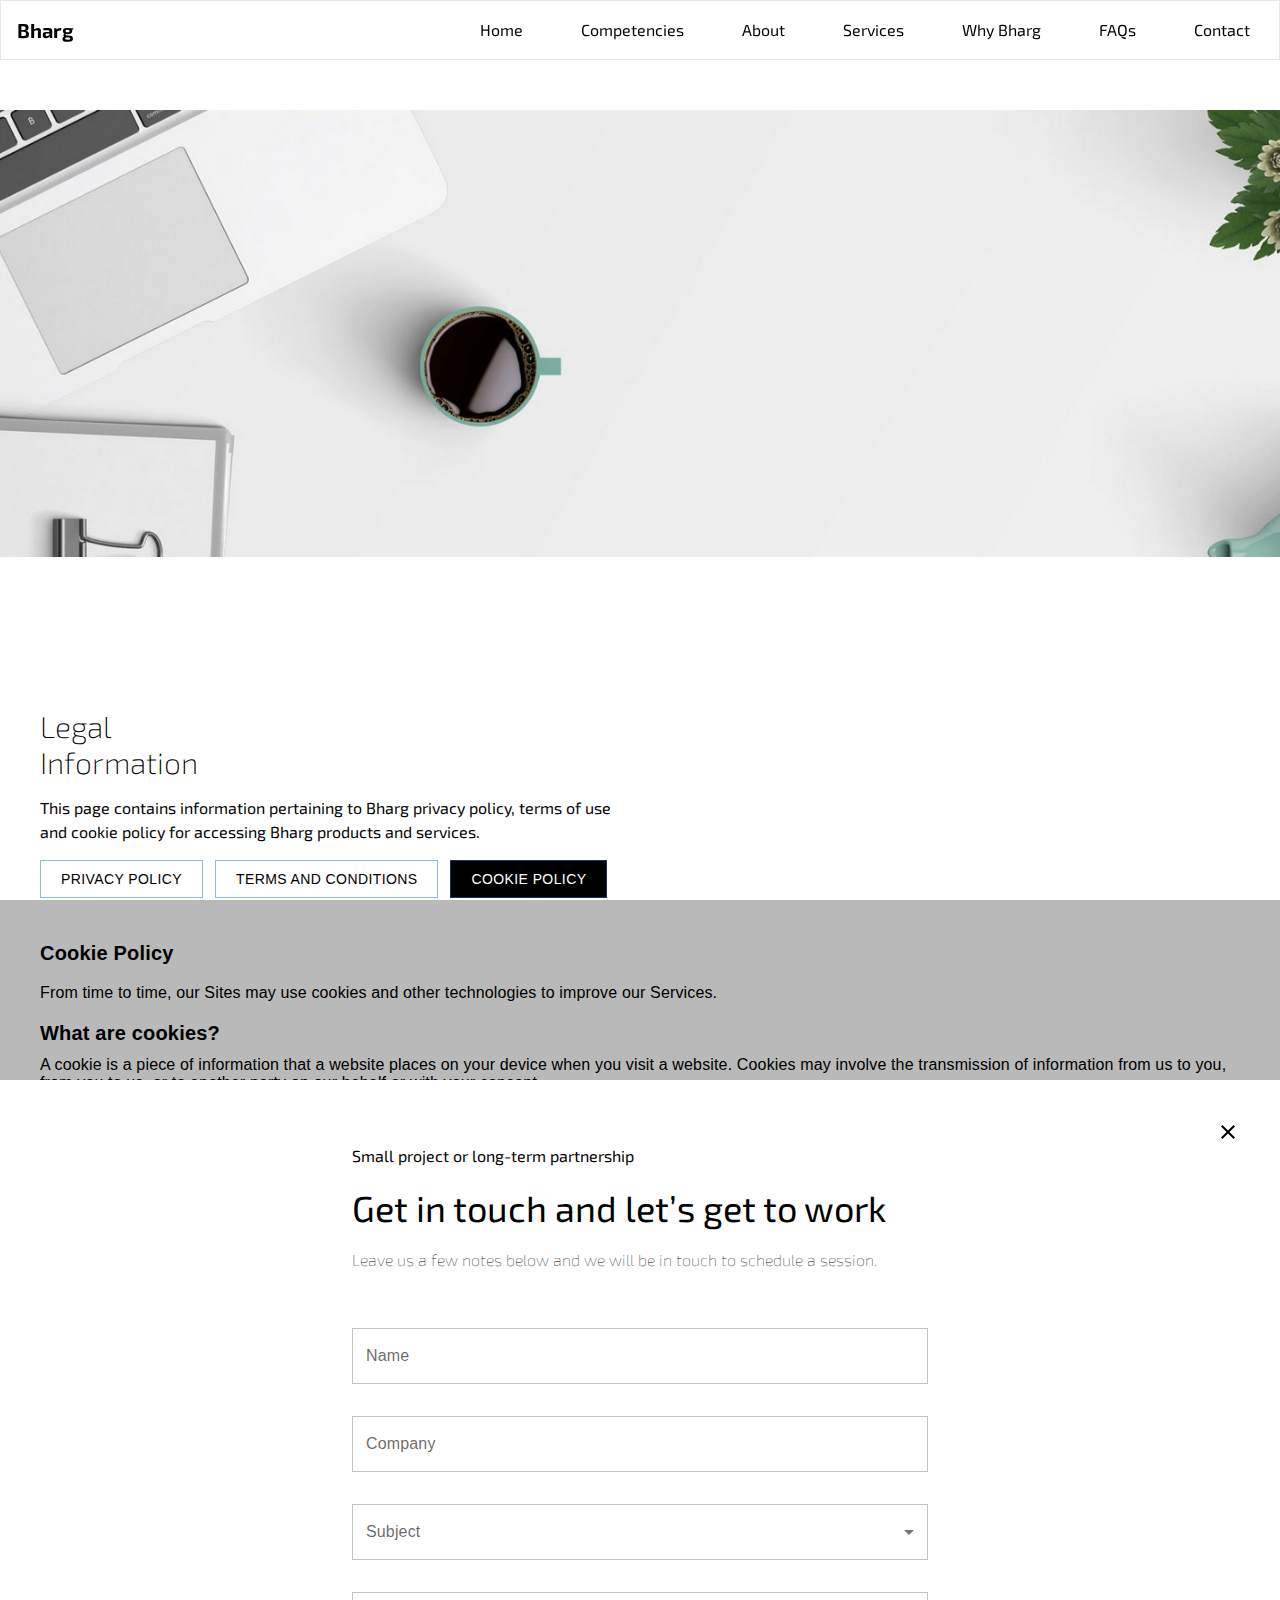
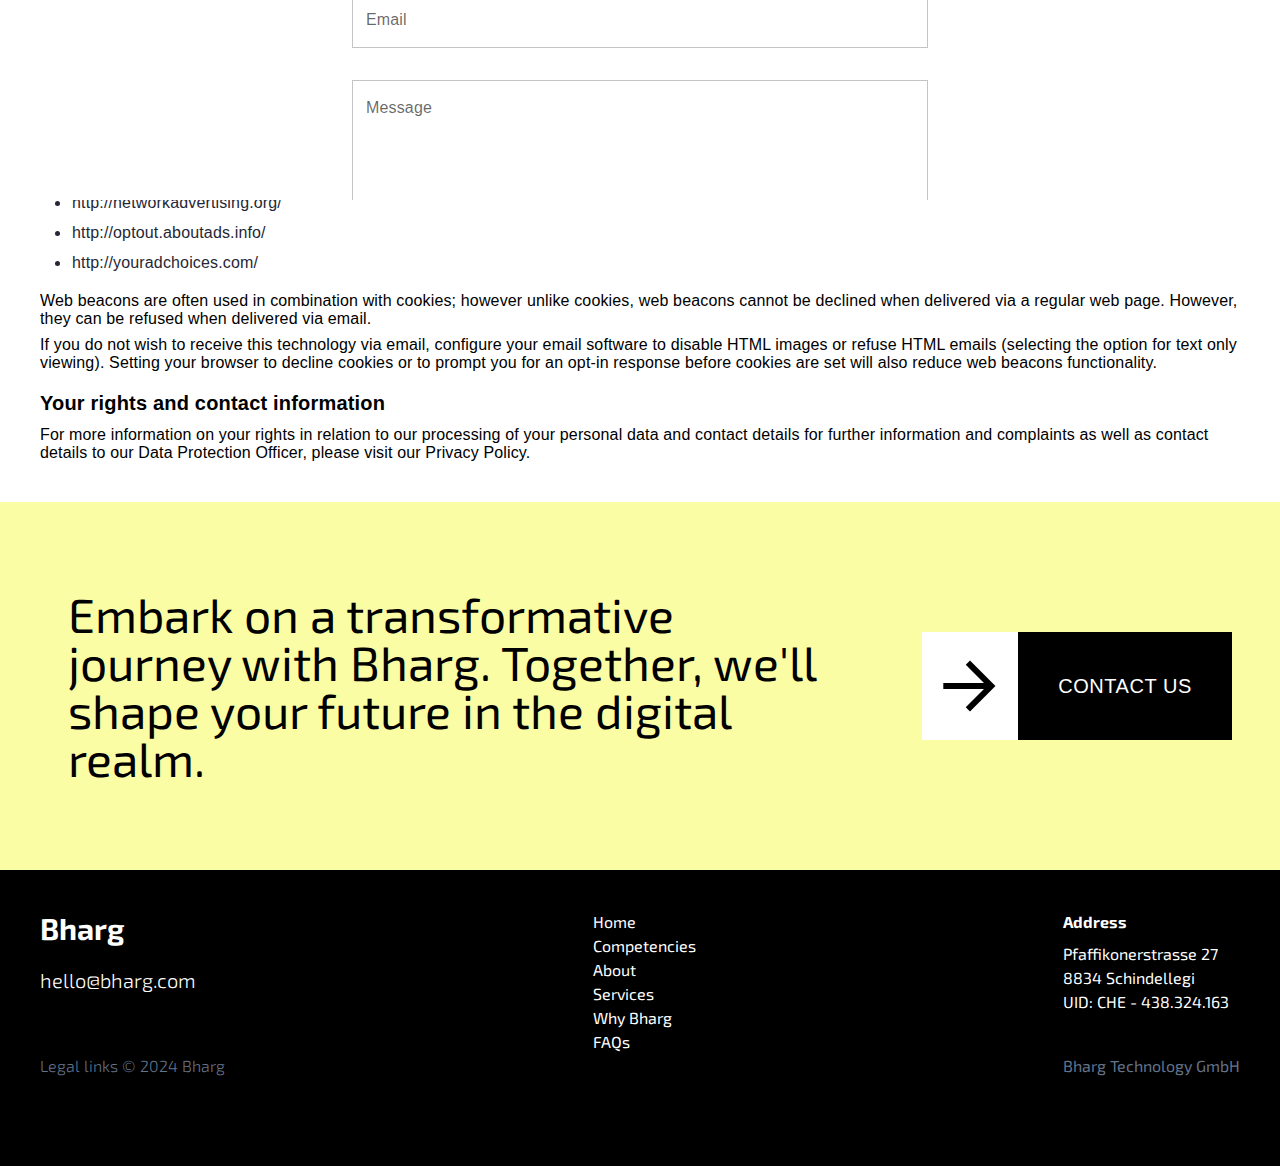
<file: legal-links/cookie-policy.html>
<!DOCTYPE html><html lang="en"><head><meta charSet="utf-8"/><meta name="viewport" content="width=device-width"/><meta name="next-head-count" content="2"/><link rel="icon" href="/favicon.ico"/><title>Bharg</title><link rel="preload" href="/_next/static/css/7a03c7148e6b525a.css" as="style"/><link rel="stylesheet" href="/_next/static/css/7a03c7148e6b525a.css" data-n-g=""/><noscript data-n-css=""></noscript><script defer="" nomodule="" src="/_next/static/chunks/polyfills-78c92fac7aa8fdd8.js"></script><script src="/_next/static/chunks/webpack-c4acd79e87956a0e.js" defer=""></script><script src="/_next/static/chunks/framework-305cb810cde7afac.js" defer=""></script><script src="/_next/static/chunks/main-415512237c280333.js" defer=""></script><script src="/_next/static/chunks/pages/_app-1da0ed58ddc455d8.js" defer=""></script><script src="/_next/static/chunks/94726e6d-05128c2f49aa53a9.js" defer=""></script><script src="/_next/static/chunks/615-f5cdf2280820dd71.js" defer=""></script><script src="/_next/static/chunks/526-163b7395863a4ecb.js" defer=""></script><script src="/_next/static/chunks/572-bdb894a95f0e63a2.js" defer=""></script><script src="/_next/static/chunks/pages/legal-links/cookie-policy-e321a902765e7283.js" defer=""></script><script src="/_next/static/fQ2mcAWQfYVRwEzeOdiiO/_buildManifest.js" defer=""></script><script src="/_next/static/fQ2mcAWQfYVRwEzeOdiiO/_ssgManifest.js" defer=""></script></head><body><div id="__next"><div class=""><div class="fixed z-50 w-[100%] top-0 m-auto ease-in duration-300 border border-gray-200  "><div class="m-auto transition duration-500 backdrop-blur-md flex justify-between items-center pl-4 bg-[#ffffff9b] text-white"><a href="/#Home"><h1 style="color:black" class="font-bold text-xl">Bharg</h1></a><ul class="hidden lg:flex"><a class=" border border-transparent border-l-white text-black p-2 btn from-bottom" href="/#Home"><li class="py-2 px-5 ">Home</li></a><a class=" border border-transparent border-l-white text-black p-2 btn from-bottom" href="/#Competencies"><li class="py-2 px-5 ">Competencies</li></a><a class=" border border-transparent border-l-white text-black p-2 btn from-bottom" href="/#About"><li class="py-2 px-5">About</li></a><a class=" border border-transparent border-l-white text-black p-2 btn from-bottom" href="/#Services"><li class="py-2 px-5 ">Services</li></a><a class=" border border-transparent border-l-white text-black p-2 btn from-bottom" href="/#whyUs"><li class="py-2 px-5 ">Why Bharg</li></a><a class=" border border-transparent border-l-white text-black p-2 btn from-bottom" href="/#Faqs"><li class="py-2 px-5 ">FAQs</li></a><div class=" border border-transparent border-x-white text-black p-2 btn from-bottom"><li class="py-2 px-5 ">Contact</li></div></ul><div class="cursor-pointer block py-5 lg:hidden z-10"><span class="pr-4 text-2xl" style="color:black"><style data-emotion="css vubbuv">.css-vubbuv{-webkit-user-select:none;-moz-user-select:none;-ms-user-select:none;user-select:none;width:1em;height:1em;display:inline-block;fill:currentColor;-webkit-flex-shrink:0;-ms-flex-negative:0;flex-shrink:0;-webkit-transition:fill 200ms cubic-bezier(0.4, 0, 0.2, 1) 0ms;transition:fill 200ms cubic-bezier(0.4, 0, 0.2, 1) 0ms;font-size:1.5rem;}</style><svg class="MuiSvgIcon-root MuiSvgIcon-fontSizeMedium css-vubbuv" focusable="false" aria-hidden="true" viewBox="0 0 24 24" data-testid="MenuIcon"><path d="M3 18h18v-2H3zm0-5h18v-2H3zm0-7v2h18V6z"></path></svg></span></div><div class="lg:hidden absolute top-0 left-[-100%] right-0 bottom-0 flex scale-100 justify-center items-center w-full h-screen bg-ehite text-center ease-in duration-300"><ul style="color:black"><li class="p-4 text-4xl hover:text-gray-500"><a href="/#">Home</a></li><li class="p-4 text-4xl hover:text-gray-500"><a href="/#Competencies">Competencies</a></li><li class="p-4 text-4xl hover:text-gray-500"><a href="/#About">About </a></li><li class="p-4 text-4xl hover:text-gray-500"><a href="/#Services">Services</a></li><li class="p-4 text-4xl hover:text-gray-500"><a href="/#whyUs">Why Bharg</a></li><li class="p-4 text-4xl hover:text-gray-500"><a href="/#Faqs">FAQs</a></li><li class="p-4 text-4xl hover:text-gray-500">Contact</li></ul></div></div></div><div class="overflow-hidden my-16"><div data-aos="zoom-out" style="background-size:130%;top:0%" class=" min-h-[60vh] md:min-h-[60vh] legal"></div></div><div class="p-10"><div class="text-3xl font-extralight">Legal <br/>Information</div><div class="md:w-1/2 my-4">This page contains information pertaining to Bharg privacy policy, terms of use and cookie policy for accessing Bharg products and services.</div><div class="flex "><style data-emotion="css 6ii3fu">.css-6ii3fu{font-family:"Roboto","Helvetica","Arial",sans-serif;font-weight:500;font-size:0.875rem;line-height:1.75;letter-spacing:0.02857em;text-transform:uppercase;min-width:64px;padding:5px 15px;border-radius:4px;-webkit-transition:background-color 250ms cubic-bezier(0.4, 0, 0.2, 1) 0ms,box-shadow 250ms cubic-bezier(0.4, 0, 0.2, 1) 0ms,border-color 250ms cubic-bezier(0.4, 0, 0.2, 1) 0ms,color 250ms cubic-bezier(0.4, 0, 0.2, 1) 0ms;transition:background-color 250ms cubic-bezier(0.4, 0, 0.2, 1) 0ms,box-shadow 250ms cubic-bezier(0.4, 0, 0.2, 1) 0ms,border-color 250ms cubic-bezier(0.4, 0, 0.2, 1) 0ms,color 250ms cubic-bezier(0.4, 0, 0.2, 1) 0ms;border:1px solid rgba(25, 118, 210, 0.5);color:#1976d2;}.css-6ii3fu:hover{-webkit-text-decoration:none;text-decoration:none;background-color:rgba(25, 118, 210, 0.04);border:1px solid #1976d2;}@media (hover: none){.css-6ii3fu:hover{background-color:transparent;}}.css-6ii3fu.Mui-disabled{color:rgba(0, 0, 0, 0.26);border:1px solid rgba(0, 0, 0, 0.12);}</style><style data-emotion="css 79xub">.css-79xub{display:-webkit-inline-box;display:-webkit-inline-flex;display:-ms-inline-flexbox;display:inline-flex;-webkit-align-items:center;-webkit-box-align:center;-ms-flex-align:center;align-items:center;-webkit-box-pack:center;-ms-flex-pack:center;-webkit-justify-content:center;justify-content:center;position:relative;box-sizing:border-box;-webkit-tap-highlight-color:transparent;background-color:transparent;outline:0;border:0;margin:0;border-radius:0;padding:0;cursor:pointer;-webkit-user-select:none;-moz-user-select:none;-ms-user-select:none;user-select:none;vertical-align:middle;-moz-appearance:none;-webkit-appearance:none;-webkit-text-decoration:none;text-decoration:none;color:inherit;font-family:"Roboto","Helvetica","Arial",sans-serif;font-weight:500;font-size:0.875rem;line-height:1.75;letter-spacing:0.02857em;text-transform:uppercase;min-width:64px;padding:5px 15px;border-radius:4px;-webkit-transition:background-color 250ms cubic-bezier(0.4, 0, 0.2, 1) 0ms,box-shadow 250ms cubic-bezier(0.4, 0, 0.2, 1) 0ms,border-color 250ms cubic-bezier(0.4, 0, 0.2, 1) 0ms,color 250ms cubic-bezier(0.4, 0, 0.2, 1) 0ms;transition:background-color 250ms cubic-bezier(0.4, 0, 0.2, 1) 0ms,box-shadow 250ms cubic-bezier(0.4, 0, 0.2, 1) 0ms,border-color 250ms cubic-bezier(0.4, 0, 0.2, 1) 0ms,color 250ms cubic-bezier(0.4, 0, 0.2, 1) 0ms;border:1px solid rgba(25, 118, 210, 0.5);color:#1976d2;}.css-79xub::-moz-focus-inner{border-style:none;}.css-79xub.Mui-disabled{pointer-events:none;cursor:default;}@media print{.css-79xub{-webkit-print-color-adjust:exact;color-adjust:exact;}}.css-79xub:hover{-webkit-text-decoration:none;text-decoration:none;background-color:rgba(25, 118, 210, 0.04);border:1px solid #1976d2;}@media (hover: none){.css-79xub:hover{background-color:transparent;}}.css-79xub.Mui-disabled{color:rgba(0, 0, 0, 0.26);border:1px solid rgba(0, 0, 0, 0.12);}</style><button class="MuiButtonBase-root MuiButton-root MuiButton-outlined MuiButton-outlinedPrimary MuiButton-sizeMedium MuiButton-outlinedSizeMedium MuiButton-colorPrimary MuiButton-root MuiButton-outlined MuiButton-outlinedPrimary MuiButton-sizeMedium MuiButton-outlinedSizeMedium MuiButton-colorPrimary btnBlack4 css-79xub" tabindex="0" type="button">Privacy Policy</button><style data-emotion="css 6ii3fu">.css-6ii3fu{font-family:"Roboto","Helvetica","Arial",sans-serif;font-weight:500;font-size:0.875rem;line-height:1.75;letter-spacing:0.02857em;text-transform:uppercase;min-width:64px;padding:5px 15px;border-radius:4px;-webkit-transition:background-color 250ms cubic-bezier(0.4, 0, 0.2, 1) 0ms,box-shadow 250ms cubic-bezier(0.4, 0, 0.2, 1) 0ms,border-color 250ms cubic-bezier(0.4, 0, 0.2, 1) 0ms,color 250ms cubic-bezier(0.4, 0, 0.2, 1) 0ms;transition:background-color 250ms cubic-bezier(0.4, 0, 0.2, 1) 0ms,box-shadow 250ms cubic-bezier(0.4, 0, 0.2, 1) 0ms,border-color 250ms cubic-bezier(0.4, 0, 0.2, 1) 0ms,color 250ms cubic-bezier(0.4, 0, 0.2, 1) 0ms;border:1px solid rgba(25, 118, 210, 0.5);color:#1976d2;}.css-6ii3fu:hover{-webkit-text-decoration:none;text-decoration:none;background-color:rgba(25, 118, 210, 0.04);border:1px solid #1976d2;}@media (hover: none){.css-6ii3fu:hover{background-color:transparent;}}.css-6ii3fu.Mui-disabled{color:rgba(0, 0, 0, 0.26);border:1px solid rgba(0, 0, 0, 0.12);}</style><style data-emotion="css 79xub">.css-79xub{display:-webkit-inline-box;display:-webkit-inline-flex;display:-ms-inline-flexbox;display:inline-flex;-webkit-align-items:center;-webkit-box-align:center;-ms-flex-align:center;align-items:center;-webkit-box-pack:center;-ms-flex-pack:center;-webkit-justify-content:center;justify-content:center;position:relative;box-sizing:border-box;-webkit-tap-highlight-color:transparent;background-color:transparent;outline:0;border:0;margin:0;border-radius:0;padding:0;cursor:pointer;-webkit-user-select:none;-moz-user-select:none;-ms-user-select:none;user-select:none;vertical-align:middle;-moz-appearance:none;-webkit-appearance:none;-webkit-text-decoration:none;text-decoration:none;color:inherit;font-family:"Roboto","Helvetica","Arial",sans-serif;font-weight:500;font-size:0.875rem;line-height:1.75;letter-spacing:0.02857em;text-transform:uppercase;min-width:64px;padding:5px 15px;border-radius:4px;-webkit-transition:background-color 250ms cubic-bezier(0.4, 0, 0.2, 1) 0ms,box-shadow 250ms cubic-bezier(0.4, 0, 0.2, 1) 0ms,border-color 250ms cubic-bezier(0.4, 0, 0.2, 1) 0ms,color 250ms cubic-bezier(0.4, 0, 0.2, 1) 0ms;transition:background-color 250ms cubic-bezier(0.4, 0, 0.2, 1) 0ms,box-shadow 250ms cubic-bezier(0.4, 0, 0.2, 1) 0ms,border-color 250ms cubic-bezier(0.4, 0, 0.2, 1) 0ms,color 250ms cubic-bezier(0.4, 0, 0.2, 1) 0ms;border:1px solid rgba(25, 118, 210, 0.5);color:#1976d2;}.css-79xub::-moz-focus-inner{border-style:none;}.css-79xub.Mui-disabled{pointer-events:none;cursor:default;}@media print{.css-79xub{-webkit-print-color-adjust:exact;color-adjust:exact;}}.css-79xub:hover{-webkit-text-decoration:none;text-decoration:none;background-color:rgba(25, 118, 210, 0.04);border:1px solid #1976d2;}@media (hover: none){.css-79xub:hover{background-color:transparent;}}.css-79xub.Mui-disabled{color:rgba(0, 0, 0, 0.26);border:1px solid rgba(0, 0, 0, 0.12);}</style><button class="MuiButtonBase-root MuiButton-root MuiButton-outlined MuiButton-outlinedPrimary MuiButton-sizeMedium MuiButton-outlinedSizeMedium MuiButton-colorPrimary MuiButton-root MuiButton-outlined MuiButton-outlinedPrimary MuiButton-sizeMedium MuiButton-outlinedSizeMedium MuiButton-colorPrimary btnBlack4 css-79xub" tabindex="0" type="button">Terms and Conditions</button><style data-emotion="css 6ii3fu">.css-6ii3fu{font-family:"Roboto","Helvetica","Arial",sans-serif;font-weight:500;font-size:0.875rem;line-height:1.75;letter-spacing:0.02857em;text-transform:uppercase;min-width:64px;padding:5px 15px;border-radius:4px;-webkit-transition:background-color 250ms cubic-bezier(0.4, 0, 0.2, 1) 0ms,box-shadow 250ms cubic-bezier(0.4, 0, 0.2, 1) 0ms,border-color 250ms cubic-bezier(0.4, 0, 0.2, 1) 0ms,color 250ms cubic-bezier(0.4, 0, 0.2, 1) 0ms;transition:background-color 250ms cubic-bezier(0.4, 0, 0.2, 1) 0ms,box-shadow 250ms cubic-bezier(0.4, 0, 0.2, 1) 0ms,border-color 250ms cubic-bezier(0.4, 0, 0.2, 1) 0ms,color 250ms cubic-bezier(0.4, 0, 0.2, 1) 0ms;border:1px solid rgba(25, 118, 210, 0.5);color:#1976d2;}.css-6ii3fu:hover{-webkit-text-decoration:none;text-decoration:none;background-color:rgba(25, 118, 210, 0.04);border:1px solid #1976d2;}@media (hover: none){.css-6ii3fu:hover{background-color:transparent;}}.css-6ii3fu.Mui-disabled{color:rgba(0, 0, 0, 0.26);border:1px solid rgba(0, 0, 0, 0.12);}</style><style data-emotion="css 79xub">.css-79xub{display:-webkit-inline-box;display:-webkit-inline-flex;display:-ms-inline-flexbox;display:inline-flex;-webkit-align-items:center;-webkit-box-align:center;-ms-flex-align:center;align-items:center;-webkit-box-pack:center;-ms-flex-pack:center;-webkit-justify-content:center;justify-content:center;position:relative;box-sizing:border-box;-webkit-tap-highlight-color:transparent;background-color:transparent;outline:0;border:0;margin:0;border-radius:0;padding:0;cursor:pointer;-webkit-user-select:none;-moz-user-select:none;-ms-user-select:none;user-select:none;vertical-align:middle;-moz-appearance:none;-webkit-appearance:none;-webkit-text-decoration:none;text-decoration:none;color:inherit;font-family:"Roboto","Helvetica","Arial",sans-serif;font-weight:500;font-size:0.875rem;line-height:1.75;letter-spacing:0.02857em;text-transform:uppercase;min-width:64px;padding:5px 15px;border-radius:4px;-webkit-transition:background-color 250ms cubic-bezier(0.4, 0, 0.2, 1) 0ms,box-shadow 250ms cubic-bezier(0.4, 0, 0.2, 1) 0ms,border-color 250ms cubic-bezier(0.4, 0, 0.2, 1) 0ms,color 250ms cubic-bezier(0.4, 0, 0.2, 1) 0ms;transition:background-color 250ms cubic-bezier(0.4, 0, 0.2, 1) 0ms,box-shadow 250ms cubic-bezier(0.4, 0, 0.2, 1) 0ms,border-color 250ms cubic-bezier(0.4, 0, 0.2, 1) 0ms,color 250ms cubic-bezier(0.4, 0, 0.2, 1) 0ms;border:1px solid rgba(25, 118, 210, 0.5);color:#1976d2;}.css-79xub::-moz-focus-inner{border-style:none;}.css-79xub.Mui-disabled{pointer-events:none;cursor:default;}@media print{.css-79xub{-webkit-print-color-adjust:exact;color-adjust:exact;}}.css-79xub:hover{-webkit-text-decoration:none;text-decoration:none;background-color:rgba(25, 118, 210, 0.04);border:1px solid #1976d2;}@media (hover: none){.css-79xub:hover{background-color:transparent;}}.css-79xub.Mui-disabled{color:rgba(0, 0, 0, 0.26);border:1px solid rgba(0, 0, 0, 0.12);}</style><button class="MuiButtonBase-root MuiButton-root MuiButton-outlined MuiButton-outlinedPrimary MuiButton-sizeMedium MuiButton-outlinedSizeMedium MuiButton-colorPrimary MuiButton-root MuiButton-outlined MuiButton-outlinedPrimary MuiButton-sizeMedium MuiButton-outlinedSizeMedium MuiButton-colorPrimary btnBlack3 css-79xub" tabindex="0" type="button">Cookie Policy</button></div><style data-emotion="css 17nnc74">.css-17nnc74{background:#fff;width:100%;padding-top:40px;}</style><div class="MuiBox-root css-17nnc74"><div class="MuiBox-root css-0"><div class="MuiBox-root css-0"><style data-emotion="css 1bm7f62">.css-1bm7f62{margin:0;font-family:"Roboto","Helvetica","Arial",sans-serif;font-weight:400;font-size:1rem;line-height:1.5;letter-spacing:0.00938em;font-weight:600;}@media (min-width:600px){.css-1bm7f62{font-size:20px;}}</style><p class="MuiTypography-root MuiTypography-body1 dark-8 css-1bm7f62">Cookie Policy</p></div><style data-emotion="css 1v3caum">.css-1v3caum{padding-top:16px;}</style><div class="MuiBox-root css-1v3caum"><style data-emotion="css b9ys">.css-b9ys{margin:0;font-family:"Roboto","Helvetica","Arial",sans-serif;font-weight:400;font-size:1rem;line-height:1.5;letter-spacing:0.00938em;}@media (min-width:600px){.css-b9ys{font-size:16px;line-height:18px;}}</style><p class="MuiTypography-root MuiTypography-body1 dark-8 css-b9ys">From time to time, our Sites may use cookies and other technologies to improve our Services.</p></div><div class="MuiBox-root css-1v3caum"><p class="MuiTypography-root MuiTypography-body1 dark-8 css-1bm7f62">What are cookies?</p></div><style data-emotion="css zoser8">.css-zoser8{padding-top:8px;}</style><div class="MuiBox-root css-zoser8"><p class="MuiTypography-root MuiTypography-body1 dark-8 css-b9ys">A cookie is a piece of information that a website places on your device when you visit a website. Cookies may involve the transmission of information from us to you, from you to us, or to another party on our behalf or with your consent.</p></div><div class="MuiBox-root css-1v3caum"><p class="MuiTypography-root MuiTypography-body1 dark-8 css-1bm7f62">What type of cookies do your Sites use?</p></div><div class="MuiBox-root css-zoser8"><p class="MuiTypography-root MuiTypography-body1 dark-8 css-b9ys">Our Sites use the following categories of cookies:</p><style data-emotion="css 10pnty7">.css-10pnty7{list-style:none;margin:0;padding:0;position:relative;padding-top:8px;padding-bottom:8px;list-style-type:disc;padding-left:32px;color:#262736;}</style><ul class="MuiList-root MuiList-padding MuiList-dense css-10pnty7"><style data-emotion="css 15izuof">.css-15izuof{display:-webkit-box;display:-webkit-flex;display:-ms-flexbox;display:flex;-webkit-box-pack:start;-ms-flex-pack:start;-webkit-justify-content:flex-start;justify-content:flex-start;-webkit-align-items:center;-webkit-box-align:center;-ms-flex-align:center;align-items:center;position:relative;-webkit-text-decoration:none;text-decoration:none;width:100%;box-sizing:border-box;text-align:left;padding-top:4px;padding-bottom:4px;}.css-15izuof.Mui-focusVisible{background-color:rgba(0, 0, 0, 0.12);}.css-15izuof.Mui-selected{background-color:rgba(25, 118, 210, 0.08);}.css-15izuof.Mui-selected.Mui-focusVisible{background-color:rgba(25, 118, 210, 0.2);}.css-15izuof.Mui-disabled{opacity:0.38;}</style><li class="MuiListItem-root MuiListItem-dense MuiListItem-padding css-15izuof" style="display:list-item"><p class="MuiTypography-root MuiTypography-body1 dark-8 css-b9ys"><style data-emotion="css 1ip4q0v">.css-1ip4q0v{margin:0;font-family:"Roboto","Helvetica","Arial",sans-serif;font-weight:400;font-size:1rem;line-height:1.5;letter-spacing:0.00938em;font-weight:600;display:inline;}@media (min-width:600px){.css-1ip4q0v{font-size:16px;}}</style><p class="MuiTypography-root MuiTypography-body1 dark-8 css-1ip4q0v">Necessary.<!-- --> </p>Necessary cookies are essential for our Sites to operate and function properly. These cookies ensure basic functionalities and security features for the Sites.</p></li><li class="MuiListItem-root MuiListItem-dense MuiListItem-padding css-15izuof" style="display:list-item"><p class="MuiTypography-root MuiTypography-body1 dark-8 css-b9ys"><p class="MuiTypography-root MuiTypography-body1 dark-8 css-1ip4q0v">Analytics.<!-- --> </p>Analytical cookies are used to help us understand how users of our Sites interact with our Sites. These cookies provide information on usage metrics like the number of visitors, bounce rate, traffic source, etc.</p></li><li class="MuiListItem-root MuiListItem-dense MuiListItem-padding css-15izuof" style="display:list-item"><p class="MuiTypography-root MuiTypography-body1 dark-8 css-b9ys"><p class="MuiTypography-root MuiTypography-body1 dark-8 css-1ip4q0v">Functional.<!-- --> </p>Functional cookies help us perform certain functions like sharing the content of our Sites on social media platforms, collecting feedback, and providing other third-party features.</p></li><li class="MuiListItem-root MuiListItem-dense MuiListItem-padding css-15izuof" style="display:list-item"><p class="MuiTypography-root MuiTypography-body1 dark-8 css-b9ys"><p class="MuiTypography-root MuiTypography-body1 dark-8 css-1ip4q0v">Advertisement.<!-- --> </p>Advertisement cookies are used to provide visitors with relevant ads and marketing campaigns. These cookies track visitors across different websites and collection so as to provide customized ads and experiences.</p></li></ul></div><div class="MuiBox-root css-1v3caum"><p class="MuiTypography-root MuiTypography-body1 dark-8 css-1bm7f62">How do we use cookies and other related technologies?</p></div><div class="MuiBox-root css-zoser8"><p class="MuiTypography-root MuiTypography-body1 dark-8 css-b9ys">We use cookies on our Sites for a variety of reasons, including to distinguish you from other users of our Sites, to help compile aggregate statistics about usage of our Sites, and to help us provide you with a positive experience when you browse our Sites, help improve our content, and to personalize your visit.</p></div><div class="MuiBox-root css-zoser8"><p class="MuiTypography-root MuiTypography-body1 dark-8 css-b9ys">In addition to cookies, we may also, from time to time, use tracking technologies called web beacons to collect information about your visit to our Sites and when you Communicate with us. These are small images embedded in web content and HTML-formatted email messages and are ordinarily not visible to users. Like cookies, this technology enables us to track pages and content accessed and viewed by users on our Sites. Also, when we send HTML-formatted (as opposed to plain text) emails to our users, this technology may be embedded in such emails. Using web beacons allows us to determine whether emails have been opened or links were accessed, and identify aggregate trends, individual usage, and generate statistics about how our Sites are used. This enables us to provide our users with more relevant content or additional information about our Services.</p></div> <div class="MuiBox-root css-zoser8"><p class="MuiTypography-root MuiTypography-body1 dark-8 css-b9ys">We may also use analytic software, such as Google Analytics and others, to help better understand how our Sites function on your device(s) and for other analytical purposes. To learn more about how Google uses data when you use our Sites, see How Google uses data when you use our partners’ sites or apps. You can opt-out of Google Analytics by installing Google’s opt-out browser add-on here https://tools.google.com/dlpage/gaoptout.</p></div><div class="MuiBox-root css-1v3caum"><p class="MuiTypography-root MuiTypography-body1 dark-8 css-1bm7f62">What are my choices regarding cookies and other technologies?</p></div> <div class="MuiBox-root css-zoser8"><p class="MuiTypography-root MuiTypography-body1 dark-8 css-b9ys">You may wish to restrict the use of cookies or completely prevent them from being set. Most browsers provide for ways to control cookie behavior, such as the length of time they are stored. If you disable cookies, please be aware that some of the features of our Websites may not function correctly. To find out more on how to manage and delete cookies, visit www.aboutcookies.org. For more details on your choices regarding use of your web browsing activity for interest-based advertising, you may visit the following sites:</p></div><ul class="MuiList-root MuiList-padding MuiList-dense css-10pnty7"><li class="MuiListItem-root MuiListItem-dense MuiListItem-padding css-15izuof" style="display:list-item"><p class="MuiTypography-root MuiTypography-body1 dark-8 css-b9ys">http://networkadvertising.org/</p></li><li class="MuiListItem-root MuiListItem-dense MuiListItem-padding css-15izuof" style="display:list-item"><p class="MuiTypography-root MuiTypography-body1 dark-8 css-b9ys">http://optout.aboutads.info/</p></li><li class="MuiListItem-root MuiListItem-dense MuiListItem-padding css-15izuof" style="display:list-item"><p class="MuiTypography-root MuiTypography-body1 dark-8 css-b9ys">http://youradchoices.com/</p></li></ul><div class="MuiBox-root css-zoser8"><p class="MuiTypography-root MuiTypography-body1 dark-8 css-b9ys">Web beacons are often used in combination with cookies; however unlike cookies, web beacons cannot be declined when delivered via a regular web page. However, they can be refused when delivered via email.</p></div><div class="MuiBox-root css-zoser8"><p class="MuiTypography-root MuiTypography-body1 dark-8 css-b9ys">If you do not wish to receive this technology via email, configure your email software to disable HTML images or refuse HTML emails (selecting the option for text only viewing). Setting your browser to decline cookies or to prompt you for an opt-in response before cookies are set will also reduce web beacons functionality.</p></div><div class="MuiBox-root css-1v3caum"><p class="MuiTypography-root MuiTypography-body1 dark-8 css-1bm7f62">Your rights and contact information</p></div> <div class="MuiBox-root css-zoser8"><p class="MuiTypography-root MuiTypography-body1 dark-8 css-b9ys">For more information on your rights in relation to our processing of your personal data and contact details for further information and complaints as well as contact details to our Data Protection Officer, please visit our Privacy Policy.</p></div></div></div></div><div class=" flex flex-col md:flex-row items-center bg-[#fbfda4] p-12"><div class="md:w-2/3 text-xl md:text-5xl p-5 py-10">Embark on a transformative journey with Bharg. Together, we<!-- -->&#x27;<!-- -->ll shape your future in the digital realm.</div><div class="group flex bg-white md:ml-auto items-center"><div class="py-1 bg-white"><style data-emotion="css vubbuv">.css-vubbuv{-webkit-user-select:none;-moz-user-select:none;-ms-user-select:none;user-select:none;width:1em;height:1em;display:inline-block;fill:currentColor;-webkit-flex-shrink:0;-ms-flex-negative:0;flex-shrink:0;-webkit-transition:fill 200ms cubic-bezier(0.4, 0, 0.2, 1) 0ms;transition:fill 200ms cubic-bezier(0.4, 0, 0.2, 1) 0ms;font-size:1.5rem;}</style><svg class="MuiSvgIcon-root MuiSvgIcon-fontSizeMedium contIcon css-vubbuv" focusable="false" aria-hidden="true" viewBox="0 0 24 24" data-testid="ArrowOutwardIcon"><path d="M6 6v2h8.59L5 17.59 6.41 19 16 9.41V18h2V6z"></path></svg></div><div class="bg-black"><style data-emotion="css 11qrfta">.css-11qrfta{font-family:"Roboto","Helvetica","Arial",sans-serif;font-weight:500;font-size:0.875rem;line-height:1.75;letter-spacing:0.02857em;text-transform:uppercase;min-width:64px;padding:6px 8px;border-radius:4px;-webkit-transition:background-color 250ms cubic-bezier(0.4, 0, 0.2, 1) 0ms,box-shadow 250ms cubic-bezier(0.4, 0, 0.2, 1) 0ms,border-color 250ms cubic-bezier(0.4, 0, 0.2, 1) 0ms,color 250ms cubic-bezier(0.4, 0, 0.2, 1) 0ms;transition:background-color 250ms cubic-bezier(0.4, 0, 0.2, 1) 0ms,box-shadow 250ms cubic-bezier(0.4, 0, 0.2, 1) 0ms,border-color 250ms cubic-bezier(0.4, 0, 0.2, 1) 0ms,color 250ms cubic-bezier(0.4, 0, 0.2, 1) 0ms;color:#1976d2;}.css-11qrfta:hover{-webkit-text-decoration:none;text-decoration:none;background-color:rgba(25, 118, 210, 0.04);}@media (hover: none){.css-11qrfta:hover{background-color:transparent;}}.css-11qrfta.Mui-disabled{color:rgba(0, 0, 0, 0.26);}</style><style data-emotion="css 1ujsas3">.css-1ujsas3{display:-webkit-inline-box;display:-webkit-inline-flex;display:-ms-inline-flexbox;display:inline-flex;-webkit-align-items:center;-webkit-box-align:center;-ms-flex-align:center;align-items:center;-webkit-box-pack:center;-ms-flex-pack:center;-webkit-justify-content:center;justify-content:center;position:relative;box-sizing:border-box;-webkit-tap-highlight-color:transparent;background-color:transparent;outline:0;border:0;margin:0;border-radius:0;padding:0;cursor:pointer;-webkit-user-select:none;-moz-user-select:none;-ms-user-select:none;user-select:none;vertical-align:middle;-moz-appearance:none;-webkit-appearance:none;-webkit-text-decoration:none;text-decoration:none;color:inherit;font-family:"Roboto","Helvetica","Arial",sans-serif;font-weight:500;font-size:0.875rem;line-height:1.75;letter-spacing:0.02857em;text-transform:uppercase;min-width:64px;padding:6px 8px;border-radius:4px;-webkit-transition:background-color 250ms cubic-bezier(0.4, 0, 0.2, 1) 0ms,box-shadow 250ms cubic-bezier(0.4, 0, 0.2, 1) 0ms,border-color 250ms cubic-bezier(0.4, 0, 0.2, 1) 0ms,color 250ms cubic-bezier(0.4, 0, 0.2, 1) 0ms;transition:background-color 250ms cubic-bezier(0.4, 0, 0.2, 1) 0ms,box-shadow 250ms cubic-bezier(0.4, 0, 0.2, 1) 0ms,border-color 250ms cubic-bezier(0.4, 0, 0.2, 1) 0ms,color 250ms cubic-bezier(0.4, 0, 0.2, 1) 0ms;color:#1976d2;}.css-1ujsas3::-moz-focus-inner{border-style:none;}.css-1ujsas3.Mui-disabled{pointer-events:none;cursor:default;}@media print{.css-1ujsas3{-webkit-print-color-adjust:exact;color-adjust:exact;}}.css-1ujsas3:hover{-webkit-text-decoration:none;text-decoration:none;background-color:rgba(25, 118, 210, 0.04);}@media (hover: none){.css-1ujsas3:hover{background-color:transparent;}}.css-1ujsas3.Mui-disabled{color:rgba(0, 0, 0, 0.26);}</style><button class="MuiButtonBase-root MuiButton-root MuiButton-text MuiButton-textPrimary MuiButton-sizeMedium MuiButton-textSizeMedium MuiButton-colorPrimary MuiButton-root MuiButton-text MuiButton-textPrimary MuiButton-sizeMedium MuiButton-textSizeMedium MuiButton-colorPrimary btnBlack css-1ujsas3" tabindex="0" type="button">Contact Us</button></div></div></div><div class="bg-black text-white flex flex-col md:flex-row p-10 pb-12 justify-between"><div class="flex flex-col font-bold text-3xl max-w-xs"><div>Bharg</div><div class="py-5 font-light text-xl"><a href="mailto:hello@bharg.com">hello@bharg.com</a></div><div class="py-10 text-slate-500 font-light text-base"><a href="/legal-links/privacy-policy">Legal links </a> © 2024 Bharg</div></div><div class="my-10 md:my-0 md:pl-10 cursor-pointer"><div><a href="/"> Home</a></div><div><a href="/#Competencies"> Competencies</a></div><div><a href="/#About"> About</a></div><div><a href="/#Services"> Services</a></div><div><a href="/#whyUs"> Why Bharg</a> </div><div><a href="/#Faqs"> FAQs</a></div></div><div class="md:pl-10"><div class="font-bold mb-2">Address</div><div>Pfaffikonerstrasse 27 </div><div>8834 Schindellegi</div><div>UID: CHE - 438.324.163</div><div class="my-10 text-slate-500">Bharg Technology GmbH</div></div></div><div class="h-screen transition duration-500 fixed ease-in top-[100vh] left-0 right-0 bottom-0 "><div class="bg-[#00000046] h-[20vh]"></div><div class="h-[80vh] overflow-y-auto p-10 bg-white   w-screen"><div class="flex justify-end"><style data-emotion="css vubbuv">.css-vubbuv{-webkit-user-select:none;-moz-user-select:none;-ms-user-select:none;user-select:none;width:1em;height:1em;display:inline-block;fill:currentColor;-webkit-flex-shrink:0;-ms-flex-negative:0;flex-shrink:0;-webkit-transition:fill 200ms cubic-bezier(0.4, 0, 0.2, 1) 0ms;transition:fill 200ms cubic-bezier(0.4, 0, 0.2, 1) 0ms;font-size:1.5rem;}</style><svg class="MuiSvgIcon-root MuiSvgIcon-fontSizeMedium cursor-pointer css-vubbuv" focusable="false" aria-hidden="true" viewBox="0 0 24 24" data-testid="ClearIcon"><path d="M19 6.41 17.59 5 12 10.59 6.41 5 5 6.41 10.59 12 5 17.59 6.41 19 12 13.41 17.59 19 19 17.59 13.41 12z"></path></svg> </div><div class="max-w-xl m-auto"><div>Small project or long-term partnership</div><div class="text-4xl my-5">Get in touch and let’s get to work </div><div class="font-thin mb-10">Leave us a few notes below and we will be in touch to schedule a session. </div><style data-emotion="css 1ebprri">.css-1ebprri{margin-top:16px;margin-bottom:16px;}</style><style data-emotion="css wjv17x">.css-wjv17x{display:-webkit-inline-box;display:-webkit-inline-flex;display:-ms-inline-flexbox;display:inline-flex;-webkit-flex-direction:column;-ms-flex-direction:column;flex-direction:column;position:relative;min-width:0;padding:0;margin:0;border:0;vertical-align:top;width:100%;margin-top:16px;margin-bottom:16px;}</style><div class="MuiFormControl-root MuiFormControl-fullWidth MuiTextField-root css-wjv17x"><style data-emotion="css nd1nwr">.css-nd1nwr{display:block;transform-origin:top left;white-space:nowrap;overflow:hidden;text-overflow:ellipsis;max-width:calc(100% - 24px);position:absolute;left:0;top:0;-webkit-transform:translate(14px, 16px) scale(1);-moz-transform:translate(14px, 16px) scale(1);-ms-transform:translate(14px, 16px) scale(1);transform:translate(14px, 16px) scale(1);-webkit-transition:color 200ms cubic-bezier(0.0, 0, 0.2, 1) 0ms,-webkit-transform 200ms cubic-bezier(0.0, 0, 0.2, 1) 0ms,max-width 200ms cubic-bezier(0.0, 0, 0.2, 1) 0ms;transition:color 200ms cubic-bezier(0.0, 0, 0.2, 1) 0ms,transform 200ms cubic-bezier(0.0, 0, 0.2, 1) 0ms,max-width 200ms cubic-bezier(0.0, 0, 0.2, 1) 0ms;z-index:1;pointer-events:none;}</style><style data-emotion="css p0rm37">.css-p0rm37{color:rgba(0, 0, 0, 0.6);font-family:"Roboto","Helvetica","Arial",sans-serif;font-weight:400;font-size:1rem;line-height:1.4375em;letter-spacing:0.00938em;padding:0;position:relative;display:block;transform-origin:top left;white-space:nowrap;overflow:hidden;text-overflow:ellipsis;max-width:calc(100% - 24px);position:absolute;left:0;top:0;-webkit-transform:translate(14px, 16px) scale(1);-moz-transform:translate(14px, 16px) scale(1);-ms-transform:translate(14px, 16px) scale(1);transform:translate(14px, 16px) scale(1);-webkit-transition:color 200ms cubic-bezier(0.0, 0, 0.2, 1) 0ms,-webkit-transform 200ms cubic-bezier(0.0, 0, 0.2, 1) 0ms,max-width 200ms cubic-bezier(0.0, 0, 0.2, 1) 0ms;transition:color 200ms cubic-bezier(0.0, 0, 0.2, 1) 0ms,transform 200ms cubic-bezier(0.0, 0, 0.2, 1) 0ms,max-width 200ms cubic-bezier(0.0, 0, 0.2, 1) 0ms;z-index:1;pointer-events:none;}.css-p0rm37.Mui-focused{color:#1976d2;}.css-p0rm37.Mui-disabled{color:rgba(0, 0, 0, 0.38);}.css-p0rm37.Mui-error{color:#d32f2f;}</style><label class="MuiFormLabel-root MuiInputLabel-root MuiInputLabel-formControl MuiInputLabel-animated MuiInputLabel-sizeMedium MuiInputLabel-outlined MuiFormLabel-colorPrimary MuiInputLabel-root MuiInputLabel-formControl MuiInputLabel-animated MuiInputLabel-sizeMedium MuiInputLabel-outlined css-p0rm37" data-shrink="false" for="outlined-basic" id="outlined-basic-label">Name</label><style data-emotion="css-global 1prfaxn">@-webkit-keyframes mui-auto-fill{from{display:block;}}@keyframes mui-auto-fill{from{display:block;}}@-webkit-keyframes mui-auto-fill-cancel{from{display:block;}}@keyframes mui-auto-fill-cancel{from{display:block;}}</style><style data-emotion="css 1bp1ao6">.css-1bp1ao6{font-family:"Roboto","Helvetica","Arial",sans-serif;font-weight:400;font-size:1rem;line-height:1.4375em;letter-spacing:0.00938em;color:rgba(0, 0, 0, 0.87);box-sizing:border-box;position:relative;cursor:text;display:-webkit-inline-box;display:-webkit-inline-flex;display:-ms-inline-flexbox;display:inline-flex;-webkit-align-items:center;-webkit-box-align:center;-ms-flex-align:center;align-items:center;width:100%;position:relative;border-radius:4px;}.css-1bp1ao6.Mui-disabled{color:rgba(0, 0, 0, 0.38);cursor:default;}.css-1bp1ao6:hover .MuiOutlinedInput-notchedOutline{border-color:rgba(0, 0, 0, 0.87);}@media (hover: none){.css-1bp1ao6:hover .MuiOutlinedInput-notchedOutline{border-color:rgba(0, 0, 0, 0.23);}}.css-1bp1ao6.Mui-focused .MuiOutlinedInput-notchedOutline{border-color:#1976d2;border-width:2px;}.css-1bp1ao6.Mui-error .MuiOutlinedInput-notchedOutline{border-color:#d32f2f;}.css-1bp1ao6.Mui-disabled .MuiOutlinedInput-notchedOutline{border-color:rgba(0, 0, 0, 0.26);}</style><div class="MuiInputBase-root MuiOutlinedInput-root MuiInputBase-colorPrimary MuiInputBase-fullWidth MuiInputBase-formControl css-1bp1ao6"><style data-emotion="css 1x5jdmq">.css-1x5jdmq{font:inherit;letter-spacing:inherit;color:currentColor;padding:4px 0 5px;border:0;box-sizing:content-box;background:none;height:1.4375em;margin:0;-webkit-tap-highlight-color:transparent;display:block;min-width:0;width:100%;-webkit-animation-name:mui-auto-fill-cancel;animation-name:mui-auto-fill-cancel;-webkit-animation-duration:10ms;animation-duration:10ms;padding:16.5px 14px;}.css-1x5jdmq::-webkit-input-placeholder{color:currentColor;opacity:0.42;-webkit-transition:opacity 200ms cubic-bezier(0.4, 0, 0.2, 1) 0ms;transition:opacity 200ms cubic-bezier(0.4, 0, 0.2, 1) 0ms;}.css-1x5jdmq::-moz-placeholder{color:currentColor;opacity:0.42;-webkit-transition:opacity 200ms cubic-bezier(0.4, 0, 0.2, 1) 0ms;transition:opacity 200ms cubic-bezier(0.4, 0, 0.2, 1) 0ms;}.css-1x5jdmq:-ms-input-placeholder{color:currentColor;opacity:0.42;-webkit-transition:opacity 200ms cubic-bezier(0.4, 0, 0.2, 1) 0ms;transition:opacity 200ms cubic-bezier(0.4, 0, 0.2, 1) 0ms;}.css-1x5jdmq::-ms-input-placeholder{color:currentColor;opacity:0.42;-webkit-transition:opacity 200ms cubic-bezier(0.4, 0, 0.2, 1) 0ms;transition:opacity 200ms cubic-bezier(0.4, 0, 0.2, 1) 0ms;}.css-1x5jdmq:focus{outline:0;}.css-1x5jdmq:invalid{box-shadow:none;}.css-1x5jdmq::-webkit-search-decoration{-webkit-appearance:none;}label[data-shrink=false]+.MuiInputBase-formControl .css-1x5jdmq::-webkit-input-placeholder{opacity:0!important;}label[data-shrink=false]+.MuiInputBase-formControl .css-1x5jdmq::-moz-placeholder{opacity:0!important;}label[data-shrink=false]+.MuiInputBase-formControl .css-1x5jdmq:-ms-input-placeholder{opacity:0!important;}label[data-shrink=false]+.MuiInputBase-formControl .css-1x5jdmq::-ms-input-placeholder{opacity:0!important;}label[data-shrink=false]+.MuiInputBase-formControl .css-1x5jdmq:focus::-webkit-input-placeholder{opacity:0.42;}label[data-shrink=false]+.MuiInputBase-formControl .css-1x5jdmq:focus::-moz-placeholder{opacity:0.42;}label[data-shrink=false]+.MuiInputBase-formControl .css-1x5jdmq:focus:-ms-input-placeholder{opacity:0.42;}label[data-shrink=false]+.MuiInputBase-formControl .css-1x5jdmq:focus::-ms-input-placeholder{opacity:0.42;}.css-1x5jdmq.Mui-disabled{opacity:1;-webkit-text-fill-color:rgba(0, 0, 0, 0.38);}.css-1x5jdmq:-webkit-autofill{-webkit-animation-duration:5000s;animation-duration:5000s;-webkit-animation-name:mui-auto-fill;animation-name:mui-auto-fill;}.css-1x5jdmq:-webkit-autofill{border-radius:inherit;}</style><input aria-invalid="false" id="outlined-basic" type="text" class="MuiInputBase-input MuiOutlinedInput-input css-1x5jdmq"/><style data-emotion="css 19w1uun">.css-19w1uun{border-color:rgba(0, 0, 0, 0.23);}</style><style data-emotion="css igs3ac">.css-igs3ac{text-align:left;position:absolute;bottom:0;right:0;top:-5px;left:0;margin:0;padding:0 8px;pointer-events:none;border-radius:inherit;border-style:solid;border-width:1px;overflow:hidden;min-width:0%;border-color:rgba(0, 0, 0, 0.23);}</style><fieldset aria-hidden="true" class="MuiOutlinedInput-notchedOutline css-igs3ac"><style data-emotion="css yjsfm1">.css-yjsfm1{float:unset;width:auto;overflow:hidden;display:block;padding:0;height:11px;font-size:0.75em;visibility:hidden;max-width:0.01px;-webkit-transition:max-width 50ms cubic-bezier(0.0, 0, 0.2, 1) 0ms;transition:max-width 50ms cubic-bezier(0.0, 0, 0.2, 1) 0ms;white-space:nowrap;}.css-yjsfm1>span{padding-left:5px;padding-right:5px;display:inline-block;opacity:0;visibility:visible;}</style><legend class="css-yjsfm1"><span>Name</span></legend></fieldset></div></div><style data-emotion="css 1ebprri">.css-1ebprri{margin-top:16px;margin-bottom:16px;}</style><style data-emotion="css wjv17x">.css-wjv17x{display:-webkit-inline-box;display:-webkit-inline-flex;display:-ms-inline-flexbox;display:inline-flex;-webkit-flex-direction:column;-ms-flex-direction:column;flex-direction:column;position:relative;min-width:0;padding:0;margin:0;border:0;vertical-align:top;width:100%;margin-top:16px;margin-bottom:16px;}</style><div class="MuiFormControl-root MuiFormControl-fullWidth MuiTextField-root css-wjv17x"><style data-emotion="css nd1nwr">.css-nd1nwr{display:block;transform-origin:top left;white-space:nowrap;overflow:hidden;text-overflow:ellipsis;max-width:calc(100% - 24px);position:absolute;left:0;top:0;-webkit-transform:translate(14px, 16px) scale(1);-moz-transform:translate(14px, 16px) scale(1);-ms-transform:translate(14px, 16px) scale(1);transform:translate(14px, 16px) scale(1);-webkit-transition:color 200ms cubic-bezier(0.0, 0, 0.2, 1) 0ms,-webkit-transform 200ms cubic-bezier(0.0, 0, 0.2, 1) 0ms,max-width 200ms cubic-bezier(0.0, 0, 0.2, 1) 0ms;transition:color 200ms cubic-bezier(0.0, 0, 0.2, 1) 0ms,transform 200ms cubic-bezier(0.0, 0, 0.2, 1) 0ms,max-width 200ms cubic-bezier(0.0, 0, 0.2, 1) 0ms;z-index:1;pointer-events:none;}</style><style data-emotion="css p0rm37">.css-p0rm37{color:rgba(0, 0, 0, 0.6);font-family:"Roboto","Helvetica","Arial",sans-serif;font-weight:400;font-size:1rem;line-height:1.4375em;letter-spacing:0.00938em;padding:0;position:relative;display:block;transform-origin:top left;white-space:nowrap;overflow:hidden;text-overflow:ellipsis;max-width:calc(100% - 24px);position:absolute;left:0;top:0;-webkit-transform:translate(14px, 16px) scale(1);-moz-transform:translate(14px, 16px) scale(1);-ms-transform:translate(14px, 16px) scale(1);transform:translate(14px, 16px) scale(1);-webkit-transition:color 200ms cubic-bezier(0.0, 0, 0.2, 1) 0ms,-webkit-transform 200ms cubic-bezier(0.0, 0, 0.2, 1) 0ms,max-width 200ms cubic-bezier(0.0, 0, 0.2, 1) 0ms;transition:color 200ms cubic-bezier(0.0, 0, 0.2, 1) 0ms,transform 200ms cubic-bezier(0.0, 0, 0.2, 1) 0ms,max-width 200ms cubic-bezier(0.0, 0, 0.2, 1) 0ms;z-index:1;pointer-events:none;}.css-p0rm37.Mui-focused{color:#1976d2;}.css-p0rm37.Mui-disabled{color:rgba(0, 0, 0, 0.38);}.css-p0rm37.Mui-error{color:#d32f2f;}</style><label class="MuiFormLabel-root MuiInputLabel-root MuiInputLabel-formControl MuiInputLabel-animated MuiInputLabel-sizeMedium MuiInputLabel-outlined MuiFormLabel-colorPrimary MuiInputLabel-root MuiInputLabel-formControl MuiInputLabel-animated MuiInputLabel-sizeMedium MuiInputLabel-outlined css-p0rm37" data-shrink="false" for="outlined-basic" id="outlined-basic-label">Company</label><style data-emotion="css-global 1prfaxn">@-webkit-keyframes mui-auto-fill{from{display:block;}}@keyframes mui-auto-fill{from{display:block;}}@-webkit-keyframes mui-auto-fill-cancel{from{display:block;}}@keyframes mui-auto-fill-cancel{from{display:block;}}</style><style data-emotion="css 1bp1ao6">.css-1bp1ao6{font-family:"Roboto","Helvetica","Arial",sans-serif;font-weight:400;font-size:1rem;line-height:1.4375em;letter-spacing:0.00938em;color:rgba(0, 0, 0, 0.87);box-sizing:border-box;position:relative;cursor:text;display:-webkit-inline-box;display:-webkit-inline-flex;display:-ms-inline-flexbox;display:inline-flex;-webkit-align-items:center;-webkit-box-align:center;-ms-flex-align:center;align-items:center;width:100%;position:relative;border-radius:4px;}.css-1bp1ao6.Mui-disabled{color:rgba(0, 0, 0, 0.38);cursor:default;}.css-1bp1ao6:hover .MuiOutlinedInput-notchedOutline{border-color:rgba(0, 0, 0, 0.87);}@media (hover: none){.css-1bp1ao6:hover .MuiOutlinedInput-notchedOutline{border-color:rgba(0, 0, 0, 0.23);}}.css-1bp1ao6.Mui-focused .MuiOutlinedInput-notchedOutline{border-color:#1976d2;border-width:2px;}.css-1bp1ao6.Mui-error .MuiOutlinedInput-notchedOutline{border-color:#d32f2f;}.css-1bp1ao6.Mui-disabled .MuiOutlinedInput-notchedOutline{border-color:rgba(0, 0, 0, 0.26);}</style><div class="MuiInputBase-root MuiOutlinedInput-root MuiInputBase-colorPrimary MuiInputBase-fullWidth MuiInputBase-formControl css-1bp1ao6"><style data-emotion="css 1x5jdmq">.css-1x5jdmq{font:inherit;letter-spacing:inherit;color:currentColor;padding:4px 0 5px;border:0;box-sizing:content-box;background:none;height:1.4375em;margin:0;-webkit-tap-highlight-color:transparent;display:block;min-width:0;width:100%;-webkit-animation-name:mui-auto-fill-cancel;animation-name:mui-auto-fill-cancel;-webkit-animation-duration:10ms;animation-duration:10ms;padding:16.5px 14px;}.css-1x5jdmq::-webkit-input-placeholder{color:currentColor;opacity:0.42;-webkit-transition:opacity 200ms cubic-bezier(0.4, 0, 0.2, 1) 0ms;transition:opacity 200ms cubic-bezier(0.4, 0, 0.2, 1) 0ms;}.css-1x5jdmq::-moz-placeholder{color:currentColor;opacity:0.42;-webkit-transition:opacity 200ms cubic-bezier(0.4, 0, 0.2, 1) 0ms;transition:opacity 200ms cubic-bezier(0.4, 0, 0.2, 1) 0ms;}.css-1x5jdmq:-ms-input-placeholder{color:currentColor;opacity:0.42;-webkit-transition:opacity 200ms cubic-bezier(0.4, 0, 0.2, 1) 0ms;transition:opacity 200ms cubic-bezier(0.4, 0, 0.2, 1) 0ms;}.css-1x5jdmq::-ms-input-placeholder{color:currentColor;opacity:0.42;-webkit-transition:opacity 200ms cubic-bezier(0.4, 0, 0.2, 1) 0ms;transition:opacity 200ms cubic-bezier(0.4, 0, 0.2, 1) 0ms;}.css-1x5jdmq:focus{outline:0;}.css-1x5jdmq:invalid{box-shadow:none;}.css-1x5jdmq::-webkit-search-decoration{-webkit-appearance:none;}label[data-shrink=false]+.MuiInputBase-formControl .css-1x5jdmq::-webkit-input-placeholder{opacity:0!important;}label[data-shrink=false]+.MuiInputBase-formControl .css-1x5jdmq::-moz-placeholder{opacity:0!important;}label[data-shrink=false]+.MuiInputBase-formControl .css-1x5jdmq:-ms-input-placeholder{opacity:0!important;}label[data-shrink=false]+.MuiInputBase-formControl .css-1x5jdmq::-ms-input-placeholder{opacity:0!important;}label[data-shrink=false]+.MuiInputBase-formControl .css-1x5jdmq:focus::-webkit-input-placeholder{opacity:0.42;}label[data-shrink=false]+.MuiInputBase-formControl .css-1x5jdmq:focus::-moz-placeholder{opacity:0.42;}label[data-shrink=false]+.MuiInputBase-formControl .css-1x5jdmq:focus:-ms-input-placeholder{opacity:0.42;}label[data-shrink=false]+.MuiInputBase-formControl .css-1x5jdmq:focus::-ms-input-placeholder{opacity:0.42;}.css-1x5jdmq.Mui-disabled{opacity:1;-webkit-text-fill-color:rgba(0, 0, 0, 0.38);}.css-1x5jdmq:-webkit-autofill{-webkit-animation-duration:5000s;animation-duration:5000s;-webkit-animation-name:mui-auto-fill;animation-name:mui-auto-fill;}.css-1x5jdmq:-webkit-autofill{border-radius:inherit;}</style><input aria-invalid="false" id="outlined-basic" type="text" class="MuiInputBase-input MuiOutlinedInput-input css-1x5jdmq"/><style data-emotion="css 19w1uun">.css-19w1uun{border-color:rgba(0, 0, 0, 0.23);}</style><style data-emotion="css igs3ac">.css-igs3ac{text-align:left;position:absolute;bottom:0;right:0;top:-5px;left:0;margin:0;padding:0 8px;pointer-events:none;border-radius:inherit;border-style:solid;border-width:1px;overflow:hidden;min-width:0%;border-color:rgba(0, 0, 0, 0.23);}</style><fieldset aria-hidden="true" class="MuiOutlinedInput-notchedOutline css-igs3ac"><style data-emotion="css yjsfm1">.css-yjsfm1{float:unset;width:auto;overflow:hidden;display:block;padding:0;height:11px;font-size:0.75em;visibility:hidden;max-width:0.01px;-webkit-transition:max-width 50ms cubic-bezier(0.0, 0, 0.2, 1) 0ms;transition:max-width 50ms cubic-bezier(0.0, 0, 0.2, 1) 0ms;white-space:nowrap;}.css-yjsfm1>span{padding-left:5px;padding-right:5px;display:inline-block;opacity:0;visibility:visible;}</style><legend class="css-yjsfm1"><span>Company</span></legend></fieldset></div></div><style data-emotion="css 1ebprri">.css-1ebprri{margin-top:16px;margin-bottom:16px;}</style><style data-emotion="css wjv17x">.css-wjv17x{display:-webkit-inline-box;display:-webkit-inline-flex;display:-ms-inline-flexbox;display:inline-flex;-webkit-flex-direction:column;-ms-flex-direction:column;flex-direction:column;position:relative;min-width:0;padding:0;margin:0;border:0;vertical-align:top;width:100%;margin-top:16px;margin-bottom:16px;}</style><div class="MuiFormControl-root MuiFormControl-fullWidth MuiTextField-root css-wjv17x"><style data-emotion="css nd1nwr">.css-nd1nwr{display:block;transform-origin:top left;white-space:nowrap;overflow:hidden;text-overflow:ellipsis;max-width:calc(100% - 24px);position:absolute;left:0;top:0;-webkit-transform:translate(14px, 16px) scale(1);-moz-transform:translate(14px, 16px) scale(1);-ms-transform:translate(14px, 16px) scale(1);transform:translate(14px, 16px) scale(1);-webkit-transition:color 200ms cubic-bezier(0.0, 0, 0.2, 1) 0ms,-webkit-transform 200ms cubic-bezier(0.0, 0, 0.2, 1) 0ms,max-width 200ms cubic-bezier(0.0, 0, 0.2, 1) 0ms;transition:color 200ms cubic-bezier(0.0, 0, 0.2, 1) 0ms,transform 200ms cubic-bezier(0.0, 0, 0.2, 1) 0ms,max-width 200ms cubic-bezier(0.0, 0, 0.2, 1) 0ms;z-index:1;pointer-events:none;}</style><style data-emotion="css p0rm37">.css-p0rm37{color:rgba(0, 0, 0, 0.6);font-family:"Roboto","Helvetica","Arial",sans-serif;font-weight:400;font-size:1rem;line-height:1.4375em;letter-spacing:0.00938em;padding:0;position:relative;display:block;transform-origin:top left;white-space:nowrap;overflow:hidden;text-overflow:ellipsis;max-width:calc(100% - 24px);position:absolute;left:0;top:0;-webkit-transform:translate(14px, 16px) scale(1);-moz-transform:translate(14px, 16px) scale(1);-ms-transform:translate(14px, 16px) scale(1);transform:translate(14px, 16px) scale(1);-webkit-transition:color 200ms cubic-bezier(0.0, 0, 0.2, 1) 0ms,-webkit-transform 200ms cubic-bezier(0.0, 0, 0.2, 1) 0ms,max-width 200ms cubic-bezier(0.0, 0, 0.2, 1) 0ms;transition:color 200ms cubic-bezier(0.0, 0, 0.2, 1) 0ms,transform 200ms cubic-bezier(0.0, 0, 0.2, 1) 0ms,max-width 200ms cubic-bezier(0.0, 0, 0.2, 1) 0ms;z-index:1;pointer-events:none;}.css-p0rm37.Mui-focused{color:#1976d2;}.css-p0rm37.Mui-disabled{color:rgba(0, 0, 0, 0.38);}.css-p0rm37.Mui-error{color:#d32f2f;}</style><label class="MuiFormLabel-root MuiInputLabel-root MuiInputLabel-formControl MuiInputLabel-animated MuiInputLabel-sizeMedium MuiInputLabel-outlined MuiFormLabel-colorPrimary MuiInputLabel-root MuiInputLabel-formControl MuiInputLabel-animated MuiInputLabel-sizeMedium MuiInputLabel-outlined css-p0rm37" data-shrink="false" for="outlined-basic" id="outlined-basic-label">Subject</label><style data-emotion="css-global 1prfaxn">@-webkit-keyframes mui-auto-fill{from{display:block;}}@keyframes mui-auto-fill{from{display:block;}}@-webkit-keyframes mui-auto-fill-cancel{from{display:block;}}@keyframes mui-auto-fill-cancel{from{display:block;}}</style><style data-emotion="css 1bp1ao6">.css-1bp1ao6{font-family:"Roboto","Helvetica","Arial",sans-serif;font-weight:400;font-size:1rem;line-height:1.4375em;letter-spacing:0.00938em;color:rgba(0, 0, 0, 0.87);box-sizing:border-box;position:relative;cursor:text;display:-webkit-inline-box;display:-webkit-inline-flex;display:-ms-inline-flexbox;display:inline-flex;-webkit-align-items:center;-webkit-box-align:center;-ms-flex-align:center;align-items:center;width:100%;position:relative;border-radius:4px;}.css-1bp1ao6.Mui-disabled{color:rgba(0, 0, 0, 0.38);cursor:default;}.css-1bp1ao6:hover .MuiOutlinedInput-notchedOutline{border-color:rgba(0, 0, 0, 0.87);}@media (hover: none){.css-1bp1ao6:hover .MuiOutlinedInput-notchedOutline{border-color:rgba(0, 0, 0, 0.23);}}.css-1bp1ao6.Mui-focused .MuiOutlinedInput-notchedOutline{border-color:#1976d2;border-width:2px;}.css-1bp1ao6.Mui-error .MuiOutlinedInput-notchedOutline{border-color:#d32f2f;}.css-1bp1ao6.Mui-disabled .MuiOutlinedInput-notchedOutline{border-color:rgba(0, 0, 0, 0.26);}</style><div class="MuiInputBase-root MuiOutlinedInput-root MuiInputBase-colorPrimary MuiInputBase-fullWidth MuiInputBase-formControl css-1bp1ao6"><style data-emotion="css 1x5jdmq">.css-1x5jdmq{font:inherit;letter-spacing:inherit;color:currentColor;padding:4px 0 5px;border:0;box-sizing:content-box;background:none;height:1.4375em;margin:0;-webkit-tap-highlight-color:transparent;display:block;min-width:0;width:100%;-webkit-animation-name:mui-auto-fill-cancel;animation-name:mui-auto-fill-cancel;-webkit-animation-duration:10ms;animation-duration:10ms;padding:16.5px 14px;}.css-1x5jdmq::-webkit-input-placeholder{color:currentColor;opacity:0.42;-webkit-transition:opacity 200ms cubic-bezier(0.4, 0, 0.2, 1) 0ms;transition:opacity 200ms cubic-bezier(0.4, 0, 0.2, 1) 0ms;}.css-1x5jdmq::-moz-placeholder{color:currentColor;opacity:0.42;-webkit-transition:opacity 200ms cubic-bezier(0.4, 0, 0.2, 1) 0ms;transition:opacity 200ms cubic-bezier(0.4, 0, 0.2, 1) 0ms;}.css-1x5jdmq:-ms-input-placeholder{color:currentColor;opacity:0.42;-webkit-transition:opacity 200ms cubic-bezier(0.4, 0, 0.2, 1) 0ms;transition:opacity 200ms cubic-bezier(0.4, 0, 0.2, 1) 0ms;}.css-1x5jdmq::-ms-input-placeholder{color:currentColor;opacity:0.42;-webkit-transition:opacity 200ms cubic-bezier(0.4, 0, 0.2, 1) 0ms;transition:opacity 200ms cubic-bezier(0.4, 0, 0.2, 1) 0ms;}.css-1x5jdmq:focus{outline:0;}.css-1x5jdmq:invalid{box-shadow:none;}.css-1x5jdmq::-webkit-search-decoration{-webkit-appearance:none;}label[data-shrink=false]+.MuiInputBase-formControl .css-1x5jdmq::-webkit-input-placeholder{opacity:0!important;}label[data-shrink=false]+.MuiInputBase-formControl .css-1x5jdmq::-moz-placeholder{opacity:0!important;}label[data-shrink=false]+.MuiInputBase-formControl .css-1x5jdmq:-ms-input-placeholder{opacity:0!important;}label[data-shrink=false]+.MuiInputBase-formControl .css-1x5jdmq::-ms-input-placeholder{opacity:0!important;}label[data-shrink=false]+.MuiInputBase-formControl .css-1x5jdmq:focus::-webkit-input-placeholder{opacity:0.42;}label[data-shrink=false]+.MuiInputBase-formControl .css-1x5jdmq:focus::-moz-placeholder{opacity:0.42;}label[data-shrink=false]+.MuiInputBase-formControl .css-1x5jdmq:focus:-ms-input-placeholder{opacity:0.42;}label[data-shrink=false]+.MuiInputBase-formControl .css-1x5jdmq:focus::-ms-input-placeholder{opacity:0.42;}.css-1x5jdmq.Mui-disabled{opacity:1;-webkit-text-fill-color:rgba(0, 0, 0, 0.38);}.css-1x5jdmq:-webkit-autofill{-webkit-animation-duration:5000s;animation-duration:5000s;-webkit-animation-name:mui-auto-fill;animation-name:mui-auto-fill;}.css-1x5jdmq:-webkit-autofill{border-radius:inherit;}</style><style data-emotion="css qiwgdb">.css-qiwgdb{-moz-appearance:none;-webkit-appearance:none;-webkit-user-select:none;-moz-user-select:none;-ms-user-select:none;user-select:none;border-radius:4px;cursor:pointer;font:inherit;letter-spacing:inherit;color:currentColor;padding:4px 0 5px;border:0;box-sizing:content-box;background:none;height:1.4375em;margin:0;-webkit-tap-highlight-color:transparent;display:block;min-width:0;width:100%;-webkit-animation-name:mui-auto-fill-cancel;animation-name:mui-auto-fill-cancel;-webkit-animation-duration:10ms;animation-duration:10ms;padding:16.5px 14px;}.css-qiwgdb:focus{border-radius:4px;}.css-qiwgdb::-ms-expand{display:none;}.css-qiwgdb.Mui-disabled{cursor:default;}.css-qiwgdb[multiple]{height:auto;}.css-qiwgdb:not([multiple]) option,.css-qiwgdb:not([multiple]) optgroup{background-color:#fff;}.css-qiwgdb.css-qiwgdb.css-qiwgdb{padding-right:32px;}.css-qiwgdb.MuiSelect-select{height:auto;min-height:1.4375em;text-overflow:ellipsis;white-space:nowrap;overflow:hidden;}.css-qiwgdb::-webkit-input-placeholder{color:currentColor;opacity:0.42;-webkit-transition:opacity 200ms cubic-bezier(0.4, 0, 0.2, 1) 0ms;transition:opacity 200ms cubic-bezier(0.4, 0, 0.2, 1) 0ms;}.css-qiwgdb::-moz-placeholder{color:currentColor;opacity:0.42;-webkit-transition:opacity 200ms cubic-bezier(0.4, 0, 0.2, 1) 0ms;transition:opacity 200ms cubic-bezier(0.4, 0, 0.2, 1) 0ms;}.css-qiwgdb:-ms-input-placeholder{color:currentColor;opacity:0.42;-webkit-transition:opacity 200ms cubic-bezier(0.4, 0, 0.2, 1) 0ms;transition:opacity 200ms cubic-bezier(0.4, 0, 0.2, 1) 0ms;}.css-qiwgdb::-ms-input-placeholder{color:currentColor;opacity:0.42;-webkit-transition:opacity 200ms cubic-bezier(0.4, 0, 0.2, 1) 0ms;transition:opacity 200ms cubic-bezier(0.4, 0, 0.2, 1) 0ms;}.css-qiwgdb:focus{outline:0;}.css-qiwgdb:invalid{box-shadow:none;}.css-qiwgdb::-webkit-search-decoration{-webkit-appearance:none;}label[data-shrink=false]+.MuiInputBase-formControl .css-qiwgdb::-webkit-input-placeholder{opacity:0!important;}label[data-shrink=false]+.MuiInputBase-formControl .css-qiwgdb::-moz-placeholder{opacity:0!important;}label[data-shrink=false]+.MuiInputBase-formControl .css-qiwgdb:-ms-input-placeholder{opacity:0!important;}label[data-shrink=false]+.MuiInputBase-formControl .css-qiwgdb::-ms-input-placeholder{opacity:0!important;}label[data-shrink=false]+.MuiInputBase-formControl .css-qiwgdb:focus::-webkit-input-placeholder{opacity:0.42;}label[data-shrink=false]+.MuiInputBase-formControl .css-qiwgdb:focus::-moz-placeholder{opacity:0.42;}label[data-shrink=false]+.MuiInputBase-formControl .css-qiwgdb:focus:-ms-input-placeholder{opacity:0.42;}label[data-shrink=false]+.MuiInputBase-formControl .css-qiwgdb:focus::-ms-input-placeholder{opacity:0.42;}.css-qiwgdb.Mui-disabled{opacity:1;-webkit-text-fill-color:rgba(0, 0, 0, 0.38);}.css-qiwgdb:-webkit-autofill{-webkit-animation-duration:5000s;animation-duration:5000s;-webkit-animation-name:mui-auto-fill;animation-name:mui-auto-fill;}.css-qiwgdb:-webkit-autofill{border-radius:inherit;}</style><div tabindex="0" role="combobox" aria-controls=":R15aldb6:" aria-expanded="false" aria-haspopup="listbox" aria-labelledby="outlined-basic-label outlined-basic" id="outlined-basic" class="MuiSelect-select MuiSelect-outlined MuiInputBase-input MuiOutlinedInput-input css-qiwgdb"><span class="notranslate">​</span></div><style data-emotion="css 1k3x8v3">.css-1k3x8v3{bottom:0;left:0;position:absolute;opacity:0;pointer-events:none;width:100%;box-sizing:border-box;}</style><input aria-invalid="false" aria-hidden="true" tabindex="-1" class="MuiSelect-nativeInput css-1k3x8v3"/><style data-emotion="css bi4s6q">.css-bi4s6q{position:absolute;right:7px;top:calc(50% - .5em);pointer-events:none;color:rgba(0, 0, 0, 0.54);}.css-bi4s6q.Mui-disabled{color:rgba(0, 0, 0, 0.26);}</style><style data-emotion="css 1636szt">.css-1636szt{-webkit-user-select:none;-moz-user-select:none;-ms-user-select:none;user-select:none;width:1em;height:1em;display:inline-block;fill:currentColor;-webkit-flex-shrink:0;-ms-flex-negative:0;flex-shrink:0;-webkit-transition:fill 200ms cubic-bezier(0.4, 0, 0.2, 1) 0ms;transition:fill 200ms cubic-bezier(0.4, 0, 0.2, 1) 0ms;font-size:1.5rem;position:absolute;right:7px;top:calc(50% - .5em);pointer-events:none;color:rgba(0, 0, 0, 0.54);}.css-1636szt.Mui-disabled{color:rgba(0, 0, 0, 0.26);}</style><svg class="MuiSvgIcon-root MuiSvgIcon-fontSizeMedium MuiSelect-icon MuiSelect-iconOutlined css-1636szt" focusable="false" aria-hidden="true" viewBox="0 0 24 24" data-testid="ArrowDropDownIcon"><path d="M7 10l5 5 5-5z"></path></svg><style data-emotion="css 19w1uun">.css-19w1uun{border-color:rgba(0, 0, 0, 0.23);}</style><style data-emotion="css igs3ac">.css-igs3ac{text-align:left;position:absolute;bottom:0;right:0;top:-5px;left:0;margin:0;padding:0 8px;pointer-events:none;border-radius:inherit;border-style:solid;border-width:1px;overflow:hidden;min-width:0%;border-color:rgba(0, 0, 0, 0.23);}</style><fieldset aria-hidden="true" class="MuiOutlinedInput-notchedOutline css-igs3ac"><style data-emotion="css yjsfm1">.css-yjsfm1{float:unset;width:auto;overflow:hidden;display:block;padding:0;height:11px;font-size:0.75em;visibility:hidden;max-width:0.01px;-webkit-transition:max-width 50ms cubic-bezier(0.0, 0, 0.2, 1) 0ms;transition:max-width 50ms cubic-bezier(0.0, 0, 0.2, 1) 0ms;white-space:nowrap;}.css-yjsfm1>span{padding-left:5px;padding-right:5px;display:inline-block;opacity:0;visibility:visible;}</style><legend class="css-yjsfm1"><span>Subject</span></legend></fieldset></div></div><style data-emotion="css 1ebprri">.css-1ebprri{margin-top:16px;margin-bottom:16px;}</style><style data-emotion="css wjv17x">.css-wjv17x{display:-webkit-inline-box;display:-webkit-inline-flex;display:-ms-inline-flexbox;display:inline-flex;-webkit-flex-direction:column;-ms-flex-direction:column;flex-direction:column;position:relative;min-width:0;padding:0;margin:0;border:0;vertical-align:top;width:100%;margin-top:16px;margin-bottom:16px;}</style><div class="MuiFormControl-root MuiFormControl-fullWidth MuiTextField-root css-wjv17x"><style data-emotion="css nd1nwr">.css-nd1nwr{display:block;transform-origin:top left;white-space:nowrap;overflow:hidden;text-overflow:ellipsis;max-width:calc(100% - 24px);position:absolute;left:0;top:0;-webkit-transform:translate(14px, 16px) scale(1);-moz-transform:translate(14px, 16px) scale(1);-ms-transform:translate(14px, 16px) scale(1);transform:translate(14px, 16px) scale(1);-webkit-transition:color 200ms cubic-bezier(0.0, 0, 0.2, 1) 0ms,-webkit-transform 200ms cubic-bezier(0.0, 0, 0.2, 1) 0ms,max-width 200ms cubic-bezier(0.0, 0, 0.2, 1) 0ms;transition:color 200ms cubic-bezier(0.0, 0, 0.2, 1) 0ms,transform 200ms cubic-bezier(0.0, 0, 0.2, 1) 0ms,max-width 200ms cubic-bezier(0.0, 0, 0.2, 1) 0ms;z-index:1;pointer-events:none;}</style><style data-emotion="css p0rm37">.css-p0rm37{color:rgba(0, 0, 0, 0.6);font-family:"Roboto","Helvetica","Arial",sans-serif;font-weight:400;font-size:1rem;line-height:1.4375em;letter-spacing:0.00938em;padding:0;position:relative;display:block;transform-origin:top left;white-space:nowrap;overflow:hidden;text-overflow:ellipsis;max-width:calc(100% - 24px);position:absolute;left:0;top:0;-webkit-transform:translate(14px, 16px) scale(1);-moz-transform:translate(14px, 16px) scale(1);-ms-transform:translate(14px, 16px) scale(1);transform:translate(14px, 16px) scale(1);-webkit-transition:color 200ms cubic-bezier(0.0, 0, 0.2, 1) 0ms,-webkit-transform 200ms cubic-bezier(0.0, 0, 0.2, 1) 0ms,max-width 200ms cubic-bezier(0.0, 0, 0.2, 1) 0ms;transition:color 200ms cubic-bezier(0.0, 0, 0.2, 1) 0ms,transform 200ms cubic-bezier(0.0, 0, 0.2, 1) 0ms,max-width 200ms cubic-bezier(0.0, 0, 0.2, 1) 0ms;z-index:1;pointer-events:none;}.css-p0rm37.Mui-focused{color:#1976d2;}.css-p0rm37.Mui-disabled{color:rgba(0, 0, 0, 0.38);}.css-p0rm37.Mui-error{color:#d32f2f;}</style><label class="MuiFormLabel-root MuiInputLabel-root MuiInputLabel-formControl MuiInputLabel-animated MuiInputLabel-sizeMedium MuiInputLabel-outlined MuiFormLabel-colorPrimary MuiInputLabel-root MuiInputLabel-formControl MuiInputLabel-animated MuiInputLabel-sizeMedium MuiInputLabel-outlined css-p0rm37" data-shrink="false" for="outlined-basic" id="outlined-basic-label">Email</label><style data-emotion="css-global 1prfaxn">@-webkit-keyframes mui-auto-fill{from{display:block;}}@keyframes mui-auto-fill{from{display:block;}}@-webkit-keyframes mui-auto-fill-cancel{from{display:block;}}@keyframes mui-auto-fill-cancel{from{display:block;}}</style><style data-emotion="css 1bp1ao6">.css-1bp1ao6{font-family:"Roboto","Helvetica","Arial",sans-serif;font-weight:400;font-size:1rem;line-height:1.4375em;letter-spacing:0.00938em;color:rgba(0, 0, 0, 0.87);box-sizing:border-box;position:relative;cursor:text;display:-webkit-inline-box;display:-webkit-inline-flex;display:-ms-inline-flexbox;display:inline-flex;-webkit-align-items:center;-webkit-box-align:center;-ms-flex-align:center;align-items:center;width:100%;position:relative;border-radius:4px;}.css-1bp1ao6.Mui-disabled{color:rgba(0, 0, 0, 0.38);cursor:default;}.css-1bp1ao6:hover .MuiOutlinedInput-notchedOutline{border-color:rgba(0, 0, 0, 0.87);}@media (hover: none){.css-1bp1ao6:hover .MuiOutlinedInput-notchedOutline{border-color:rgba(0, 0, 0, 0.23);}}.css-1bp1ao6.Mui-focused .MuiOutlinedInput-notchedOutline{border-color:#1976d2;border-width:2px;}.css-1bp1ao6.Mui-error .MuiOutlinedInput-notchedOutline{border-color:#d32f2f;}.css-1bp1ao6.Mui-disabled .MuiOutlinedInput-notchedOutline{border-color:rgba(0, 0, 0, 0.26);}</style><div class="MuiInputBase-root MuiOutlinedInput-root MuiInputBase-colorPrimary MuiInputBase-fullWidth MuiInputBase-formControl css-1bp1ao6"><style data-emotion="css 1x5jdmq">.css-1x5jdmq{font:inherit;letter-spacing:inherit;color:currentColor;padding:4px 0 5px;border:0;box-sizing:content-box;background:none;height:1.4375em;margin:0;-webkit-tap-highlight-color:transparent;display:block;min-width:0;width:100%;-webkit-animation-name:mui-auto-fill-cancel;animation-name:mui-auto-fill-cancel;-webkit-animation-duration:10ms;animation-duration:10ms;padding:16.5px 14px;}.css-1x5jdmq::-webkit-input-placeholder{color:currentColor;opacity:0.42;-webkit-transition:opacity 200ms cubic-bezier(0.4, 0, 0.2, 1) 0ms;transition:opacity 200ms cubic-bezier(0.4, 0, 0.2, 1) 0ms;}.css-1x5jdmq::-moz-placeholder{color:currentColor;opacity:0.42;-webkit-transition:opacity 200ms cubic-bezier(0.4, 0, 0.2, 1) 0ms;transition:opacity 200ms cubic-bezier(0.4, 0, 0.2, 1) 0ms;}.css-1x5jdmq:-ms-input-placeholder{color:currentColor;opacity:0.42;-webkit-transition:opacity 200ms cubic-bezier(0.4, 0, 0.2, 1) 0ms;transition:opacity 200ms cubic-bezier(0.4, 0, 0.2, 1) 0ms;}.css-1x5jdmq::-ms-input-placeholder{color:currentColor;opacity:0.42;-webkit-transition:opacity 200ms cubic-bezier(0.4, 0, 0.2, 1) 0ms;transition:opacity 200ms cubic-bezier(0.4, 0, 0.2, 1) 0ms;}.css-1x5jdmq:focus{outline:0;}.css-1x5jdmq:invalid{box-shadow:none;}.css-1x5jdmq::-webkit-search-decoration{-webkit-appearance:none;}label[data-shrink=false]+.MuiInputBase-formControl .css-1x5jdmq::-webkit-input-placeholder{opacity:0!important;}label[data-shrink=false]+.MuiInputBase-formControl .css-1x5jdmq::-moz-placeholder{opacity:0!important;}label[data-shrink=false]+.MuiInputBase-formControl .css-1x5jdmq:-ms-input-placeholder{opacity:0!important;}label[data-shrink=false]+.MuiInputBase-formControl .css-1x5jdmq::-ms-input-placeholder{opacity:0!important;}label[data-shrink=false]+.MuiInputBase-formControl .css-1x5jdmq:focus::-webkit-input-placeholder{opacity:0.42;}label[data-shrink=false]+.MuiInputBase-formControl .css-1x5jdmq:focus::-moz-placeholder{opacity:0.42;}label[data-shrink=false]+.MuiInputBase-formControl .css-1x5jdmq:focus:-ms-input-placeholder{opacity:0.42;}label[data-shrink=false]+.MuiInputBase-formControl .css-1x5jdmq:focus::-ms-input-placeholder{opacity:0.42;}.css-1x5jdmq.Mui-disabled{opacity:1;-webkit-text-fill-color:rgba(0, 0, 0, 0.38);}.css-1x5jdmq:-webkit-autofill{-webkit-animation-duration:5000s;animation-duration:5000s;-webkit-animation-name:mui-auto-fill;animation-name:mui-auto-fill;}.css-1x5jdmq:-webkit-autofill{border-radius:inherit;}</style><input aria-invalid="false" id="outlined-basic" type="text" class="MuiInputBase-input MuiOutlinedInput-input css-1x5jdmq"/><style data-emotion="css 19w1uun">.css-19w1uun{border-color:rgba(0, 0, 0, 0.23);}</style><style data-emotion="css igs3ac">.css-igs3ac{text-align:left;position:absolute;bottom:0;right:0;top:-5px;left:0;margin:0;padding:0 8px;pointer-events:none;border-radius:inherit;border-style:solid;border-width:1px;overflow:hidden;min-width:0%;border-color:rgba(0, 0, 0, 0.23);}</style><fieldset aria-hidden="true" class="MuiOutlinedInput-notchedOutline css-igs3ac"><style data-emotion="css yjsfm1">.css-yjsfm1{float:unset;width:auto;overflow:hidden;display:block;padding:0;height:11px;font-size:0.75em;visibility:hidden;max-width:0.01px;-webkit-transition:max-width 50ms cubic-bezier(0.0, 0, 0.2, 1) 0ms;transition:max-width 50ms cubic-bezier(0.0, 0, 0.2, 1) 0ms;white-space:nowrap;}.css-yjsfm1>span{padding-left:5px;padding-right:5px;display:inline-block;opacity:0;visibility:visible;}</style><legend class="css-yjsfm1"><span>Email</span></legend></fieldset></div></div><style data-emotion="css 1ebprri">.css-1ebprri{margin-top:16px;margin-bottom:16px;}</style><style data-emotion="css wjv17x">.css-wjv17x{display:-webkit-inline-box;display:-webkit-inline-flex;display:-ms-inline-flexbox;display:inline-flex;-webkit-flex-direction:column;-ms-flex-direction:column;flex-direction:column;position:relative;min-width:0;padding:0;margin:0;border:0;vertical-align:top;width:100%;margin-top:16px;margin-bottom:16px;}</style><div class="MuiFormControl-root MuiFormControl-fullWidth MuiTextField-root css-wjv17x"><style data-emotion="css nd1nwr">.css-nd1nwr{display:block;transform-origin:top left;white-space:nowrap;overflow:hidden;text-overflow:ellipsis;max-width:calc(100% - 24px);position:absolute;left:0;top:0;-webkit-transform:translate(14px, 16px) scale(1);-moz-transform:translate(14px, 16px) scale(1);-ms-transform:translate(14px, 16px) scale(1);transform:translate(14px, 16px) scale(1);-webkit-transition:color 200ms cubic-bezier(0.0, 0, 0.2, 1) 0ms,-webkit-transform 200ms cubic-bezier(0.0, 0, 0.2, 1) 0ms,max-width 200ms cubic-bezier(0.0, 0, 0.2, 1) 0ms;transition:color 200ms cubic-bezier(0.0, 0, 0.2, 1) 0ms,transform 200ms cubic-bezier(0.0, 0, 0.2, 1) 0ms,max-width 200ms cubic-bezier(0.0, 0, 0.2, 1) 0ms;z-index:1;pointer-events:none;}</style><style data-emotion="css p0rm37">.css-p0rm37{color:rgba(0, 0, 0, 0.6);font-family:"Roboto","Helvetica","Arial",sans-serif;font-weight:400;font-size:1rem;line-height:1.4375em;letter-spacing:0.00938em;padding:0;position:relative;display:block;transform-origin:top left;white-space:nowrap;overflow:hidden;text-overflow:ellipsis;max-width:calc(100% - 24px);position:absolute;left:0;top:0;-webkit-transform:translate(14px, 16px) scale(1);-moz-transform:translate(14px, 16px) scale(1);-ms-transform:translate(14px, 16px) scale(1);transform:translate(14px, 16px) scale(1);-webkit-transition:color 200ms cubic-bezier(0.0, 0, 0.2, 1) 0ms,-webkit-transform 200ms cubic-bezier(0.0, 0, 0.2, 1) 0ms,max-width 200ms cubic-bezier(0.0, 0, 0.2, 1) 0ms;transition:color 200ms cubic-bezier(0.0, 0, 0.2, 1) 0ms,transform 200ms cubic-bezier(0.0, 0, 0.2, 1) 0ms,max-width 200ms cubic-bezier(0.0, 0, 0.2, 1) 0ms;z-index:1;pointer-events:none;}.css-p0rm37.Mui-focused{color:#1976d2;}.css-p0rm37.Mui-disabled{color:rgba(0, 0, 0, 0.38);}.css-p0rm37.Mui-error{color:#d32f2f;}</style><label class="MuiFormLabel-root MuiInputLabel-root MuiInputLabel-formControl MuiInputLabel-animated MuiInputLabel-sizeMedium MuiInputLabel-outlined MuiFormLabel-colorPrimary MuiInputLabel-root MuiInputLabel-formControl MuiInputLabel-animated MuiInputLabel-sizeMedium MuiInputLabel-outlined css-p0rm37" data-shrink="false" for="outlined-basic" id="outlined-basic-label">Message</label><style data-emotion="css-global 1prfaxn">@-webkit-keyframes mui-auto-fill{from{display:block;}}@keyframes mui-auto-fill{from{display:block;}}@-webkit-keyframes mui-auto-fill-cancel{from{display:block;}}@keyframes mui-auto-fill-cancel{from{display:block;}}</style><style data-emotion="css 15kq27i">.css-15kq27i{font-family:"Roboto","Helvetica","Arial",sans-serif;font-weight:400;font-size:1rem;line-height:1.4375em;letter-spacing:0.00938em;color:rgba(0, 0, 0, 0.87);box-sizing:border-box;position:relative;cursor:text;display:-webkit-inline-box;display:-webkit-inline-flex;display:-ms-inline-flexbox;display:inline-flex;-webkit-align-items:center;-webkit-box-align:center;-ms-flex-align:center;align-items:center;padding:4px 0 5px;width:100%;position:relative;border-radius:4px;padding:16.5px 14px;}.css-15kq27i.Mui-disabled{color:rgba(0, 0, 0, 0.38);cursor:default;}.css-15kq27i:hover .MuiOutlinedInput-notchedOutline{border-color:rgba(0, 0, 0, 0.87);}@media (hover: none){.css-15kq27i:hover .MuiOutlinedInput-notchedOutline{border-color:rgba(0, 0, 0, 0.23);}}.css-15kq27i.Mui-focused .MuiOutlinedInput-notchedOutline{border-color:#1976d2;border-width:2px;}.css-15kq27i.Mui-error .MuiOutlinedInput-notchedOutline{border-color:#d32f2f;}.css-15kq27i.Mui-disabled .MuiOutlinedInput-notchedOutline{border-color:rgba(0, 0, 0, 0.26);}</style><div class="MuiInputBase-root MuiOutlinedInput-root MuiInputBase-colorPrimary MuiInputBase-fullWidth MuiInputBase-formControl MuiInputBase-multiline css-15kq27i"><style data-emotion="css u36398">.css-u36398{font:inherit;letter-spacing:inherit;color:currentColor;padding:0;border:0;box-sizing:content-box;background:none;height:auto;margin:0;-webkit-tap-highlight-color:transparent;display:block;min-width:0;width:100%;-webkit-animation-name:mui-auto-fill-cancel;animation-name:mui-auto-fill-cancel;-webkit-animation-duration:10ms;animation-duration:10ms;resize:none;padding-top:0;padding:0;}.css-u36398::-webkit-input-placeholder{color:currentColor;opacity:0.42;-webkit-transition:opacity 200ms cubic-bezier(0.4, 0, 0.2, 1) 0ms;transition:opacity 200ms cubic-bezier(0.4, 0, 0.2, 1) 0ms;}.css-u36398::-moz-placeholder{color:currentColor;opacity:0.42;-webkit-transition:opacity 200ms cubic-bezier(0.4, 0, 0.2, 1) 0ms;transition:opacity 200ms cubic-bezier(0.4, 0, 0.2, 1) 0ms;}.css-u36398:-ms-input-placeholder{color:currentColor;opacity:0.42;-webkit-transition:opacity 200ms cubic-bezier(0.4, 0, 0.2, 1) 0ms;transition:opacity 200ms cubic-bezier(0.4, 0, 0.2, 1) 0ms;}.css-u36398::-ms-input-placeholder{color:currentColor;opacity:0.42;-webkit-transition:opacity 200ms cubic-bezier(0.4, 0, 0.2, 1) 0ms;transition:opacity 200ms cubic-bezier(0.4, 0, 0.2, 1) 0ms;}.css-u36398:focus{outline:0;}.css-u36398:invalid{box-shadow:none;}.css-u36398::-webkit-search-decoration{-webkit-appearance:none;}label[data-shrink=false]+.MuiInputBase-formControl .css-u36398::-webkit-input-placeholder{opacity:0!important;}label[data-shrink=false]+.MuiInputBase-formControl .css-u36398::-moz-placeholder{opacity:0!important;}label[data-shrink=false]+.MuiInputBase-formControl .css-u36398:-ms-input-placeholder{opacity:0!important;}label[data-shrink=false]+.MuiInputBase-formControl .css-u36398::-ms-input-placeholder{opacity:0!important;}label[data-shrink=false]+.MuiInputBase-formControl .css-u36398:focus::-webkit-input-placeholder{opacity:0.42;}label[data-shrink=false]+.MuiInputBase-formControl .css-u36398:focus::-moz-placeholder{opacity:0.42;}label[data-shrink=false]+.MuiInputBase-formControl .css-u36398:focus:-ms-input-placeholder{opacity:0.42;}label[data-shrink=false]+.MuiInputBase-formControl .css-u36398:focus::-ms-input-placeholder{opacity:0.42;}.css-u36398.Mui-disabled{opacity:1;-webkit-text-fill-color:rgba(0, 0, 0, 0.38);}.css-u36398:-webkit-autofill{-webkit-animation-duration:5000s;animation-duration:5000s;-webkit-animation-name:mui-auto-fill;animation-name:mui-auto-fill;}.css-u36398:-webkit-autofill{border-radius:inherit;}</style><textarea rows="5" aria-invalid="false" id="outlined-basic" class="MuiInputBase-input MuiOutlinedInput-input MuiInputBase-inputMultiline css-u36398"></textarea><textarea aria-hidden="true" class="MuiInputBase-input MuiOutlinedInput-input MuiInputBase-inputMultiline css-u36398" readonly="" tabindex="-1" style="visibility:hidden;position:absolute;overflow:hidden;height:0;top:0;left:0;transform:translateZ(0);padding-top:0;padding-bottom:0"></textarea><style data-emotion="css 19w1uun">.css-19w1uun{border-color:rgba(0, 0, 0, 0.23);}</style><style data-emotion="css igs3ac">.css-igs3ac{text-align:left;position:absolute;bottom:0;right:0;top:-5px;left:0;margin:0;padding:0 8px;pointer-events:none;border-radius:inherit;border-style:solid;border-width:1px;overflow:hidden;min-width:0%;border-color:rgba(0, 0, 0, 0.23);}</style><fieldset aria-hidden="true" class="MuiOutlinedInput-notchedOutline css-igs3ac"><style data-emotion="css yjsfm1">.css-yjsfm1{float:unset;width:auto;overflow:hidden;display:block;padding:0;height:11px;font-size:0.75em;visibility:hidden;max-width:0.01px;-webkit-transition:max-width 50ms cubic-bezier(0.0, 0, 0.2, 1) 0ms;transition:max-width 50ms cubic-bezier(0.0, 0, 0.2, 1) 0ms;white-space:nowrap;}.css-yjsfm1>span{padding-left:5px;padding-right:5px;display:inline-block;opacity:0;visibility:visible;}</style><legend class="css-yjsfm1"><span>Message</span></legend></fieldset></div></div><div class="flex items-center"><style data-emotion="css f43kvs">.css-f43kvs{color:rgba(0, 0, 0, 0.6);}.css-f43kvs:hover{background-color:rgba(25, 118, 210, 0.04);}@media (hover: none){.css-f43kvs:hover{background-color:transparent;}}.css-f43kvs.Mui-checked,.css-f43kvs.MuiCheckbox-indeterminate{color:#1976d2;}.css-f43kvs.Mui-disabled{color:rgba(0, 0, 0, 0.26);}</style><style data-emotion="css nnbnb7">.css-nnbnb7{padding:9px;border-radius:50%;color:rgba(0, 0, 0, 0.6);}.css-nnbnb7:hover{background-color:rgba(25, 118, 210, 0.04);}@media (hover: none){.css-nnbnb7:hover{background-color:transparent;}}.css-nnbnb7.Mui-checked,.css-nnbnb7.MuiCheckbox-indeterminate{color:#1976d2;}.css-nnbnb7.Mui-disabled{color:rgba(0, 0, 0, 0.26);}</style><style data-emotion="css zun73v">.css-zun73v{display:-webkit-inline-box;display:-webkit-inline-flex;display:-ms-inline-flexbox;display:inline-flex;-webkit-align-items:center;-webkit-box-align:center;-ms-flex-align:center;align-items:center;-webkit-box-pack:center;-ms-flex-pack:center;-webkit-justify-content:center;justify-content:center;position:relative;box-sizing:border-box;-webkit-tap-highlight-color:transparent;background-color:transparent;outline:0;border:0;margin:0;border-radius:0;padding:0;cursor:pointer;-webkit-user-select:none;-moz-user-select:none;-ms-user-select:none;user-select:none;vertical-align:middle;-moz-appearance:none;-webkit-appearance:none;-webkit-text-decoration:none;text-decoration:none;color:inherit;padding:9px;border-radius:50%;color:rgba(0, 0, 0, 0.6);}.css-zun73v::-moz-focus-inner{border-style:none;}.css-zun73v.Mui-disabled{pointer-events:none;cursor:default;}@media print{.css-zun73v{-webkit-print-color-adjust:exact;color-adjust:exact;}}.css-zun73v:hover{background-color:rgba(25, 118, 210, 0.04);}@media (hover: none){.css-zun73v:hover{background-color:transparent;}}.css-zun73v.Mui-checked,.css-zun73v.MuiCheckbox-indeterminate{color:#1976d2;}.css-zun73v.Mui-disabled{color:rgba(0, 0, 0, 0.26);}</style><span class="MuiButtonBase-root MuiCheckbox-root MuiCheckbox-colorPrimary MuiCheckbox-sizeMedium PrivateSwitchBase-root MuiCheckbox-root MuiCheckbox-colorPrimary MuiCheckbox-sizeMedium MuiCheckbox-root MuiCheckbox-colorPrimary MuiCheckbox-sizeMedium css-zun73v"><style data-emotion="css 1m9pwf3">.css-1m9pwf3{cursor:inherit;position:absolute;opacity:0;width:100%;height:100%;top:0;left:0;margin:0;padding:0;z-index:1;}</style><input class="PrivateSwitchBase-input css-1m9pwf3" type="checkbox" data-indeterminate="false"/><style data-emotion="css vubbuv">.css-vubbuv{-webkit-user-select:none;-moz-user-select:none;-ms-user-select:none;user-select:none;width:1em;height:1em;display:inline-block;fill:currentColor;-webkit-flex-shrink:0;-ms-flex-negative:0;flex-shrink:0;-webkit-transition:fill 200ms cubic-bezier(0.4, 0, 0.2, 1) 0ms;transition:fill 200ms cubic-bezier(0.4, 0, 0.2, 1) 0ms;font-size:1.5rem;}</style><svg class="MuiSvgIcon-root MuiSvgIcon-fontSizeMedium css-vubbuv" focusable="false" aria-hidden="true" viewBox="0 0 24 24" data-testid="CheckBoxOutlineBlankIcon"><path d="M19 5v14H5V5h14m0-2H5c-1.1 0-2 .9-2 2v14c0 1.1.9 2 2 2h14c1.1 0 2-.9 2-2V5c0-1.1-.9-2-2-2z"></path></svg></span><div class="font-thin">I agree to the privacy policy</div></div><div class="group flex bg-white md:ml-auto items-center"><div class="ml-auto py-1 bg-white"><style data-emotion="css vubbuv">.css-vubbuv{-webkit-user-select:none;-moz-user-select:none;-ms-user-select:none;user-select:none;width:1em;height:1em;display:inline-block;fill:currentColor;-webkit-flex-shrink:0;-ms-flex-negative:0;flex-shrink:0;-webkit-transition:fill 200ms cubic-bezier(0.4, 0, 0.2, 1) 0ms;transition:fill 200ms cubic-bezier(0.4, 0, 0.2, 1) 0ms;font-size:1.5rem;}</style><svg class="MuiSvgIcon-root MuiSvgIcon-fontSizeMedium contIcon2 css-vubbuv" focusable="false" aria-hidden="true" viewBox="0 0 24 24" data-testid="ArrowOutwardIcon"><path d="M6 6v2h8.59L5 17.59 6.41 19 16 9.41V18h2V6z"></path></svg></div><div class="bg-black"><style data-emotion="css 11qrfta">.css-11qrfta{font-family:"Roboto","Helvetica","Arial",sans-serif;font-weight:500;font-size:0.875rem;line-height:1.75;letter-spacing:0.02857em;text-transform:uppercase;min-width:64px;padding:6px 8px;border-radius:4px;-webkit-transition:background-color 250ms cubic-bezier(0.4, 0, 0.2, 1) 0ms,box-shadow 250ms cubic-bezier(0.4, 0, 0.2, 1) 0ms,border-color 250ms cubic-bezier(0.4, 0, 0.2, 1) 0ms,color 250ms cubic-bezier(0.4, 0, 0.2, 1) 0ms;transition:background-color 250ms cubic-bezier(0.4, 0, 0.2, 1) 0ms,box-shadow 250ms cubic-bezier(0.4, 0, 0.2, 1) 0ms,border-color 250ms cubic-bezier(0.4, 0, 0.2, 1) 0ms,color 250ms cubic-bezier(0.4, 0, 0.2, 1) 0ms;color:#1976d2;}.css-11qrfta:hover{-webkit-text-decoration:none;text-decoration:none;background-color:rgba(25, 118, 210, 0.04);}@media (hover: none){.css-11qrfta:hover{background-color:transparent;}}.css-11qrfta.Mui-disabled{color:rgba(0, 0, 0, 0.26);}</style><style data-emotion="css 1ujsas3">.css-1ujsas3{display:-webkit-inline-box;display:-webkit-inline-flex;display:-ms-inline-flexbox;display:inline-flex;-webkit-align-items:center;-webkit-box-align:center;-ms-flex-align:center;align-items:center;-webkit-box-pack:center;-ms-flex-pack:center;-webkit-justify-content:center;justify-content:center;position:relative;box-sizing:border-box;-webkit-tap-highlight-color:transparent;background-color:transparent;outline:0;border:0;margin:0;border-radius:0;padding:0;cursor:pointer;-webkit-user-select:none;-moz-user-select:none;-ms-user-select:none;user-select:none;vertical-align:middle;-moz-appearance:none;-webkit-appearance:none;-webkit-text-decoration:none;text-decoration:none;color:inherit;font-family:"Roboto","Helvetica","Arial",sans-serif;font-weight:500;font-size:0.875rem;line-height:1.75;letter-spacing:0.02857em;text-transform:uppercase;min-width:64px;padding:6px 8px;border-radius:4px;-webkit-transition:background-color 250ms cubic-bezier(0.4, 0, 0.2, 1) 0ms,box-shadow 250ms cubic-bezier(0.4, 0, 0.2, 1) 0ms,border-color 250ms cubic-bezier(0.4, 0, 0.2, 1) 0ms,color 250ms cubic-bezier(0.4, 0, 0.2, 1) 0ms;transition:background-color 250ms cubic-bezier(0.4, 0, 0.2, 1) 0ms,box-shadow 250ms cubic-bezier(0.4, 0, 0.2, 1) 0ms,border-color 250ms cubic-bezier(0.4, 0, 0.2, 1) 0ms,color 250ms cubic-bezier(0.4, 0, 0.2, 1) 0ms;color:#1976d2;}.css-1ujsas3::-moz-focus-inner{border-style:none;}.css-1ujsas3.Mui-disabled{pointer-events:none;cursor:default;}@media print{.css-1ujsas3{-webkit-print-color-adjust:exact;color-adjust:exact;}}.css-1ujsas3:hover{-webkit-text-decoration:none;text-decoration:none;background-color:rgba(25, 118, 210, 0.04);}@media (hover: none){.css-1ujsas3:hover{background-color:transparent;}}.css-1ujsas3.Mui-disabled{color:rgba(0, 0, 0, 0.26);}</style><button class="MuiButtonBase-root MuiButton-root MuiButton-text MuiButton-textPrimary MuiButton-sizeMedium MuiButton-textSizeMedium MuiButton-colorPrimary MuiButton-root MuiButton-text MuiButton-textPrimary MuiButton-sizeMedium MuiButton-textSizeMedium MuiButton-colorPrimary btnBlack2 css-1ujsas3" tabindex="0" type="button">Sumbit</button></div></div></div></div></div></div></div><script id="__NEXT_DATA__" type="application/json">{"props":{"pageProps":{}},"page":"/legal-links/cookie-policy","query":{},"buildId":"fQ2mcAWQfYVRwEzeOdiiO","nextExport":true,"autoExport":true,"isFallback":false,"scriptLoader":[]}</script><link rel="preconnect" href="https://fonts.googleapis.com"/><link rel="preconnect" href="https://fonts.gstatic.com"/><link href="https://fonts.googleapis.com/css2?family=Exo+2:wght@400;500;700;900&amp;display=swap" rel="stylesheet"/></body></html>
</file>
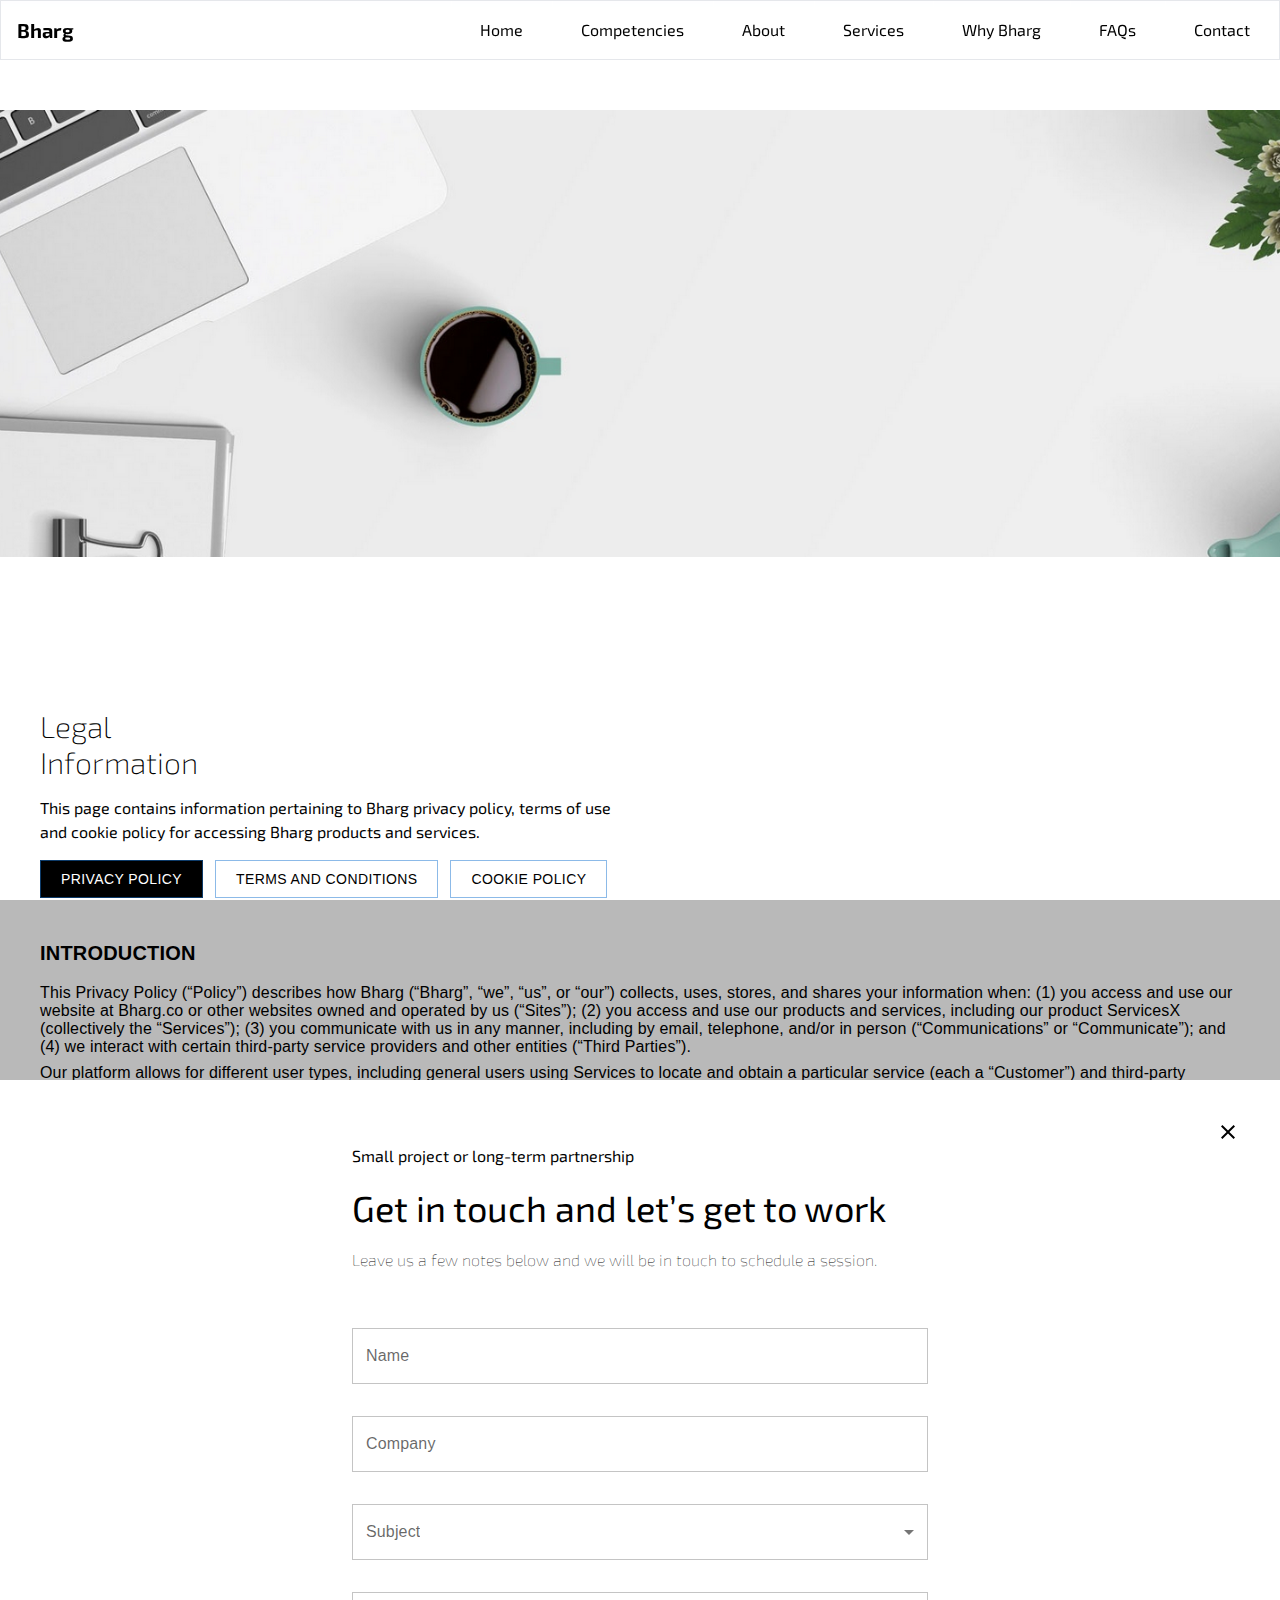
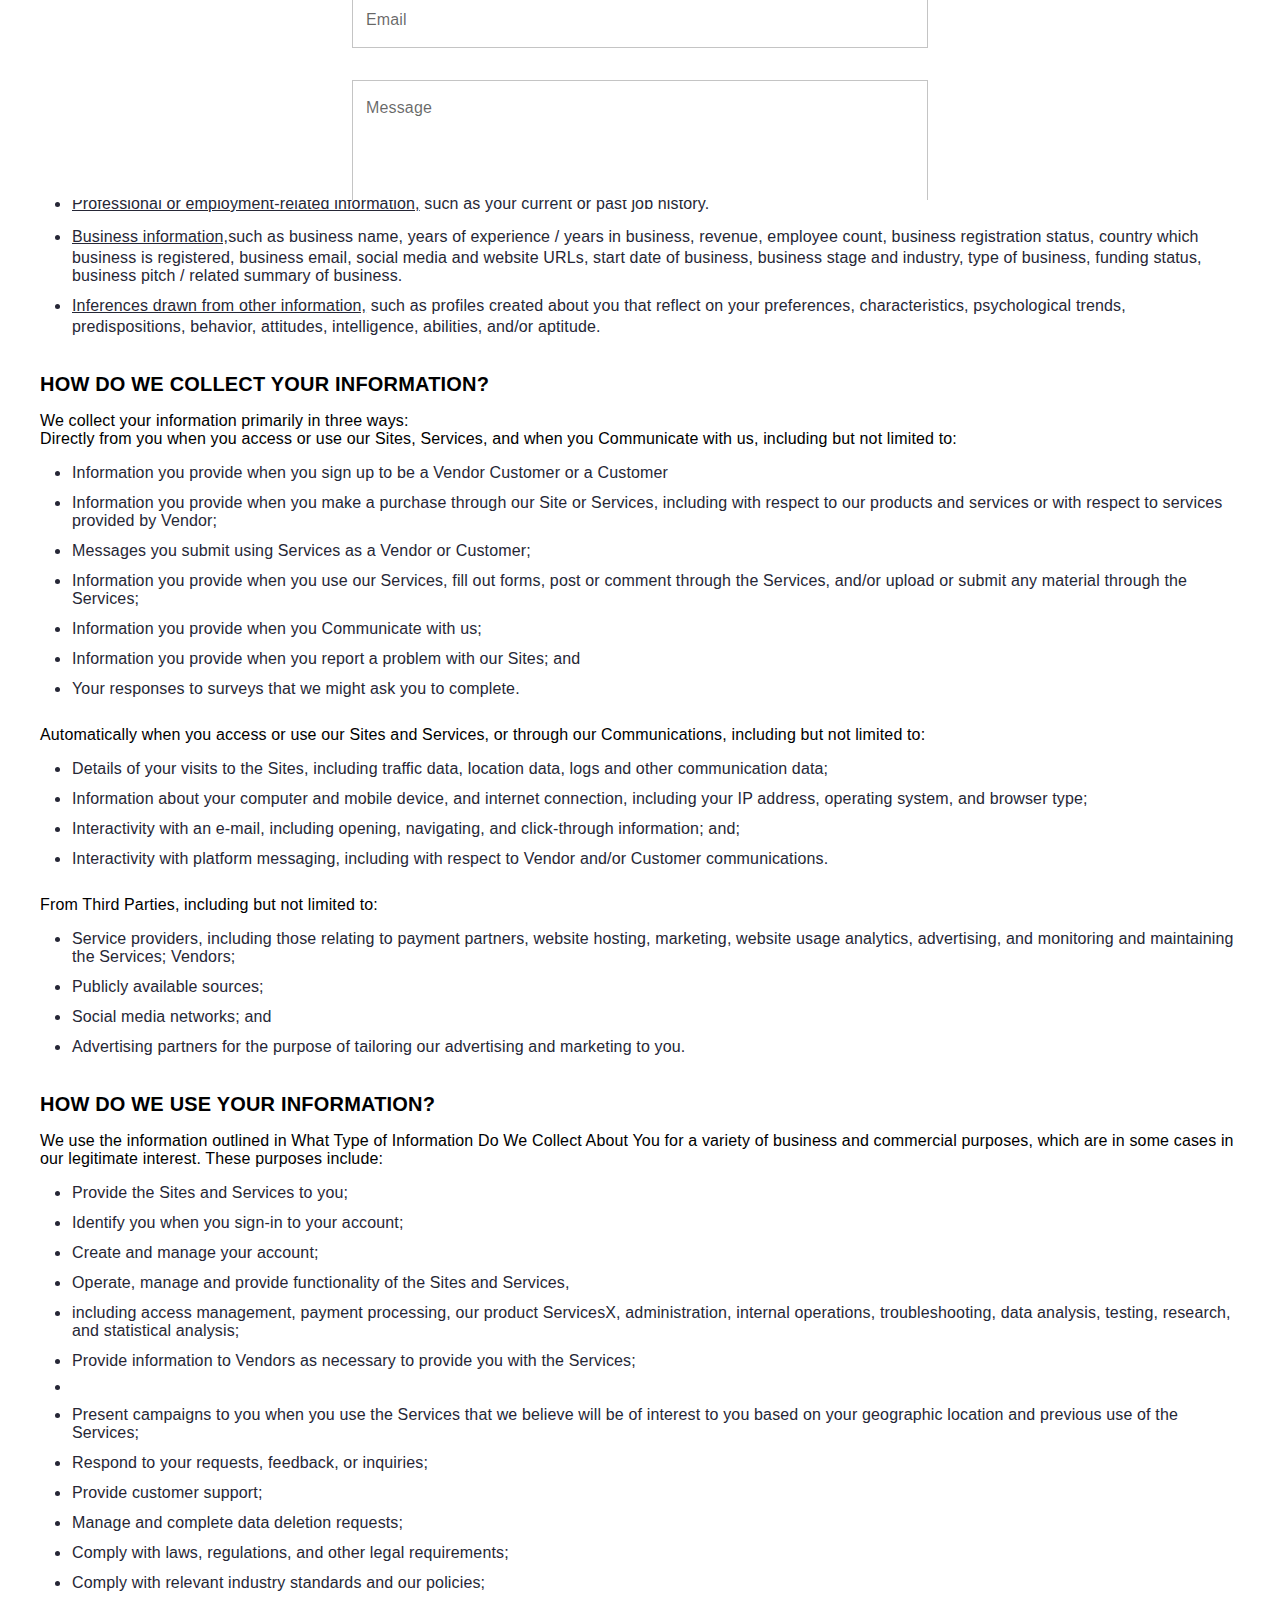
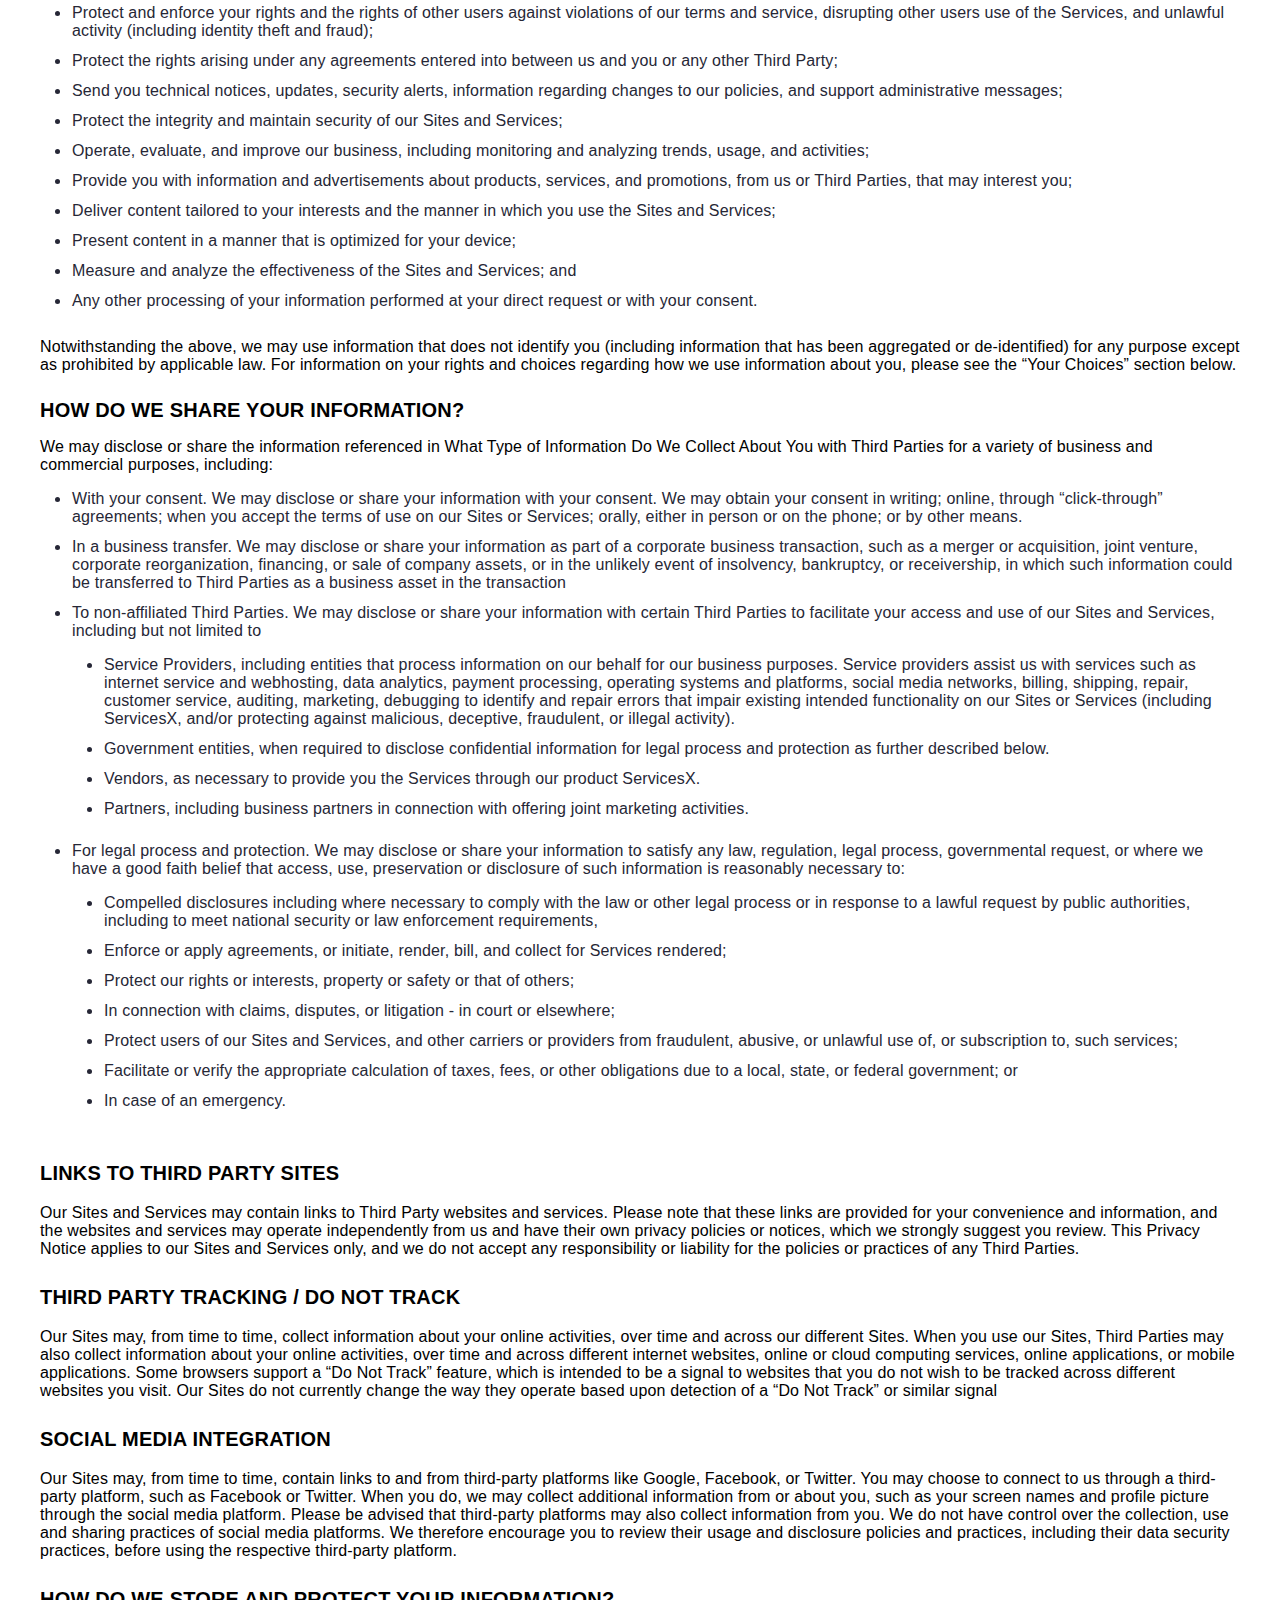
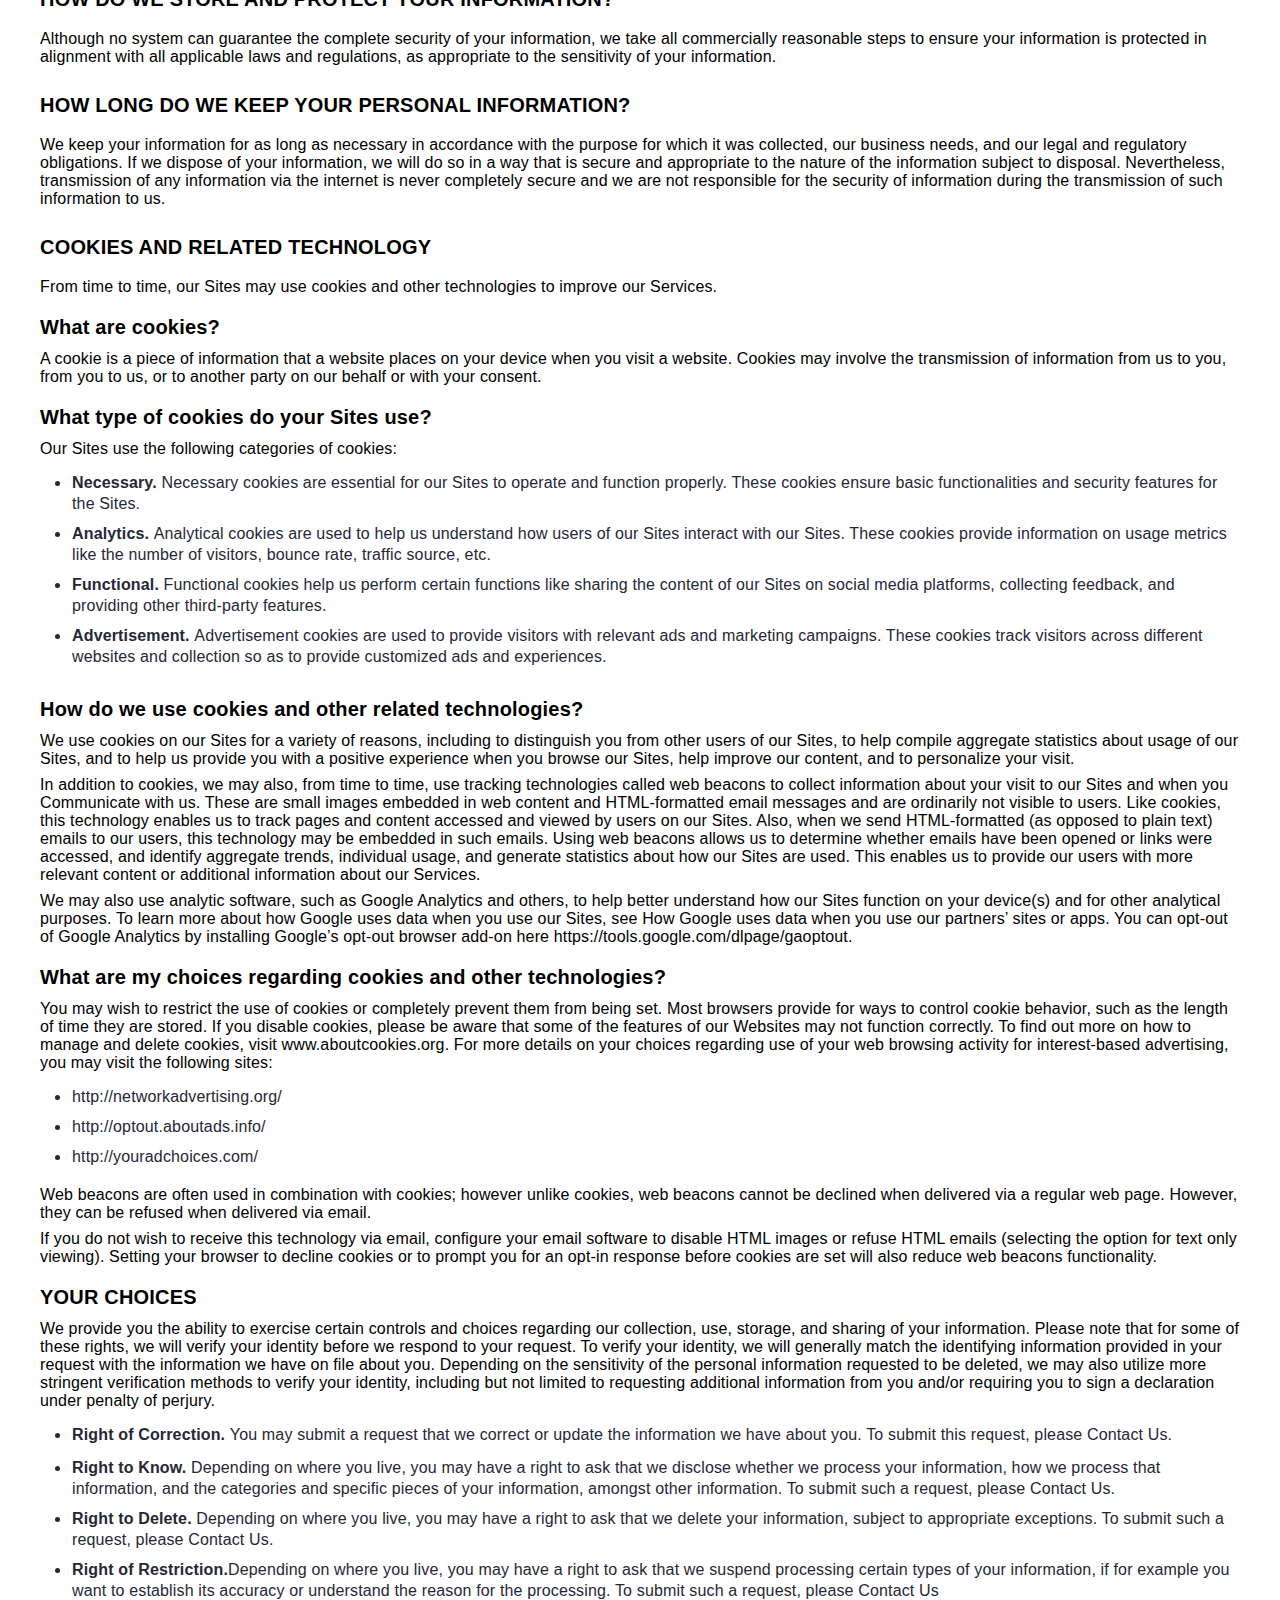
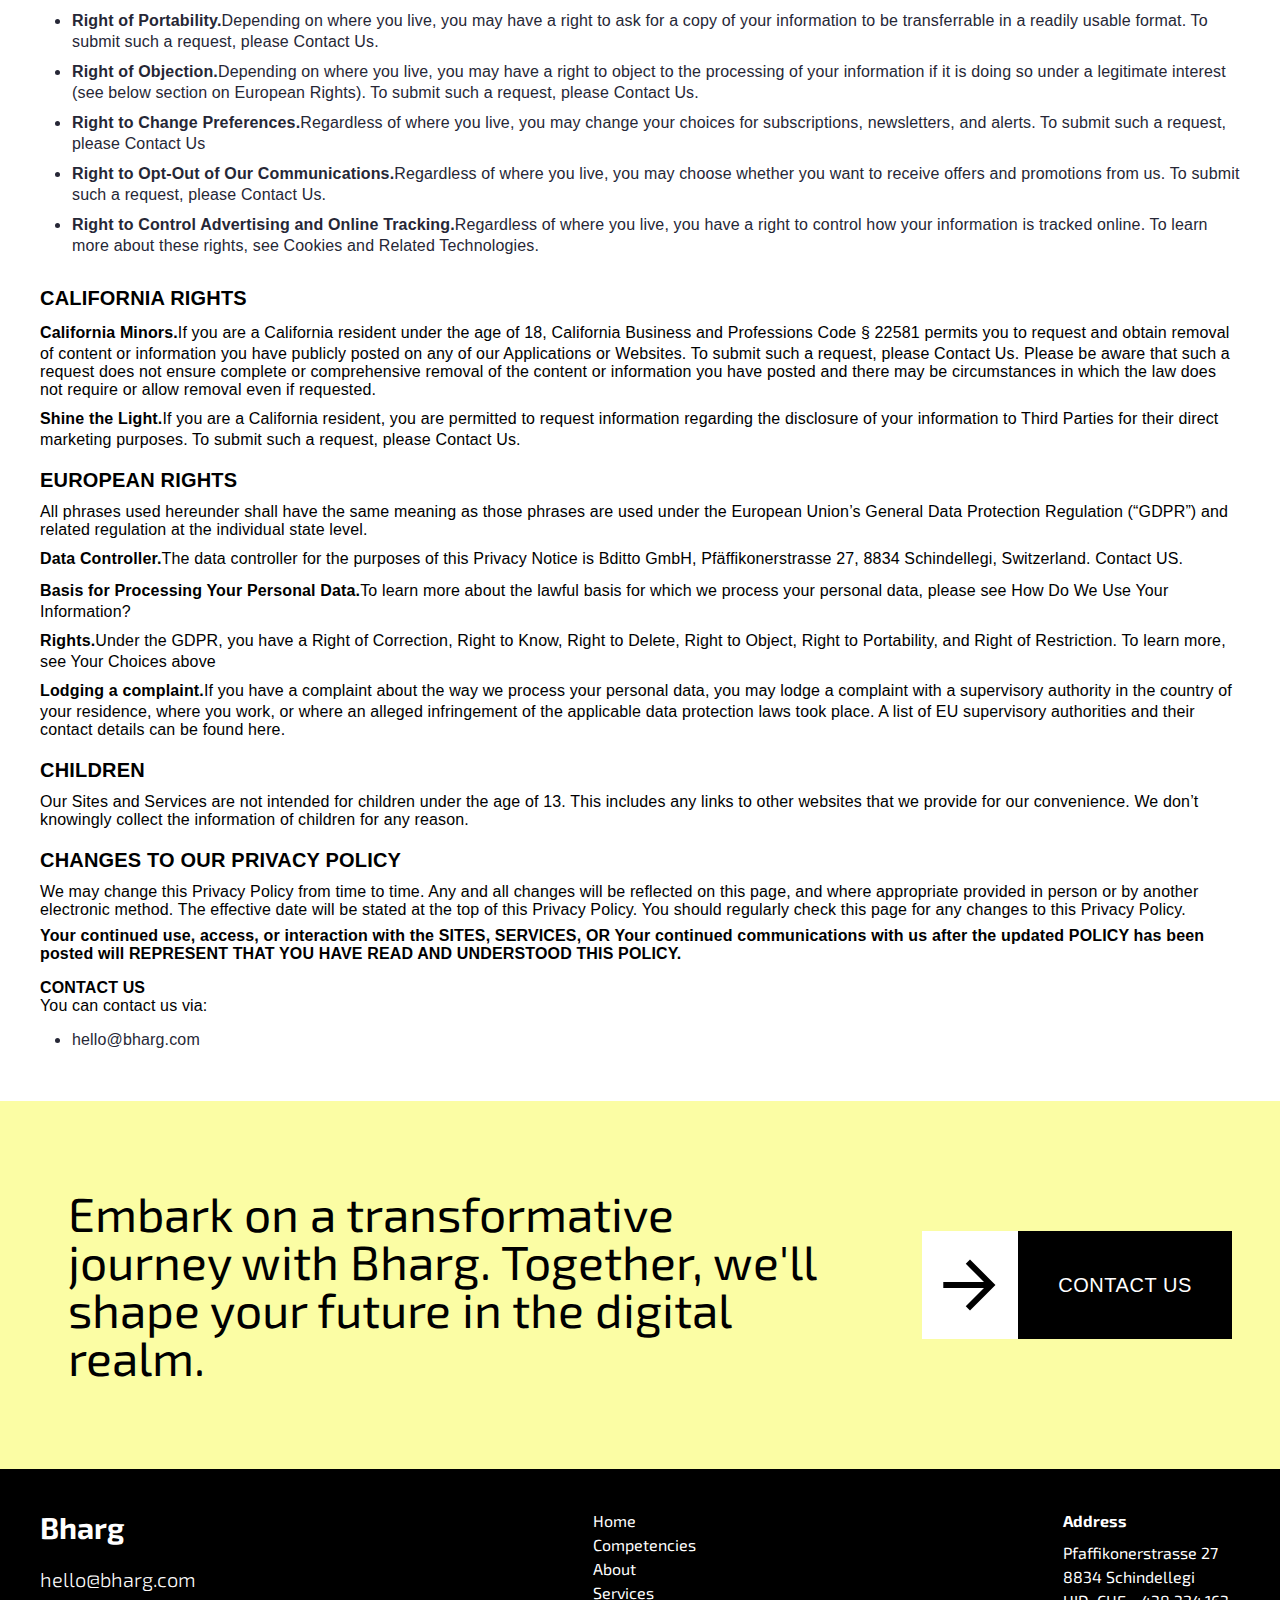
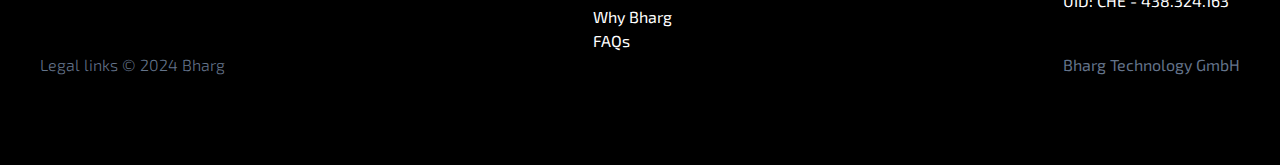
<file: legal-links/privacy-policy.html>
<!DOCTYPE html><html lang="en"><head><meta charSet="utf-8"/><meta name="viewport" content="width=device-width"/><meta name="next-head-count" content="2"/><link rel="icon" href="/favicon.ico"/><title>Bharg</title><link rel="preload" href="/_next/static/css/7a03c7148e6b525a.css" as="style"/><link rel="stylesheet" href="/_next/static/css/7a03c7148e6b525a.css" data-n-g=""/><noscript data-n-css=""></noscript><script defer="" nomodule="" src="/_next/static/chunks/polyfills-78c92fac7aa8fdd8.js"></script><script src="/_next/static/chunks/webpack-c4acd79e87956a0e.js" defer=""></script><script src="/_next/static/chunks/framework-305cb810cde7afac.js" defer=""></script><script src="/_next/static/chunks/main-415512237c280333.js" defer=""></script><script src="/_next/static/chunks/pages/_app-1da0ed58ddc455d8.js" defer=""></script><script src="/_next/static/chunks/94726e6d-05128c2f49aa53a9.js" defer=""></script><script src="/_next/static/chunks/615-f5cdf2280820dd71.js" defer=""></script><script src="/_next/static/chunks/526-163b7395863a4ecb.js" defer=""></script><script src="/_next/static/chunks/572-bdb894a95f0e63a2.js" defer=""></script><script src="/_next/static/chunks/pages/legal-links/privacy-policy-88a6dbbe67937bf2.js" defer=""></script><script src="/_next/static/fQ2mcAWQfYVRwEzeOdiiO/_buildManifest.js" defer=""></script><script src="/_next/static/fQ2mcAWQfYVRwEzeOdiiO/_ssgManifest.js" defer=""></script></head><body><div id="__next"><div class=""><div class="fixed z-50 w-[100%] top-0 m-auto ease-in duration-300 border border-gray-200  "><div class="m-auto transition duration-500 backdrop-blur-md flex justify-between items-center pl-4 bg-[#ffffff9b] text-white"><a href="/#Home"><h1 style="color:black" class="font-bold text-xl">Bharg</h1></a><ul class="hidden lg:flex"><a class=" border border-transparent border-l-white text-black p-2 btn from-bottom" href="/#Home"><li class="py-2 px-5 ">Home</li></a><a class=" border border-transparent border-l-white text-black p-2 btn from-bottom" href="/#Competencies"><li class="py-2 px-5 ">Competencies</li></a><a class=" border border-transparent border-l-white text-black p-2 btn from-bottom" href="/#About"><li class="py-2 px-5">About</li></a><a class=" border border-transparent border-l-white text-black p-2 btn from-bottom" href="/#Services"><li class="py-2 px-5 ">Services</li></a><a class=" border border-transparent border-l-white text-black p-2 btn from-bottom" href="/#whyUs"><li class="py-2 px-5 ">Why Bharg</li></a><a class=" border border-transparent border-l-white text-black p-2 btn from-bottom" href="/#Faqs"><li class="py-2 px-5 ">FAQs</li></a><div class=" border border-transparent border-x-white text-black p-2 btn from-bottom"><li class="py-2 px-5 ">Contact</li></div></ul><div class="cursor-pointer block py-5 lg:hidden z-10"><span class="pr-4 text-2xl" style="color:black"><style data-emotion="css vubbuv">.css-vubbuv{-webkit-user-select:none;-moz-user-select:none;-ms-user-select:none;user-select:none;width:1em;height:1em;display:inline-block;fill:currentColor;-webkit-flex-shrink:0;-ms-flex-negative:0;flex-shrink:0;-webkit-transition:fill 200ms cubic-bezier(0.4, 0, 0.2, 1) 0ms;transition:fill 200ms cubic-bezier(0.4, 0, 0.2, 1) 0ms;font-size:1.5rem;}</style><svg class="MuiSvgIcon-root MuiSvgIcon-fontSizeMedium css-vubbuv" focusable="false" aria-hidden="true" viewBox="0 0 24 24" data-testid="MenuIcon"><path d="M3 18h18v-2H3zm0-5h18v-2H3zm0-7v2h18V6z"></path></svg></span></div><div class="lg:hidden absolute top-0 left-[-100%] right-0 bottom-0 flex scale-100 justify-center items-center w-full h-screen bg-ehite text-center ease-in duration-300"><ul style="color:black"><li class="p-4 text-4xl hover:text-gray-500"><a href="/#">Home</a></li><li class="p-4 text-4xl hover:text-gray-500"><a href="/#Competencies">Competencies</a></li><li class="p-4 text-4xl hover:text-gray-500"><a href="/#About">About </a></li><li class="p-4 text-4xl hover:text-gray-500"><a href="/#Services">Services</a></li><li class="p-4 text-4xl hover:text-gray-500"><a href="/#whyUs">Why Bharg</a></li><li class="p-4 text-4xl hover:text-gray-500"><a href="/#Faqs">FAQs</a></li><li class="p-4 text-4xl hover:text-gray-500">Contact</li></ul></div></div></div><div class="overflow-hidden my-16"><div data-aos="zoom-out" style="background-size:130%;top:0%" class=" min-h-[60vh] md:min-h-[60vh] legal"></div></div><div class="p-10"><div class="text-3xl font-extralight">Legal <br/>Information</div><div class="md:w-1/2 my-4">This page contains information pertaining to Bharg privacy policy, terms of use and cookie policy for accessing Bharg products and services.</div><div class="flex "><style data-emotion="css 6ii3fu">.css-6ii3fu{font-family:"Roboto","Helvetica","Arial",sans-serif;font-weight:500;font-size:0.875rem;line-height:1.75;letter-spacing:0.02857em;text-transform:uppercase;min-width:64px;padding:5px 15px;border-radius:4px;-webkit-transition:background-color 250ms cubic-bezier(0.4, 0, 0.2, 1) 0ms,box-shadow 250ms cubic-bezier(0.4, 0, 0.2, 1) 0ms,border-color 250ms cubic-bezier(0.4, 0, 0.2, 1) 0ms,color 250ms cubic-bezier(0.4, 0, 0.2, 1) 0ms;transition:background-color 250ms cubic-bezier(0.4, 0, 0.2, 1) 0ms,box-shadow 250ms cubic-bezier(0.4, 0, 0.2, 1) 0ms,border-color 250ms cubic-bezier(0.4, 0, 0.2, 1) 0ms,color 250ms cubic-bezier(0.4, 0, 0.2, 1) 0ms;border:1px solid rgba(25, 118, 210, 0.5);color:#1976d2;}.css-6ii3fu:hover{-webkit-text-decoration:none;text-decoration:none;background-color:rgba(25, 118, 210, 0.04);border:1px solid #1976d2;}@media (hover: none){.css-6ii3fu:hover{background-color:transparent;}}.css-6ii3fu.Mui-disabled{color:rgba(0, 0, 0, 0.26);border:1px solid rgba(0, 0, 0, 0.12);}</style><style data-emotion="css 79xub">.css-79xub{display:-webkit-inline-box;display:-webkit-inline-flex;display:-ms-inline-flexbox;display:inline-flex;-webkit-align-items:center;-webkit-box-align:center;-ms-flex-align:center;align-items:center;-webkit-box-pack:center;-ms-flex-pack:center;-webkit-justify-content:center;justify-content:center;position:relative;box-sizing:border-box;-webkit-tap-highlight-color:transparent;background-color:transparent;outline:0;border:0;margin:0;border-radius:0;padding:0;cursor:pointer;-webkit-user-select:none;-moz-user-select:none;-ms-user-select:none;user-select:none;vertical-align:middle;-moz-appearance:none;-webkit-appearance:none;-webkit-text-decoration:none;text-decoration:none;color:inherit;font-family:"Roboto","Helvetica","Arial",sans-serif;font-weight:500;font-size:0.875rem;line-height:1.75;letter-spacing:0.02857em;text-transform:uppercase;min-width:64px;padding:5px 15px;border-radius:4px;-webkit-transition:background-color 250ms cubic-bezier(0.4, 0, 0.2, 1) 0ms,box-shadow 250ms cubic-bezier(0.4, 0, 0.2, 1) 0ms,border-color 250ms cubic-bezier(0.4, 0, 0.2, 1) 0ms,color 250ms cubic-bezier(0.4, 0, 0.2, 1) 0ms;transition:background-color 250ms cubic-bezier(0.4, 0, 0.2, 1) 0ms,box-shadow 250ms cubic-bezier(0.4, 0, 0.2, 1) 0ms,border-color 250ms cubic-bezier(0.4, 0, 0.2, 1) 0ms,color 250ms cubic-bezier(0.4, 0, 0.2, 1) 0ms;border:1px solid rgba(25, 118, 210, 0.5);color:#1976d2;}.css-79xub::-moz-focus-inner{border-style:none;}.css-79xub.Mui-disabled{pointer-events:none;cursor:default;}@media print{.css-79xub{-webkit-print-color-adjust:exact;color-adjust:exact;}}.css-79xub:hover{-webkit-text-decoration:none;text-decoration:none;background-color:rgba(25, 118, 210, 0.04);border:1px solid #1976d2;}@media (hover: none){.css-79xub:hover{background-color:transparent;}}.css-79xub.Mui-disabled{color:rgba(0, 0, 0, 0.26);border:1px solid rgba(0, 0, 0, 0.12);}</style><button class="MuiButtonBase-root MuiButton-root MuiButton-outlined MuiButton-outlinedPrimary MuiButton-sizeMedium MuiButton-outlinedSizeMedium MuiButton-colorPrimary MuiButton-root MuiButton-outlined MuiButton-outlinedPrimary MuiButton-sizeMedium MuiButton-outlinedSizeMedium MuiButton-colorPrimary btnBlack3 css-79xub" tabindex="0" type="button">Privacy Policy</button><style data-emotion="css 6ii3fu">.css-6ii3fu{font-family:"Roboto","Helvetica","Arial",sans-serif;font-weight:500;font-size:0.875rem;line-height:1.75;letter-spacing:0.02857em;text-transform:uppercase;min-width:64px;padding:5px 15px;border-radius:4px;-webkit-transition:background-color 250ms cubic-bezier(0.4, 0, 0.2, 1) 0ms,box-shadow 250ms cubic-bezier(0.4, 0, 0.2, 1) 0ms,border-color 250ms cubic-bezier(0.4, 0, 0.2, 1) 0ms,color 250ms cubic-bezier(0.4, 0, 0.2, 1) 0ms;transition:background-color 250ms cubic-bezier(0.4, 0, 0.2, 1) 0ms,box-shadow 250ms cubic-bezier(0.4, 0, 0.2, 1) 0ms,border-color 250ms cubic-bezier(0.4, 0, 0.2, 1) 0ms,color 250ms cubic-bezier(0.4, 0, 0.2, 1) 0ms;border:1px solid rgba(25, 118, 210, 0.5);color:#1976d2;}.css-6ii3fu:hover{-webkit-text-decoration:none;text-decoration:none;background-color:rgba(25, 118, 210, 0.04);border:1px solid #1976d2;}@media (hover: none){.css-6ii3fu:hover{background-color:transparent;}}.css-6ii3fu.Mui-disabled{color:rgba(0, 0, 0, 0.26);border:1px solid rgba(0, 0, 0, 0.12);}</style><style data-emotion="css 79xub">.css-79xub{display:-webkit-inline-box;display:-webkit-inline-flex;display:-ms-inline-flexbox;display:inline-flex;-webkit-align-items:center;-webkit-box-align:center;-ms-flex-align:center;align-items:center;-webkit-box-pack:center;-ms-flex-pack:center;-webkit-justify-content:center;justify-content:center;position:relative;box-sizing:border-box;-webkit-tap-highlight-color:transparent;background-color:transparent;outline:0;border:0;margin:0;border-radius:0;padding:0;cursor:pointer;-webkit-user-select:none;-moz-user-select:none;-ms-user-select:none;user-select:none;vertical-align:middle;-moz-appearance:none;-webkit-appearance:none;-webkit-text-decoration:none;text-decoration:none;color:inherit;font-family:"Roboto","Helvetica","Arial",sans-serif;font-weight:500;font-size:0.875rem;line-height:1.75;letter-spacing:0.02857em;text-transform:uppercase;min-width:64px;padding:5px 15px;border-radius:4px;-webkit-transition:background-color 250ms cubic-bezier(0.4, 0, 0.2, 1) 0ms,box-shadow 250ms cubic-bezier(0.4, 0, 0.2, 1) 0ms,border-color 250ms cubic-bezier(0.4, 0, 0.2, 1) 0ms,color 250ms cubic-bezier(0.4, 0, 0.2, 1) 0ms;transition:background-color 250ms cubic-bezier(0.4, 0, 0.2, 1) 0ms,box-shadow 250ms cubic-bezier(0.4, 0, 0.2, 1) 0ms,border-color 250ms cubic-bezier(0.4, 0, 0.2, 1) 0ms,color 250ms cubic-bezier(0.4, 0, 0.2, 1) 0ms;border:1px solid rgba(25, 118, 210, 0.5);color:#1976d2;}.css-79xub::-moz-focus-inner{border-style:none;}.css-79xub.Mui-disabled{pointer-events:none;cursor:default;}@media print{.css-79xub{-webkit-print-color-adjust:exact;color-adjust:exact;}}.css-79xub:hover{-webkit-text-decoration:none;text-decoration:none;background-color:rgba(25, 118, 210, 0.04);border:1px solid #1976d2;}@media (hover: none){.css-79xub:hover{background-color:transparent;}}.css-79xub.Mui-disabled{color:rgba(0, 0, 0, 0.26);border:1px solid rgba(0, 0, 0, 0.12);}</style><button class="MuiButtonBase-root MuiButton-root MuiButton-outlined MuiButton-outlinedPrimary MuiButton-sizeMedium MuiButton-outlinedSizeMedium MuiButton-colorPrimary MuiButton-root MuiButton-outlined MuiButton-outlinedPrimary MuiButton-sizeMedium MuiButton-outlinedSizeMedium MuiButton-colorPrimary btnBlack4 css-79xub" tabindex="0" type="button">Terms and Conditions</button><style data-emotion="css 6ii3fu">.css-6ii3fu{font-family:"Roboto","Helvetica","Arial",sans-serif;font-weight:500;font-size:0.875rem;line-height:1.75;letter-spacing:0.02857em;text-transform:uppercase;min-width:64px;padding:5px 15px;border-radius:4px;-webkit-transition:background-color 250ms cubic-bezier(0.4, 0, 0.2, 1) 0ms,box-shadow 250ms cubic-bezier(0.4, 0, 0.2, 1) 0ms,border-color 250ms cubic-bezier(0.4, 0, 0.2, 1) 0ms,color 250ms cubic-bezier(0.4, 0, 0.2, 1) 0ms;transition:background-color 250ms cubic-bezier(0.4, 0, 0.2, 1) 0ms,box-shadow 250ms cubic-bezier(0.4, 0, 0.2, 1) 0ms,border-color 250ms cubic-bezier(0.4, 0, 0.2, 1) 0ms,color 250ms cubic-bezier(0.4, 0, 0.2, 1) 0ms;border:1px solid rgba(25, 118, 210, 0.5);color:#1976d2;}.css-6ii3fu:hover{-webkit-text-decoration:none;text-decoration:none;background-color:rgba(25, 118, 210, 0.04);border:1px solid #1976d2;}@media (hover: none){.css-6ii3fu:hover{background-color:transparent;}}.css-6ii3fu.Mui-disabled{color:rgba(0, 0, 0, 0.26);border:1px solid rgba(0, 0, 0, 0.12);}</style><style data-emotion="css 79xub">.css-79xub{display:-webkit-inline-box;display:-webkit-inline-flex;display:-ms-inline-flexbox;display:inline-flex;-webkit-align-items:center;-webkit-box-align:center;-ms-flex-align:center;align-items:center;-webkit-box-pack:center;-ms-flex-pack:center;-webkit-justify-content:center;justify-content:center;position:relative;box-sizing:border-box;-webkit-tap-highlight-color:transparent;background-color:transparent;outline:0;border:0;margin:0;border-radius:0;padding:0;cursor:pointer;-webkit-user-select:none;-moz-user-select:none;-ms-user-select:none;user-select:none;vertical-align:middle;-moz-appearance:none;-webkit-appearance:none;-webkit-text-decoration:none;text-decoration:none;color:inherit;font-family:"Roboto","Helvetica","Arial",sans-serif;font-weight:500;font-size:0.875rem;line-height:1.75;letter-spacing:0.02857em;text-transform:uppercase;min-width:64px;padding:5px 15px;border-radius:4px;-webkit-transition:background-color 250ms cubic-bezier(0.4, 0, 0.2, 1) 0ms,box-shadow 250ms cubic-bezier(0.4, 0, 0.2, 1) 0ms,border-color 250ms cubic-bezier(0.4, 0, 0.2, 1) 0ms,color 250ms cubic-bezier(0.4, 0, 0.2, 1) 0ms;transition:background-color 250ms cubic-bezier(0.4, 0, 0.2, 1) 0ms,box-shadow 250ms cubic-bezier(0.4, 0, 0.2, 1) 0ms,border-color 250ms cubic-bezier(0.4, 0, 0.2, 1) 0ms,color 250ms cubic-bezier(0.4, 0, 0.2, 1) 0ms;border:1px solid rgba(25, 118, 210, 0.5);color:#1976d2;}.css-79xub::-moz-focus-inner{border-style:none;}.css-79xub.Mui-disabled{pointer-events:none;cursor:default;}@media print{.css-79xub{-webkit-print-color-adjust:exact;color-adjust:exact;}}.css-79xub:hover{-webkit-text-decoration:none;text-decoration:none;background-color:rgba(25, 118, 210, 0.04);border:1px solid #1976d2;}@media (hover: none){.css-79xub:hover{background-color:transparent;}}.css-79xub.Mui-disabled{color:rgba(0, 0, 0, 0.26);border:1px solid rgba(0, 0, 0, 0.12);}</style><button class="MuiButtonBase-root MuiButton-root MuiButton-outlined MuiButton-outlinedPrimary MuiButton-sizeMedium MuiButton-outlinedSizeMedium MuiButton-colorPrimary MuiButton-root MuiButton-outlined MuiButton-outlinedPrimary MuiButton-sizeMedium MuiButton-outlinedSizeMedium MuiButton-colorPrimary btnBlack4 css-79xub" tabindex="0" type="button">Cookie Policy</button></div><style data-emotion="css 17nnc74">.css-17nnc74{background:#fff;width:100%;padding-top:40px;}</style><div class="MuiBox-root css-17nnc74"><div class="MuiBox-root css-0"><style data-emotion="css j7qwjs">.css-j7qwjs{display:-webkit-box;display:-webkit-flex;display:-ms-flexbox;display:flex;-webkit-flex-direction:column;-ms-flex-direction:column;flex-direction:column;}</style><div class="MuiStack-root css-j7qwjs"><div class="MuiBox-root css-0"><style data-emotion="css 1bm7f62">.css-1bm7f62{margin:0;font-family:"Roboto","Helvetica","Arial",sans-serif;font-weight:400;font-size:1rem;line-height:1.5;letter-spacing:0.00938em;font-weight:600;}@media (min-width:600px){.css-1bm7f62{font-size:20px;}}</style><p class="MuiTypography-root MuiTypography-body1 dark-8 css-1bm7f62">INTRODUCTION</p></div><style data-emotion="css 1v3caum">.css-1v3caum{padding-top:16px;}</style><div class="MuiBox-root css-1v3caum"><style data-emotion="css b9ys">.css-b9ys{margin:0;font-family:"Roboto","Helvetica","Arial",sans-serif;font-weight:400;font-size:1rem;line-height:1.5;letter-spacing:0.00938em;}@media (min-width:600px){.css-b9ys{font-size:16px;line-height:18px;}}</style><p class="MuiTypography-root MuiTypography-body1 dark-8 css-b9ys">This Privacy Policy (“Policy”) describes how Bharg (“Bharg”, “we”, “us”, or “our”) collects, uses, stores, and shares your information when: (1) you access and use our website at Bharg.co or other websites owned and operated by us (“Sites”); (2) you access and use our products and services, including our product ServicesX (collectively the “Services”); (3) you communicate with us in any manner, including by email, telephone, and/or in person (“Communications” or “Communicate”); and (4) we interact with certain third-party service providers and other entities (“Third Parties”).</p><style data-emotion="css xudsbt">.css-xudsbt{margin:0;font-family:"Roboto","Helvetica","Arial",sans-serif;font-weight:400;font-size:1rem;line-height:1.5;letter-spacing:0.00938em;}@media (min-width:600px){.css-xudsbt{font-size:16px;line-height:18px;padding-top:8px;}}</style><p class="MuiTypography-root MuiTypography-body1 dark-8 css-xudsbt">Our platform allows for different user types, including general users using Services to locate and obtain a particular service (each a “Customer”) and third-party vendors that offer services through our Services (each a “Vendor”). We may collect certain information related to interactions between Vendors and Customers using the Services; however, any information that Customer provides directly to a Vendor is not controlled by Bharg, and you should always using caution when providing any information that may be considered personally identifiable to any third-party, including Vendors or other Customers.<!-- --> </p></div><style data-emotion="css 19n8dai">.css-19n8dai{padding-top:24px;}</style><div class="MuiBox-root css-19n8dai"><p class="MuiTypography-root MuiTypography-body1 dark-8 css-1bm7f62">Responsible entity</p></div><div class="MuiBox-root css-1v3caum"><p class="MuiTypography-root MuiTypography-body1 dark-8 css-b9ys">The responsible party for processing is:</p><style data-emotion="css aurokv">.css-aurokv{margin:0;font-family:"Roboto","Helvetica","Arial",sans-serif;font-weight:400;font-size:1rem;line-height:1.5;letter-spacing:0.00938em;padding-top:8px;}@media (min-width:600px){.css-aurokv{font-size:16px;line-height:18px;}}</style><p class="MuiTypography-root MuiTypography-body1 dark-8 css-aurokv">Bharg Technology GmbH<br/>Pfaffikonerstrasse 27<br/>8834 Schindellegi,<br/>UID: CHE - 438.324.163<br/>  <br/></p><p class="MuiTypography-root MuiTypography-body1 dark-8 css-aurokv">Email:  hello@bharg.com</p></div><div class="MuiBox-root css-19n8dai"><p class="MuiTypography-root MuiTypography-body1 dark-8 css-1bm7f62">ACKNOWLEDGMENT</p></div><div class="MuiBox-root css-1v3caum"><p class="MuiTypography-root MuiTypography-body1 dark-8 css-b9ys">Please read this Policy carefully. The practices described herein are subject to the laws in the places in which we operate</p></div><div class="MuiBox-root css-19n8dai"><style data-emotion="css ji25ef">.css-ji25ef{margin:0;font-family:"Roboto","Helvetica","Arial",sans-serif;font-weight:400;font-size:1rem;line-height:1.5;letter-spacing:0.00938em;font-weight:600;}@media (min-width:600px){.css-ji25ef{font-size:20px;line-height:24px;}}</style><p class="MuiTypography-root MuiTypography-body1 dark-8 css-ji25ef">BY ACCESSING AND/OR USING OUR SITES, SERVICES, AND/OR BY COMMUNICATING WITH US IN ANY MANNER, YOU REPRESENT THAT YOU HAVE READ AND UNDERSTOOD THIS POLICY.</p></div><div class="MuiBox-root css-1v3caum"><p class="MuiTypography-root MuiTypography-body1 dark-8 css-b9ys">WHAT TYPE OF INFORMATION DO WE COLLECT ABOUT YOU? <br/>Depending upon how you interact with our Sites, Services, the nature of your Communications with us, and the nature of our interactions with Third Parties, we may collect the following categories of information from and about you:</p></div><style data-emotion="css 10pnty7">.css-10pnty7{list-style:none;margin:0;padding:0;position:relative;padding-top:8px;padding-bottom:8px;list-style-type:disc;padding-left:32px;color:#262736;}</style><ul class="MuiList-root MuiList-padding MuiList-dense css-10pnty7"><style data-emotion="css 15izuof">.css-15izuof{display:-webkit-box;display:-webkit-flex;display:-ms-flexbox;display:flex;-webkit-box-pack:start;-ms-flex-pack:start;-webkit-justify-content:flex-start;justify-content:flex-start;-webkit-align-items:center;-webkit-box-align:center;-ms-flex-align:center;align-items:center;position:relative;-webkit-text-decoration:none;text-decoration:none;width:100%;box-sizing:border-box;text-align:left;padding-top:4px;padding-bottom:4px;}.css-15izuof.Mui-focusVisible{background-color:rgba(0, 0, 0, 0.12);}.css-15izuof.Mui-selected{background-color:rgba(25, 118, 210, 0.08);}.css-15izuof.Mui-selected.Mui-focusVisible{background-color:rgba(25, 118, 210, 0.2);}.css-15izuof.Mui-disabled{opacity:0.38;}</style><li class="MuiListItem-root MuiListItem-dense MuiListItem-padding css-15izuof" style="display:list-item"><p class="MuiTypography-root MuiTypography-body1 dark-8 css-b9ys"><style data-emotion="css 11xfwjx">.css-11xfwjx{margin:0;font-family:"Roboto","Helvetica","Arial",sans-serif;font-weight:400;font-size:1rem;line-height:1.5;letter-spacing:0.00938em;display:inline;-webkit-text-decoration:underline;text-decoration:underline;border-bottom-color:#262736;}@media (min-width:600px){.css-11xfwjx{font-size:16px;}}</style><p class="MuiTypography-root MuiTypography-body1 dark-8 css-11xfwjx"> <!-- -->Direct identifiers,<!-- --> </p>including but not limited to your name, alias, phone number, social media handle, unique online identifier, IP address, username and password, postal and/or e-mail address, country of residence, gender, race, account name and/or account number</p></li><li class="MuiListItem-root MuiListItem-dense MuiListItem-padding css-15izuof" style="display:list-item"><p class="MuiTypography-root MuiTypography-body1 dark-8 css-b9ys"><p class="MuiTypography-root MuiTypography-body1 dark-8 css-11xfwjx"> <!-- -->Indirect identifiers,</p>such as your photograph, signature, country of residence, other related information.</p></li><li class="MuiListItem-root MuiListItem-dense MuiListItem-padding css-15izuof" style="display:list-item"><p class="MuiTypography-root MuiTypography-body1 dark-8 css-b9ys">Commercial information, including records of products or services purchased, obtained, or considered, history of activity with the Site and/or our Services, or other purchasing and consuming histories and tendencies.</p></li><li class="MuiListItem-root MuiListItem-dense MuiListItem-padding css-15izuof" style="display:list-item"><p class="MuiTypography-root MuiTypography-body1 dark-8 css-b9ys"><p class="MuiTypography-root MuiTypography-body1 dark-8 css-11xfwjx"> <!-- -->Internet or other electronic network activity information,</p>including your interactivity with our Sites, Services, Communications, and advertisements, including browser type and version, browser settings, operating systems and platform, device type, operating information, mobile carrier, cookie information (see Cookies and Related Technologies below), and page response time and download errors.</p></li><li class="MuiListItem-root MuiListItem-dense MuiListItem-padding css-15izuof" style="display:list-item"><p class="MuiTypography-root MuiTypography-body1 dark-8 css-b9ys"><p class="MuiTypography-root MuiTypography-body1 dark-8 css-11xfwjx">Professional or employment-related information,</p> <!-- -->such as your current or past job history.</p></li><li class="MuiListItem-root MuiListItem-dense MuiListItem-padding css-15izuof" style="display:list-item"><p class="MuiTypography-root MuiTypography-body1 dark-8 css-b9ys"><p class="MuiTypography-root MuiTypography-body1 dark-8 css-11xfwjx"> <!-- -->Business information,</p>such as business name, years of experience / years in business, revenue, employee count, business registration status, country which business is registered, business email, social media and website URLs, start date of business, business stage and industry, type of business, funding status, business pitch / related summary of business.</p></li><li class="MuiListItem-root MuiListItem-dense MuiListItem-padding css-15izuof" style="display:list-item"><p class="MuiTypography-root MuiTypography-body1 dark-8 css-b9ys"><p class="MuiTypography-root MuiTypography-body1 dark-8 css-11xfwjx">Inferences drawn from other information,</p> <!-- -->such as profiles created about you that reflect on your preferences, characteristics, psychological trends, predispositions, behavior, attitudes, intelligence, abilities, and/or aptitude.</p></li></ul><div class="MuiBox-root css-19n8dai"><p class="MuiTypography-root MuiTypography-body1 dark-8 css-ji25ef">HOW DO WE COLLECT YOUR INFORMATION?</p></div><div class="MuiBox-root css-1v3caum"><p class="MuiTypography-root MuiTypography-body1 dark-8 css-b9ys">We collect your information primarily in three ways: <br/>Directly from you when you access or use our Sites, Services, and when you Communicate with us, including but not limited to:</p><ul class="MuiList-root MuiList-padding MuiList-dense css-10pnty7"><li class="MuiListItem-root MuiListItem-dense MuiListItem-padding css-15izuof" style="display:list-item"><p class="MuiTypography-root MuiTypography-body1 dark-8 css-b9ys">Information you provide when you sign up to be a Vendor Customer or a Customer</p></li><li class="MuiListItem-root MuiListItem-dense MuiListItem-padding css-15izuof" style="display:list-item"><p class="MuiTypography-root MuiTypography-body1 dark-8 css-b9ys">Information you provide when you make a purchase through our Site or Services, including with respect to our products and services or with respect to services provided by Vendor;</p></li><li class="MuiListItem-root MuiListItem-dense MuiListItem-padding css-15izuof" style="display:list-item"><p class="MuiTypography-root MuiTypography-body1 dark-8 css-b9ys">Messages you submit using Services as a Vendor or Customer;</p></li><li class="MuiListItem-root MuiListItem-dense MuiListItem-padding css-15izuof" style="display:list-item"><p class="MuiTypography-root MuiTypography-body1 dark-8 css-b9ys">Information you provide when you use our Services, fill out forms, post or comment through the Services, and/or upload or submit any material through the Services;</p></li><li class="MuiListItem-root MuiListItem-dense MuiListItem-padding css-15izuof" style="display:list-item"><p class="MuiTypography-root MuiTypography-body1 dark-8 css-b9ys">Information you provide when you Communicate with us;</p></li><li class="MuiListItem-root MuiListItem-dense MuiListItem-padding css-15izuof" style="display:list-item"><p class="MuiTypography-root MuiTypography-body1 dark-8 css-b9ys">Information you provide when you report a problem with our Sites; and</p></li><li class="MuiListItem-root MuiListItem-dense MuiListItem-padding css-15izuof" style="display:list-item"><p class="MuiTypography-root MuiTypography-body1 dark-8 css-b9ys">Your responses to surveys that we might ask you to complete.</p></li></ul></div> <div class="MuiBox-root css-1v3caum"><p class="MuiTypography-root MuiTypography-body1 dark-8 css-b9ys">Automatically when you access or use our Sites and Services, or through our Communications, including but not limited to:</p><ul class="MuiList-root MuiList-padding MuiList-dense css-10pnty7"><li class="MuiListItem-root MuiListItem-dense MuiListItem-padding css-15izuof" style="display:list-item"><p class="MuiTypography-root MuiTypography-body1 dark-8 css-b9ys">Details of your visits to the Sites, including traffic data, location data, logs and other communication data;</p></li><li class="MuiListItem-root MuiListItem-dense MuiListItem-padding css-15izuof" style="display:list-item"><p class="MuiTypography-root MuiTypography-body1 dark-8 css-b9ys">Information about your computer and mobile device, and internet connection, including your IP address, operating system, and browser type;<!-- --> </p></li> <li class="MuiListItem-root MuiListItem-dense MuiListItem-padding css-15izuof" style="display:list-item"><p class="MuiTypography-root MuiTypography-body1 dark-8 css-b9ys">Interactivity with an e-mail, including opening, navigating, and click-through information; and;</p></li><li class="MuiListItem-root MuiListItem-dense MuiListItem-padding css-15izuof" style="display:list-item"><p class="MuiTypography-root MuiTypography-body1 dark-8 css-b9ys">Interactivity with platform messaging, including with respect to Vendor and/or Customer communications.</p></li></ul></div><div class="MuiBox-root css-1v3caum"><p class="MuiTypography-root MuiTypography-body1 dark-8 css-b9ys">From Third Parties, including but not limited to:</p><ul class="MuiList-root MuiList-padding MuiList-dense css-10pnty7"><li class="MuiListItem-root MuiListItem-dense MuiListItem-padding css-15izuof" style="display:list-item"><p class="MuiTypography-root MuiTypography-body1 dark-8 css-b9ys">Service providers, including those relating to payment partners, website hosting, marketing, website usage analytics, advertising, and monitoring and maintaining the Services; Vendors;</p></li><li class="MuiListItem-root MuiListItem-dense MuiListItem-padding css-15izuof" style="display:list-item"><p class="MuiTypography-root MuiTypography-body1 dark-8 css-b9ys">Publicly available sources;</p></li> <li class="MuiListItem-root MuiListItem-dense MuiListItem-padding css-15izuof" style="display:list-item"><p class="MuiTypography-root MuiTypography-body1 dark-8 css-b9ys">Social media networks; and</p></li><li class="MuiListItem-root MuiListItem-dense MuiListItem-padding css-15izuof" style="display:list-item"><p class="MuiTypography-root MuiTypography-body1 dark-8 css-b9ys">Advertising partners for the purpose of tailoring our advertising and marketing to you.</p></li></ul></div> <div class="MuiBox-root css-19n8dai"><p class="MuiTypography-root MuiTypography-body1 dark-8 css-ji25ef">HOW DO WE USE YOUR INFORMATION?</p></div><div class="MuiBox-root css-1v3caum"><p class="MuiTypography-root MuiTypography-body1 dark-8 css-b9ys">We use the information outlined in What Type of Information Do We Collect About You for a variety of business and commercial purposes, which are in some cases in our legitimate interest. These purposes include:</p><ul class="MuiList-root MuiList-padding MuiList-dense css-10pnty7"><li class="MuiListItem-root MuiListItem-dense MuiListItem-padding css-15izuof" style="display:list-item"><p class="MuiTypography-root MuiTypography-body1 dark-8 css-b9ys">Provide the Sites and Services to you;</p></li><li class="MuiListItem-root MuiListItem-dense MuiListItem-padding css-15izuof" style="display:list-item"><p class="MuiTypography-root MuiTypography-body1 dark-8 css-b9ys">Identify you when you sign-in to your account;</p></li> <li class="MuiListItem-root MuiListItem-dense MuiListItem-padding css-15izuof" style="display:list-item"><p class="MuiTypography-root MuiTypography-body1 dark-8 css-b9ys">Create and manage your account;</p></li><li class="MuiListItem-root MuiListItem-dense MuiListItem-padding css-15izuof" style="display:list-item"><p class="MuiTypography-root MuiTypography-body1 dark-8 css-b9ys">Operate, manage and provide functionality of the Sites and Services,</p></li><li class="MuiListItem-root MuiListItem-dense MuiListItem-padding css-15izuof" style="display:list-item"><p class="MuiTypography-root MuiTypography-body1 dark-8 css-b9ys">including access management, payment processing, our product ServicesX, administration, internal operations, troubleshooting, data analysis, testing, research, and statistical analysis;</p></li><li class="MuiListItem-root MuiListItem-dense MuiListItem-padding css-15izuof" style="display:list-item"><p class="MuiTypography-root MuiTypography-body1 dark-8 css-b9ys">Provide information to Vendors as necessary to provide you with the Services;</p></li><li class="MuiListItem-root MuiListItem-dense MuiListItem-padding css-15izuof" style="display:list-item"><p class="MuiTypography-root MuiTypography-body1 dark-8 css-b9ys"></p></li><li class="MuiListItem-root MuiListItem-dense MuiListItem-padding css-15izuof" style="display:list-item"><p class="MuiTypography-root MuiTypography-body1 dark-8 css-b9ys">Present campaigns to you when you use the Services that we believe will be of interest to you based on your geographic location and previous use of the Services;</p></li><li class="MuiListItem-root MuiListItem-dense MuiListItem-padding css-15izuof" style="display:list-item"><p class="MuiTypography-root MuiTypography-body1 dark-8 css-b9ys">Respond to your requests, feedback, or inquiries;</p></li><li class="MuiListItem-root MuiListItem-dense MuiListItem-padding css-15izuof" style="display:list-item"><p class="MuiTypography-root MuiTypography-body1 dark-8 css-b9ys">Provide customer support;</p></li><li class="MuiListItem-root MuiListItem-dense MuiListItem-padding css-15izuof" style="display:list-item"><p class="MuiTypography-root MuiTypography-body1 dark-8 css-b9ys">Manage and complete data deletion requests;</p></li><li class="MuiListItem-root MuiListItem-dense MuiListItem-padding css-15izuof" style="display:list-item"><p class="MuiTypography-root MuiTypography-body1 dark-8 css-b9ys">Comply with laws, regulations, and other legal requirements;</p></li><li class="MuiListItem-root MuiListItem-dense MuiListItem-padding css-15izuof" style="display:list-item"><p class="MuiTypography-root MuiTypography-body1 dark-8 css-b9ys">Comply with relevant industry standards and our policies;</p></li><li class="MuiListItem-root MuiListItem-dense MuiListItem-padding css-15izuof" style="display:list-item"><p class="MuiTypography-root MuiTypography-body1 dark-8 css-b9ys">Protect and enforce your rights and the rights of other users against violations of our terms and service, disrupting other users use of the Services, and unlawful activity (including identity theft and fraud);</p></li><li class="MuiListItem-root MuiListItem-dense MuiListItem-padding css-15izuof" style="display:list-item"><p class="MuiTypography-root MuiTypography-body1 dark-8 css-b9ys">Protect the rights arising under any agreements entered into between us and you or any other Third Party;</p></li><li class="MuiListItem-root MuiListItem-dense MuiListItem-padding css-15izuof" style="display:list-item"><p class="MuiTypography-root MuiTypography-body1 dark-8 css-b9ys">Send you technical notices, updates, security alerts, information regarding changes to our policies, and support administrative messages;</p></li><li class="MuiListItem-root MuiListItem-dense MuiListItem-padding css-15izuof" style="display:list-item"><p class="MuiTypography-root MuiTypography-body1 dark-8 css-b9ys">Protect the integrity and maintain security of our Sites and Services;</p></li><li class="MuiListItem-root MuiListItem-dense MuiListItem-padding css-15izuof" style="display:list-item"><p class="MuiTypography-root MuiTypography-body1 dark-8 css-b9ys">Operate, evaluate, and improve our business, including monitoring and analyzing trends, usage, and activities;</p></li><li class="MuiListItem-root MuiListItem-dense MuiListItem-padding css-15izuof" style="display:list-item"><p class="MuiTypography-root MuiTypography-body1 dark-8 css-b9ys">Provide you with information and advertisements about products, services, and promotions, from us or Third Parties, that may interest you;</p></li><li class="MuiListItem-root MuiListItem-dense MuiListItem-padding css-15izuof" style="display:list-item"><p class="MuiTypography-root MuiTypography-body1 dark-8 css-b9ys">Deliver content tailored to your interests and the manner in which you use the Sites and Services;</p></li><li class="MuiListItem-root MuiListItem-dense MuiListItem-padding css-15izuof" style="display:list-item"><p class="MuiTypography-root MuiTypography-body1 dark-8 css-b9ys">Present content in a manner that is optimized for your device;</p></li><li class="MuiListItem-root MuiListItem-dense MuiListItem-padding css-15izuof" style="display:list-item"><p class="MuiTypography-root MuiTypography-body1 dark-8 css-b9ys">Measure and analyze the effectiveness of the Sites and Services; and</p></li><li class="MuiListItem-root MuiListItem-dense MuiListItem-padding css-15izuof" style="display:list-item"><p class="MuiTypography-root MuiTypography-body1 dark-8 css-b9ys">Any other processing of your information performed at your direct request or with your consent.</p></li></ul></div><div class="MuiBox-root css-1v3caum"><p class="MuiTypography-root MuiTypography-body1 dark-8 css-b9ys">Notwithstanding the above, we may use information that does not identify you (including information that has been aggregated or de-identified) for any purpose except as prohibited by applicable law. For information on your rights and choices regarding how we use information about you, please see the “Your Choices” section below.</p></div> <div class="MuiBox-root css-19n8dai"><p class="MuiTypography-root MuiTypography-body1 dark-8 css-ji25ef">HOW DO WE SHARE YOUR INFORMATION?</p></div> <div class="MuiBox-root css-1v3caum"><p class="MuiTypography-root MuiTypography-body1 dark-8 css-b9ys">We may disclose or share the information referenced in What Type of Information Do We Collect About You with Third Parties for a variety of business and commercial purposes, including:</p><ul class="MuiList-root MuiList-padding MuiList-dense css-10pnty7"><li class="MuiListItem-root MuiListItem-dense MuiListItem-padding css-15izuof" style="display:list-item"><p class="MuiTypography-root MuiTypography-body1 dark-8 css-b9ys">With your consent. We may disclose or share your information with your consent. We may obtain your consent in writing; online, through “click-through” agreements; when you accept the terms of use on our Sites or Services; orally, either in person or on the phone; or by other means.</p></li><li class="MuiListItem-root MuiListItem-dense MuiListItem-padding css-15izuof" style="display:list-item"><p class="MuiTypography-root MuiTypography-body1 dark-8 css-b9ys">In a business transfer. We may disclose or share your information as part of a corporate business transaction, such as a merger or acquisition, joint venture, corporate reorganization, financing, or sale of company assets, or in the unlikely event of insolvency, bankruptcy, or receivership, in which such information could be transferred to Third Parties as a business asset in the transaction</p></li><li class="MuiListItem-root MuiListItem-dense MuiListItem-padding css-15izuof" style="display:list-item"><p class="MuiTypography-root MuiTypography-body1 dark-8 css-b9ys">To non-affiliated Third Parties. We may disclose or share your information with certain Third Parties to facilitate your access and use of our Sites and Services, including but not limited to<!-- --> </p><ul class="MuiList-root MuiList-padding MuiList-dense css-10pnty7"><li class="MuiListItem-root MuiListItem-dense MuiListItem-padding css-15izuof" style="display:list-item"><p class="MuiTypography-root MuiTypography-body1 dark-8 css-b9ys">Service Providers, including entities that process information on our behalf for our business purposes. Service providers assist us with services such as internet service and webhosting, data analytics, payment processing, operating systems and platforms, social media networks, billing, shipping, repair, customer service, auditing, marketing, debugging to identify and repair errors that impair existing intended functionality on our Sites or Services (including ServicesX, and/or protecting against malicious, deceptive, fraudulent, or illegal activity).</p></li><li class="MuiListItem-root MuiListItem-dense MuiListItem-padding css-15izuof" style="display:list-item"><p class="MuiTypography-root MuiTypography-body1 dark-8 css-b9ys">Government entities, when required to disclose confidential information for legal process and protection as further described below.</p></li><li class="MuiListItem-root MuiListItem-dense MuiListItem-padding css-15izuof" style="display:list-item"><p class="MuiTypography-root MuiTypography-body1 dark-8 css-b9ys">Vendors, as necessary to provide you the Services through our product ServicesX.</p></li><li class="MuiListItem-root MuiListItem-dense MuiListItem-padding css-15izuof" style="display:list-item"><p class="MuiTypography-root MuiTypography-body1 dark-8 css-b9ys">Partners, including business partners in connection with offering joint marketing activities.</p></li></ul></li><li class="MuiListItem-root MuiListItem-dense MuiListItem-padding css-15izuof" style="display:list-item"><p class="MuiTypography-root MuiTypography-body1 dark-8 css-b9ys">For legal process and protection. We may disclose or share your information to satisfy any law, regulation, legal process, governmental request, or where we have a good faith belief that access, use, preservation or disclosure of such information is reasonably necessary to:</p><ul class="MuiList-root MuiList-padding MuiList-dense css-10pnty7"><li class="MuiListItem-root MuiListItem-dense MuiListItem-padding css-15izuof" style="display:list-item"><p class="MuiTypography-root MuiTypography-body1 dark-8 css-b9ys">Compelled disclosures including where necessary to comply with the law or other legal process or in response to a lawful request by public authorities, including to meet national security or law enforcement requirements,</p></li><li class="MuiListItem-root MuiListItem-dense MuiListItem-padding css-15izuof" style="display:list-item"><p class="MuiTypography-root MuiTypography-body1 dark-8 css-b9ys">Enforce or apply agreements, or initiate, render, bill, and collect for Services rendered;</p></li><li class="MuiListItem-root MuiListItem-dense MuiListItem-padding css-15izuof" style="display:list-item"><p class="MuiTypography-root MuiTypography-body1 dark-8 css-b9ys">Protect our rights or interests, property or safety or that of others;</p></li><li class="MuiListItem-root MuiListItem-dense MuiListItem-padding css-15izuof" style="display:list-item"><p class="MuiTypography-root MuiTypography-body1 dark-8 css-b9ys">In connection with claims, disputes, or litigation - in court or elsewhere;</p></li><li class="MuiListItem-root MuiListItem-dense MuiListItem-padding css-15izuof" style="display:list-item"><p class="MuiTypography-root MuiTypography-body1 dark-8 css-b9ys">Protect users of our Sites and Services, and other carriers or providers from fraudulent, abusive, or unlawful use of, or subscription to, such services;</p></li><li class="MuiListItem-root MuiListItem-dense MuiListItem-padding css-15izuof" style="display:list-item"><p class="MuiTypography-root MuiTypography-body1 dark-8 css-b9ys">Facilitate or verify the appropriate calculation of taxes, fees, or other obligations due to a local, state, or federal government; or</p></li><li class="MuiListItem-root MuiListItem-dense MuiListItem-padding css-15izuof" style="display:list-item"><p class="MuiTypography-root MuiTypography-body1 dark-8 css-b9ys">In case of an emergency.</p></li></ul></li></ul></div> <div class="MuiBox-root css-19n8dai"><p class="MuiTypography-root MuiTypography-body1 dark-8 css-1bm7f62">LINKS TO THIRD PARTY SITES</p></div><div class="MuiBox-root css-1v3caum"><p class="MuiTypography-root MuiTypography-body1 dark-8 css-b9ys">Our Sites and Services may contain links to Third Party websites and services. Please note that these links are provided for your convenience and information, and the websites and services may operate independently from us and have their own privacy policies or notices, which we strongly suggest you review. This Privacy Notice applies to our Sites and Services only, and we do not accept any responsibility or liability for the policies or practices of any Third Parties.</p></div><div class="MuiBox-root css-19n8dai"><p class="MuiTypography-root MuiTypography-body1 dark-8 css-1bm7f62">THIRD PARTY TRACKING / DO NOT TRACK</p></div><div class="MuiBox-root css-1v3caum"><p class="MuiTypography-root MuiTypography-body1 dark-8 css-b9ys">Our Sites may, from time to time, collect information about your online activities, over time and across our different Sites. When you use our Sites, Third Parties may also collect information about your online activities, over time and across different internet websites, online or cloud computing services, online applications, or mobile applications. Some browsers support a “Do Not Track” feature, which is intended to be a signal to websites that you do not wish to be tracked across different websites you visit. Our Sites do not currently change the way they operate based upon detection of a “Do Not Track” or similar signal</p></div><div class="MuiBox-root css-19n8dai"><p class="MuiTypography-root MuiTypography-body1 dark-8 css-1bm7f62">SOCIAL MEDIA INTEGRATION</p></div><div class="MuiBox-root css-1v3caum"><p class="MuiTypography-root MuiTypography-body1 dark-8 css-b9ys">Our Sites may, from time to time, contain links to and from third-party platforms like Google, Facebook, or Twitter. You may choose to connect to us through a third-party platform, such as Facebook or Twitter. When you do, we may collect additional information from or about you, such as your screen names and profile picture through the social media platform. Please be advised that third-party platforms may also collect information from you. We do not have control over the collection, use and sharing practices of social media platforms. We therefore encourage you to review their usage and disclosure policies and practices, including their data security practices, before using the respective third-party platform.</p></div><div class="MuiBox-root css-19n8dai"><p class="MuiTypography-root MuiTypography-body1 dark-8 css-1bm7f62">HOW DO WE STORE AND PROTECT YOUR INFORMATION?</p></div><div class="MuiBox-root css-1v3caum"><p class="MuiTypography-root MuiTypography-body1 dark-8 css-b9ys">Although no system can guarantee the complete security of your information, we take all commercially reasonable steps to ensure your information is protected in alignment with all applicable laws and regulations, as appropriate to the sensitivity of your information.</p></div><div class="MuiBox-root css-19n8dai"><p class="MuiTypography-root MuiTypography-body1 dark-8 css-1bm7f62">HOW LONG DO WE KEEP YOUR PERSONAL INFORMATION?</p></div><div class="MuiBox-root css-1v3caum"><p class="MuiTypography-root MuiTypography-body1 dark-8 css-b9ys">We keep your information for as long as necessary in accordance with the purpose for which it was collected, our business needs, and our legal and regulatory obligations. If we dispose of your information, we will do so in a way that is secure and appropriate to the nature of the information subject to disposal. Nevertheless, transmission of any information via the internet is never completely secure and we are not responsible for the security of information during the transmission of such information to us.</p></div></div><div class="MuiBox-root css-0"><div class="MuiBox-root css-19n8dai"><p class="MuiTypography-root MuiTypography-body1 dark-8 css-1bm7f62">COOKIES AND RELATED TECHNOLOGY</p></div><div class="MuiBox-root css-1v3caum"><p class="MuiTypography-root MuiTypography-body1 dark-8 css-b9ys">From time to time, our Sites may use cookies and other technologies to improve our Services.</p></div><div class="MuiBox-root css-1v3caum"><p class="MuiTypography-root MuiTypography-body1 dark-8 css-1bm7f62">What are cookies?</p></div><style data-emotion="css zoser8">.css-zoser8{padding-top:8px;}</style><div class="MuiBox-root css-zoser8"><p class="MuiTypography-root MuiTypography-body1 dark-8 css-b9ys">A cookie is a piece of information that a website places on your device when you visit a website. Cookies may involve the transmission of information from us to you, from you to us, or to another party on our behalf or with your consent.</p></div><div class="MuiBox-root css-1v3caum"><p class="MuiTypography-root MuiTypography-body1 dark-8 css-1bm7f62">What type of cookies do your Sites use?</p></div><div class="MuiBox-root css-zoser8"><p class="MuiTypography-root MuiTypography-body1 dark-8 css-b9ys">Our Sites use the following categories of cookies:</p><ul class="MuiList-root MuiList-padding MuiList-dense css-10pnty7"><li class="MuiListItem-root MuiListItem-dense MuiListItem-padding css-15izuof" style="display:list-item"><p class="MuiTypography-root MuiTypography-body1 dark-8 css-b9ys"><style data-emotion="css 1ip4q0v">.css-1ip4q0v{margin:0;font-family:"Roboto","Helvetica","Arial",sans-serif;font-weight:400;font-size:1rem;line-height:1.5;letter-spacing:0.00938em;font-weight:600;display:inline;}@media (min-width:600px){.css-1ip4q0v{font-size:16px;}}</style><p class="MuiTypography-root MuiTypography-body1 dark-8 css-1ip4q0v">Necessary.<!-- --> </p>Necessary cookies are essential for our Sites to operate and function properly. These cookies ensure basic functionalities and security features for the Sites.</p></li><li class="MuiListItem-root MuiListItem-dense MuiListItem-padding css-15izuof" style="display:list-item"><p class="MuiTypography-root MuiTypography-body1 dark-8 css-b9ys"><p class="MuiTypography-root MuiTypography-body1 dark-8 css-1ip4q0v">Analytics.<!-- --> </p>Analytical cookies are used to help us understand how users of our Sites interact with our Sites. These cookies provide information on usage metrics like the number of visitors, bounce rate, traffic source, etc.</p></li><li class="MuiListItem-root MuiListItem-dense MuiListItem-padding css-15izuof" style="display:list-item"><p class="MuiTypography-root MuiTypography-body1 dark-8 css-b9ys"><p class="MuiTypography-root MuiTypography-body1 dark-8 css-1ip4q0v">Functional.<!-- --> </p>Functional cookies help us perform certain functions like sharing the content of our Sites on social media platforms, collecting feedback, and providing other third-party features.</p></li><li class="MuiListItem-root MuiListItem-dense MuiListItem-padding css-15izuof" style="display:list-item"><p class="MuiTypography-root MuiTypography-body1 dark-8 css-b9ys"><p class="MuiTypography-root MuiTypography-body1 dark-8 css-1ip4q0v">Advertisement.<!-- --> </p>Advertisement cookies are used to provide visitors with relevant ads and marketing campaigns. These cookies track visitors across different websites and collection so as to provide customized ads and experiences.</p></li></ul></div><div class="MuiBox-root css-1v3caum"><p class="MuiTypography-root MuiTypography-body1 dark-8 css-1bm7f62">How do we use cookies and other related technologies?</p></div><div class="MuiBox-root css-zoser8"><p class="MuiTypography-root MuiTypography-body1 dark-8 css-b9ys">We use cookies on our Sites for a variety of reasons, including to distinguish you from other users of our Sites, to help compile aggregate statistics about usage of our Sites, and to help us provide you with a positive experience when you browse our Sites, help improve our content, and to personalize your visit.</p></div><div class="MuiBox-root css-zoser8"><p class="MuiTypography-root MuiTypography-body1 dark-8 css-b9ys">In addition to cookies, we may also, from time to time, use tracking technologies called web beacons to collect information about your visit to our Sites and when you Communicate with us. These are small images embedded in web content and HTML-formatted email messages and are ordinarily not visible to users. Like cookies, this technology enables us to track pages and content accessed and viewed by users on our Sites. Also, when we send HTML-formatted (as opposed to plain text) emails to our users, this technology may be embedded in such emails. Using web beacons allows us to determine whether emails have been opened or links were accessed, and identify aggregate trends, individual usage, and generate statistics about how our Sites are used. This enables us to provide our users with more relevant content or additional information about our Services.</p></div> <div class="MuiBox-root css-zoser8"><p class="MuiTypography-root MuiTypography-body1 dark-8 css-b9ys">We may also use analytic software, such as Google Analytics and others, to help better understand how our Sites function on your device(s) and for other analytical purposes. To learn more about how Google uses data when you use our Sites, see How Google uses data when you use our partners’ sites or apps. You can opt-out of Google Analytics by installing Google’s opt-out browser add-on here https://tools.google.com/dlpage/gaoptout.</p></div><div class="MuiBox-root css-1v3caum"><p class="MuiTypography-root MuiTypography-body1 dark-8 css-1bm7f62">What are my choices regarding cookies and other technologies?</p></div> <div class="MuiBox-root css-zoser8"><p class="MuiTypography-root MuiTypography-body1 dark-8 css-b9ys">You may wish to restrict the use of cookies or completely prevent them from being set. Most browsers provide for ways to control cookie behavior, such as the length of time they are stored. If you disable cookies, please be aware that some of the features of our Websites may not function correctly. To find out more on how to manage and delete cookies, visit www.aboutcookies.org. For more details on your choices regarding use of your web browsing activity for interest-based advertising, you may visit the following sites:</p></div><ul class="MuiList-root MuiList-padding MuiList-dense css-10pnty7"><li class="MuiListItem-root MuiListItem-dense MuiListItem-padding css-15izuof" style="display:list-item"><p class="MuiTypography-root MuiTypography-body1 dark-8 css-b9ys">http://networkadvertising.org/</p></li><li class="MuiListItem-root MuiListItem-dense MuiListItem-padding css-15izuof" style="display:list-item"><p class="MuiTypography-root MuiTypography-body1 dark-8 css-b9ys">http://optout.aboutads.info/</p></li><li class="MuiListItem-root MuiListItem-dense MuiListItem-padding css-15izuof" style="display:list-item"><p class="MuiTypography-root MuiTypography-body1 dark-8 css-b9ys">http://youradchoices.com/</p></li></ul><div class="MuiBox-root css-zoser8"><p class="MuiTypography-root MuiTypography-body1 dark-8 css-b9ys">Web beacons are often used in combination with cookies; however unlike cookies, web beacons cannot be declined when delivered via a regular web page. However, they can be refused when delivered via email.</p></div><div class="MuiBox-root css-zoser8"><p class="MuiTypography-root MuiTypography-body1 dark-8 css-b9ys">If you do not wish to receive this technology via email, configure your email software to disable HTML images or refuse HTML emails (selecting the option for text only viewing). Setting your browser to decline cookies or to prompt you for an opt-in response before cookies are set will also reduce web beacons functionality.</p></div><div class="MuiBox-root css-1v3caum"><p class="MuiTypography-root MuiTypography-body1 dark-8 css-1bm7f62">YOUR CHOICES</p></div> <div class="MuiBox-root css-zoser8"><p class="MuiTypography-root MuiTypography-body1 dark-8 css-b9ys">We provide you the ability to exercise certain controls and choices regarding our collection, use, storage, and sharing of your information. Please note that for some of these rights, we will verify your identity before we respond to your request. To verify your identity, we will generally match the identifying information provided in your request with the information we have on file about you. Depending on the sensitivity of the personal information requested to be deleted, we may also utilize more stringent verification methods to verify your identity, including but not limited to requesting additional information from you and/or requiring you to sign a declaration under penalty of perjury.</p></div><ul class="MuiList-root MuiList-padding MuiList-dense css-10pnty7"><li class="MuiListItem-root MuiListItem-dense MuiListItem-padding css-15izuof" style="display:list-item"><p class="MuiTypography-root MuiTypography-body1 dark-8 css-b9ys"><p class="MuiTypography-root MuiTypography-body1 dark-8 css-1ip4q0v">Right of Correction.<!-- --> </p>You may submit a request that we correct or update the information we have about you. To submit this request, please Contact Us.</p></li><li class="MuiListItem-root MuiListItem-dense MuiListItem-padding css-15izuof" style="display:list-item"><p class="MuiTypography-root MuiTypography-body1 dark-8 css-b9ys"><p class="MuiTypography-root MuiTypography-body1 dark-8 css-1ip4q0v">Right to Know.<!-- --> </p>Depending on where you live, you may have a right to ask that we disclose whether we process your information, how we process that information, and the categories and specific pieces of your information, amongst other information. To submit such a request, please Contact Us.</p></li><li class="MuiListItem-root MuiListItem-dense MuiListItem-padding css-15izuof" style="display:list-item"><p class="MuiTypography-root MuiTypography-body1 dark-8 css-b9ys"><p class="MuiTypography-root MuiTypography-body1 dark-8 css-1ip4q0v">Right to Delete.<!-- --> </p>Depending on where you live, you may have a right to ask that we delete your information, subject to appropriate exceptions. To submit such a request, please Contact Us.</p></li><li class="MuiListItem-root MuiListItem-dense MuiListItem-padding css-15izuof" style="display:list-item"><p class="MuiTypography-root MuiTypography-body1 dark-8 css-b9ys"><p class="MuiTypography-root MuiTypography-body1 dark-8 css-1ip4q0v">Right of Restriction.</p>Depending on where you live, you may have a right to ask that we suspend processing certain types of your information, if for example you want to establish its accuracy or understand the reason for the processing. To submit such a request, please Contact Us</p></li><li class="MuiListItem-root MuiListItem-dense MuiListItem-padding css-15izuof" style="display:list-item"><p class="MuiTypography-root MuiTypography-body1 dark-8 css-b9ys"><p class="MuiTypography-root MuiTypography-body1 dark-8 css-1ip4q0v">Right of Portability.</p>Depending on where you live, you may have a right to ask for a copy of your information to be transferrable in a readily usable format. To submit such a request, please Contact Us.</p></li> <li class="MuiListItem-root MuiListItem-dense MuiListItem-padding css-15izuof" style="display:list-item"><p class="MuiTypography-root MuiTypography-body1 dark-8 css-b9ys"><p class="MuiTypography-root MuiTypography-body1 dark-8 css-1ip4q0v">Right of Objection.</p>Depending on where you live, you may have a right to object to the processing of your information if it is doing so under a legitimate interest (see below section on European Rights). To submit such a request, please Contact Us.</p></li> <li class="MuiListItem-root MuiListItem-dense MuiListItem-padding css-15izuof" style="display:list-item"><p class="MuiTypography-root MuiTypography-body1 dark-8 css-b9ys"><p class="MuiTypography-root MuiTypography-body1 dark-8 css-1ip4q0v">Right to Change Preferences.</p>Regardless of where you live, you may change your choices for subscriptions, newsletters, and alerts. To submit such a request, please Contact Us</p></li><li class="MuiListItem-root MuiListItem-dense MuiListItem-padding css-15izuof" style="display:list-item"><p class="MuiTypography-root MuiTypography-body1 dark-8 css-b9ys"><p class="MuiTypography-root MuiTypography-body1 dark-8 css-1ip4q0v">Right to Opt-Out of Our Communications.</p>Regardless of where you live, you may choose whether you want to receive offers and promotions from us. To submit such a request, please Contact Us.</p></li> <li class="MuiListItem-root MuiListItem-dense MuiListItem-padding css-15izuof" style="display:list-item"><p class="MuiTypography-root MuiTypography-body1 dark-8 css-b9ys"><p class="MuiTypography-root MuiTypography-body1 dark-8 css-1ip4q0v">Right to Control Advertising and Online Tracking.</p>Regardless of where you live, you have a right to control how your information is tracked online. To learn more about these rights, see Cookies and Related Technologies.</p></li> </ul> <div class="MuiBox-root css-1v3caum"><p class="MuiTypography-root MuiTypography-body1 dark-8 css-1bm7f62">CALIFORNIA RIGHTS</p></div> <div class="MuiBox-root css-zoser8"><p class="MuiTypography-root MuiTypography-body1 dark-8 css-b9ys"><p class="MuiTypography-root MuiTypography-body1 dark-8 css-1ip4q0v">California Minors.</p>If you are a California resident under the age of 18, California Business and Professions Code § 22581 permits you to request and obtain removal of content or information you have publicly posted on any of our Applications or Websites. To submit such a request, please Contact Us. Please be aware that such a request does not ensure complete or comprehensive removal of the content or information you have posted and there may be circumstances in which the law does not require or allow removal even if requested.</p></div><div class="MuiBox-root css-zoser8"><p class="MuiTypography-root MuiTypography-body1 dark-8 css-b9ys"><p class="MuiTypography-root MuiTypography-body1 dark-8 css-1ip4q0v">Shine the Light.</p>If you are a California resident, you are permitted to request information regarding the disclosure of your information to Third Parties for their direct marketing purposes. To submit such a request, please Contact Us.</p></div> <div class="MuiBox-root css-1v3caum"><p class="MuiTypography-root MuiTypography-body1 dark-8 css-1bm7f62">EUROPEAN RIGHTS</p></div> <div class="MuiBox-root css-zoser8"><p class="MuiTypography-root MuiTypography-body1 dark-8 css-b9ys">All phrases used hereunder shall have the same meaning as those phrases are used under the European Union’s General Data Protection Regulation (“GDPR”) and related regulation at the individual state level.</p></div><div class="MuiBox-root css-zoser8"><p class="MuiTypography-root MuiTypography-body1 dark-8 css-b9ys"><p class="MuiTypography-root MuiTypography-body1 dark-8 css-1ip4q0v">Data Controller.</p>The data controller for the purposes of this Privacy Notice is Bditto GmbH, Pfäffikonerstrasse 27, 8834 Schindellegi, Switzerland. Contact US.</p></div><div class="MuiBox-root css-zoser8"><p class="MuiTypography-root MuiTypography-body1 dark-8 css-b9ys"><p class="MuiTypography-root MuiTypography-body1 dark-8 css-1ip4q0v">Basis for Processing Your Personal Data.</p>To learn more about the lawful basis for which we process your personal data, please see How Do We Use Your Information?</p></div><div class="MuiBox-root css-zoser8"><p class="MuiTypography-root MuiTypography-body1 dark-8 css-b9ys"><p class="MuiTypography-root MuiTypography-body1 dark-8 css-1ip4q0v">Rights.</p>Under the GDPR, you have a Right of Correction, Right to Know, Right to Delete, Right to Object, Right to Portability, and Right of Restriction. To learn more, see Your Choices above</p></div><div class="MuiBox-root css-zoser8"><p class="MuiTypography-root MuiTypography-body1 dark-8 css-b9ys"><p class="MuiTypography-root MuiTypography-body1 dark-8 css-1ip4q0v">Lodging a complaint.</p>If you have a complaint about the way we process your personal data, you may lodge a complaint with a supervisory authority in the country of your residence, where you work, or where an alleged infringement of the applicable data protection laws took place. A list of EU supervisory authorities and their contact details can be found here.<!-- --> </p></div><div class="MuiBox-root css-1v3caum"><p class="MuiTypography-root MuiTypography-body1 dark-8 css-1bm7f62">CHILDREN</p></div> <div class="MuiBox-root css-zoser8"><p class="MuiTypography-root MuiTypography-body1 dark-8 css-b9ys">Our Sites and Services are not intended for children under the age of 13. This includes any links to other websites that we provide for our convenience. We don’t knowingly collect the information of children for any reason.</p></div><div class="MuiBox-root css-1v3caum"><p class="MuiTypography-root MuiTypography-body1 dark-8 css-1bm7f62">CHANGES TO OUR PRIVACY POLICY</p></div> <div class="MuiBox-root css-zoser8"><p class="MuiTypography-root MuiTypography-body1 dark-8 css-b9ys">We may change this Privacy Policy from time to time. Any and all changes will be reflected on this page, and where appropriate provided in person or by another electronic method. The effective date will be stated at the top of this Privacy Policy. You should regularly check this page for any changes to this Privacy Policy.</p></div><div class="MuiBox-root css-zoser8"><style data-emotion="css 19i1tx6">.css-19i1tx6{margin:0;font-family:"Roboto","Helvetica","Arial",sans-serif;font-weight:400;font-size:1rem;line-height:1.5;letter-spacing:0.00938em;font-weight:600;}@media (min-width:600px){.css-19i1tx6{font-size:16px;line-height:18px;}}</style><p class="MuiTypography-root MuiTypography-body1 dark-8 css-19i1tx6">Your continued use, access, or interaction with the SITES, SERVICES, OR Your continued communications with us after the updated POLICY has been posted will REPRESENT THAT YOU HAVE READ AND UNDERSTOOD THIS POLICY.<!-- --> </p></div><div class="MuiBox-root css-1v3caum"><p class="MuiTypography-root MuiTypography-body1 dark-8 css-19i1tx6">CONTACT US</p><style data-emotion="css 5v2wpg">.css-5v2wpg{margin:0;font-family:"Roboto","Helvetica","Arial",sans-serif;font-weight:400;font-size:1rem;line-height:1.5;letter-spacing:0.00938em;pt:1px;}@media (min-width:600px){.css-5v2wpg{font-size:16px;line-height:18px;}}</style><p class="MuiTypography-root MuiTypography-body1 dark-8 css-5v2wpg">You can contact us via:</p></div><ul class="MuiList-root MuiList-padding MuiList-dense css-10pnty7"><li class="MuiListItem-root MuiListItem-dense MuiListItem-padding css-15izuof" style="display:list-item"><p class="MuiTypography-root MuiTypography-body1 dark-8 css-b9ys">hello@bharg.com</p></li></ul></div></div></div></div><div class=" flex flex-col md:flex-row items-center bg-[#fbfda4] p-12"><div class="md:w-2/3 text-xl md:text-5xl p-5 py-10">Embark on a transformative journey with Bharg. Together, we<!-- -->&#x27;<!-- -->ll shape your future in the digital realm.</div><div class="group flex bg-white md:ml-auto items-center"><div class="py-1 bg-white"><style data-emotion="css vubbuv">.css-vubbuv{-webkit-user-select:none;-moz-user-select:none;-ms-user-select:none;user-select:none;width:1em;height:1em;display:inline-block;fill:currentColor;-webkit-flex-shrink:0;-ms-flex-negative:0;flex-shrink:0;-webkit-transition:fill 200ms cubic-bezier(0.4, 0, 0.2, 1) 0ms;transition:fill 200ms cubic-bezier(0.4, 0, 0.2, 1) 0ms;font-size:1.5rem;}</style><svg class="MuiSvgIcon-root MuiSvgIcon-fontSizeMedium contIcon css-vubbuv" focusable="false" aria-hidden="true" viewBox="0 0 24 24" data-testid="ArrowOutwardIcon"><path d="M6 6v2h8.59L5 17.59 6.41 19 16 9.41V18h2V6z"></path></svg></div><div class="bg-black"><style data-emotion="css 11qrfta">.css-11qrfta{font-family:"Roboto","Helvetica","Arial",sans-serif;font-weight:500;font-size:0.875rem;line-height:1.75;letter-spacing:0.02857em;text-transform:uppercase;min-width:64px;padding:6px 8px;border-radius:4px;-webkit-transition:background-color 250ms cubic-bezier(0.4, 0, 0.2, 1) 0ms,box-shadow 250ms cubic-bezier(0.4, 0, 0.2, 1) 0ms,border-color 250ms cubic-bezier(0.4, 0, 0.2, 1) 0ms,color 250ms cubic-bezier(0.4, 0, 0.2, 1) 0ms;transition:background-color 250ms cubic-bezier(0.4, 0, 0.2, 1) 0ms,box-shadow 250ms cubic-bezier(0.4, 0, 0.2, 1) 0ms,border-color 250ms cubic-bezier(0.4, 0, 0.2, 1) 0ms,color 250ms cubic-bezier(0.4, 0, 0.2, 1) 0ms;color:#1976d2;}.css-11qrfta:hover{-webkit-text-decoration:none;text-decoration:none;background-color:rgba(25, 118, 210, 0.04);}@media (hover: none){.css-11qrfta:hover{background-color:transparent;}}.css-11qrfta.Mui-disabled{color:rgba(0, 0, 0, 0.26);}</style><style data-emotion="css 1ujsas3">.css-1ujsas3{display:-webkit-inline-box;display:-webkit-inline-flex;display:-ms-inline-flexbox;display:inline-flex;-webkit-align-items:center;-webkit-box-align:center;-ms-flex-align:center;align-items:center;-webkit-box-pack:center;-ms-flex-pack:center;-webkit-justify-content:center;justify-content:center;position:relative;box-sizing:border-box;-webkit-tap-highlight-color:transparent;background-color:transparent;outline:0;border:0;margin:0;border-radius:0;padding:0;cursor:pointer;-webkit-user-select:none;-moz-user-select:none;-ms-user-select:none;user-select:none;vertical-align:middle;-moz-appearance:none;-webkit-appearance:none;-webkit-text-decoration:none;text-decoration:none;color:inherit;font-family:"Roboto","Helvetica","Arial",sans-serif;font-weight:500;font-size:0.875rem;line-height:1.75;letter-spacing:0.02857em;text-transform:uppercase;min-width:64px;padding:6px 8px;border-radius:4px;-webkit-transition:background-color 250ms cubic-bezier(0.4, 0, 0.2, 1) 0ms,box-shadow 250ms cubic-bezier(0.4, 0, 0.2, 1) 0ms,border-color 250ms cubic-bezier(0.4, 0, 0.2, 1) 0ms,color 250ms cubic-bezier(0.4, 0, 0.2, 1) 0ms;transition:background-color 250ms cubic-bezier(0.4, 0, 0.2, 1) 0ms,box-shadow 250ms cubic-bezier(0.4, 0, 0.2, 1) 0ms,border-color 250ms cubic-bezier(0.4, 0, 0.2, 1) 0ms,color 250ms cubic-bezier(0.4, 0, 0.2, 1) 0ms;color:#1976d2;}.css-1ujsas3::-moz-focus-inner{border-style:none;}.css-1ujsas3.Mui-disabled{pointer-events:none;cursor:default;}@media print{.css-1ujsas3{-webkit-print-color-adjust:exact;color-adjust:exact;}}.css-1ujsas3:hover{-webkit-text-decoration:none;text-decoration:none;background-color:rgba(25, 118, 210, 0.04);}@media (hover: none){.css-1ujsas3:hover{background-color:transparent;}}.css-1ujsas3.Mui-disabled{color:rgba(0, 0, 0, 0.26);}</style><button class="MuiButtonBase-root MuiButton-root MuiButton-text MuiButton-textPrimary MuiButton-sizeMedium MuiButton-textSizeMedium MuiButton-colorPrimary MuiButton-root MuiButton-text MuiButton-textPrimary MuiButton-sizeMedium MuiButton-textSizeMedium MuiButton-colorPrimary btnBlack css-1ujsas3" tabindex="0" type="button">Contact Us</button></div></div></div><div class="bg-black text-white flex flex-col md:flex-row p-10 pb-12 justify-between"><div class="flex flex-col font-bold text-3xl max-w-xs"><div>Bharg</div><div class="py-5 font-light text-xl"><a href="mailto:hello@bharg.com">hello@bharg.com</a></div><div class="py-10 text-slate-500 font-light text-base"><a href="/legal-links/privacy-policy">Legal links </a> © 2024 Bharg</div></div><div class="my-10 md:my-0 md:pl-10 cursor-pointer"><div><a href="/"> Home</a></div><div><a href="/#Competencies"> Competencies</a></div><div><a href="/#About"> About</a></div><div><a href="/#Services"> Services</a></div><div><a href="/#whyUs"> Why Bharg</a> </div><div><a href="/#Faqs"> FAQs</a></div></div><div class="md:pl-10"><div class="font-bold mb-2">Address</div><div>Pfaffikonerstrasse 27 </div><div>8834 Schindellegi</div><div>UID: CHE - 438.324.163</div><div class="my-10 text-slate-500">Bharg Technology GmbH</div></div></div><div class="h-screen transition duration-500 fixed ease-in top-[100vh] left-0 right-0 bottom-0 "><div class="bg-[#00000046] h-[20vh]"></div><div class="h-[80vh] overflow-y-auto p-10 bg-white   w-screen"><div class="flex justify-end"><style data-emotion="css vubbuv">.css-vubbuv{-webkit-user-select:none;-moz-user-select:none;-ms-user-select:none;user-select:none;width:1em;height:1em;display:inline-block;fill:currentColor;-webkit-flex-shrink:0;-ms-flex-negative:0;flex-shrink:0;-webkit-transition:fill 200ms cubic-bezier(0.4, 0, 0.2, 1) 0ms;transition:fill 200ms cubic-bezier(0.4, 0, 0.2, 1) 0ms;font-size:1.5rem;}</style><svg class="MuiSvgIcon-root MuiSvgIcon-fontSizeMedium cursor-pointer css-vubbuv" focusable="false" aria-hidden="true" viewBox="0 0 24 24" data-testid="ClearIcon"><path d="M19 6.41 17.59 5 12 10.59 6.41 5 5 6.41 10.59 12 5 17.59 6.41 19 12 13.41 17.59 19 19 17.59 13.41 12z"></path></svg> </div><div class="max-w-xl m-auto"><div>Small project or long-term partnership</div><div class="text-4xl my-5">Get in touch and let’s get to work </div><div class="font-thin mb-10">Leave us a few notes below and we will be in touch to schedule a session. </div><style data-emotion="css 1ebprri">.css-1ebprri{margin-top:16px;margin-bottom:16px;}</style><style data-emotion="css wjv17x">.css-wjv17x{display:-webkit-inline-box;display:-webkit-inline-flex;display:-ms-inline-flexbox;display:inline-flex;-webkit-flex-direction:column;-ms-flex-direction:column;flex-direction:column;position:relative;min-width:0;padding:0;margin:0;border:0;vertical-align:top;width:100%;margin-top:16px;margin-bottom:16px;}</style><div class="MuiFormControl-root MuiFormControl-fullWidth MuiTextField-root css-wjv17x"><style data-emotion="css nd1nwr">.css-nd1nwr{display:block;transform-origin:top left;white-space:nowrap;overflow:hidden;text-overflow:ellipsis;max-width:calc(100% - 24px);position:absolute;left:0;top:0;-webkit-transform:translate(14px, 16px) scale(1);-moz-transform:translate(14px, 16px) scale(1);-ms-transform:translate(14px, 16px) scale(1);transform:translate(14px, 16px) scale(1);-webkit-transition:color 200ms cubic-bezier(0.0, 0, 0.2, 1) 0ms,-webkit-transform 200ms cubic-bezier(0.0, 0, 0.2, 1) 0ms,max-width 200ms cubic-bezier(0.0, 0, 0.2, 1) 0ms;transition:color 200ms cubic-bezier(0.0, 0, 0.2, 1) 0ms,transform 200ms cubic-bezier(0.0, 0, 0.2, 1) 0ms,max-width 200ms cubic-bezier(0.0, 0, 0.2, 1) 0ms;z-index:1;pointer-events:none;}</style><style data-emotion="css p0rm37">.css-p0rm37{color:rgba(0, 0, 0, 0.6);font-family:"Roboto","Helvetica","Arial",sans-serif;font-weight:400;font-size:1rem;line-height:1.4375em;letter-spacing:0.00938em;padding:0;position:relative;display:block;transform-origin:top left;white-space:nowrap;overflow:hidden;text-overflow:ellipsis;max-width:calc(100% - 24px);position:absolute;left:0;top:0;-webkit-transform:translate(14px, 16px) scale(1);-moz-transform:translate(14px, 16px) scale(1);-ms-transform:translate(14px, 16px) scale(1);transform:translate(14px, 16px) scale(1);-webkit-transition:color 200ms cubic-bezier(0.0, 0, 0.2, 1) 0ms,-webkit-transform 200ms cubic-bezier(0.0, 0, 0.2, 1) 0ms,max-width 200ms cubic-bezier(0.0, 0, 0.2, 1) 0ms;transition:color 200ms cubic-bezier(0.0, 0, 0.2, 1) 0ms,transform 200ms cubic-bezier(0.0, 0, 0.2, 1) 0ms,max-width 200ms cubic-bezier(0.0, 0, 0.2, 1) 0ms;z-index:1;pointer-events:none;}.css-p0rm37.Mui-focused{color:#1976d2;}.css-p0rm37.Mui-disabled{color:rgba(0, 0, 0, 0.38);}.css-p0rm37.Mui-error{color:#d32f2f;}</style><label class="MuiFormLabel-root MuiInputLabel-root MuiInputLabel-formControl MuiInputLabel-animated MuiInputLabel-sizeMedium MuiInputLabel-outlined MuiFormLabel-colorPrimary MuiInputLabel-root MuiInputLabel-formControl MuiInputLabel-animated MuiInputLabel-sizeMedium MuiInputLabel-outlined css-p0rm37" data-shrink="false" for="outlined-basic" id="outlined-basic-label">Name</label><style data-emotion="css-global 1prfaxn">@-webkit-keyframes mui-auto-fill{from{display:block;}}@keyframes mui-auto-fill{from{display:block;}}@-webkit-keyframes mui-auto-fill-cancel{from{display:block;}}@keyframes mui-auto-fill-cancel{from{display:block;}}</style><style data-emotion="css 1bp1ao6">.css-1bp1ao6{font-family:"Roboto","Helvetica","Arial",sans-serif;font-weight:400;font-size:1rem;line-height:1.4375em;letter-spacing:0.00938em;color:rgba(0, 0, 0, 0.87);box-sizing:border-box;position:relative;cursor:text;display:-webkit-inline-box;display:-webkit-inline-flex;display:-ms-inline-flexbox;display:inline-flex;-webkit-align-items:center;-webkit-box-align:center;-ms-flex-align:center;align-items:center;width:100%;position:relative;border-radius:4px;}.css-1bp1ao6.Mui-disabled{color:rgba(0, 0, 0, 0.38);cursor:default;}.css-1bp1ao6:hover .MuiOutlinedInput-notchedOutline{border-color:rgba(0, 0, 0, 0.87);}@media (hover: none){.css-1bp1ao6:hover .MuiOutlinedInput-notchedOutline{border-color:rgba(0, 0, 0, 0.23);}}.css-1bp1ao6.Mui-focused .MuiOutlinedInput-notchedOutline{border-color:#1976d2;border-width:2px;}.css-1bp1ao6.Mui-error .MuiOutlinedInput-notchedOutline{border-color:#d32f2f;}.css-1bp1ao6.Mui-disabled .MuiOutlinedInput-notchedOutline{border-color:rgba(0, 0, 0, 0.26);}</style><div class="MuiInputBase-root MuiOutlinedInput-root MuiInputBase-colorPrimary MuiInputBase-fullWidth MuiInputBase-formControl css-1bp1ao6"><style data-emotion="css 1x5jdmq">.css-1x5jdmq{font:inherit;letter-spacing:inherit;color:currentColor;padding:4px 0 5px;border:0;box-sizing:content-box;background:none;height:1.4375em;margin:0;-webkit-tap-highlight-color:transparent;display:block;min-width:0;width:100%;-webkit-animation-name:mui-auto-fill-cancel;animation-name:mui-auto-fill-cancel;-webkit-animation-duration:10ms;animation-duration:10ms;padding:16.5px 14px;}.css-1x5jdmq::-webkit-input-placeholder{color:currentColor;opacity:0.42;-webkit-transition:opacity 200ms cubic-bezier(0.4, 0, 0.2, 1) 0ms;transition:opacity 200ms cubic-bezier(0.4, 0, 0.2, 1) 0ms;}.css-1x5jdmq::-moz-placeholder{color:currentColor;opacity:0.42;-webkit-transition:opacity 200ms cubic-bezier(0.4, 0, 0.2, 1) 0ms;transition:opacity 200ms cubic-bezier(0.4, 0, 0.2, 1) 0ms;}.css-1x5jdmq:-ms-input-placeholder{color:currentColor;opacity:0.42;-webkit-transition:opacity 200ms cubic-bezier(0.4, 0, 0.2, 1) 0ms;transition:opacity 200ms cubic-bezier(0.4, 0, 0.2, 1) 0ms;}.css-1x5jdmq::-ms-input-placeholder{color:currentColor;opacity:0.42;-webkit-transition:opacity 200ms cubic-bezier(0.4, 0, 0.2, 1) 0ms;transition:opacity 200ms cubic-bezier(0.4, 0, 0.2, 1) 0ms;}.css-1x5jdmq:focus{outline:0;}.css-1x5jdmq:invalid{box-shadow:none;}.css-1x5jdmq::-webkit-search-decoration{-webkit-appearance:none;}label[data-shrink=false]+.MuiInputBase-formControl .css-1x5jdmq::-webkit-input-placeholder{opacity:0!important;}label[data-shrink=false]+.MuiInputBase-formControl .css-1x5jdmq::-moz-placeholder{opacity:0!important;}label[data-shrink=false]+.MuiInputBase-formControl .css-1x5jdmq:-ms-input-placeholder{opacity:0!important;}label[data-shrink=false]+.MuiInputBase-formControl .css-1x5jdmq::-ms-input-placeholder{opacity:0!important;}label[data-shrink=false]+.MuiInputBase-formControl .css-1x5jdmq:focus::-webkit-input-placeholder{opacity:0.42;}label[data-shrink=false]+.MuiInputBase-formControl .css-1x5jdmq:focus::-moz-placeholder{opacity:0.42;}label[data-shrink=false]+.MuiInputBase-formControl .css-1x5jdmq:focus:-ms-input-placeholder{opacity:0.42;}label[data-shrink=false]+.MuiInputBase-formControl .css-1x5jdmq:focus::-ms-input-placeholder{opacity:0.42;}.css-1x5jdmq.Mui-disabled{opacity:1;-webkit-text-fill-color:rgba(0, 0, 0, 0.38);}.css-1x5jdmq:-webkit-autofill{-webkit-animation-duration:5000s;animation-duration:5000s;-webkit-animation-name:mui-auto-fill;animation-name:mui-auto-fill;}.css-1x5jdmq:-webkit-autofill{border-radius:inherit;}</style><input aria-invalid="false" id="outlined-basic" type="text" class="MuiInputBase-input MuiOutlinedInput-input css-1x5jdmq"/><style data-emotion="css 19w1uun">.css-19w1uun{border-color:rgba(0, 0, 0, 0.23);}</style><style data-emotion="css igs3ac">.css-igs3ac{text-align:left;position:absolute;bottom:0;right:0;top:-5px;left:0;margin:0;padding:0 8px;pointer-events:none;border-radius:inherit;border-style:solid;border-width:1px;overflow:hidden;min-width:0%;border-color:rgba(0, 0, 0, 0.23);}</style><fieldset aria-hidden="true" class="MuiOutlinedInput-notchedOutline css-igs3ac"><style data-emotion="css yjsfm1">.css-yjsfm1{float:unset;width:auto;overflow:hidden;display:block;padding:0;height:11px;font-size:0.75em;visibility:hidden;max-width:0.01px;-webkit-transition:max-width 50ms cubic-bezier(0.0, 0, 0.2, 1) 0ms;transition:max-width 50ms cubic-bezier(0.0, 0, 0.2, 1) 0ms;white-space:nowrap;}.css-yjsfm1>span{padding-left:5px;padding-right:5px;display:inline-block;opacity:0;visibility:visible;}</style><legend class="css-yjsfm1"><span>Name</span></legend></fieldset></div></div><style data-emotion="css 1ebprri">.css-1ebprri{margin-top:16px;margin-bottom:16px;}</style><style data-emotion="css wjv17x">.css-wjv17x{display:-webkit-inline-box;display:-webkit-inline-flex;display:-ms-inline-flexbox;display:inline-flex;-webkit-flex-direction:column;-ms-flex-direction:column;flex-direction:column;position:relative;min-width:0;padding:0;margin:0;border:0;vertical-align:top;width:100%;margin-top:16px;margin-bottom:16px;}</style><div class="MuiFormControl-root MuiFormControl-fullWidth MuiTextField-root css-wjv17x"><style data-emotion="css nd1nwr">.css-nd1nwr{display:block;transform-origin:top left;white-space:nowrap;overflow:hidden;text-overflow:ellipsis;max-width:calc(100% - 24px);position:absolute;left:0;top:0;-webkit-transform:translate(14px, 16px) scale(1);-moz-transform:translate(14px, 16px) scale(1);-ms-transform:translate(14px, 16px) scale(1);transform:translate(14px, 16px) scale(1);-webkit-transition:color 200ms cubic-bezier(0.0, 0, 0.2, 1) 0ms,-webkit-transform 200ms cubic-bezier(0.0, 0, 0.2, 1) 0ms,max-width 200ms cubic-bezier(0.0, 0, 0.2, 1) 0ms;transition:color 200ms cubic-bezier(0.0, 0, 0.2, 1) 0ms,transform 200ms cubic-bezier(0.0, 0, 0.2, 1) 0ms,max-width 200ms cubic-bezier(0.0, 0, 0.2, 1) 0ms;z-index:1;pointer-events:none;}</style><style data-emotion="css p0rm37">.css-p0rm37{color:rgba(0, 0, 0, 0.6);font-family:"Roboto","Helvetica","Arial",sans-serif;font-weight:400;font-size:1rem;line-height:1.4375em;letter-spacing:0.00938em;padding:0;position:relative;display:block;transform-origin:top left;white-space:nowrap;overflow:hidden;text-overflow:ellipsis;max-width:calc(100% - 24px);position:absolute;left:0;top:0;-webkit-transform:translate(14px, 16px) scale(1);-moz-transform:translate(14px, 16px) scale(1);-ms-transform:translate(14px, 16px) scale(1);transform:translate(14px, 16px) scale(1);-webkit-transition:color 200ms cubic-bezier(0.0, 0, 0.2, 1) 0ms,-webkit-transform 200ms cubic-bezier(0.0, 0, 0.2, 1) 0ms,max-width 200ms cubic-bezier(0.0, 0, 0.2, 1) 0ms;transition:color 200ms cubic-bezier(0.0, 0, 0.2, 1) 0ms,transform 200ms cubic-bezier(0.0, 0, 0.2, 1) 0ms,max-width 200ms cubic-bezier(0.0, 0, 0.2, 1) 0ms;z-index:1;pointer-events:none;}.css-p0rm37.Mui-focused{color:#1976d2;}.css-p0rm37.Mui-disabled{color:rgba(0, 0, 0, 0.38);}.css-p0rm37.Mui-error{color:#d32f2f;}</style><label class="MuiFormLabel-root MuiInputLabel-root MuiInputLabel-formControl MuiInputLabel-animated MuiInputLabel-sizeMedium MuiInputLabel-outlined MuiFormLabel-colorPrimary MuiInputLabel-root MuiInputLabel-formControl MuiInputLabel-animated MuiInputLabel-sizeMedium MuiInputLabel-outlined css-p0rm37" data-shrink="false" for="outlined-basic" id="outlined-basic-label">Company</label><style data-emotion="css-global 1prfaxn">@-webkit-keyframes mui-auto-fill{from{display:block;}}@keyframes mui-auto-fill{from{display:block;}}@-webkit-keyframes mui-auto-fill-cancel{from{display:block;}}@keyframes mui-auto-fill-cancel{from{display:block;}}</style><style data-emotion="css 1bp1ao6">.css-1bp1ao6{font-family:"Roboto","Helvetica","Arial",sans-serif;font-weight:400;font-size:1rem;line-height:1.4375em;letter-spacing:0.00938em;color:rgba(0, 0, 0, 0.87);box-sizing:border-box;position:relative;cursor:text;display:-webkit-inline-box;display:-webkit-inline-flex;display:-ms-inline-flexbox;display:inline-flex;-webkit-align-items:center;-webkit-box-align:center;-ms-flex-align:center;align-items:center;width:100%;position:relative;border-radius:4px;}.css-1bp1ao6.Mui-disabled{color:rgba(0, 0, 0, 0.38);cursor:default;}.css-1bp1ao6:hover .MuiOutlinedInput-notchedOutline{border-color:rgba(0, 0, 0, 0.87);}@media (hover: none){.css-1bp1ao6:hover .MuiOutlinedInput-notchedOutline{border-color:rgba(0, 0, 0, 0.23);}}.css-1bp1ao6.Mui-focused .MuiOutlinedInput-notchedOutline{border-color:#1976d2;border-width:2px;}.css-1bp1ao6.Mui-error .MuiOutlinedInput-notchedOutline{border-color:#d32f2f;}.css-1bp1ao6.Mui-disabled .MuiOutlinedInput-notchedOutline{border-color:rgba(0, 0, 0, 0.26);}</style><div class="MuiInputBase-root MuiOutlinedInput-root MuiInputBase-colorPrimary MuiInputBase-fullWidth MuiInputBase-formControl css-1bp1ao6"><style data-emotion="css 1x5jdmq">.css-1x5jdmq{font:inherit;letter-spacing:inherit;color:currentColor;padding:4px 0 5px;border:0;box-sizing:content-box;background:none;height:1.4375em;margin:0;-webkit-tap-highlight-color:transparent;display:block;min-width:0;width:100%;-webkit-animation-name:mui-auto-fill-cancel;animation-name:mui-auto-fill-cancel;-webkit-animation-duration:10ms;animation-duration:10ms;padding:16.5px 14px;}.css-1x5jdmq::-webkit-input-placeholder{color:currentColor;opacity:0.42;-webkit-transition:opacity 200ms cubic-bezier(0.4, 0, 0.2, 1) 0ms;transition:opacity 200ms cubic-bezier(0.4, 0, 0.2, 1) 0ms;}.css-1x5jdmq::-moz-placeholder{color:currentColor;opacity:0.42;-webkit-transition:opacity 200ms cubic-bezier(0.4, 0, 0.2, 1) 0ms;transition:opacity 200ms cubic-bezier(0.4, 0, 0.2, 1) 0ms;}.css-1x5jdmq:-ms-input-placeholder{color:currentColor;opacity:0.42;-webkit-transition:opacity 200ms cubic-bezier(0.4, 0, 0.2, 1) 0ms;transition:opacity 200ms cubic-bezier(0.4, 0, 0.2, 1) 0ms;}.css-1x5jdmq::-ms-input-placeholder{color:currentColor;opacity:0.42;-webkit-transition:opacity 200ms cubic-bezier(0.4, 0, 0.2, 1) 0ms;transition:opacity 200ms cubic-bezier(0.4, 0, 0.2, 1) 0ms;}.css-1x5jdmq:focus{outline:0;}.css-1x5jdmq:invalid{box-shadow:none;}.css-1x5jdmq::-webkit-search-decoration{-webkit-appearance:none;}label[data-shrink=false]+.MuiInputBase-formControl .css-1x5jdmq::-webkit-input-placeholder{opacity:0!important;}label[data-shrink=false]+.MuiInputBase-formControl .css-1x5jdmq::-moz-placeholder{opacity:0!important;}label[data-shrink=false]+.MuiInputBase-formControl .css-1x5jdmq:-ms-input-placeholder{opacity:0!important;}label[data-shrink=false]+.MuiInputBase-formControl .css-1x5jdmq::-ms-input-placeholder{opacity:0!important;}label[data-shrink=false]+.MuiInputBase-formControl .css-1x5jdmq:focus::-webkit-input-placeholder{opacity:0.42;}label[data-shrink=false]+.MuiInputBase-formControl .css-1x5jdmq:focus::-moz-placeholder{opacity:0.42;}label[data-shrink=false]+.MuiInputBase-formControl .css-1x5jdmq:focus:-ms-input-placeholder{opacity:0.42;}label[data-shrink=false]+.MuiInputBase-formControl .css-1x5jdmq:focus::-ms-input-placeholder{opacity:0.42;}.css-1x5jdmq.Mui-disabled{opacity:1;-webkit-text-fill-color:rgba(0, 0, 0, 0.38);}.css-1x5jdmq:-webkit-autofill{-webkit-animation-duration:5000s;animation-duration:5000s;-webkit-animation-name:mui-auto-fill;animation-name:mui-auto-fill;}.css-1x5jdmq:-webkit-autofill{border-radius:inherit;}</style><input aria-invalid="false" id="outlined-basic" type="text" class="MuiInputBase-input MuiOutlinedInput-input css-1x5jdmq"/><style data-emotion="css 19w1uun">.css-19w1uun{border-color:rgba(0, 0, 0, 0.23);}</style><style data-emotion="css igs3ac">.css-igs3ac{text-align:left;position:absolute;bottom:0;right:0;top:-5px;left:0;margin:0;padding:0 8px;pointer-events:none;border-radius:inherit;border-style:solid;border-width:1px;overflow:hidden;min-width:0%;border-color:rgba(0, 0, 0, 0.23);}</style><fieldset aria-hidden="true" class="MuiOutlinedInput-notchedOutline css-igs3ac"><style data-emotion="css yjsfm1">.css-yjsfm1{float:unset;width:auto;overflow:hidden;display:block;padding:0;height:11px;font-size:0.75em;visibility:hidden;max-width:0.01px;-webkit-transition:max-width 50ms cubic-bezier(0.0, 0, 0.2, 1) 0ms;transition:max-width 50ms cubic-bezier(0.0, 0, 0.2, 1) 0ms;white-space:nowrap;}.css-yjsfm1>span{padding-left:5px;padding-right:5px;display:inline-block;opacity:0;visibility:visible;}</style><legend class="css-yjsfm1"><span>Company</span></legend></fieldset></div></div><style data-emotion="css 1ebprri">.css-1ebprri{margin-top:16px;margin-bottom:16px;}</style><style data-emotion="css wjv17x">.css-wjv17x{display:-webkit-inline-box;display:-webkit-inline-flex;display:-ms-inline-flexbox;display:inline-flex;-webkit-flex-direction:column;-ms-flex-direction:column;flex-direction:column;position:relative;min-width:0;padding:0;margin:0;border:0;vertical-align:top;width:100%;margin-top:16px;margin-bottom:16px;}</style><div class="MuiFormControl-root MuiFormControl-fullWidth MuiTextField-root css-wjv17x"><style data-emotion="css nd1nwr">.css-nd1nwr{display:block;transform-origin:top left;white-space:nowrap;overflow:hidden;text-overflow:ellipsis;max-width:calc(100% - 24px);position:absolute;left:0;top:0;-webkit-transform:translate(14px, 16px) scale(1);-moz-transform:translate(14px, 16px) scale(1);-ms-transform:translate(14px, 16px) scale(1);transform:translate(14px, 16px) scale(1);-webkit-transition:color 200ms cubic-bezier(0.0, 0, 0.2, 1) 0ms,-webkit-transform 200ms cubic-bezier(0.0, 0, 0.2, 1) 0ms,max-width 200ms cubic-bezier(0.0, 0, 0.2, 1) 0ms;transition:color 200ms cubic-bezier(0.0, 0, 0.2, 1) 0ms,transform 200ms cubic-bezier(0.0, 0, 0.2, 1) 0ms,max-width 200ms cubic-bezier(0.0, 0, 0.2, 1) 0ms;z-index:1;pointer-events:none;}</style><style data-emotion="css p0rm37">.css-p0rm37{color:rgba(0, 0, 0, 0.6);font-family:"Roboto","Helvetica","Arial",sans-serif;font-weight:400;font-size:1rem;line-height:1.4375em;letter-spacing:0.00938em;padding:0;position:relative;display:block;transform-origin:top left;white-space:nowrap;overflow:hidden;text-overflow:ellipsis;max-width:calc(100% - 24px);position:absolute;left:0;top:0;-webkit-transform:translate(14px, 16px) scale(1);-moz-transform:translate(14px, 16px) scale(1);-ms-transform:translate(14px, 16px) scale(1);transform:translate(14px, 16px) scale(1);-webkit-transition:color 200ms cubic-bezier(0.0, 0, 0.2, 1) 0ms,-webkit-transform 200ms cubic-bezier(0.0, 0, 0.2, 1) 0ms,max-width 200ms cubic-bezier(0.0, 0, 0.2, 1) 0ms;transition:color 200ms cubic-bezier(0.0, 0, 0.2, 1) 0ms,transform 200ms cubic-bezier(0.0, 0, 0.2, 1) 0ms,max-width 200ms cubic-bezier(0.0, 0, 0.2, 1) 0ms;z-index:1;pointer-events:none;}.css-p0rm37.Mui-focused{color:#1976d2;}.css-p0rm37.Mui-disabled{color:rgba(0, 0, 0, 0.38);}.css-p0rm37.Mui-error{color:#d32f2f;}</style><label class="MuiFormLabel-root MuiInputLabel-root MuiInputLabel-formControl MuiInputLabel-animated MuiInputLabel-sizeMedium MuiInputLabel-outlined MuiFormLabel-colorPrimary MuiInputLabel-root MuiInputLabel-formControl MuiInputLabel-animated MuiInputLabel-sizeMedium MuiInputLabel-outlined css-p0rm37" data-shrink="false" for="outlined-basic" id="outlined-basic-label">Subject</label><style data-emotion="css-global 1prfaxn">@-webkit-keyframes mui-auto-fill{from{display:block;}}@keyframes mui-auto-fill{from{display:block;}}@-webkit-keyframes mui-auto-fill-cancel{from{display:block;}}@keyframes mui-auto-fill-cancel{from{display:block;}}</style><style data-emotion="css 1bp1ao6">.css-1bp1ao6{font-family:"Roboto","Helvetica","Arial",sans-serif;font-weight:400;font-size:1rem;line-height:1.4375em;letter-spacing:0.00938em;color:rgba(0, 0, 0, 0.87);box-sizing:border-box;position:relative;cursor:text;display:-webkit-inline-box;display:-webkit-inline-flex;display:-ms-inline-flexbox;display:inline-flex;-webkit-align-items:center;-webkit-box-align:center;-ms-flex-align:center;align-items:center;width:100%;position:relative;border-radius:4px;}.css-1bp1ao6.Mui-disabled{color:rgba(0, 0, 0, 0.38);cursor:default;}.css-1bp1ao6:hover .MuiOutlinedInput-notchedOutline{border-color:rgba(0, 0, 0, 0.87);}@media (hover: none){.css-1bp1ao6:hover .MuiOutlinedInput-notchedOutline{border-color:rgba(0, 0, 0, 0.23);}}.css-1bp1ao6.Mui-focused .MuiOutlinedInput-notchedOutline{border-color:#1976d2;border-width:2px;}.css-1bp1ao6.Mui-error .MuiOutlinedInput-notchedOutline{border-color:#d32f2f;}.css-1bp1ao6.Mui-disabled .MuiOutlinedInput-notchedOutline{border-color:rgba(0, 0, 0, 0.26);}</style><div class="MuiInputBase-root MuiOutlinedInput-root MuiInputBase-colorPrimary MuiInputBase-fullWidth MuiInputBase-formControl css-1bp1ao6"><style data-emotion="css 1x5jdmq">.css-1x5jdmq{font:inherit;letter-spacing:inherit;color:currentColor;padding:4px 0 5px;border:0;box-sizing:content-box;background:none;height:1.4375em;margin:0;-webkit-tap-highlight-color:transparent;display:block;min-width:0;width:100%;-webkit-animation-name:mui-auto-fill-cancel;animation-name:mui-auto-fill-cancel;-webkit-animation-duration:10ms;animation-duration:10ms;padding:16.5px 14px;}.css-1x5jdmq::-webkit-input-placeholder{color:currentColor;opacity:0.42;-webkit-transition:opacity 200ms cubic-bezier(0.4, 0, 0.2, 1) 0ms;transition:opacity 200ms cubic-bezier(0.4, 0, 0.2, 1) 0ms;}.css-1x5jdmq::-moz-placeholder{color:currentColor;opacity:0.42;-webkit-transition:opacity 200ms cubic-bezier(0.4, 0, 0.2, 1) 0ms;transition:opacity 200ms cubic-bezier(0.4, 0, 0.2, 1) 0ms;}.css-1x5jdmq:-ms-input-placeholder{color:currentColor;opacity:0.42;-webkit-transition:opacity 200ms cubic-bezier(0.4, 0, 0.2, 1) 0ms;transition:opacity 200ms cubic-bezier(0.4, 0, 0.2, 1) 0ms;}.css-1x5jdmq::-ms-input-placeholder{color:currentColor;opacity:0.42;-webkit-transition:opacity 200ms cubic-bezier(0.4, 0, 0.2, 1) 0ms;transition:opacity 200ms cubic-bezier(0.4, 0, 0.2, 1) 0ms;}.css-1x5jdmq:focus{outline:0;}.css-1x5jdmq:invalid{box-shadow:none;}.css-1x5jdmq::-webkit-search-decoration{-webkit-appearance:none;}label[data-shrink=false]+.MuiInputBase-formControl .css-1x5jdmq::-webkit-input-placeholder{opacity:0!important;}label[data-shrink=false]+.MuiInputBase-formControl .css-1x5jdmq::-moz-placeholder{opacity:0!important;}label[data-shrink=false]+.MuiInputBase-formControl .css-1x5jdmq:-ms-input-placeholder{opacity:0!important;}label[data-shrink=false]+.MuiInputBase-formControl .css-1x5jdmq::-ms-input-placeholder{opacity:0!important;}label[data-shrink=false]+.MuiInputBase-formControl .css-1x5jdmq:focus::-webkit-input-placeholder{opacity:0.42;}label[data-shrink=false]+.MuiInputBase-formControl .css-1x5jdmq:focus::-moz-placeholder{opacity:0.42;}label[data-shrink=false]+.MuiInputBase-formControl .css-1x5jdmq:focus:-ms-input-placeholder{opacity:0.42;}label[data-shrink=false]+.MuiInputBase-formControl .css-1x5jdmq:focus::-ms-input-placeholder{opacity:0.42;}.css-1x5jdmq.Mui-disabled{opacity:1;-webkit-text-fill-color:rgba(0, 0, 0, 0.38);}.css-1x5jdmq:-webkit-autofill{-webkit-animation-duration:5000s;animation-duration:5000s;-webkit-animation-name:mui-auto-fill;animation-name:mui-auto-fill;}.css-1x5jdmq:-webkit-autofill{border-radius:inherit;}</style><style data-emotion="css qiwgdb">.css-qiwgdb{-moz-appearance:none;-webkit-appearance:none;-webkit-user-select:none;-moz-user-select:none;-ms-user-select:none;user-select:none;border-radius:4px;cursor:pointer;font:inherit;letter-spacing:inherit;color:currentColor;padding:4px 0 5px;border:0;box-sizing:content-box;background:none;height:1.4375em;margin:0;-webkit-tap-highlight-color:transparent;display:block;min-width:0;width:100%;-webkit-animation-name:mui-auto-fill-cancel;animation-name:mui-auto-fill-cancel;-webkit-animation-duration:10ms;animation-duration:10ms;padding:16.5px 14px;}.css-qiwgdb:focus{border-radius:4px;}.css-qiwgdb::-ms-expand{display:none;}.css-qiwgdb.Mui-disabled{cursor:default;}.css-qiwgdb[multiple]{height:auto;}.css-qiwgdb:not([multiple]) option,.css-qiwgdb:not([multiple]) optgroup{background-color:#fff;}.css-qiwgdb.css-qiwgdb.css-qiwgdb{padding-right:32px;}.css-qiwgdb.MuiSelect-select{height:auto;min-height:1.4375em;text-overflow:ellipsis;white-space:nowrap;overflow:hidden;}.css-qiwgdb::-webkit-input-placeholder{color:currentColor;opacity:0.42;-webkit-transition:opacity 200ms cubic-bezier(0.4, 0, 0.2, 1) 0ms;transition:opacity 200ms cubic-bezier(0.4, 0, 0.2, 1) 0ms;}.css-qiwgdb::-moz-placeholder{color:currentColor;opacity:0.42;-webkit-transition:opacity 200ms cubic-bezier(0.4, 0, 0.2, 1) 0ms;transition:opacity 200ms cubic-bezier(0.4, 0, 0.2, 1) 0ms;}.css-qiwgdb:-ms-input-placeholder{color:currentColor;opacity:0.42;-webkit-transition:opacity 200ms cubic-bezier(0.4, 0, 0.2, 1) 0ms;transition:opacity 200ms cubic-bezier(0.4, 0, 0.2, 1) 0ms;}.css-qiwgdb::-ms-input-placeholder{color:currentColor;opacity:0.42;-webkit-transition:opacity 200ms cubic-bezier(0.4, 0, 0.2, 1) 0ms;transition:opacity 200ms cubic-bezier(0.4, 0, 0.2, 1) 0ms;}.css-qiwgdb:focus{outline:0;}.css-qiwgdb:invalid{box-shadow:none;}.css-qiwgdb::-webkit-search-decoration{-webkit-appearance:none;}label[data-shrink=false]+.MuiInputBase-formControl .css-qiwgdb::-webkit-input-placeholder{opacity:0!important;}label[data-shrink=false]+.MuiInputBase-formControl .css-qiwgdb::-moz-placeholder{opacity:0!important;}label[data-shrink=false]+.MuiInputBase-formControl .css-qiwgdb:-ms-input-placeholder{opacity:0!important;}label[data-shrink=false]+.MuiInputBase-formControl .css-qiwgdb::-ms-input-placeholder{opacity:0!important;}label[data-shrink=false]+.MuiInputBase-formControl .css-qiwgdb:focus::-webkit-input-placeholder{opacity:0.42;}label[data-shrink=false]+.MuiInputBase-formControl .css-qiwgdb:focus::-moz-placeholder{opacity:0.42;}label[data-shrink=false]+.MuiInputBase-formControl .css-qiwgdb:focus:-ms-input-placeholder{opacity:0.42;}label[data-shrink=false]+.MuiInputBase-formControl .css-qiwgdb:focus::-ms-input-placeholder{opacity:0.42;}.css-qiwgdb.Mui-disabled{opacity:1;-webkit-text-fill-color:rgba(0, 0, 0, 0.38);}.css-qiwgdb:-webkit-autofill{-webkit-animation-duration:5000s;animation-duration:5000s;-webkit-animation-name:mui-auto-fill;animation-name:mui-auto-fill;}.css-qiwgdb:-webkit-autofill{border-radius:inherit;}</style><div tabindex="0" role="combobox" aria-controls=":R15aldb6:" aria-expanded="false" aria-haspopup="listbox" aria-labelledby="outlined-basic-label outlined-basic" id="outlined-basic" class="MuiSelect-select MuiSelect-outlined MuiInputBase-input MuiOutlinedInput-input css-qiwgdb"><span class="notranslate">​</span></div><style data-emotion="css 1k3x8v3">.css-1k3x8v3{bottom:0;left:0;position:absolute;opacity:0;pointer-events:none;width:100%;box-sizing:border-box;}</style><input aria-invalid="false" aria-hidden="true" tabindex="-1" class="MuiSelect-nativeInput css-1k3x8v3"/><style data-emotion="css bi4s6q">.css-bi4s6q{position:absolute;right:7px;top:calc(50% - .5em);pointer-events:none;color:rgba(0, 0, 0, 0.54);}.css-bi4s6q.Mui-disabled{color:rgba(0, 0, 0, 0.26);}</style><style data-emotion="css 1636szt">.css-1636szt{-webkit-user-select:none;-moz-user-select:none;-ms-user-select:none;user-select:none;width:1em;height:1em;display:inline-block;fill:currentColor;-webkit-flex-shrink:0;-ms-flex-negative:0;flex-shrink:0;-webkit-transition:fill 200ms cubic-bezier(0.4, 0, 0.2, 1) 0ms;transition:fill 200ms cubic-bezier(0.4, 0, 0.2, 1) 0ms;font-size:1.5rem;position:absolute;right:7px;top:calc(50% - .5em);pointer-events:none;color:rgba(0, 0, 0, 0.54);}.css-1636szt.Mui-disabled{color:rgba(0, 0, 0, 0.26);}</style><svg class="MuiSvgIcon-root MuiSvgIcon-fontSizeMedium MuiSelect-icon MuiSelect-iconOutlined css-1636szt" focusable="false" aria-hidden="true" viewBox="0 0 24 24" data-testid="ArrowDropDownIcon"><path d="M7 10l5 5 5-5z"></path></svg><style data-emotion="css 19w1uun">.css-19w1uun{border-color:rgba(0, 0, 0, 0.23);}</style><style data-emotion="css igs3ac">.css-igs3ac{text-align:left;position:absolute;bottom:0;right:0;top:-5px;left:0;margin:0;padding:0 8px;pointer-events:none;border-radius:inherit;border-style:solid;border-width:1px;overflow:hidden;min-width:0%;border-color:rgba(0, 0, 0, 0.23);}</style><fieldset aria-hidden="true" class="MuiOutlinedInput-notchedOutline css-igs3ac"><style data-emotion="css yjsfm1">.css-yjsfm1{float:unset;width:auto;overflow:hidden;display:block;padding:0;height:11px;font-size:0.75em;visibility:hidden;max-width:0.01px;-webkit-transition:max-width 50ms cubic-bezier(0.0, 0, 0.2, 1) 0ms;transition:max-width 50ms cubic-bezier(0.0, 0, 0.2, 1) 0ms;white-space:nowrap;}.css-yjsfm1>span{padding-left:5px;padding-right:5px;display:inline-block;opacity:0;visibility:visible;}</style><legend class="css-yjsfm1"><span>Subject</span></legend></fieldset></div></div><style data-emotion="css 1ebprri">.css-1ebprri{margin-top:16px;margin-bottom:16px;}</style><style data-emotion="css wjv17x">.css-wjv17x{display:-webkit-inline-box;display:-webkit-inline-flex;display:-ms-inline-flexbox;display:inline-flex;-webkit-flex-direction:column;-ms-flex-direction:column;flex-direction:column;position:relative;min-width:0;padding:0;margin:0;border:0;vertical-align:top;width:100%;margin-top:16px;margin-bottom:16px;}</style><div class="MuiFormControl-root MuiFormControl-fullWidth MuiTextField-root css-wjv17x"><style data-emotion="css nd1nwr">.css-nd1nwr{display:block;transform-origin:top left;white-space:nowrap;overflow:hidden;text-overflow:ellipsis;max-width:calc(100% - 24px);position:absolute;left:0;top:0;-webkit-transform:translate(14px, 16px) scale(1);-moz-transform:translate(14px, 16px) scale(1);-ms-transform:translate(14px, 16px) scale(1);transform:translate(14px, 16px) scale(1);-webkit-transition:color 200ms cubic-bezier(0.0, 0, 0.2, 1) 0ms,-webkit-transform 200ms cubic-bezier(0.0, 0, 0.2, 1) 0ms,max-width 200ms cubic-bezier(0.0, 0, 0.2, 1) 0ms;transition:color 200ms cubic-bezier(0.0, 0, 0.2, 1) 0ms,transform 200ms cubic-bezier(0.0, 0, 0.2, 1) 0ms,max-width 200ms cubic-bezier(0.0, 0, 0.2, 1) 0ms;z-index:1;pointer-events:none;}</style><style data-emotion="css p0rm37">.css-p0rm37{color:rgba(0, 0, 0, 0.6);font-family:"Roboto","Helvetica","Arial",sans-serif;font-weight:400;font-size:1rem;line-height:1.4375em;letter-spacing:0.00938em;padding:0;position:relative;display:block;transform-origin:top left;white-space:nowrap;overflow:hidden;text-overflow:ellipsis;max-width:calc(100% - 24px);position:absolute;left:0;top:0;-webkit-transform:translate(14px, 16px) scale(1);-moz-transform:translate(14px, 16px) scale(1);-ms-transform:translate(14px, 16px) scale(1);transform:translate(14px, 16px) scale(1);-webkit-transition:color 200ms cubic-bezier(0.0, 0, 0.2, 1) 0ms,-webkit-transform 200ms cubic-bezier(0.0, 0, 0.2, 1) 0ms,max-width 200ms cubic-bezier(0.0, 0, 0.2, 1) 0ms;transition:color 200ms cubic-bezier(0.0, 0, 0.2, 1) 0ms,transform 200ms cubic-bezier(0.0, 0, 0.2, 1) 0ms,max-width 200ms cubic-bezier(0.0, 0, 0.2, 1) 0ms;z-index:1;pointer-events:none;}.css-p0rm37.Mui-focused{color:#1976d2;}.css-p0rm37.Mui-disabled{color:rgba(0, 0, 0, 0.38);}.css-p0rm37.Mui-error{color:#d32f2f;}</style><label class="MuiFormLabel-root MuiInputLabel-root MuiInputLabel-formControl MuiInputLabel-animated MuiInputLabel-sizeMedium MuiInputLabel-outlined MuiFormLabel-colorPrimary MuiInputLabel-root MuiInputLabel-formControl MuiInputLabel-animated MuiInputLabel-sizeMedium MuiInputLabel-outlined css-p0rm37" data-shrink="false" for="outlined-basic" id="outlined-basic-label">Email</label><style data-emotion="css-global 1prfaxn">@-webkit-keyframes mui-auto-fill{from{display:block;}}@keyframes mui-auto-fill{from{display:block;}}@-webkit-keyframes mui-auto-fill-cancel{from{display:block;}}@keyframes mui-auto-fill-cancel{from{display:block;}}</style><style data-emotion="css 1bp1ao6">.css-1bp1ao6{font-family:"Roboto","Helvetica","Arial",sans-serif;font-weight:400;font-size:1rem;line-height:1.4375em;letter-spacing:0.00938em;color:rgba(0, 0, 0, 0.87);box-sizing:border-box;position:relative;cursor:text;display:-webkit-inline-box;display:-webkit-inline-flex;display:-ms-inline-flexbox;display:inline-flex;-webkit-align-items:center;-webkit-box-align:center;-ms-flex-align:center;align-items:center;width:100%;position:relative;border-radius:4px;}.css-1bp1ao6.Mui-disabled{color:rgba(0, 0, 0, 0.38);cursor:default;}.css-1bp1ao6:hover .MuiOutlinedInput-notchedOutline{border-color:rgba(0, 0, 0, 0.87);}@media (hover: none){.css-1bp1ao6:hover .MuiOutlinedInput-notchedOutline{border-color:rgba(0, 0, 0, 0.23);}}.css-1bp1ao6.Mui-focused .MuiOutlinedInput-notchedOutline{border-color:#1976d2;border-width:2px;}.css-1bp1ao6.Mui-error .MuiOutlinedInput-notchedOutline{border-color:#d32f2f;}.css-1bp1ao6.Mui-disabled .MuiOutlinedInput-notchedOutline{border-color:rgba(0, 0, 0, 0.26);}</style><div class="MuiInputBase-root MuiOutlinedInput-root MuiInputBase-colorPrimary MuiInputBase-fullWidth MuiInputBase-formControl css-1bp1ao6"><style data-emotion="css 1x5jdmq">.css-1x5jdmq{font:inherit;letter-spacing:inherit;color:currentColor;padding:4px 0 5px;border:0;box-sizing:content-box;background:none;height:1.4375em;margin:0;-webkit-tap-highlight-color:transparent;display:block;min-width:0;width:100%;-webkit-animation-name:mui-auto-fill-cancel;animation-name:mui-auto-fill-cancel;-webkit-animation-duration:10ms;animation-duration:10ms;padding:16.5px 14px;}.css-1x5jdmq::-webkit-input-placeholder{color:currentColor;opacity:0.42;-webkit-transition:opacity 200ms cubic-bezier(0.4, 0, 0.2, 1) 0ms;transition:opacity 200ms cubic-bezier(0.4, 0, 0.2, 1) 0ms;}.css-1x5jdmq::-moz-placeholder{color:currentColor;opacity:0.42;-webkit-transition:opacity 200ms cubic-bezier(0.4, 0, 0.2, 1) 0ms;transition:opacity 200ms cubic-bezier(0.4, 0, 0.2, 1) 0ms;}.css-1x5jdmq:-ms-input-placeholder{color:currentColor;opacity:0.42;-webkit-transition:opacity 200ms cubic-bezier(0.4, 0, 0.2, 1) 0ms;transition:opacity 200ms cubic-bezier(0.4, 0, 0.2, 1) 0ms;}.css-1x5jdmq::-ms-input-placeholder{color:currentColor;opacity:0.42;-webkit-transition:opacity 200ms cubic-bezier(0.4, 0, 0.2, 1) 0ms;transition:opacity 200ms cubic-bezier(0.4, 0, 0.2, 1) 0ms;}.css-1x5jdmq:focus{outline:0;}.css-1x5jdmq:invalid{box-shadow:none;}.css-1x5jdmq::-webkit-search-decoration{-webkit-appearance:none;}label[data-shrink=false]+.MuiInputBase-formControl .css-1x5jdmq::-webkit-input-placeholder{opacity:0!important;}label[data-shrink=false]+.MuiInputBase-formControl .css-1x5jdmq::-moz-placeholder{opacity:0!important;}label[data-shrink=false]+.MuiInputBase-formControl .css-1x5jdmq:-ms-input-placeholder{opacity:0!important;}label[data-shrink=false]+.MuiInputBase-formControl .css-1x5jdmq::-ms-input-placeholder{opacity:0!important;}label[data-shrink=false]+.MuiInputBase-formControl .css-1x5jdmq:focus::-webkit-input-placeholder{opacity:0.42;}label[data-shrink=false]+.MuiInputBase-formControl .css-1x5jdmq:focus::-moz-placeholder{opacity:0.42;}label[data-shrink=false]+.MuiInputBase-formControl .css-1x5jdmq:focus:-ms-input-placeholder{opacity:0.42;}label[data-shrink=false]+.MuiInputBase-formControl .css-1x5jdmq:focus::-ms-input-placeholder{opacity:0.42;}.css-1x5jdmq.Mui-disabled{opacity:1;-webkit-text-fill-color:rgba(0, 0, 0, 0.38);}.css-1x5jdmq:-webkit-autofill{-webkit-animation-duration:5000s;animation-duration:5000s;-webkit-animation-name:mui-auto-fill;animation-name:mui-auto-fill;}.css-1x5jdmq:-webkit-autofill{border-radius:inherit;}</style><input aria-invalid="false" id="outlined-basic" type="text" class="MuiInputBase-input MuiOutlinedInput-input css-1x5jdmq"/><style data-emotion="css 19w1uun">.css-19w1uun{border-color:rgba(0, 0, 0, 0.23);}</style><style data-emotion="css igs3ac">.css-igs3ac{text-align:left;position:absolute;bottom:0;right:0;top:-5px;left:0;margin:0;padding:0 8px;pointer-events:none;border-radius:inherit;border-style:solid;border-width:1px;overflow:hidden;min-width:0%;border-color:rgba(0, 0, 0, 0.23);}</style><fieldset aria-hidden="true" class="MuiOutlinedInput-notchedOutline css-igs3ac"><style data-emotion="css yjsfm1">.css-yjsfm1{float:unset;width:auto;overflow:hidden;display:block;padding:0;height:11px;font-size:0.75em;visibility:hidden;max-width:0.01px;-webkit-transition:max-width 50ms cubic-bezier(0.0, 0, 0.2, 1) 0ms;transition:max-width 50ms cubic-bezier(0.0, 0, 0.2, 1) 0ms;white-space:nowrap;}.css-yjsfm1>span{padding-left:5px;padding-right:5px;display:inline-block;opacity:0;visibility:visible;}</style><legend class="css-yjsfm1"><span>Email</span></legend></fieldset></div></div><style data-emotion="css 1ebprri">.css-1ebprri{margin-top:16px;margin-bottom:16px;}</style><style data-emotion="css wjv17x">.css-wjv17x{display:-webkit-inline-box;display:-webkit-inline-flex;display:-ms-inline-flexbox;display:inline-flex;-webkit-flex-direction:column;-ms-flex-direction:column;flex-direction:column;position:relative;min-width:0;padding:0;margin:0;border:0;vertical-align:top;width:100%;margin-top:16px;margin-bottom:16px;}</style><div class="MuiFormControl-root MuiFormControl-fullWidth MuiTextField-root css-wjv17x"><style data-emotion="css nd1nwr">.css-nd1nwr{display:block;transform-origin:top left;white-space:nowrap;overflow:hidden;text-overflow:ellipsis;max-width:calc(100% - 24px);position:absolute;left:0;top:0;-webkit-transform:translate(14px, 16px) scale(1);-moz-transform:translate(14px, 16px) scale(1);-ms-transform:translate(14px, 16px) scale(1);transform:translate(14px, 16px) scale(1);-webkit-transition:color 200ms cubic-bezier(0.0, 0, 0.2, 1) 0ms,-webkit-transform 200ms cubic-bezier(0.0, 0, 0.2, 1) 0ms,max-width 200ms cubic-bezier(0.0, 0, 0.2, 1) 0ms;transition:color 200ms cubic-bezier(0.0, 0, 0.2, 1) 0ms,transform 200ms cubic-bezier(0.0, 0, 0.2, 1) 0ms,max-width 200ms cubic-bezier(0.0, 0, 0.2, 1) 0ms;z-index:1;pointer-events:none;}</style><style data-emotion="css p0rm37">.css-p0rm37{color:rgba(0, 0, 0, 0.6);font-family:"Roboto","Helvetica","Arial",sans-serif;font-weight:400;font-size:1rem;line-height:1.4375em;letter-spacing:0.00938em;padding:0;position:relative;display:block;transform-origin:top left;white-space:nowrap;overflow:hidden;text-overflow:ellipsis;max-width:calc(100% - 24px);position:absolute;left:0;top:0;-webkit-transform:translate(14px, 16px) scale(1);-moz-transform:translate(14px, 16px) scale(1);-ms-transform:translate(14px, 16px) scale(1);transform:translate(14px, 16px) scale(1);-webkit-transition:color 200ms cubic-bezier(0.0, 0, 0.2, 1) 0ms,-webkit-transform 200ms cubic-bezier(0.0, 0, 0.2, 1) 0ms,max-width 200ms cubic-bezier(0.0, 0, 0.2, 1) 0ms;transition:color 200ms cubic-bezier(0.0, 0, 0.2, 1) 0ms,transform 200ms cubic-bezier(0.0, 0, 0.2, 1) 0ms,max-width 200ms cubic-bezier(0.0, 0, 0.2, 1) 0ms;z-index:1;pointer-events:none;}.css-p0rm37.Mui-focused{color:#1976d2;}.css-p0rm37.Mui-disabled{color:rgba(0, 0, 0, 0.38);}.css-p0rm37.Mui-error{color:#d32f2f;}</style><label class="MuiFormLabel-root MuiInputLabel-root MuiInputLabel-formControl MuiInputLabel-animated MuiInputLabel-sizeMedium MuiInputLabel-outlined MuiFormLabel-colorPrimary MuiInputLabel-root MuiInputLabel-formControl MuiInputLabel-animated MuiInputLabel-sizeMedium MuiInputLabel-outlined css-p0rm37" data-shrink="false" for="outlined-basic" id="outlined-basic-label">Message</label><style data-emotion="css-global 1prfaxn">@-webkit-keyframes mui-auto-fill{from{display:block;}}@keyframes mui-auto-fill{from{display:block;}}@-webkit-keyframes mui-auto-fill-cancel{from{display:block;}}@keyframes mui-auto-fill-cancel{from{display:block;}}</style><style data-emotion="css 15kq27i">.css-15kq27i{font-family:"Roboto","Helvetica","Arial",sans-serif;font-weight:400;font-size:1rem;line-height:1.4375em;letter-spacing:0.00938em;color:rgba(0, 0, 0, 0.87);box-sizing:border-box;position:relative;cursor:text;display:-webkit-inline-box;display:-webkit-inline-flex;display:-ms-inline-flexbox;display:inline-flex;-webkit-align-items:center;-webkit-box-align:center;-ms-flex-align:center;align-items:center;padding:4px 0 5px;width:100%;position:relative;border-radius:4px;padding:16.5px 14px;}.css-15kq27i.Mui-disabled{color:rgba(0, 0, 0, 0.38);cursor:default;}.css-15kq27i:hover .MuiOutlinedInput-notchedOutline{border-color:rgba(0, 0, 0, 0.87);}@media (hover: none){.css-15kq27i:hover .MuiOutlinedInput-notchedOutline{border-color:rgba(0, 0, 0, 0.23);}}.css-15kq27i.Mui-focused .MuiOutlinedInput-notchedOutline{border-color:#1976d2;border-width:2px;}.css-15kq27i.Mui-error .MuiOutlinedInput-notchedOutline{border-color:#d32f2f;}.css-15kq27i.Mui-disabled .MuiOutlinedInput-notchedOutline{border-color:rgba(0, 0, 0, 0.26);}</style><div class="MuiInputBase-root MuiOutlinedInput-root MuiInputBase-colorPrimary MuiInputBase-fullWidth MuiInputBase-formControl MuiInputBase-multiline css-15kq27i"><style data-emotion="css u36398">.css-u36398{font:inherit;letter-spacing:inherit;color:currentColor;padding:0;border:0;box-sizing:content-box;background:none;height:auto;margin:0;-webkit-tap-highlight-color:transparent;display:block;min-width:0;width:100%;-webkit-animation-name:mui-auto-fill-cancel;animation-name:mui-auto-fill-cancel;-webkit-animation-duration:10ms;animation-duration:10ms;resize:none;padding-top:0;padding:0;}.css-u36398::-webkit-input-placeholder{color:currentColor;opacity:0.42;-webkit-transition:opacity 200ms cubic-bezier(0.4, 0, 0.2, 1) 0ms;transition:opacity 200ms cubic-bezier(0.4, 0, 0.2, 1) 0ms;}.css-u36398::-moz-placeholder{color:currentColor;opacity:0.42;-webkit-transition:opacity 200ms cubic-bezier(0.4, 0, 0.2, 1) 0ms;transition:opacity 200ms cubic-bezier(0.4, 0, 0.2, 1) 0ms;}.css-u36398:-ms-input-placeholder{color:currentColor;opacity:0.42;-webkit-transition:opacity 200ms cubic-bezier(0.4, 0, 0.2, 1) 0ms;transition:opacity 200ms cubic-bezier(0.4, 0, 0.2, 1) 0ms;}.css-u36398::-ms-input-placeholder{color:currentColor;opacity:0.42;-webkit-transition:opacity 200ms cubic-bezier(0.4, 0, 0.2, 1) 0ms;transition:opacity 200ms cubic-bezier(0.4, 0, 0.2, 1) 0ms;}.css-u36398:focus{outline:0;}.css-u36398:invalid{box-shadow:none;}.css-u36398::-webkit-search-decoration{-webkit-appearance:none;}label[data-shrink=false]+.MuiInputBase-formControl .css-u36398::-webkit-input-placeholder{opacity:0!important;}label[data-shrink=false]+.MuiInputBase-formControl .css-u36398::-moz-placeholder{opacity:0!important;}label[data-shrink=false]+.MuiInputBase-formControl .css-u36398:-ms-input-placeholder{opacity:0!important;}label[data-shrink=false]+.MuiInputBase-formControl .css-u36398::-ms-input-placeholder{opacity:0!important;}label[data-shrink=false]+.MuiInputBase-formControl .css-u36398:focus::-webkit-input-placeholder{opacity:0.42;}label[data-shrink=false]+.MuiInputBase-formControl .css-u36398:focus::-moz-placeholder{opacity:0.42;}label[data-shrink=false]+.MuiInputBase-formControl .css-u36398:focus:-ms-input-placeholder{opacity:0.42;}label[data-shrink=false]+.MuiInputBase-formControl .css-u36398:focus::-ms-input-placeholder{opacity:0.42;}.css-u36398.Mui-disabled{opacity:1;-webkit-text-fill-color:rgba(0, 0, 0, 0.38);}.css-u36398:-webkit-autofill{-webkit-animation-duration:5000s;animation-duration:5000s;-webkit-animation-name:mui-auto-fill;animation-name:mui-auto-fill;}.css-u36398:-webkit-autofill{border-radius:inherit;}</style><textarea rows="5" aria-invalid="false" id="outlined-basic" class="MuiInputBase-input MuiOutlinedInput-input MuiInputBase-inputMultiline css-u36398"></textarea><textarea aria-hidden="true" class="MuiInputBase-input MuiOutlinedInput-input MuiInputBase-inputMultiline css-u36398" readonly="" tabindex="-1" style="visibility:hidden;position:absolute;overflow:hidden;height:0;top:0;left:0;transform:translateZ(0);padding-top:0;padding-bottom:0"></textarea><style data-emotion="css 19w1uun">.css-19w1uun{border-color:rgba(0, 0, 0, 0.23);}</style><style data-emotion="css igs3ac">.css-igs3ac{text-align:left;position:absolute;bottom:0;right:0;top:-5px;left:0;margin:0;padding:0 8px;pointer-events:none;border-radius:inherit;border-style:solid;border-width:1px;overflow:hidden;min-width:0%;border-color:rgba(0, 0, 0, 0.23);}</style><fieldset aria-hidden="true" class="MuiOutlinedInput-notchedOutline css-igs3ac"><style data-emotion="css yjsfm1">.css-yjsfm1{float:unset;width:auto;overflow:hidden;display:block;padding:0;height:11px;font-size:0.75em;visibility:hidden;max-width:0.01px;-webkit-transition:max-width 50ms cubic-bezier(0.0, 0, 0.2, 1) 0ms;transition:max-width 50ms cubic-bezier(0.0, 0, 0.2, 1) 0ms;white-space:nowrap;}.css-yjsfm1>span{padding-left:5px;padding-right:5px;display:inline-block;opacity:0;visibility:visible;}</style><legend class="css-yjsfm1"><span>Message</span></legend></fieldset></div></div><div class="flex items-center"><style data-emotion="css f43kvs">.css-f43kvs{color:rgba(0, 0, 0, 0.6);}.css-f43kvs:hover{background-color:rgba(25, 118, 210, 0.04);}@media (hover: none){.css-f43kvs:hover{background-color:transparent;}}.css-f43kvs.Mui-checked,.css-f43kvs.MuiCheckbox-indeterminate{color:#1976d2;}.css-f43kvs.Mui-disabled{color:rgba(0, 0, 0, 0.26);}</style><style data-emotion="css nnbnb7">.css-nnbnb7{padding:9px;border-radius:50%;color:rgba(0, 0, 0, 0.6);}.css-nnbnb7:hover{background-color:rgba(25, 118, 210, 0.04);}@media (hover: none){.css-nnbnb7:hover{background-color:transparent;}}.css-nnbnb7.Mui-checked,.css-nnbnb7.MuiCheckbox-indeterminate{color:#1976d2;}.css-nnbnb7.Mui-disabled{color:rgba(0, 0, 0, 0.26);}</style><style data-emotion="css zun73v">.css-zun73v{display:-webkit-inline-box;display:-webkit-inline-flex;display:-ms-inline-flexbox;display:inline-flex;-webkit-align-items:center;-webkit-box-align:center;-ms-flex-align:center;align-items:center;-webkit-box-pack:center;-ms-flex-pack:center;-webkit-justify-content:center;justify-content:center;position:relative;box-sizing:border-box;-webkit-tap-highlight-color:transparent;background-color:transparent;outline:0;border:0;margin:0;border-radius:0;padding:0;cursor:pointer;-webkit-user-select:none;-moz-user-select:none;-ms-user-select:none;user-select:none;vertical-align:middle;-moz-appearance:none;-webkit-appearance:none;-webkit-text-decoration:none;text-decoration:none;color:inherit;padding:9px;border-radius:50%;color:rgba(0, 0, 0, 0.6);}.css-zun73v::-moz-focus-inner{border-style:none;}.css-zun73v.Mui-disabled{pointer-events:none;cursor:default;}@media print{.css-zun73v{-webkit-print-color-adjust:exact;color-adjust:exact;}}.css-zun73v:hover{background-color:rgba(25, 118, 210, 0.04);}@media (hover: none){.css-zun73v:hover{background-color:transparent;}}.css-zun73v.Mui-checked,.css-zun73v.MuiCheckbox-indeterminate{color:#1976d2;}.css-zun73v.Mui-disabled{color:rgba(0, 0, 0, 0.26);}</style><span class="MuiButtonBase-root MuiCheckbox-root MuiCheckbox-colorPrimary MuiCheckbox-sizeMedium PrivateSwitchBase-root MuiCheckbox-root MuiCheckbox-colorPrimary MuiCheckbox-sizeMedium MuiCheckbox-root MuiCheckbox-colorPrimary MuiCheckbox-sizeMedium css-zun73v"><style data-emotion="css 1m9pwf3">.css-1m9pwf3{cursor:inherit;position:absolute;opacity:0;width:100%;height:100%;top:0;left:0;margin:0;padding:0;z-index:1;}</style><input class="PrivateSwitchBase-input css-1m9pwf3" type="checkbox" data-indeterminate="false"/><style data-emotion="css vubbuv">.css-vubbuv{-webkit-user-select:none;-moz-user-select:none;-ms-user-select:none;user-select:none;width:1em;height:1em;display:inline-block;fill:currentColor;-webkit-flex-shrink:0;-ms-flex-negative:0;flex-shrink:0;-webkit-transition:fill 200ms cubic-bezier(0.4, 0, 0.2, 1) 0ms;transition:fill 200ms cubic-bezier(0.4, 0, 0.2, 1) 0ms;font-size:1.5rem;}</style><svg class="MuiSvgIcon-root MuiSvgIcon-fontSizeMedium css-vubbuv" focusable="false" aria-hidden="true" viewBox="0 0 24 24" data-testid="CheckBoxOutlineBlankIcon"><path d="M19 5v14H5V5h14m0-2H5c-1.1 0-2 .9-2 2v14c0 1.1.9 2 2 2h14c1.1 0 2-.9 2-2V5c0-1.1-.9-2-2-2z"></path></svg></span><div class="font-thin">I agree to the privacy policy</div></div><div class="group flex bg-white md:ml-auto items-center"><div class="ml-auto py-1 bg-white"><style data-emotion="css vubbuv">.css-vubbuv{-webkit-user-select:none;-moz-user-select:none;-ms-user-select:none;user-select:none;width:1em;height:1em;display:inline-block;fill:currentColor;-webkit-flex-shrink:0;-ms-flex-negative:0;flex-shrink:0;-webkit-transition:fill 200ms cubic-bezier(0.4, 0, 0.2, 1) 0ms;transition:fill 200ms cubic-bezier(0.4, 0, 0.2, 1) 0ms;font-size:1.5rem;}</style><svg class="MuiSvgIcon-root MuiSvgIcon-fontSizeMedium contIcon2 css-vubbuv" focusable="false" aria-hidden="true" viewBox="0 0 24 24" data-testid="ArrowOutwardIcon"><path d="M6 6v2h8.59L5 17.59 6.41 19 16 9.41V18h2V6z"></path></svg></div><div class="bg-black"><style data-emotion="css 11qrfta">.css-11qrfta{font-family:"Roboto","Helvetica","Arial",sans-serif;font-weight:500;font-size:0.875rem;line-height:1.75;letter-spacing:0.02857em;text-transform:uppercase;min-width:64px;padding:6px 8px;border-radius:4px;-webkit-transition:background-color 250ms cubic-bezier(0.4, 0, 0.2, 1) 0ms,box-shadow 250ms cubic-bezier(0.4, 0, 0.2, 1) 0ms,border-color 250ms cubic-bezier(0.4, 0, 0.2, 1) 0ms,color 250ms cubic-bezier(0.4, 0, 0.2, 1) 0ms;transition:background-color 250ms cubic-bezier(0.4, 0, 0.2, 1) 0ms,box-shadow 250ms cubic-bezier(0.4, 0, 0.2, 1) 0ms,border-color 250ms cubic-bezier(0.4, 0, 0.2, 1) 0ms,color 250ms cubic-bezier(0.4, 0, 0.2, 1) 0ms;color:#1976d2;}.css-11qrfta:hover{-webkit-text-decoration:none;text-decoration:none;background-color:rgba(25, 118, 210, 0.04);}@media (hover: none){.css-11qrfta:hover{background-color:transparent;}}.css-11qrfta.Mui-disabled{color:rgba(0, 0, 0, 0.26);}</style><style data-emotion="css 1ujsas3">.css-1ujsas3{display:-webkit-inline-box;display:-webkit-inline-flex;display:-ms-inline-flexbox;display:inline-flex;-webkit-align-items:center;-webkit-box-align:center;-ms-flex-align:center;align-items:center;-webkit-box-pack:center;-ms-flex-pack:center;-webkit-justify-content:center;justify-content:center;position:relative;box-sizing:border-box;-webkit-tap-highlight-color:transparent;background-color:transparent;outline:0;border:0;margin:0;border-radius:0;padding:0;cursor:pointer;-webkit-user-select:none;-moz-user-select:none;-ms-user-select:none;user-select:none;vertical-align:middle;-moz-appearance:none;-webkit-appearance:none;-webkit-text-decoration:none;text-decoration:none;color:inherit;font-family:"Roboto","Helvetica","Arial",sans-serif;font-weight:500;font-size:0.875rem;line-height:1.75;letter-spacing:0.02857em;text-transform:uppercase;min-width:64px;padding:6px 8px;border-radius:4px;-webkit-transition:background-color 250ms cubic-bezier(0.4, 0, 0.2, 1) 0ms,box-shadow 250ms cubic-bezier(0.4, 0, 0.2, 1) 0ms,border-color 250ms cubic-bezier(0.4, 0, 0.2, 1) 0ms,color 250ms cubic-bezier(0.4, 0, 0.2, 1) 0ms;transition:background-color 250ms cubic-bezier(0.4, 0, 0.2, 1) 0ms,box-shadow 250ms cubic-bezier(0.4, 0, 0.2, 1) 0ms,border-color 250ms cubic-bezier(0.4, 0, 0.2, 1) 0ms,color 250ms cubic-bezier(0.4, 0, 0.2, 1) 0ms;color:#1976d2;}.css-1ujsas3::-moz-focus-inner{border-style:none;}.css-1ujsas3.Mui-disabled{pointer-events:none;cursor:default;}@media print{.css-1ujsas3{-webkit-print-color-adjust:exact;color-adjust:exact;}}.css-1ujsas3:hover{-webkit-text-decoration:none;text-decoration:none;background-color:rgba(25, 118, 210, 0.04);}@media (hover: none){.css-1ujsas3:hover{background-color:transparent;}}.css-1ujsas3.Mui-disabled{color:rgba(0, 0, 0, 0.26);}</style><button class="MuiButtonBase-root MuiButton-root MuiButton-text MuiButton-textPrimary MuiButton-sizeMedium MuiButton-textSizeMedium MuiButton-colorPrimary MuiButton-root MuiButton-text MuiButton-textPrimary MuiButton-sizeMedium MuiButton-textSizeMedium MuiButton-colorPrimary btnBlack2 css-1ujsas3" tabindex="0" type="button">Sumbit</button></div></div></div></div></div></div></div><script id="__NEXT_DATA__" type="application/json">{"props":{"pageProps":{}},"page":"/legal-links/privacy-policy","query":{},"buildId":"fQ2mcAWQfYVRwEzeOdiiO","nextExport":true,"autoExport":true,"isFallback":false,"scriptLoader":[]}</script><link rel="preconnect" href="https://fonts.googleapis.com"/><link rel="preconnect" href="https://fonts.gstatic.com"/><link href="https://fonts.googleapis.com/css2?family=Exo+2:wght@400;500;700;900&amp;display=swap" rel="stylesheet"/></body></html>
</file>
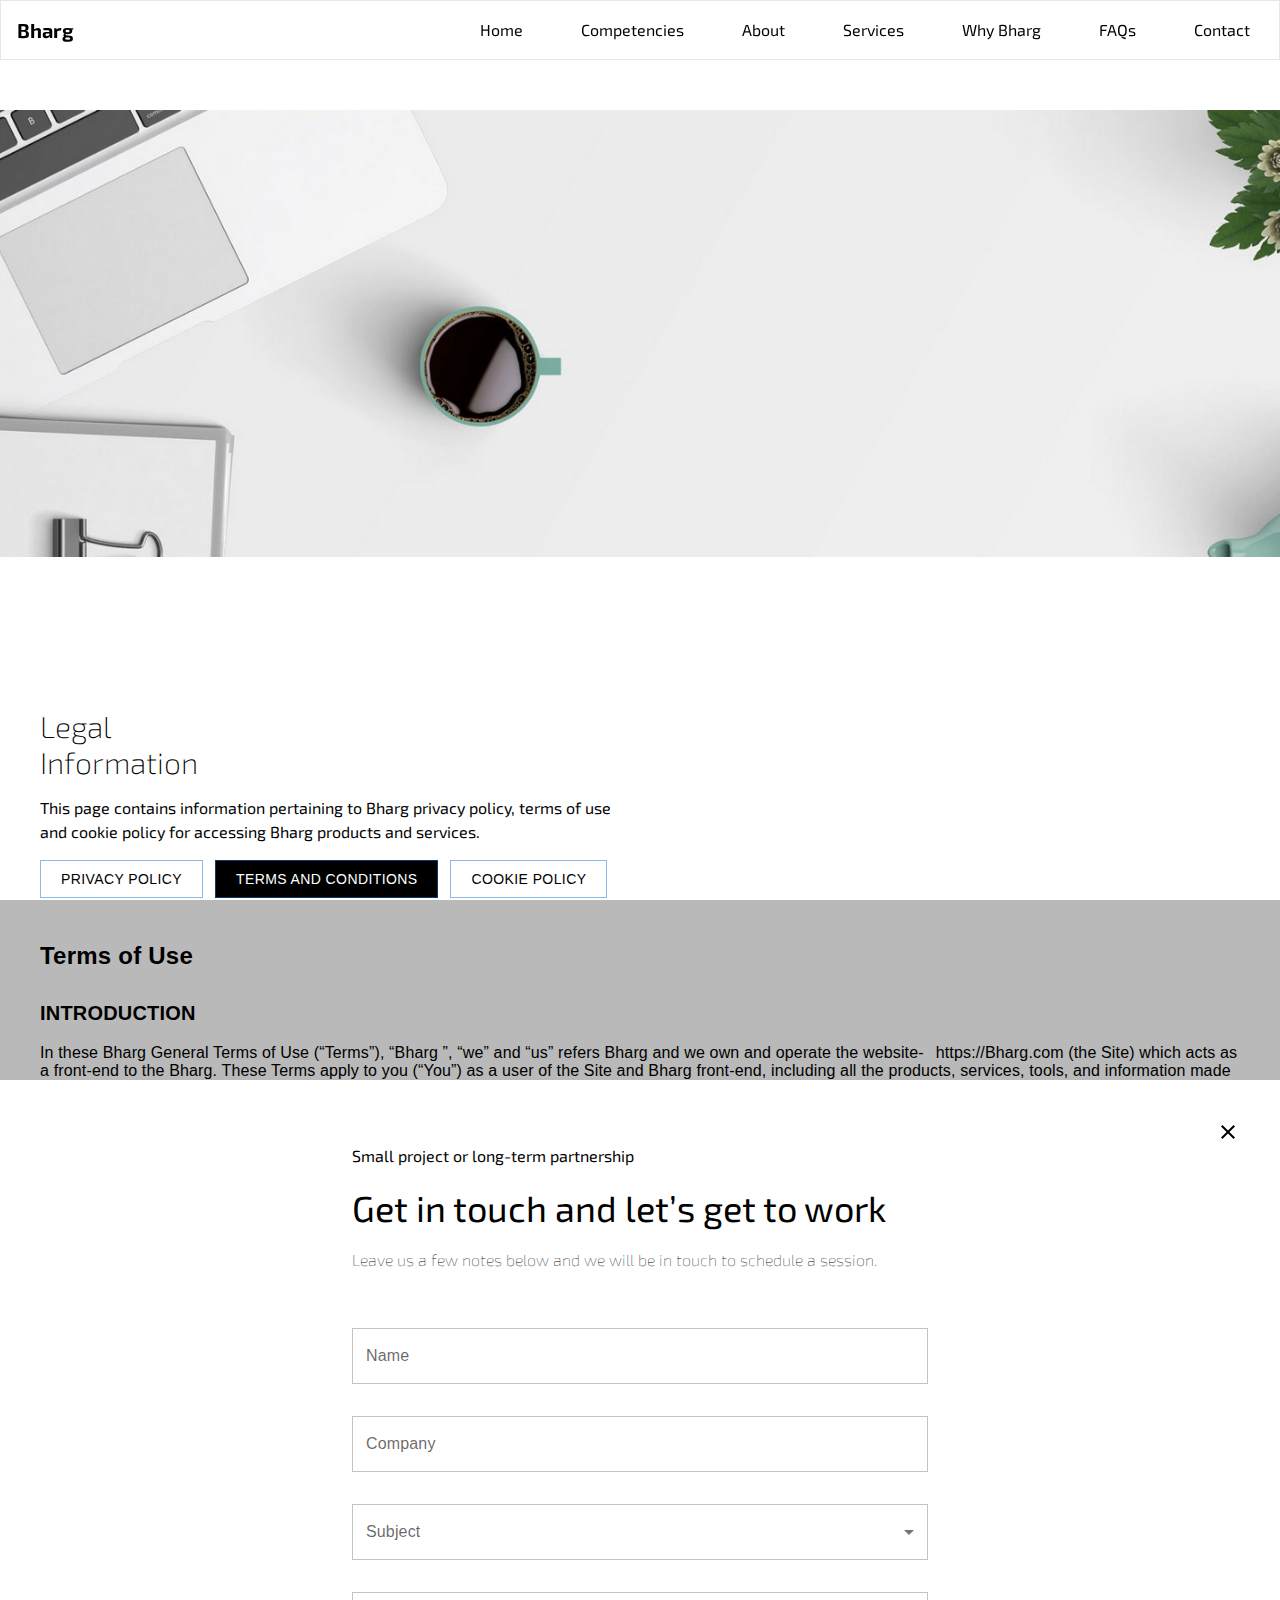
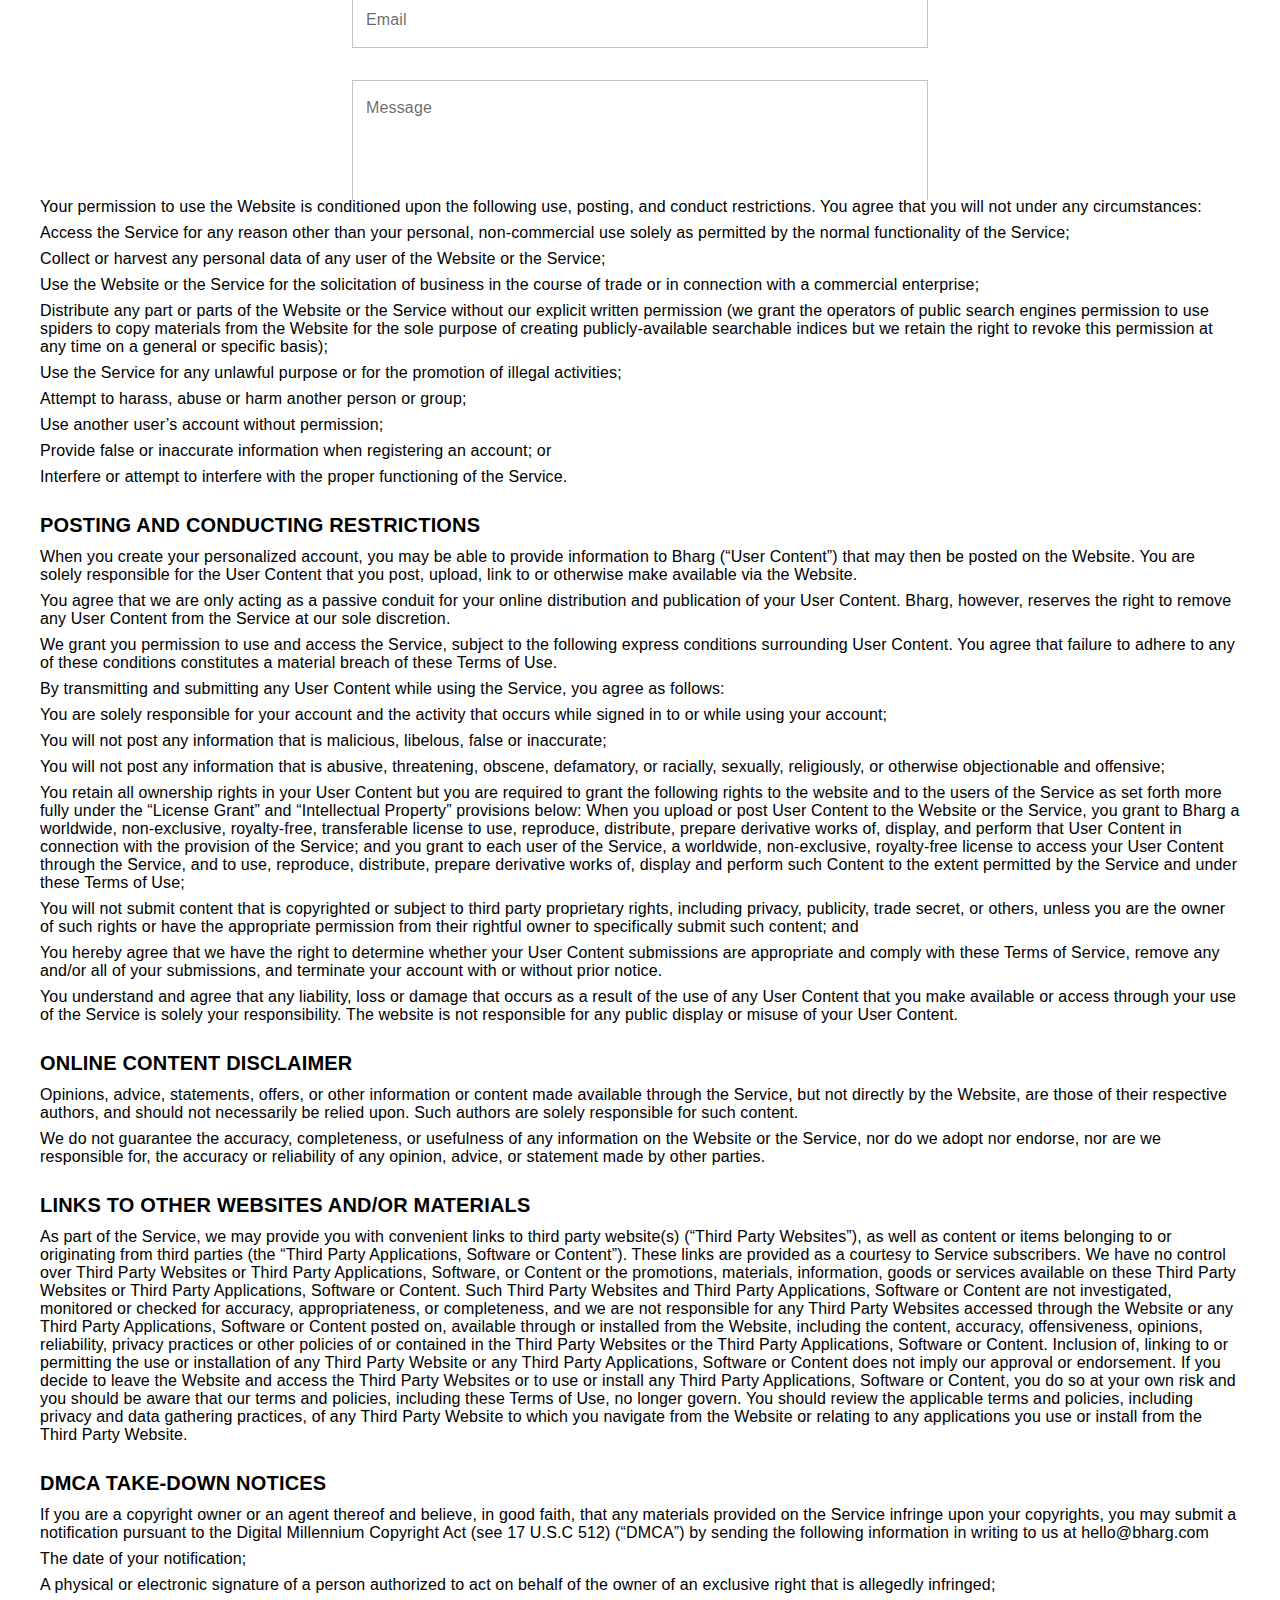
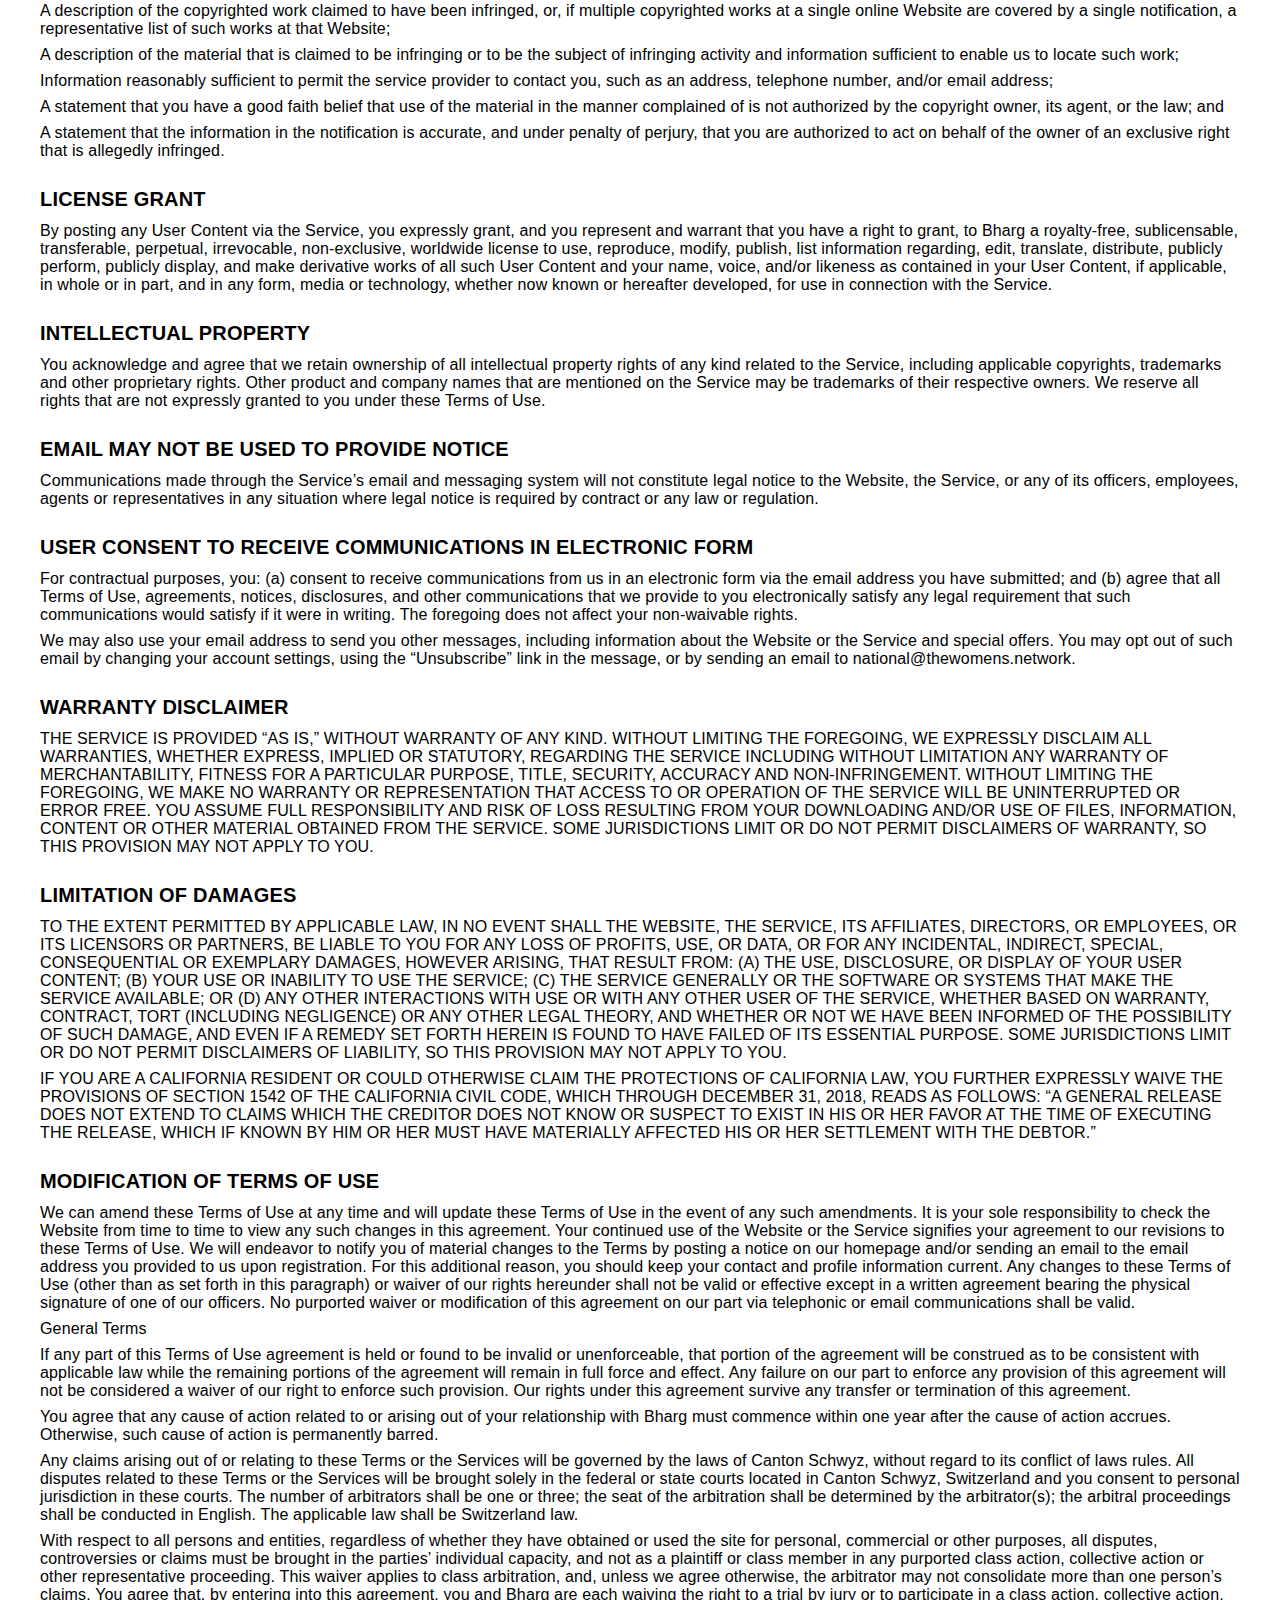
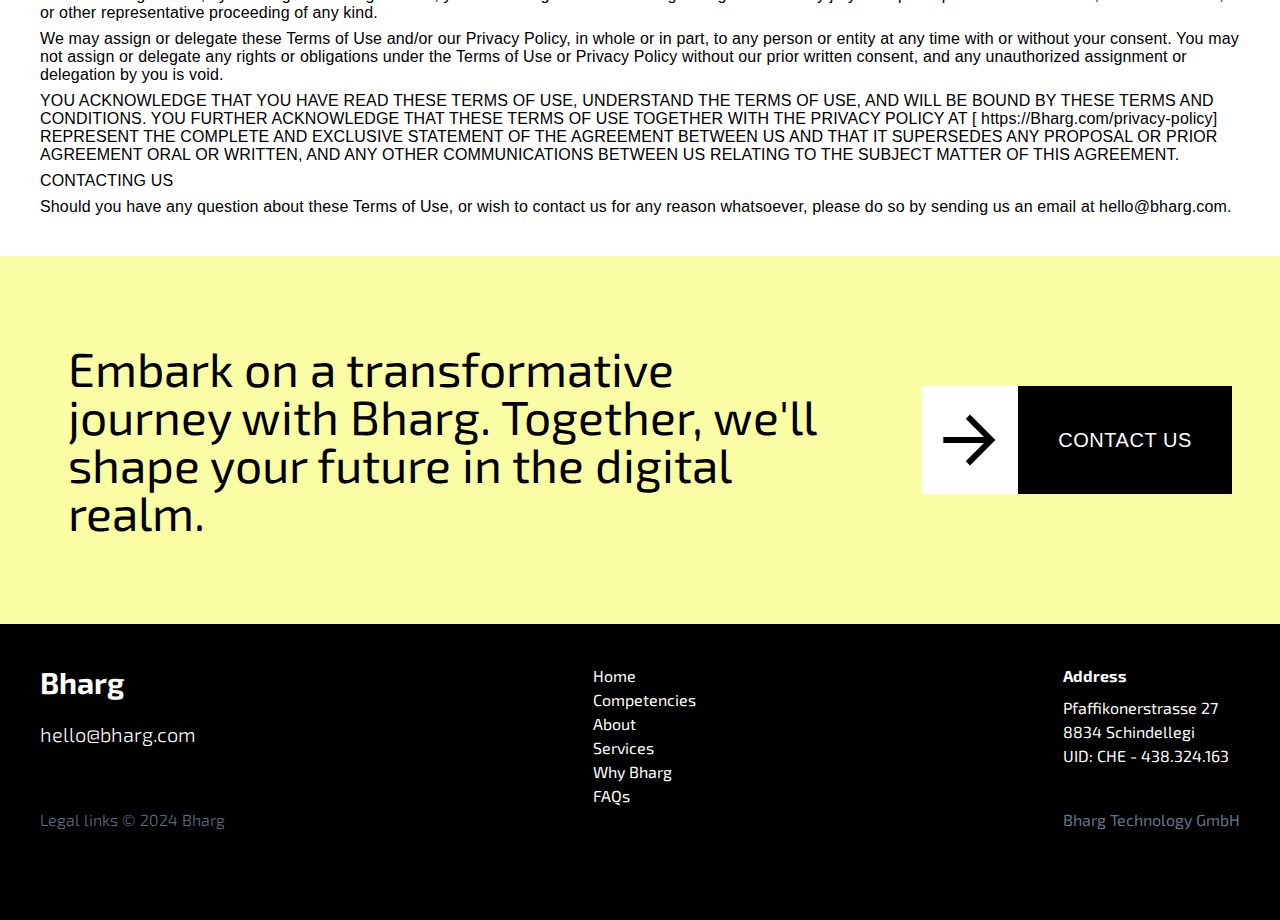
<file: legal-links/terms-and-conditions.html>
<!DOCTYPE html><html lang="en"><head><meta charSet="utf-8"/><meta name="viewport" content="width=device-width"/><meta name="next-head-count" content="2"/><link rel="icon" href="/favicon.ico"/><title>Bharg</title><link rel="preload" href="/_next/static/css/7a03c7148e6b525a.css" as="style"/><link rel="stylesheet" href="/_next/static/css/7a03c7148e6b525a.css" data-n-g=""/><noscript data-n-css=""></noscript><script defer="" nomodule="" src="/_next/static/chunks/polyfills-78c92fac7aa8fdd8.js"></script><script src="/_next/static/chunks/webpack-c4acd79e87956a0e.js" defer=""></script><script src="/_next/static/chunks/framework-305cb810cde7afac.js" defer=""></script><script src="/_next/static/chunks/main-415512237c280333.js" defer=""></script><script src="/_next/static/chunks/pages/_app-1da0ed58ddc455d8.js" defer=""></script><script src="/_next/static/chunks/94726e6d-05128c2f49aa53a9.js" defer=""></script><script src="/_next/static/chunks/615-f5cdf2280820dd71.js" defer=""></script><script src="/_next/static/chunks/526-163b7395863a4ecb.js" defer=""></script><script src="/_next/static/chunks/572-bdb894a95f0e63a2.js" defer=""></script><script src="/_next/static/chunks/pages/legal-links/terms-and-conditions-5bf07bb209042de7.js" defer=""></script><script src="/_next/static/fQ2mcAWQfYVRwEzeOdiiO/_buildManifest.js" defer=""></script><script src="/_next/static/fQ2mcAWQfYVRwEzeOdiiO/_ssgManifest.js" defer=""></script></head><body><div id="__next"><div class=""><div class="fixed z-50 w-[100%] top-0 m-auto ease-in duration-300 border border-gray-200  "><div class="m-auto transition duration-500 backdrop-blur-md flex justify-between items-center pl-4 bg-[#ffffff9b] text-white"><a href="/#Home"><h1 style="color:black" class="font-bold text-xl">Bharg</h1></a><ul class="hidden lg:flex"><a class=" border border-transparent border-l-white text-black p-2 btn from-bottom" href="/#Home"><li class="py-2 px-5 ">Home</li></a><a class=" border border-transparent border-l-white text-black p-2 btn from-bottom" href="/#Competencies"><li class="py-2 px-5 ">Competencies</li></a><a class=" border border-transparent border-l-white text-black p-2 btn from-bottom" href="/#About"><li class="py-2 px-5">About</li></a><a class=" border border-transparent border-l-white text-black p-2 btn from-bottom" href="/#Services"><li class="py-2 px-5 ">Services</li></a><a class=" border border-transparent border-l-white text-black p-2 btn from-bottom" href="/#whyUs"><li class="py-2 px-5 ">Why Bharg</li></a><a class=" border border-transparent border-l-white text-black p-2 btn from-bottom" href="/#Faqs"><li class="py-2 px-5 ">FAQs</li></a><div class=" border border-transparent border-x-white text-black p-2 btn from-bottom"><li class="py-2 px-5 ">Contact</li></div></ul><div class="cursor-pointer block py-5 lg:hidden z-10"><span class="pr-4 text-2xl" style="color:black"><style data-emotion="css vubbuv">.css-vubbuv{-webkit-user-select:none;-moz-user-select:none;-ms-user-select:none;user-select:none;width:1em;height:1em;display:inline-block;fill:currentColor;-webkit-flex-shrink:0;-ms-flex-negative:0;flex-shrink:0;-webkit-transition:fill 200ms cubic-bezier(0.4, 0, 0.2, 1) 0ms;transition:fill 200ms cubic-bezier(0.4, 0, 0.2, 1) 0ms;font-size:1.5rem;}</style><svg class="MuiSvgIcon-root MuiSvgIcon-fontSizeMedium css-vubbuv" focusable="false" aria-hidden="true" viewBox="0 0 24 24" data-testid="MenuIcon"><path d="M3 18h18v-2H3zm0-5h18v-2H3zm0-7v2h18V6z"></path></svg></span></div><div class="lg:hidden absolute top-0 left-[-100%] right-0 bottom-0 flex scale-100 justify-center items-center w-full h-screen bg-ehite text-center ease-in duration-300"><ul style="color:black"><li class="p-4 text-4xl hover:text-gray-500"><a href="/#">Home</a></li><li class="p-4 text-4xl hover:text-gray-500"><a href="/#Competencies">Competencies</a></li><li class="p-4 text-4xl hover:text-gray-500"><a href="/#About">About </a></li><li class="p-4 text-4xl hover:text-gray-500"><a href="/#Services">Services</a></li><li class="p-4 text-4xl hover:text-gray-500"><a href="/#whyUs">Why Bharg</a></li><li class="p-4 text-4xl hover:text-gray-500"><a href="/#Faqs">FAQs</a></li><li class="p-4 text-4xl hover:text-gray-500">Contact</li></ul></div></div></div><div class="overflow-hidden my-16"><div data-aos="zoom-out" style="background-size:130%;top:0%" class=" min-h-[60vh] md:min-h-[60vh] legal"></div></div><div class="p-10"><div class="text-3xl font-extralight">Legal <br/>Information</div><div class="md:w-1/2 my-4">This page contains information pertaining to Bharg privacy policy, terms of use and cookie policy for accessing Bharg products and services.</div><div class="flex "><style data-emotion="css 6ii3fu">.css-6ii3fu{font-family:"Roboto","Helvetica","Arial",sans-serif;font-weight:500;font-size:0.875rem;line-height:1.75;letter-spacing:0.02857em;text-transform:uppercase;min-width:64px;padding:5px 15px;border-radius:4px;-webkit-transition:background-color 250ms cubic-bezier(0.4, 0, 0.2, 1) 0ms,box-shadow 250ms cubic-bezier(0.4, 0, 0.2, 1) 0ms,border-color 250ms cubic-bezier(0.4, 0, 0.2, 1) 0ms,color 250ms cubic-bezier(0.4, 0, 0.2, 1) 0ms;transition:background-color 250ms cubic-bezier(0.4, 0, 0.2, 1) 0ms,box-shadow 250ms cubic-bezier(0.4, 0, 0.2, 1) 0ms,border-color 250ms cubic-bezier(0.4, 0, 0.2, 1) 0ms,color 250ms cubic-bezier(0.4, 0, 0.2, 1) 0ms;border:1px solid rgba(25, 118, 210, 0.5);color:#1976d2;}.css-6ii3fu:hover{-webkit-text-decoration:none;text-decoration:none;background-color:rgba(25, 118, 210, 0.04);border:1px solid #1976d2;}@media (hover: none){.css-6ii3fu:hover{background-color:transparent;}}.css-6ii3fu.Mui-disabled{color:rgba(0, 0, 0, 0.26);border:1px solid rgba(0, 0, 0, 0.12);}</style><style data-emotion="css 79xub">.css-79xub{display:-webkit-inline-box;display:-webkit-inline-flex;display:-ms-inline-flexbox;display:inline-flex;-webkit-align-items:center;-webkit-box-align:center;-ms-flex-align:center;align-items:center;-webkit-box-pack:center;-ms-flex-pack:center;-webkit-justify-content:center;justify-content:center;position:relative;box-sizing:border-box;-webkit-tap-highlight-color:transparent;background-color:transparent;outline:0;border:0;margin:0;border-radius:0;padding:0;cursor:pointer;-webkit-user-select:none;-moz-user-select:none;-ms-user-select:none;user-select:none;vertical-align:middle;-moz-appearance:none;-webkit-appearance:none;-webkit-text-decoration:none;text-decoration:none;color:inherit;font-family:"Roboto","Helvetica","Arial",sans-serif;font-weight:500;font-size:0.875rem;line-height:1.75;letter-spacing:0.02857em;text-transform:uppercase;min-width:64px;padding:5px 15px;border-radius:4px;-webkit-transition:background-color 250ms cubic-bezier(0.4, 0, 0.2, 1) 0ms,box-shadow 250ms cubic-bezier(0.4, 0, 0.2, 1) 0ms,border-color 250ms cubic-bezier(0.4, 0, 0.2, 1) 0ms,color 250ms cubic-bezier(0.4, 0, 0.2, 1) 0ms;transition:background-color 250ms cubic-bezier(0.4, 0, 0.2, 1) 0ms,box-shadow 250ms cubic-bezier(0.4, 0, 0.2, 1) 0ms,border-color 250ms cubic-bezier(0.4, 0, 0.2, 1) 0ms,color 250ms cubic-bezier(0.4, 0, 0.2, 1) 0ms;border:1px solid rgba(25, 118, 210, 0.5);color:#1976d2;}.css-79xub::-moz-focus-inner{border-style:none;}.css-79xub.Mui-disabled{pointer-events:none;cursor:default;}@media print{.css-79xub{-webkit-print-color-adjust:exact;color-adjust:exact;}}.css-79xub:hover{-webkit-text-decoration:none;text-decoration:none;background-color:rgba(25, 118, 210, 0.04);border:1px solid #1976d2;}@media (hover: none){.css-79xub:hover{background-color:transparent;}}.css-79xub.Mui-disabled{color:rgba(0, 0, 0, 0.26);border:1px solid rgba(0, 0, 0, 0.12);}</style><button class="MuiButtonBase-root MuiButton-root MuiButton-outlined MuiButton-outlinedPrimary MuiButton-sizeMedium MuiButton-outlinedSizeMedium MuiButton-colorPrimary MuiButton-root MuiButton-outlined MuiButton-outlinedPrimary MuiButton-sizeMedium MuiButton-outlinedSizeMedium MuiButton-colorPrimary btnBlack4 css-79xub" tabindex="0" type="button">Privacy Policy</button><style data-emotion="css 6ii3fu">.css-6ii3fu{font-family:"Roboto","Helvetica","Arial",sans-serif;font-weight:500;font-size:0.875rem;line-height:1.75;letter-spacing:0.02857em;text-transform:uppercase;min-width:64px;padding:5px 15px;border-radius:4px;-webkit-transition:background-color 250ms cubic-bezier(0.4, 0, 0.2, 1) 0ms,box-shadow 250ms cubic-bezier(0.4, 0, 0.2, 1) 0ms,border-color 250ms cubic-bezier(0.4, 0, 0.2, 1) 0ms,color 250ms cubic-bezier(0.4, 0, 0.2, 1) 0ms;transition:background-color 250ms cubic-bezier(0.4, 0, 0.2, 1) 0ms,box-shadow 250ms cubic-bezier(0.4, 0, 0.2, 1) 0ms,border-color 250ms cubic-bezier(0.4, 0, 0.2, 1) 0ms,color 250ms cubic-bezier(0.4, 0, 0.2, 1) 0ms;border:1px solid rgba(25, 118, 210, 0.5);color:#1976d2;}.css-6ii3fu:hover{-webkit-text-decoration:none;text-decoration:none;background-color:rgba(25, 118, 210, 0.04);border:1px solid #1976d2;}@media (hover: none){.css-6ii3fu:hover{background-color:transparent;}}.css-6ii3fu.Mui-disabled{color:rgba(0, 0, 0, 0.26);border:1px solid rgba(0, 0, 0, 0.12);}</style><style data-emotion="css 79xub">.css-79xub{display:-webkit-inline-box;display:-webkit-inline-flex;display:-ms-inline-flexbox;display:inline-flex;-webkit-align-items:center;-webkit-box-align:center;-ms-flex-align:center;align-items:center;-webkit-box-pack:center;-ms-flex-pack:center;-webkit-justify-content:center;justify-content:center;position:relative;box-sizing:border-box;-webkit-tap-highlight-color:transparent;background-color:transparent;outline:0;border:0;margin:0;border-radius:0;padding:0;cursor:pointer;-webkit-user-select:none;-moz-user-select:none;-ms-user-select:none;user-select:none;vertical-align:middle;-moz-appearance:none;-webkit-appearance:none;-webkit-text-decoration:none;text-decoration:none;color:inherit;font-family:"Roboto","Helvetica","Arial",sans-serif;font-weight:500;font-size:0.875rem;line-height:1.75;letter-spacing:0.02857em;text-transform:uppercase;min-width:64px;padding:5px 15px;border-radius:4px;-webkit-transition:background-color 250ms cubic-bezier(0.4, 0, 0.2, 1) 0ms,box-shadow 250ms cubic-bezier(0.4, 0, 0.2, 1) 0ms,border-color 250ms cubic-bezier(0.4, 0, 0.2, 1) 0ms,color 250ms cubic-bezier(0.4, 0, 0.2, 1) 0ms;transition:background-color 250ms cubic-bezier(0.4, 0, 0.2, 1) 0ms,box-shadow 250ms cubic-bezier(0.4, 0, 0.2, 1) 0ms,border-color 250ms cubic-bezier(0.4, 0, 0.2, 1) 0ms,color 250ms cubic-bezier(0.4, 0, 0.2, 1) 0ms;border:1px solid rgba(25, 118, 210, 0.5);color:#1976d2;}.css-79xub::-moz-focus-inner{border-style:none;}.css-79xub.Mui-disabled{pointer-events:none;cursor:default;}@media print{.css-79xub{-webkit-print-color-adjust:exact;color-adjust:exact;}}.css-79xub:hover{-webkit-text-decoration:none;text-decoration:none;background-color:rgba(25, 118, 210, 0.04);border:1px solid #1976d2;}@media (hover: none){.css-79xub:hover{background-color:transparent;}}.css-79xub.Mui-disabled{color:rgba(0, 0, 0, 0.26);border:1px solid rgba(0, 0, 0, 0.12);}</style><button class="MuiButtonBase-root MuiButton-root MuiButton-outlined MuiButton-outlinedPrimary MuiButton-sizeMedium MuiButton-outlinedSizeMedium MuiButton-colorPrimary MuiButton-root MuiButton-outlined MuiButton-outlinedPrimary MuiButton-sizeMedium MuiButton-outlinedSizeMedium MuiButton-colorPrimary btnBlack3 css-79xub" tabindex="0" type="button">Terms and Conditions</button><style data-emotion="css 6ii3fu">.css-6ii3fu{font-family:"Roboto","Helvetica","Arial",sans-serif;font-weight:500;font-size:0.875rem;line-height:1.75;letter-spacing:0.02857em;text-transform:uppercase;min-width:64px;padding:5px 15px;border-radius:4px;-webkit-transition:background-color 250ms cubic-bezier(0.4, 0, 0.2, 1) 0ms,box-shadow 250ms cubic-bezier(0.4, 0, 0.2, 1) 0ms,border-color 250ms cubic-bezier(0.4, 0, 0.2, 1) 0ms,color 250ms cubic-bezier(0.4, 0, 0.2, 1) 0ms;transition:background-color 250ms cubic-bezier(0.4, 0, 0.2, 1) 0ms,box-shadow 250ms cubic-bezier(0.4, 0, 0.2, 1) 0ms,border-color 250ms cubic-bezier(0.4, 0, 0.2, 1) 0ms,color 250ms cubic-bezier(0.4, 0, 0.2, 1) 0ms;border:1px solid rgba(25, 118, 210, 0.5);color:#1976d2;}.css-6ii3fu:hover{-webkit-text-decoration:none;text-decoration:none;background-color:rgba(25, 118, 210, 0.04);border:1px solid #1976d2;}@media (hover: none){.css-6ii3fu:hover{background-color:transparent;}}.css-6ii3fu.Mui-disabled{color:rgba(0, 0, 0, 0.26);border:1px solid rgba(0, 0, 0, 0.12);}</style><style data-emotion="css 79xub">.css-79xub{display:-webkit-inline-box;display:-webkit-inline-flex;display:-ms-inline-flexbox;display:inline-flex;-webkit-align-items:center;-webkit-box-align:center;-ms-flex-align:center;align-items:center;-webkit-box-pack:center;-ms-flex-pack:center;-webkit-justify-content:center;justify-content:center;position:relative;box-sizing:border-box;-webkit-tap-highlight-color:transparent;background-color:transparent;outline:0;border:0;margin:0;border-radius:0;padding:0;cursor:pointer;-webkit-user-select:none;-moz-user-select:none;-ms-user-select:none;user-select:none;vertical-align:middle;-moz-appearance:none;-webkit-appearance:none;-webkit-text-decoration:none;text-decoration:none;color:inherit;font-family:"Roboto","Helvetica","Arial",sans-serif;font-weight:500;font-size:0.875rem;line-height:1.75;letter-spacing:0.02857em;text-transform:uppercase;min-width:64px;padding:5px 15px;border-radius:4px;-webkit-transition:background-color 250ms cubic-bezier(0.4, 0, 0.2, 1) 0ms,box-shadow 250ms cubic-bezier(0.4, 0, 0.2, 1) 0ms,border-color 250ms cubic-bezier(0.4, 0, 0.2, 1) 0ms,color 250ms cubic-bezier(0.4, 0, 0.2, 1) 0ms;transition:background-color 250ms cubic-bezier(0.4, 0, 0.2, 1) 0ms,box-shadow 250ms cubic-bezier(0.4, 0, 0.2, 1) 0ms,border-color 250ms cubic-bezier(0.4, 0, 0.2, 1) 0ms,color 250ms cubic-bezier(0.4, 0, 0.2, 1) 0ms;border:1px solid rgba(25, 118, 210, 0.5);color:#1976d2;}.css-79xub::-moz-focus-inner{border-style:none;}.css-79xub.Mui-disabled{pointer-events:none;cursor:default;}@media print{.css-79xub{-webkit-print-color-adjust:exact;color-adjust:exact;}}.css-79xub:hover{-webkit-text-decoration:none;text-decoration:none;background-color:rgba(25, 118, 210, 0.04);border:1px solid #1976d2;}@media (hover: none){.css-79xub:hover{background-color:transparent;}}.css-79xub.Mui-disabled{color:rgba(0, 0, 0, 0.26);border:1px solid rgba(0, 0, 0, 0.12);}</style><button class="MuiButtonBase-root MuiButton-root MuiButton-outlined MuiButton-outlinedPrimary MuiButton-sizeMedium MuiButton-outlinedSizeMedium MuiButton-colorPrimary MuiButton-root MuiButton-outlined MuiButton-outlinedPrimary MuiButton-sizeMedium MuiButton-outlinedSizeMedium MuiButton-colorPrimary btnBlack4 css-79xub" tabindex="0" type="button">Cookie Policy</button></div><style data-emotion="css 17nnc74">.css-17nnc74{background:#fff;width:100%;padding-top:40px;}</style><div class="MuiBox-root css-17nnc74"><div class="MuiBox-root css-0"><div class="MuiBox-root css-0"><style data-emotion="css jzkdyb">.css-jzkdyb{margin:0;font-family:"Roboto","Helvetica","Arial",sans-serif;font-weight:400;font-size:1rem;line-height:1.5;letter-spacing:0.00938em;font-weight:600;}@media (min-width:600px){.css-jzkdyb{font-size:24px;}}</style><p class="MuiTypography-root MuiTypography-body1 dark-8 css-jzkdyb">Terms of Use</p></div><style data-emotion="css 19n8dai">.css-19n8dai{padding-top:24px;}</style><div class="MuiBox-root css-19n8dai"><style data-emotion="css 1bm7f62">.css-1bm7f62{margin:0;font-family:"Roboto","Helvetica","Arial",sans-serif;font-weight:400;font-size:1rem;line-height:1.5;letter-spacing:0.00938em;font-weight:600;}@media (min-width:600px){.css-1bm7f62{font-size:20px;}}</style><p class="MuiTypography-root MuiTypography-body1 dark-8 css-1bm7f62">INTRODUCTION</p></div><style data-emotion="css 1v3caum">.css-1v3caum{padding-top:16px;}</style><div class="MuiBox-root css-1v3caum"><style data-emotion="css b9ys">.css-b9ys{margin:0;font-family:"Roboto","Helvetica","Arial",sans-serif;font-weight:400;font-size:1rem;line-height:1.5;letter-spacing:0.00938em;}@media (min-width:600px){.css-b9ys{font-size:16px;line-height:18px;}}</style><p class="MuiTypography-root MuiTypography-body1 dark-8 css-b9ys">In these Bharg General Terms of Use (“Terms”), “Bharg ”, “we” and “us” refers Bharg and we own and operate the website-<a class="ml-3" href="https://Bharg.com ">https://Bharg.com </a> (the Site) which acts as a front-end to the Bharg. These Terms apply to you (“You”) as a user of the Site and Bharg front-end, including all the products, services, tools, and information made available on the Site which is part of Bditto GmbH (“Bharg,” “we,” “us,” or “our”)</p></div><style data-emotion="css zoser8">.css-zoser8{padding-top:8px;}</style><div class="MuiBox-root css-zoser8"><p class="MuiTypography-root MuiTypography-body1 dark-8 css-b9ys">Please read these Terms carefully before using the Site. These Terms apply to any person accessing the Site and by using the Site you agree to be bound by them. If you don’t want to be bound by them, you should not access the Site. By using the Site in any capacity, you agree that you have read and understood these Terms.</p></div><div class="MuiBox-root css-zoser8"><p class="MuiTypography-root MuiTypography-body1 dark-8 css-b9ys">Please read these Terms carefully to ensure that you understand each provision. This agreement contains a mandatory individual arbitration and class action/jury trial waiver provision that requires the use of arbitration on an individual basis to resolve disputes, rather than jury trials or class actions.</p></div><div class="MuiBox-root css-zoser8"><p class="MuiTypography-root MuiTypography-body1 dark-8 css-b9ys">You must be able to form a legally binding contract online either as an individual or on behalf of a legal entity. You represent that, if you are agreeing to these Terms on behalf of a legal entity, you have the legal authority to bind the company or other legal entity to these Terms and you are at least 18 years old or the age of majority where you reside, whichever is older, can form a legally binding contract online, and have the full, right, power and authority to enter into and to comply with the obligations under these Terms.<!-- --> </p></div><div class="MuiBox-root css-zoser8"><p class="MuiTypography-root MuiTypography-body1 dark-8 css-b9ys">You are advised to check these Terms periodically to familiarise yourself with any changes to the Terms. Bharg in its sole discretion, reserves the right to make changes to our terms of services. Changes are binding on users of the Site and will take effect immediately upon posting. As a user, you agree to be bound by any changes, variations, or modifications to our terms of service and your continued use of the Site shall constitute acceptance of any such changes, variations, or modifications.</p></div><div class="MuiBox-root css-zoser8"><p class="MuiTypography-root MuiTypography-body1 dark-8 css-b9ys">Bharg will indicate on the Site of the changes to these Terms. You accept by doing so, we provide you with sufficient notice of such change. Our Privacy Policy and Cookie Policy also apply to your use of the Site.</p></div><div class="MuiBox-root css-19n8dai"><p class="MuiTypography-root MuiTypography-body1 dark-8 css-1bm7f62">PRIVACY POLICY</p></div><div class="MuiBox-root css-zoser8"><p class="MuiTypography-root MuiTypography-body1 dark-8 css-b9ys">Bharg respects the privacy of our users. Please refer to Bharg’s Privacy Policy (found here: https://Bharg.com/privacy-policy) which explains how we collect, use, and disclose information that pertains to your privacy. When you access or use the Website, you signify your agreement to the Privacy Policy as well as these Terms of Use.</p></div><div class="MuiBox-root css-19n8dai"><p class="MuiTypography-root MuiTypography-body1 dark-8 css-1bm7f62">ABOUT THE SERVICE</p></div><div class="MuiBox-root css-zoser8"><p class="MuiTypography-root MuiTypography-body1 dark-8 css-b9ys">The Service allows you to register, access to information on startups, investors, mentors, experts, upcoming events, jobs, learn about, chat, engage with, and network with each other and get general information about Bharg.</p></div><div class="MuiBox-root css-zoser8"><style data-emotion="css 19i1tx6">.css-19i1tx6{margin:0;font-family:"Roboto","Helvetica","Arial",sans-serif;font-weight:400;font-size:1rem;line-height:1.5;letter-spacing:0.00938em;font-weight:600;}@media (min-width:600px){.css-19i1tx6{font-size:16px;line-height:18px;}}</style><p class="MuiTypography-root MuiTypography-body1 dark-8 css-19i1tx6">Registration, Rules For User Conduct, And Use Of The Service</p></div><div class="MuiBox-root css-zoser8"><p class="MuiTypography-root MuiTypography-body1 dark-8 css-b9ys">You need to be at least 13 years old to register for and use the Service.</p></div><div class="MuiBox-root css-zoser8"><p class="MuiTypography-root MuiTypography-body1 dark-8 css-b9ys">You will need to register an account with a username, password, and email address to be associated with an account/to validate an account, to access some of our site functions. You are at all times responsible for your account and all of the activity on it. You also are responsible for keeping your password confidential. If you discover that your account has been used by someone without your permission, you should immediately report it to hello@bharg.com. Bharg will not be responsible for any liabilities, losses, or damages arising out of the unauthorized use of your member name, password and/or account.</p></div><div class="MuiBox-root css-19n8dai"><p class="MuiTypography-root MuiTypography-body1 dark-8 css-1bm7f62">USER RESTRICTIONS</p></div><div class="MuiBox-root css-zoser8"><p class="MuiTypography-root MuiTypography-body1 dark-8 css-b9ys">Your permission to use the Website is conditioned upon the following use, posting, and conduct restrictions. You agree that you will not under any circumstances:</p></div><div class="MuiBox-root css-zoser8"><p class="MuiTypography-root MuiTypography-body1 dark-8 css-b9ys">Access the Service for any reason other than your personal, non-commercial use solely as permitted by the normal functionality of the Service;</p></div><div class="MuiBox-root css-zoser8"><p class="MuiTypography-root MuiTypography-body1 dark-8 css-b9ys">Collect or harvest any personal data of any user of the Website or the Service;</p></div><div class="MuiBox-root css-zoser8"><p class="MuiTypography-root MuiTypography-body1 dark-8 css-b9ys">Use the Website or the Service for the solicitation of business in the course of trade or in connection with a commercial enterprise;</p></div><div class="MuiBox-root css-zoser8"><p class="MuiTypography-root MuiTypography-body1 dark-8 css-b9ys">Distribute any part or parts of the Website or the Service without our explicit written permission (we grant the operators of public search engines permission to use spiders to copy materials from the Website for the sole purpose of creating publicly-available searchable indices but we retain the right to revoke this permission at any time on a general or specific basis);</p></div><div class="MuiBox-root css-zoser8"><p class="MuiTypography-root MuiTypography-body1 dark-8 css-b9ys">Use the Service for any unlawful purpose or for the promotion of illegal activities;</p></div><div class="MuiBox-root css-zoser8"><p class="MuiTypography-root MuiTypography-body1 dark-8 css-b9ys">Attempt to harass, abuse or harm another person or group;</p></div><div class="MuiBox-root css-zoser8"><p class="MuiTypography-root MuiTypography-body1 dark-8 css-b9ys">Use another user’s account without permission;</p></div><div class="MuiBox-root css-zoser8"><p class="MuiTypography-root MuiTypography-body1 dark-8 css-b9ys">Provide false or inaccurate information when registering an account; or</p></div><div class="MuiBox-root css-zoser8"><p class="MuiTypography-root MuiTypography-body1 dark-8 css-b9ys">Interfere or attempt to interfere with the proper functioning of the Service.</p></div><div class="MuiBox-root css-19n8dai"><p class="MuiTypography-root MuiTypography-body1 dark-8 css-1bm7f62">POSTING AND CONDUCTING RESTRICTIONS</p></div><div class="MuiBox-root css-zoser8"><p class="MuiTypography-root MuiTypography-body1 dark-8 css-b9ys">When you create your personalized account, you may be able to provide information to Bharg (“User Content”) that may then be posted on the Website. You are solely responsible for the User Content that you post, upload, link to or otherwise make available via the Website.</p></div><div class="MuiBox-root css-zoser8"><p class="MuiTypography-root MuiTypography-body1 dark-8 css-b9ys">You agree that we are only acting as a passive conduit for your online distribution and publication of your User Content. Bharg, however, reserves the right to remove any User Content from the Service at our sole discretion.</p></div><div class="MuiBox-root css-zoser8"><p class="MuiTypography-root MuiTypography-body1 dark-8 css-b9ys">We grant you permission to use and access the Service, subject to the following express conditions surrounding User Content. You agree that failure to adhere to any of these conditions constitutes a material breach of these Terms of Use.</p></div><div class="MuiBox-root css-zoser8"><p class="MuiTypography-root MuiTypography-body1 dark-8 css-b9ys">By transmitting and submitting any User Content while using the Service, you agree as follows:</p></div><div class="MuiBox-root css-zoser8"><p class="MuiTypography-root MuiTypography-body1 dark-8 css-b9ys">You are solely responsible for your account and the activity that occurs while signed in to or while using your account;</p></div><div class="MuiBox-root css-zoser8"><p class="MuiTypography-root MuiTypography-body1 dark-8 css-b9ys">You will not post any information that is malicious, libelous, false or inaccurate;</p></div><div class="MuiBox-root css-zoser8"><p class="MuiTypography-root MuiTypography-body1 dark-8 css-b9ys">You will not post any information that is abusive, threatening, obscene, defamatory, or racially, sexually, religiously, or otherwise objectionable and offensive;</p></div><div class="MuiBox-root css-zoser8"><p class="MuiTypography-root MuiTypography-body1 dark-8 css-b9ys">You retain all ownership rights in your User Content but you are required to grant the following rights to the website and to the users of the Service as set forth more fully under the “License Grant” and “Intellectual Property” provisions below: When you upload or post User Content to the Website or the Service, you grant to Bharg a worldwide, non-exclusive, royalty-free, transferable license to use, reproduce, distribute, prepare derivative works of, display, and perform that User Content in connection with the provision of the Service; and you grant to each user of the Service, a worldwide, non-exclusive, royalty-free license to access your User Content through the Service, and to use, reproduce, distribute, prepare derivative works of, display and perform such Content to the extent permitted by the Service and under these Terms of Use;</p></div><div class="MuiBox-root css-zoser8"><p class="MuiTypography-root MuiTypography-body1 dark-8 css-b9ys">You will not submit content that is copyrighted or subject to third party proprietary rights, including privacy, publicity, trade secret, or others, unless you are the owner of such rights or have the appropriate permission from their rightful owner to specifically submit such content; and</p></div><div class="MuiBox-root css-zoser8"><p class="MuiTypography-root MuiTypography-body1 dark-8 css-b9ys">You hereby agree that we have the right to determine whether your User Content submissions are appropriate and comply with these Terms of Service, remove any and/or all of your submissions, and terminate your account with or without prior notice.</p></div><div class="MuiBox-root css-zoser8"><p class="MuiTypography-root MuiTypography-body1 dark-8 css-b9ys">You understand and agree that any liability, loss or damage that occurs as a result of the use of any User Content that you make available or access through your use of the Service is solely your responsibility. The website is not responsible for any public display or misuse of your User Content.</p></div><div class="MuiBox-root css-19n8dai"><p class="MuiTypography-root MuiTypography-body1 dark-8 css-1bm7f62">ONLINE CONTENT DISCLAIMER</p></div><div class="MuiBox-root css-zoser8"><p class="MuiTypography-root MuiTypography-body1 dark-8 css-b9ys">Opinions, advice, statements, offers, or other information or content made available through the Service, but not directly by the Website, are those of their respective authors, and should not necessarily be relied upon. Such authors are solely responsible for such content.</p></div><div class="MuiBox-root css-zoser8"><p class="MuiTypography-root MuiTypography-body1 dark-8 css-b9ys">We do not guarantee the accuracy, completeness, or usefulness of any information on the Website or the Service, nor do we adopt nor endorse, nor are we responsible for, the accuracy or reliability of any opinion, advice, or statement made by other parties.</p></div><div class="MuiBox-root css-19n8dai"><p class="MuiTypography-root MuiTypography-body1 dark-8 css-1bm7f62">LINKS TO OTHER WEBSITES AND/OR MATERIALS</p></div><div class="MuiBox-root css-zoser8"><p class="MuiTypography-root MuiTypography-body1 dark-8 css-b9ys">As part of the Service, we may provide you with convenient links to third party website(s) (“Third Party Websites”), as well as content or items belonging to or originating from third parties (the “Third Party Applications, Software or Content”). These links are provided as a courtesy to Service subscribers. We have no control over Third Party Websites or Third Party Applications, Software, or Content or the promotions, materials, information, goods or services available on these Third Party Websites or Third Party Applications, Software or Content. Such Third Party Websites and Third Party Applications, Software or Content are not investigated, monitored or checked for accuracy, appropriateness, or completeness, and we are not responsible for any Third Party Websites accessed through the Website or any Third Party Applications, Software or Content posted on, available through or installed from the Website, including the content, accuracy, offensiveness, opinions, reliability, privacy practices or other policies of or contained in the Third Party Websites or the Third Party Applications, Software or Content. Inclusion of, linking to or permitting the use or installation of any Third Party Website or any Third Party Applications, Software or Content does not imply our approval or endorsement. If you decide to leave the Website and access the Third Party Websites or to use or install any Third Party Applications, Software or Content, you do so at your own risk and you should be aware that our terms and policies, including these Terms of Use, no longer govern. You should review the applicable terms and policies, including privacy and data gathering practices, of any Third Party Website to which you navigate from the Website or relating to any applications you use or install from the Third Party Website.‍</p></div><div class="MuiBox-root css-19n8dai"><p class="MuiTypography-root MuiTypography-body1 dark-8 css-1bm7f62">DMCA TAKE-DOWN NOTICES</p></div><div class="MuiBox-root css-zoser8"><p class="MuiTypography-root MuiTypography-body1 dark-8 css-b9ys">If you are a copyright owner or an agent thereof and believe, in good faith, that any materials provided on the Service infringe upon your copyrights, you may submit a notification pursuant to the Digital Millennium Copyright Act (see 17 U.S.C 512) (“DMCA”) by sending the following information in writing to us at hello@bharg.com</p></div><div class="MuiBox-root css-zoser8"><p class="MuiTypography-root MuiTypography-body1 dark-8 css-b9ys">The date of your notification;</p></div><div class="MuiBox-root css-zoser8"><p class="MuiTypography-root MuiTypography-body1 dark-8 css-b9ys">A physical or electronic signature of a person authorized to act on behalf of the owner of an exclusive right that is allegedly infringed;</p></div><div class="MuiBox-root css-zoser8"><p class="MuiTypography-root MuiTypography-body1 dark-8 css-b9ys">A description of the copyrighted work claimed to have been infringed, or, if multiple copyrighted works at a single online Website are covered by a single notification, a representative list of such works at that Website;</p></div><div class="MuiBox-root css-zoser8"><p class="MuiTypography-root MuiTypography-body1 dark-8 css-b9ys">A description of the material that is claimed to be infringing or to be the subject of infringing activity and information sufficient to enable us to locate such work;</p></div><div class="MuiBox-root css-zoser8"><p class="MuiTypography-root MuiTypography-body1 dark-8 css-b9ys">Information reasonably sufficient to permit the service provider to contact you, such as an address, telephone number, and/or email address;</p></div><div class="MuiBox-root css-zoser8"><p class="MuiTypography-root MuiTypography-body1 dark-8 css-b9ys">A statement that you have a good faith belief that use of the material in the manner complained of is not authorized by the copyright owner, its agent, or the law; and</p></div><div class="MuiBox-root css-zoser8"><p class="MuiTypography-root MuiTypography-body1 dark-8 css-b9ys">A statement that the information in the notification is accurate, and under penalty of perjury, that you are authorized to act on behalf of the owner of an exclusive right that is allegedly infringed.</p></div><div class="MuiBox-root css-19n8dai"><p class="MuiTypography-root MuiTypography-body1 dark-8 css-1bm7f62">LICENSE GRANT</p></div><div class="MuiBox-root css-zoser8"><p class="MuiTypography-root MuiTypography-body1 dark-8 css-b9ys">By posting any User Content via the Service, you expressly grant, and you represent and warrant that you have a right to grant, to Bharg a royalty-free, sublicensable, transferable, perpetual, irrevocable, non-exclusive, worldwide license to use, reproduce, modify, publish, list information regarding, edit, translate, distribute, publicly perform, publicly display, and make derivative works of all such User Content and your name, voice, and/or likeness as contained in your User Content, if applicable, in whole or in part, and in any form, media or technology, whether now known or hereafter developed, for use in connection with the Service.</p></div><div class="MuiBox-root css-19n8dai"><p class="MuiTypography-root MuiTypography-body1 dark-8 css-1bm7f62">INTELLECTUAL PROPERTY</p></div><div class="MuiBox-root css-zoser8"><p class="MuiTypography-root MuiTypography-body1 dark-8 css-b9ys">You acknowledge and agree that we retain ownership of all intellectual property rights of any kind related to the Service, including applicable copyrights, trademarks and other proprietary rights. Other product and company names that are mentioned on the Service may be trademarks of their respective owners. We reserve all rights that are not expressly granted to you under these Terms of Use.</p></div><div class="MuiBox-root css-19n8dai"><p class="MuiTypography-root MuiTypography-body1 dark-8 css-1bm7f62">EMAIL MAY NOT BE USED TO PROVIDE NOTICE</p></div><div class="MuiBox-root css-zoser8"><p class="MuiTypography-root MuiTypography-body1 dark-8 css-b9ys">Communications made through the Service’s email and messaging system will not constitute legal notice to the Website, the Service, or any of its officers, employees, agents or representatives in any situation where legal notice is required by contract or any law or regulation.</p></div><div class="MuiBox-root css-19n8dai"><p class="MuiTypography-root MuiTypography-body1 dark-8 css-1bm7f62">USER CONSENT TO RECEIVE COMMUNICATIONS IN ELECTRONIC FORM</p></div><div class="MuiBox-root css-zoser8"><p class="MuiTypography-root MuiTypography-body1 dark-8 css-b9ys">For contractual purposes, you: (a) consent to receive communications from us in an electronic form via the email address you have submitted; and (b) agree that all Terms of Use, agreements, notices, disclosures, and other communications that we provide to you electronically satisfy any legal requirement that such communications would satisfy if it were in writing. The foregoing does not affect your non-waivable rights.</p></div><div class="MuiBox-root css-zoser8"><p class="MuiTypography-root MuiTypography-body1 dark-8 css-b9ys">We may also use your email address to send you other messages, including information about the Website or the Service and special offers. You may opt out of such email by changing your account settings, using the “Unsubscribe” link in the message, or by sending an email to national@thewomens.network.</p></div><div class="MuiBox-root css-19n8dai"><p class="MuiTypography-root MuiTypography-body1 dark-8 css-1bm7f62">WARRANTY DISCLAIMER</p></div><div class="MuiBox-root css-zoser8"><p class="MuiTypography-root MuiTypography-body1 dark-8 css-b9ys">THE SERVICE IS PROVIDED “AS IS,” WITHOUT WARRANTY OF ANY KIND. WITHOUT LIMITING THE FOREGOING, WE EXPRESSLY DISCLAIM ALL WARRANTIES, WHETHER EXPRESS, IMPLIED OR STATUTORY, REGARDING THE SERVICE INCLUDING WITHOUT LIMITATION ANY WARRANTY OF MERCHANTABILITY, FITNESS FOR A PARTICULAR PURPOSE, TITLE, SECURITY, ACCURACY AND NON-INFRINGEMENT. WITHOUT LIMITING THE FOREGOING, WE MAKE NO WARRANTY OR REPRESENTATION THAT ACCESS TO OR OPERATION OF THE SERVICE WILL BE UNINTERRUPTED OR ERROR FREE. YOU ASSUME FULL RESPONSIBILITY AND RISK OF LOSS RESULTING FROM YOUR DOWNLOADING AND/OR USE OF FILES, INFORMATION, CONTENT OR OTHER MATERIAL OBTAINED FROM THE SERVICE. SOME JURISDICTIONS LIMIT OR DO NOT PERMIT DISCLAIMERS OF WARRANTY, SO THIS PROVISION MAY NOT APPLY TO YOU.</p></div><div class="MuiBox-root css-19n8dai"><p class="MuiTypography-root MuiTypography-body1 dark-8 css-1bm7f62">LIMITATION OF DAMAGES</p></div><div class="MuiBox-root css-zoser8"><p class="MuiTypography-root MuiTypography-body1 dark-8 css-b9ys">TO THE EXTENT PERMITTED BY APPLICABLE LAW, IN NO EVENT SHALL THE WEBSITE, THE SERVICE, ITS AFFILIATES, DIRECTORS, OR EMPLOYEES, OR ITS LICENSORS OR PARTNERS, BE LIABLE TO YOU FOR ANY LOSS OF PROFITS, USE, OR DATA, OR FOR ANY INCIDENTAL, INDIRECT, SPECIAL, CONSEQUENTIAL OR EXEMPLARY DAMAGES, HOWEVER ARISING, THAT RESULT FROM: (A) THE USE, DISCLOSURE, OR DISPLAY OF YOUR USER CONTENT; (B) YOUR USE OR INABILITY TO USE THE SERVICE; (C) THE SERVICE GENERALLY OR THE SOFTWARE OR SYSTEMS THAT MAKE THE SERVICE AVAILABLE; OR (D) ANY OTHER INTERACTIONS WITH USE OR WITH ANY OTHER USER OF THE SERVICE, WHETHER BASED ON WARRANTY, CONTRACT, TORT (INCLUDING NEGLIGENCE) OR ANY OTHER LEGAL THEORY, AND WHETHER OR NOT WE HAVE BEEN INFORMED OF THE POSSIBILITY OF SUCH DAMAGE, AND EVEN IF A REMEDY SET FORTH HEREIN IS FOUND TO HAVE FAILED OF ITS ESSENTIAL PURPOSE. SOME JURISDICTIONS LIMIT OR DO NOT PERMIT DISCLAIMERS OF LIABILITY, SO THIS PROVISION MAY NOT APPLY TO YOU.</p></div><div class="MuiBox-root css-zoser8"><p class="MuiTypography-root MuiTypography-body1 dark-8 css-b9ys">IF YOU ARE A CALIFORNIA RESIDENT OR COULD OTHERWISE CLAIM THE PROTECTIONS OF CALIFORNIA LAW, YOU FURTHER EXPRESSLY WAIVE THE PROVISIONS OF SECTION 1542 OF THE CALIFORNIA CIVIL CODE, WHICH THROUGH DECEMBER 31, 2018, READS AS FOLLOWS: “A GENERAL RELEASE DOES NOT EXTEND TO CLAIMS WHICH THE CREDITOR DOES NOT KNOW OR SUSPECT TO EXIST IN HIS OR HER FAVOR AT THE TIME OF EXECUTING THE RELEASE, WHICH IF KNOWN BY HIM OR HER MUST HAVE MATERIALLY AFFECTED HIS OR HER SETTLEMENT WITH THE DEBTOR.”</p></div><div class="MuiBox-root css-19n8dai"><p class="MuiTypography-root MuiTypography-body1 dark-8 css-1bm7f62">MODIFICATION OF TERMS OF USE</p></div><div class="MuiBox-root css-zoser8"><p class="MuiTypography-root MuiTypography-body1 dark-8 css-b9ys">We can amend these Terms of Use at any time and will update these Terms of Use in the event of any such amendments. It is your sole responsibility to check the Website from time to time to view any such changes in this agreement. Your continued use of the Website or the Service signifies your agreement to our revisions to these Terms of Use. We will endeavor to notify you of material changes to the Terms by posting a notice on our homepage and/or sending an email to the email address you provided to us upon registration. For this additional reason, you should keep your contact and profile information current. Any changes to these Terms of Use (other than as set forth in this paragraph) or waiver of our rights hereunder shall not be valid or effective except in a written agreement bearing the physical signature of one of our officers. No purported waiver or modification of this agreement on our part via telephonic or email communications shall be valid.</p></div><div class="MuiBox-root css-zoser8"><p class="MuiTypography-root MuiTypography-body1 dark-8 css-b9ys">General Terms</p></div><div class="MuiBox-root css-zoser8"><p class="MuiTypography-root MuiTypography-body1 dark-8 css-b9ys">If any part of this Terms of Use agreement is held or found to be invalid or unenforceable, that portion of the agreement will be construed as to be consistent with applicable law while the remaining portions of the agreement will remain in full force and effect. Any failure on our part to enforce any provision of this agreement will not be considered a waiver of our right to enforce such provision. Our rights under this agreement survive any transfer or termination of this agreement.</p></div><div class="MuiBox-root css-zoser8"><p class="MuiTypography-root MuiTypography-body1 dark-8 css-b9ys">You agree that any cause of action related to or arising out of your relationship with Bharg must commence within one year after the cause of action accrues. Otherwise, such cause of action is permanently barred.</p></div><div class="MuiBox-root css-zoser8"><p class="MuiTypography-root MuiTypography-body1 dark-8 css-b9ys">Any claims arising out of or relating to these Terms or the Services will be governed by the laws of Canton Schwyz, without regard to its conflict of laws rules. All disputes related to these Terms or the Services will be brought solely in the federal or state courts located in Canton Schwyz, Switzerland and you consent to personal jurisdiction in these courts. The number of arbitrators shall be one or three; the seat of the arbitration shall be determined by the arbitrator(s); the arbitral proceedings shall be conducted in English. The applicable law shall be Switzerland law.</p></div><div class="MuiBox-root css-zoser8"><p class="MuiTypography-root MuiTypography-body1 dark-8 css-b9ys">With respect to all persons and entities, regardless of whether they have obtained or used the site for personal, commercial or other purposes, all disputes, controversies or claims must be brought in the parties’ individual capacity, and not as a plaintiff or class member in any purported class action, collective action or other representative proceeding. This waiver applies to class arbitration, and, unless we agree otherwise, the arbitrator may not consolidate more than one person’s claims. You agree that, by entering into this agreement, you and Bharg are each waiving the right to a trial by jury or to participate in a class action, collective action, or other representative proceeding of any kind.</p></div><div class="MuiBox-root css-zoser8"><p class="MuiTypography-root MuiTypography-body1 dark-8 css-b9ys">We may assign or delegate these Terms of Use and/or our Privacy Policy, in whole or in part, to any person or entity at any time with or without your consent. You may not assign or delegate any rights or obligations under the Terms of Use or Privacy Policy without our prior written consent, and any unauthorized assignment or delegation by you is void.</p></div><div class="MuiBox-root css-zoser8"><p class="MuiTypography-root MuiTypography-body1 dark-8 css-b9ys">YOU ACKNOWLEDGE THAT YOU HAVE READ THESE TERMS OF USE, UNDERSTAND THE TERMS OF USE, AND WILL BE BOUND BY THESE TERMS AND CONDITIONS. YOU FURTHER ACKNOWLEDGE THAT THESE TERMS OF USE TOGETHER WITH THE PRIVACY POLICY AT [ https://Bharg.com/privacy-policy] REPRESENT THE COMPLETE AND EXCLUSIVE STATEMENT OF THE AGREEMENT BETWEEN US AND THAT IT SUPERSEDES ANY PROPOSAL OR PRIOR AGREEMENT ORAL OR WRITTEN, AND ANY OTHER COMMUNICATIONS BETWEEN US RELATING TO THE SUBJECT MATTER OF THIS AGREEMENT.</p></div><div class="MuiBox-root css-zoser8"><p class="MuiTypography-root MuiTypography-body1 dark-8 css-b9ys">CONTACTING US</p></div><div class="MuiBox-root css-zoser8"><p class="MuiTypography-root MuiTypography-body1 dark-8 css-b9ys">Should you have any question about these Terms of Use, or wish to contact us for any reason whatsoever, please do so by sending us an email at hello@bharg.com.</p></div></div></div></div><div class=" flex flex-col md:flex-row items-center bg-[#fbfda4] p-12"><div class="md:w-2/3 text-xl md:text-5xl p-5 py-10">Embark on a transformative journey with Bharg. Together, we<!-- -->&#x27;<!-- -->ll shape your future in the digital realm.</div><div class="group flex bg-white md:ml-auto items-center"><div class="py-1 bg-white"><style data-emotion="css vubbuv">.css-vubbuv{-webkit-user-select:none;-moz-user-select:none;-ms-user-select:none;user-select:none;width:1em;height:1em;display:inline-block;fill:currentColor;-webkit-flex-shrink:0;-ms-flex-negative:0;flex-shrink:0;-webkit-transition:fill 200ms cubic-bezier(0.4, 0, 0.2, 1) 0ms;transition:fill 200ms cubic-bezier(0.4, 0, 0.2, 1) 0ms;font-size:1.5rem;}</style><svg class="MuiSvgIcon-root MuiSvgIcon-fontSizeMedium contIcon css-vubbuv" focusable="false" aria-hidden="true" viewBox="0 0 24 24" data-testid="ArrowOutwardIcon"><path d="M6 6v2h8.59L5 17.59 6.41 19 16 9.41V18h2V6z"></path></svg></div><div class="bg-black"><style data-emotion="css 11qrfta">.css-11qrfta{font-family:"Roboto","Helvetica","Arial",sans-serif;font-weight:500;font-size:0.875rem;line-height:1.75;letter-spacing:0.02857em;text-transform:uppercase;min-width:64px;padding:6px 8px;border-radius:4px;-webkit-transition:background-color 250ms cubic-bezier(0.4, 0, 0.2, 1) 0ms,box-shadow 250ms cubic-bezier(0.4, 0, 0.2, 1) 0ms,border-color 250ms cubic-bezier(0.4, 0, 0.2, 1) 0ms,color 250ms cubic-bezier(0.4, 0, 0.2, 1) 0ms;transition:background-color 250ms cubic-bezier(0.4, 0, 0.2, 1) 0ms,box-shadow 250ms cubic-bezier(0.4, 0, 0.2, 1) 0ms,border-color 250ms cubic-bezier(0.4, 0, 0.2, 1) 0ms,color 250ms cubic-bezier(0.4, 0, 0.2, 1) 0ms;color:#1976d2;}.css-11qrfta:hover{-webkit-text-decoration:none;text-decoration:none;background-color:rgba(25, 118, 210, 0.04);}@media (hover: none){.css-11qrfta:hover{background-color:transparent;}}.css-11qrfta.Mui-disabled{color:rgba(0, 0, 0, 0.26);}</style><style data-emotion="css 1ujsas3">.css-1ujsas3{display:-webkit-inline-box;display:-webkit-inline-flex;display:-ms-inline-flexbox;display:inline-flex;-webkit-align-items:center;-webkit-box-align:center;-ms-flex-align:center;align-items:center;-webkit-box-pack:center;-ms-flex-pack:center;-webkit-justify-content:center;justify-content:center;position:relative;box-sizing:border-box;-webkit-tap-highlight-color:transparent;background-color:transparent;outline:0;border:0;margin:0;border-radius:0;padding:0;cursor:pointer;-webkit-user-select:none;-moz-user-select:none;-ms-user-select:none;user-select:none;vertical-align:middle;-moz-appearance:none;-webkit-appearance:none;-webkit-text-decoration:none;text-decoration:none;color:inherit;font-family:"Roboto","Helvetica","Arial",sans-serif;font-weight:500;font-size:0.875rem;line-height:1.75;letter-spacing:0.02857em;text-transform:uppercase;min-width:64px;padding:6px 8px;border-radius:4px;-webkit-transition:background-color 250ms cubic-bezier(0.4, 0, 0.2, 1) 0ms,box-shadow 250ms cubic-bezier(0.4, 0, 0.2, 1) 0ms,border-color 250ms cubic-bezier(0.4, 0, 0.2, 1) 0ms,color 250ms cubic-bezier(0.4, 0, 0.2, 1) 0ms;transition:background-color 250ms cubic-bezier(0.4, 0, 0.2, 1) 0ms,box-shadow 250ms cubic-bezier(0.4, 0, 0.2, 1) 0ms,border-color 250ms cubic-bezier(0.4, 0, 0.2, 1) 0ms,color 250ms cubic-bezier(0.4, 0, 0.2, 1) 0ms;color:#1976d2;}.css-1ujsas3::-moz-focus-inner{border-style:none;}.css-1ujsas3.Mui-disabled{pointer-events:none;cursor:default;}@media print{.css-1ujsas3{-webkit-print-color-adjust:exact;color-adjust:exact;}}.css-1ujsas3:hover{-webkit-text-decoration:none;text-decoration:none;background-color:rgba(25, 118, 210, 0.04);}@media (hover: none){.css-1ujsas3:hover{background-color:transparent;}}.css-1ujsas3.Mui-disabled{color:rgba(0, 0, 0, 0.26);}</style><button class="MuiButtonBase-root MuiButton-root MuiButton-text MuiButton-textPrimary MuiButton-sizeMedium MuiButton-textSizeMedium MuiButton-colorPrimary MuiButton-root MuiButton-text MuiButton-textPrimary MuiButton-sizeMedium MuiButton-textSizeMedium MuiButton-colorPrimary btnBlack css-1ujsas3" tabindex="0" type="button">Contact Us</button></div></div></div><div class="bg-black text-white flex flex-col md:flex-row p-10 pb-12 justify-between"><div class="flex flex-col font-bold text-3xl max-w-xs"><div>Bharg</div><div class="py-5 font-light text-xl"><a href="mailto:hello@bharg.com">hello@bharg.com</a></div><div class="py-10 text-slate-500 font-light text-base"><a href="/legal-links/privacy-policy">Legal links </a> © 2024 Bharg</div></div><div class="my-10 md:my-0 md:pl-10 cursor-pointer"><div><a href="/"> Home</a></div><div><a href="/#Competencies"> Competencies</a></div><div><a href="/#About"> About</a></div><div><a href="/#Services"> Services</a></div><div><a href="/#whyUs"> Why Bharg</a> </div><div><a href="/#Faqs"> FAQs</a></div></div><div class="md:pl-10"><div class="font-bold mb-2">Address</div><div>Pfaffikonerstrasse 27 </div><div>8834 Schindellegi</div><div>UID: CHE - 438.324.163</div><div class="my-10 text-slate-500">Bharg Technology GmbH</div></div></div><div class="h-screen transition duration-500 fixed ease-in top-[100vh] left-0 right-0 bottom-0 "><div class="bg-[#00000046] h-[20vh]"></div><div class="h-[80vh] overflow-y-auto p-10 bg-white   w-screen"><div class="flex justify-end"><style data-emotion="css vubbuv">.css-vubbuv{-webkit-user-select:none;-moz-user-select:none;-ms-user-select:none;user-select:none;width:1em;height:1em;display:inline-block;fill:currentColor;-webkit-flex-shrink:0;-ms-flex-negative:0;flex-shrink:0;-webkit-transition:fill 200ms cubic-bezier(0.4, 0, 0.2, 1) 0ms;transition:fill 200ms cubic-bezier(0.4, 0, 0.2, 1) 0ms;font-size:1.5rem;}</style><svg class="MuiSvgIcon-root MuiSvgIcon-fontSizeMedium cursor-pointer css-vubbuv" focusable="false" aria-hidden="true" viewBox="0 0 24 24" data-testid="ClearIcon"><path d="M19 6.41 17.59 5 12 10.59 6.41 5 5 6.41 10.59 12 5 17.59 6.41 19 12 13.41 17.59 19 19 17.59 13.41 12z"></path></svg> </div><div class="max-w-xl m-auto"><div>Small project or long-term partnership</div><div class="text-4xl my-5">Get in touch and let’s get to work </div><div class="font-thin mb-10">Leave us a few notes below and we will be in touch to schedule a session. </div><style data-emotion="css 1ebprri">.css-1ebprri{margin-top:16px;margin-bottom:16px;}</style><style data-emotion="css wjv17x">.css-wjv17x{display:-webkit-inline-box;display:-webkit-inline-flex;display:-ms-inline-flexbox;display:inline-flex;-webkit-flex-direction:column;-ms-flex-direction:column;flex-direction:column;position:relative;min-width:0;padding:0;margin:0;border:0;vertical-align:top;width:100%;margin-top:16px;margin-bottom:16px;}</style><div class="MuiFormControl-root MuiFormControl-fullWidth MuiTextField-root css-wjv17x"><style data-emotion="css nd1nwr">.css-nd1nwr{display:block;transform-origin:top left;white-space:nowrap;overflow:hidden;text-overflow:ellipsis;max-width:calc(100% - 24px);position:absolute;left:0;top:0;-webkit-transform:translate(14px, 16px) scale(1);-moz-transform:translate(14px, 16px) scale(1);-ms-transform:translate(14px, 16px) scale(1);transform:translate(14px, 16px) scale(1);-webkit-transition:color 200ms cubic-bezier(0.0, 0, 0.2, 1) 0ms,-webkit-transform 200ms cubic-bezier(0.0, 0, 0.2, 1) 0ms,max-width 200ms cubic-bezier(0.0, 0, 0.2, 1) 0ms;transition:color 200ms cubic-bezier(0.0, 0, 0.2, 1) 0ms,transform 200ms cubic-bezier(0.0, 0, 0.2, 1) 0ms,max-width 200ms cubic-bezier(0.0, 0, 0.2, 1) 0ms;z-index:1;pointer-events:none;}</style><style data-emotion="css p0rm37">.css-p0rm37{color:rgba(0, 0, 0, 0.6);font-family:"Roboto","Helvetica","Arial",sans-serif;font-weight:400;font-size:1rem;line-height:1.4375em;letter-spacing:0.00938em;padding:0;position:relative;display:block;transform-origin:top left;white-space:nowrap;overflow:hidden;text-overflow:ellipsis;max-width:calc(100% - 24px);position:absolute;left:0;top:0;-webkit-transform:translate(14px, 16px) scale(1);-moz-transform:translate(14px, 16px) scale(1);-ms-transform:translate(14px, 16px) scale(1);transform:translate(14px, 16px) scale(1);-webkit-transition:color 200ms cubic-bezier(0.0, 0, 0.2, 1) 0ms,-webkit-transform 200ms cubic-bezier(0.0, 0, 0.2, 1) 0ms,max-width 200ms cubic-bezier(0.0, 0, 0.2, 1) 0ms;transition:color 200ms cubic-bezier(0.0, 0, 0.2, 1) 0ms,transform 200ms cubic-bezier(0.0, 0, 0.2, 1) 0ms,max-width 200ms cubic-bezier(0.0, 0, 0.2, 1) 0ms;z-index:1;pointer-events:none;}.css-p0rm37.Mui-focused{color:#1976d2;}.css-p0rm37.Mui-disabled{color:rgba(0, 0, 0, 0.38);}.css-p0rm37.Mui-error{color:#d32f2f;}</style><label class="MuiFormLabel-root MuiInputLabel-root MuiInputLabel-formControl MuiInputLabel-animated MuiInputLabel-sizeMedium MuiInputLabel-outlined MuiFormLabel-colorPrimary MuiInputLabel-root MuiInputLabel-formControl MuiInputLabel-animated MuiInputLabel-sizeMedium MuiInputLabel-outlined css-p0rm37" data-shrink="false" for="outlined-basic" id="outlined-basic-label">Name</label><style data-emotion="css-global 1prfaxn">@-webkit-keyframes mui-auto-fill{from{display:block;}}@keyframes mui-auto-fill{from{display:block;}}@-webkit-keyframes mui-auto-fill-cancel{from{display:block;}}@keyframes mui-auto-fill-cancel{from{display:block;}}</style><style data-emotion="css 1bp1ao6">.css-1bp1ao6{font-family:"Roboto","Helvetica","Arial",sans-serif;font-weight:400;font-size:1rem;line-height:1.4375em;letter-spacing:0.00938em;color:rgba(0, 0, 0, 0.87);box-sizing:border-box;position:relative;cursor:text;display:-webkit-inline-box;display:-webkit-inline-flex;display:-ms-inline-flexbox;display:inline-flex;-webkit-align-items:center;-webkit-box-align:center;-ms-flex-align:center;align-items:center;width:100%;position:relative;border-radius:4px;}.css-1bp1ao6.Mui-disabled{color:rgba(0, 0, 0, 0.38);cursor:default;}.css-1bp1ao6:hover .MuiOutlinedInput-notchedOutline{border-color:rgba(0, 0, 0, 0.87);}@media (hover: none){.css-1bp1ao6:hover .MuiOutlinedInput-notchedOutline{border-color:rgba(0, 0, 0, 0.23);}}.css-1bp1ao6.Mui-focused .MuiOutlinedInput-notchedOutline{border-color:#1976d2;border-width:2px;}.css-1bp1ao6.Mui-error .MuiOutlinedInput-notchedOutline{border-color:#d32f2f;}.css-1bp1ao6.Mui-disabled .MuiOutlinedInput-notchedOutline{border-color:rgba(0, 0, 0, 0.26);}</style><div class="MuiInputBase-root MuiOutlinedInput-root MuiInputBase-colorPrimary MuiInputBase-fullWidth MuiInputBase-formControl css-1bp1ao6"><style data-emotion="css 1x5jdmq">.css-1x5jdmq{font:inherit;letter-spacing:inherit;color:currentColor;padding:4px 0 5px;border:0;box-sizing:content-box;background:none;height:1.4375em;margin:0;-webkit-tap-highlight-color:transparent;display:block;min-width:0;width:100%;-webkit-animation-name:mui-auto-fill-cancel;animation-name:mui-auto-fill-cancel;-webkit-animation-duration:10ms;animation-duration:10ms;padding:16.5px 14px;}.css-1x5jdmq::-webkit-input-placeholder{color:currentColor;opacity:0.42;-webkit-transition:opacity 200ms cubic-bezier(0.4, 0, 0.2, 1) 0ms;transition:opacity 200ms cubic-bezier(0.4, 0, 0.2, 1) 0ms;}.css-1x5jdmq::-moz-placeholder{color:currentColor;opacity:0.42;-webkit-transition:opacity 200ms cubic-bezier(0.4, 0, 0.2, 1) 0ms;transition:opacity 200ms cubic-bezier(0.4, 0, 0.2, 1) 0ms;}.css-1x5jdmq:-ms-input-placeholder{color:currentColor;opacity:0.42;-webkit-transition:opacity 200ms cubic-bezier(0.4, 0, 0.2, 1) 0ms;transition:opacity 200ms cubic-bezier(0.4, 0, 0.2, 1) 0ms;}.css-1x5jdmq::-ms-input-placeholder{color:currentColor;opacity:0.42;-webkit-transition:opacity 200ms cubic-bezier(0.4, 0, 0.2, 1) 0ms;transition:opacity 200ms cubic-bezier(0.4, 0, 0.2, 1) 0ms;}.css-1x5jdmq:focus{outline:0;}.css-1x5jdmq:invalid{box-shadow:none;}.css-1x5jdmq::-webkit-search-decoration{-webkit-appearance:none;}label[data-shrink=false]+.MuiInputBase-formControl .css-1x5jdmq::-webkit-input-placeholder{opacity:0!important;}label[data-shrink=false]+.MuiInputBase-formControl .css-1x5jdmq::-moz-placeholder{opacity:0!important;}label[data-shrink=false]+.MuiInputBase-formControl .css-1x5jdmq:-ms-input-placeholder{opacity:0!important;}label[data-shrink=false]+.MuiInputBase-formControl .css-1x5jdmq::-ms-input-placeholder{opacity:0!important;}label[data-shrink=false]+.MuiInputBase-formControl .css-1x5jdmq:focus::-webkit-input-placeholder{opacity:0.42;}label[data-shrink=false]+.MuiInputBase-formControl .css-1x5jdmq:focus::-moz-placeholder{opacity:0.42;}label[data-shrink=false]+.MuiInputBase-formControl .css-1x5jdmq:focus:-ms-input-placeholder{opacity:0.42;}label[data-shrink=false]+.MuiInputBase-formControl .css-1x5jdmq:focus::-ms-input-placeholder{opacity:0.42;}.css-1x5jdmq.Mui-disabled{opacity:1;-webkit-text-fill-color:rgba(0, 0, 0, 0.38);}.css-1x5jdmq:-webkit-autofill{-webkit-animation-duration:5000s;animation-duration:5000s;-webkit-animation-name:mui-auto-fill;animation-name:mui-auto-fill;}.css-1x5jdmq:-webkit-autofill{border-radius:inherit;}</style><input aria-invalid="false" id="outlined-basic" type="text" class="MuiInputBase-input MuiOutlinedInput-input css-1x5jdmq"/><style data-emotion="css 19w1uun">.css-19w1uun{border-color:rgba(0, 0, 0, 0.23);}</style><style data-emotion="css igs3ac">.css-igs3ac{text-align:left;position:absolute;bottom:0;right:0;top:-5px;left:0;margin:0;padding:0 8px;pointer-events:none;border-radius:inherit;border-style:solid;border-width:1px;overflow:hidden;min-width:0%;border-color:rgba(0, 0, 0, 0.23);}</style><fieldset aria-hidden="true" class="MuiOutlinedInput-notchedOutline css-igs3ac"><style data-emotion="css yjsfm1">.css-yjsfm1{float:unset;width:auto;overflow:hidden;display:block;padding:0;height:11px;font-size:0.75em;visibility:hidden;max-width:0.01px;-webkit-transition:max-width 50ms cubic-bezier(0.0, 0, 0.2, 1) 0ms;transition:max-width 50ms cubic-bezier(0.0, 0, 0.2, 1) 0ms;white-space:nowrap;}.css-yjsfm1>span{padding-left:5px;padding-right:5px;display:inline-block;opacity:0;visibility:visible;}</style><legend class="css-yjsfm1"><span>Name</span></legend></fieldset></div></div><style data-emotion="css 1ebprri">.css-1ebprri{margin-top:16px;margin-bottom:16px;}</style><style data-emotion="css wjv17x">.css-wjv17x{display:-webkit-inline-box;display:-webkit-inline-flex;display:-ms-inline-flexbox;display:inline-flex;-webkit-flex-direction:column;-ms-flex-direction:column;flex-direction:column;position:relative;min-width:0;padding:0;margin:0;border:0;vertical-align:top;width:100%;margin-top:16px;margin-bottom:16px;}</style><div class="MuiFormControl-root MuiFormControl-fullWidth MuiTextField-root css-wjv17x"><style data-emotion="css nd1nwr">.css-nd1nwr{display:block;transform-origin:top left;white-space:nowrap;overflow:hidden;text-overflow:ellipsis;max-width:calc(100% - 24px);position:absolute;left:0;top:0;-webkit-transform:translate(14px, 16px) scale(1);-moz-transform:translate(14px, 16px) scale(1);-ms-transform:translate(14px, 16px) scale(1);transform:translate(14px, 16px) scale(1);-webkit-transition:color 200ms cubic-bezier(0.0, 0, 0.2, 1) 0ms,-webkit-transform 200ms cubic-bezier(0.0, 0, 0.2, 1) 0ms,max-width 200ms cubic-bezier(0.0, 0, 0.2, 1) 0ms;transition:color 200ms cubic-bezier(0.0, 0, 0.2, 1) 0ms,transform 200ms cubic-bezier(0.0, 0, 0.2, 1) 0ms,max-width 200ms cubic-bezier(0.0, 0, 0.2, 1) 0ms;z-index:1;pointer-events:none;}</style><style data-emotion="css p0rm37">.css-p0rm37{color:rgba(0, 0, 0, 0.6);font-family:"Roboto","Helvetica","Arial",sans-serif;font-weight:400;font-size:1rem;line-height:1.4375em;letter-spacing:0.00938em;padding:0;position:relative;display:block;transform-origin:top left;white-space:nowrap;overflow:hidden;text-overflow:ellipsis;max-width:calc(100% - 24px);position:absolute;left:0;top:0;-webkit-transform:translate(14px, 16px) scale(1);-moz-transform:translate(14px, 16px) scale(1);-ms-transform:translate(14px, 16px) scale(1);transform:translate(14px, 16px) scale(1);-webkit-transition:color 200ms cubic-bezier(0.0, 0, 0.2, 1) 0ms,-webkit-transform 200ms cubic-bezier(0.0, 0, 0.2, 1) 0ms,max-width 200ms cubic-bezier(0.0, 0, 0.2, 1) 0ms;transition:color 200ms cubic-bezier(0.0, 0, 0.2, 1) 0ms,transform 200ms cubic-bezier(0.0, 0, 0.2, 1) 0ms,max-width 200ms cubic-bezier(0.0, 0, 0.2, 1) 0ms;z-index:1;pointer-events:none;}.css-p0rm37.Mui-focused{color:#1976d2;}.css-p0rm37.Mui-disabled{color:rgba(0, 0, 0, 0.38);}.css-p0rm37.Mui-error{color:#d32f2f;}</style><label class="MuiFormLabel-root MuiInputLabel-root MuiInputLabel-formControl MuiInputLabel-animated MuiInputLabel-sizeMedium MuiInputLabel-outlined MuiFormLabel-colorPrimary MuiInputLabel-root MuiInputLabel-formControl MuiInputLabel-animated MuiInputLabel-sizeMedium MuiInputLabel-outlined css-p0rm37" data-shrink="false" for="outlined-basic" id="outlined-basic-label">Company</label><style data-emotion="css-global 1prfaxn">@-webkit-keyframes mui-auto-fill{from{display:block;}}@keyframes mui-auto-fill{from{display:block;}}@-webkit-keyframes mui-auto-fill-cancel{from{display:block;}}@keyframes mui-auto-fill-cancel{from{display:block;}}</style><style data-emotion="css 1bp1ao6">.css-1bp1ao6{font-family:"Roboto","Helvetica","Arial",sans-serif;font-weight:400;font-size:1rem;line-height:1.4375em;letter-spacing:0.00938em;color:rgba(0, 0, 0, 0.87);box-sizing:border-box;position:relative;cursor:text;display:-webkit-inline-box;display:-webkit-inline-flex;display:-ms-inline-flexbox;display:inline-flex;-webkit-align-items:center;-webkit-box-align:center;-ms-flex-align:center;align-items:center;width:100%;position:relative;border-radius:4px;}.css-1bp1ao6.Mui-disabled{color:rgba(0, 0, 0, 0.38);cursor:default;}.css-1bp1ao6:hover .MuiOutlinedInput-notchedOutline{border-color:rgba(0, 0, 0, 0.87);}@media (hover: none){.css-1bp1ao6:hover .MuiOutlinedInput-notchedOutline{border-color:rgba(0, 0, 0, 0.23);}}.css-1bp1ao6.Mui-focused .MuiOutlinedInput-notchedOutline{border-color:#1976d2;border-width:2px;}.css-1bp1ao6.Mui-error .MuiOutlinedInput-notchedOutline{border-color:#d32f2f;}.css-1bp1ao6.Mui-disabled .MuiOutlinedInput-notchedOutline{border-color:rgba(0, 0, 0, 0.26);}</style><div class="MuiInputBase-root MuiOutlinedInput-root MuiInputBase-colorPrimary MuiInputBase-fullWidth MuiInputBase-formControl css-1bp1ao6"><style data-emotion="css 1x5jdmq">.css-1x5jdmq{font:inherit;letter-spacing:inherit;color:currentColor;padding:4px 0 5px;border:0;box-sizing:content-box;background:none;height:1.4375em;margin:0;-webkit-tap-highlight-color:transparent;display:block;min-width:0;width:100%;-webkit-animation-name:mui-auto-fill-cancel;animation-name:mui-auto-fill-cancel;-webkit-animation-duration:10ms;animation-duration:10ms;padding:16.5px 14px;}.css-1x5jdmq::-webkit-input-placeholder{color:currentColor;opacity:0.42;-webkit-transition:opacity 200ms cubic-bezier(0.4, 0, 0.2, 1) 0ms;transition:opacity 200ms cubic-bezier(0.4, 0, 0.2, 1) 0ms;}.css-1x5jdmq::-moz-placeholder{color:currentColor;opacity:0.42;-webkit-transition:opacity 200ms cubic-bezier(0.4, 0, 0.2, 1) 0ms;transition:opacity 200ms cubic-bezier(0.4, 0, 0.2, 1) 0ms;}.css-1x5jdmq:-ms-input-placeholder{color:currentColor;opacity:0.42;-webkit-transition:opacity 200ms cubic-bezier(0.4, 0, 0.2, 1) 0ms;transition:opacity 200ms cubic-bezier(0.4, 0, 0.2, 1) 0ms;}.css-1x5jdmq::-ms-input-placeholder{color:currentColor;opacity:0.42;-webkit-transition:opacity 200ms cubic-bezier(0.4, 0, 0.2, 1) 0ms;transition:opacity 200ms cubic-bezier(0.4, 0, 0.2, 1) 0ms;}.css-1x5jdmq:focus{outline:0;}.css-1x5jdmq:invalid{box-shadow:none;}.css-1x5jdmq::-webkit-search-decoration{-webkit-appearance:none;}label[data-shrink=false]+.MuiInputBase-formControl .css-1x5jdmq::-webkit-input-placeholder{opacity:0!important;}label[data-shrink=false]+.MuiInputBase-formControl .css-1x5jdmq::-moz-placeholder{opacity:0!important;}label[data-shrink=false]+.MuiInputBase-formControl .css-1x5jdmq:-ms-input-placeholder{opacity:0!important;}label[data-shrink=false]+.MuiInputBase-formControl .css-1x5jdmq::-ms-input-placeholder{opacity:0!important;}label[data-shrink=false]+.MuiInputBase-formControl .css-1x5jdmq:focus::-webkit-input-placeholder{opacity:0.42;}label[data-shrink=false]+.MuiInputBase-formControl .css-1x5jdmq:focus::-moz-placeholder{opacity:0.42;}label[data-shrink=false]+.MuiInputBase-formControl .css-1x5jdmq:focus:-ms-input-placeholder{opacity:0.42;}label[data-shrink=false]+.MuiInputBase-formControl .css-1x5jdmq:focus::-ms-input-placeholder{opacity:0.42;}.css-1x5jdmq.Mui-disabled{opacity:1;-webkit-text-fill-color:rgba(0, 0, 0, 0.38);}.css-1x5jdmq:-webkit-autofill{-webkit-animation-duration:5000s;animation-duration:5000s;-webkit-animation-name:mui-auto-fill;animation-name:mui-auto-fill;}.css-1x5jdmq:-webkit-autofill{border-radius:inherit;}</style><input aria-invalid="false" id="outlined-basic" type="text" class="MuiInputBase-input MuiOutlinedInput-input css-1x5jdmq"/><style data-emotion="css 19w1uun">.css-19w1uun{border-color:rgba(0, 0, 0, 0.23);}</style><style data-emotion="css igs3ac">.css-igs3ac{text-align:left;position:absolute;bottom:0;right:0;top:-5px;left:0;margin:0;padding:0 8px;pointer-events:none;border-radius:inherit;border-style:solid;border-width:1px;overflow:hidden;min-width:0%;border-color:rgba(0, 0, 0, 0.23);}</style><fieldset aria-hidden="true" class="MuiOutlinedInput-notchedOutline css-igs3ac"><style data-emotion="css yjsfm1">.css-yjsfm1{float:unset;width:auto;overflow:hidden;display:block;padding:0;height:11px;font-size:0.75em;visibility:hidden;max-width:0.01px;-webkit-transition:max-width 50ms cubic-bezier(0.0, 0, 0.2, 1) 0ms;transition:max-width 50ms cubic-bezier(0.0, 0, 0.2, 1) 0ms;white-space:nowrap;}.css-yjsfm1>span{padding-left:5px;padding-right:5px;display:inline-block;opacity:0;visibility:visible;}</style><legend class="css-yjsfm1"><span>Company</span></legend></fieldset></div></div><style data-emotion="css 1ebprri">.css-1ebprri{margin-top:16px;margin-bottom:16px;}</style><style data-emotion="css wjv17x">.css-wjv17x{display:-webkit-inline-box;display:-webkit-inline-flex;display:-ms-inline-flexbox;display:inline-flex;-webkit-flex-direction:column;-ms-flex-direction:column;flex-direction:column;position:relative;min-width:0;padding:0;margin:0;border:0;vertical-align:top;width:100%;margin-top:16px;margin-bottom:16px;}</style><div class="MuiFormControl-root MuiFormControl-fullWidth MuiTextField-root css-wjv17x"><style data-emotion="css nd1nwr">.css-nd1nwr{display:block;transform-origin:top left;white-space:nowrap;overflow:hidden;text-overflow:ellipsis;max-width:calc(100% - 24px);position:absolute;left:0;top:0;-webkit-transform:translate(14px, 16px) scale(1);-moz-transform:translate(14px, 16px) scale(1);-ms-transform:translate(14px, 16px) scale(1);transform:translate(14px, 16px) scale(1);-webkit-transition:color 200ms cubic-bezier(0.0, 0, 0.2, 1) 0ms,-webkit-transform 200ms cubic-bezier(0.0, 0, 0.2, 1) 0ms,max-width 200ms cubic-bezier(0.0, 0, 0.2, 1) 0ms;transition:color 200ms cubic-bezier(0.0, 0, 0.2, 1) 0ms,transform 200ms cubic-bezier(0.0, 0, 0.2, 1) 0ms,max-width 200ms cubic-bezier(0.0, 0, 0.2, 1) 0ms;z-index:1;pointer-events:none;}</style><style data-emotion="css p0rm37">.css-p0rm37{color:rgba(0, 0, 0, 0.6);font-family:"Roboto","Helvetica","Arial",sans-serif;font-weight:400;font-size:1rem;line-height:1.4375em;letter-spacing:0.00938em;padding:0;position:relative;display:block;transform-origin:top left;white-space:nowrap;overflow:hidden;text-overflow:ellipsis;max-width:calc(100% - 24px);position:absolute;left:0;top:0;-webkit-transform:translate(14px, 16px) scale(1);-moz-transform:translate(14px, 16px) scale(1);-ms-transform:translate(14px, 16px) scale(1);transform:translate(14px, 16px) scale(1);-webkit-transition:color 200ms cubic-bezier(0.0, 0, 0.2, 1) 0ms,-webkit-transform 200ms cubic-bezier(0.0, 0, 0.2, 1) 0ms,max-width 200ms cubic-bezier(0.0, 0, 0.2, 1) 0ms;transition:color 200ms cubic-bezier(0.0, 0, 0.2, 1) 0ms,transform 200ms cubic-bezier(0.0, 0, 0.2, 1) 0ms,max-width 200ms cubic-bezier(0.0, 0, 0.2, 1) 0ms;z-index:1;pointer-events:none;}.css-p0rm37.Mui-focused{color:#1976d2;}.css-p0rm37.Mui-disabled{color:rgba(0, 0, 0, 0.38);}.css-p0rm37.Mui-error{color:#d32f2f;}</style><label class="MuiFormLabel-root MuiInputLabel-root MuiInputLabel-formControl MuiInputLabel-animated MuiInputLabel-sizeMedium MuiInputLabel-outlined MuiFormLabel-colorPrimary MuiInputLabel-root MuiInputLabel-formControl MuiInputLabel-animated MuiInputLabel-sizeMedium MuiInputLabel-outlined css-p0rm37" data-shrink="false" for="outlined-basic" id="outlined-basic-label">Subject</label><style data-emotion="css-global 1prfaxn">@-webkit-keyframes mui-auto-fill{from{display:block;}}@keyframes mui-auto-fill{from{display:block;}}@-webkit-keyframes mui-auto-fill-cancel{from{display:block;}}@keyframes mui-auto-fill-cancel{from{display:block;}}</style><style data-emotion="css 1bp1ao6">.css-1bp1ao6{font-family:"Roboto","Helvetica","Arial",sans-serif;font-weight:400;font-size:1rem;line-height:1.4375em;letter-spacing:0.00938em;color:rgba(0, 0, 0, 0.87);box-sizing:border-box;position:relative;cursor:text;display:-webkit-inline-box;display:-webkit-inline-flex;display:-ms-inline-flexbox;display:inline-flex;-webkit-align-items:center;-webkit-box-align:center;-ms-flex-align:center;align-items:center;width:100%;position:relative;border-radius:4px;}.css-1bp1ao6.Mui-disabled{color:rgba(0, 0, 0, 0.38);cursor:default;}.css-1bp1ao6:hover .MuiOutlinedInput-notchedOutline{border-color:rgba(0, 0, 0, 0.87);}@media (hover: none){.css-1bp1ao6:hover .MuiOutlinedInput-notchedOutline{border-color:rgba(0, 0, 0, 0.23);}}.css-1bp1ao6.Mui-focused .MuiOutlinedInput-notchedOutline{border-color:#1976d2;border-width:2px;}.css-1bp1ao6.Mui-error .MuiOutlinedInput-notchedOutline{border-color:#d32f2f;}.css-1bp1ao6.Mui-disabled .MuiOutlinedInput-notchedOutline{border-color:rgba(0, 0, 0, 0.26);}</style><div class="MuiInputBase-root MuiOutlinedInput-root MuiInputBase-colorPrimary MuiInputBase-fullWidth MuiInputBase-formControl css-1bp1ao6"><style data-emotion="css 1x5jdmq">.css-1x5jdmq{font:inherit;letter-spacing:inherit;color:currentColor;padding:4px 0 5px;border:0;box-sizing:content-box;background:none;height:1.4375em;margin:0;-webkit-tap-highlight-color:transparent;display:block;min-width:0;width:100%;-webkit-animation-name:mui-auto-fill-cancel;animation-name:mui-auto-fill-cancel;-webkit-animation-duration:10ms;animation-duration:10ms;padding:16.5px 14px;}.css-1x5jdmq::-webkit-input-placeholder{color:currentColor;opacity:0.42;-webkit-transition:opacity 200ms cubic-bezier(0.4, 0, 0.2, 1) 0ms;transition:opacity 200ms cubic-bezier(0.4, 0, 0.2, 1) 0ms;}.css-1x5jdmq::-moz-placeholder{color:currentColor;opacity:0.42;-webkit-transition:opacity 200ms cubic-bezier(0.4, 0, 0.2, 1) 0ms;transition:opacity 200ms cubic-bezier(0.4, 0, 0.2, 1) 0ms;}.css-1x5jdmq:-ms-input-placeholder{color:currentColor;opacity:0.42;-webkit-transition:opacity 200ms cubic-bezier(0.4, 0, 0.2, 1) 0ms;transition:opacity 200ms cubic-bezier(0.4, 0, 0.2, 1) 0ms;}.css-1x5jdmq::-ms-input-placeholder{color:currentColor;opacity:0.42;-webkit-transition:opacity 200ms cubic-bezier(0.4, 0, 0.2, 1) 0ms;transition:opacity 200ms cubic-bezier(0.4, 0, 0.2, 1) 0ms;}.css-1x5jdmq:focus{outline:0;}.css-1x5jdmq:invalid{box-shadow:none;}.css-1x5jdmq::-webkit-search-decoration{-webkit-appearance:none;}label[data-shrink=false]+.MuiInputBase-formControl .css-1x5jdmq::-webkit-input-placeholder{opacity:0!important;}label[data-shrink=false]+.MuiInputBase-formControl .css-1x5jdmq::-moz-placeholder{opacity:0!important;}label[data-shrink=false]+.MuiInputBase-formControl .css-1x5jdmq:-ms-input-placeholder{opacity:0!important;}label[data-shrink=false]+.MuiInputBase-formControl .css-1x5jdmq::-ms-input-placeholder{opacity:0!important;}label[data-shrink=false]+.MuiInputBase-formControl .css-1x5jdmq:focus::-webkit-input-placeholder{opacity:0.42;}label[data-shrink=false]+.MuiInputBase-formControl .css-1x5jdmq:focus::-moz-placeholder{opacity:0.42;}label[data-shrink=false]+.MuiInputBase-formControl .css-1x5jdmq:focus:-ms-input-placeholder{opacity:0.42;}label[data-shrink=false]+.MuiInputBase-formControl .css-1x5jdmq:focus::-ms-input-placeholder{opacity:0.42;}.css-1x5jdmq.Mui-disabled{opacity:1;-webkit-text-fill-color:rgba(0, 0, 0, 0.38);}.css-1x5jdmq:-webkit-autofill{-webkit-animation-duration:5000s;animation-duration:5000s;-webkit-animation-name:mui-auto-fill;animation-name:mui-auto-fill;}.css-1x5jdmq:-webkit-autofill{border-radius:inherit;}</style><style data-emotion="css qiwgdb">.css-qiwgdb{-moz-appearance:none;-webkit-appearance:none;-webkit-user-select:none;-moz-user-select:none;-ms-user-select:none;user-select:none;border-radius:4px;cursor:pointer;font:inherit;letter-spacing:inherit;color:currentColor;padding:4px 0 5px;border:0;box-sizing:content-box;background:none;height:1.4375em;margin:0;-webkit-tap-highlight-color:transparent;display:block;min-width:0;width:100%;-webkit-animation-name:mui-auto-fill-cancel;animation-name:mui-auto-fill-cancel;-webkit-animation-duration:10ms;animation-duration:10ms;padding:16.5px 14px;}.css-qiwgdb:focus{border-radius:4px;}.css-qiwgdb::-ms-expand{display:none;}.css-qiwgdb.Mui-disabled{cursor:default;}.css-qiwgdb[multiple]{height:auto;}.css-qiwgdb:not([multiple]) option,.css-qiwgdb:not([multiple]) optgroup{background-color:#fff;}.css-qiwgdb.css-qiwgdb.css-qiwgdb{padding-right:32px;}.css-qiwgdb.MuiSelect-select{height:auto;min-height:1.4375em;text-overflow:ellipsis;white-space:nowrap;overflow:hidden;}.css-qiwgdb::-webkit-input-placeholder{color:currentColor;opacity:0.42;-webkit-transition:opacity 200ms cubic-bezier(0.4, 0, 0.2, 1) 0ms;transition:opacity 200ms cubic-bezier(0.4, 0, 0.2, 1) 0ms;}.css-qiwgdb::-moz-placeholder{color:currentColor;opacity:0.42;-webkit-transition:opacity 200ms cubic-bezier(0.4, 0, 0.2, 1) 0ms;transition:opacity 200ms cubic-bezier(0.4, 0, 0.2, 1) 0ms;}.css-qiwgdb:-ms-input-placeholder{color:currentColor;opacity:0.42;-webkit-transition:opacity 200ms cubic-bezier(0.4, 0, 0.2, 1) 0ms;transition:opacity 200ms cubic-bezier(0.4, 0, 0.2, 1) 0ms;}.css-qiwgdb::-ms-input-placeholder{color:currentColor;opacity:0.42;-webkit-transition:opacity 200ms cubic-bezier(0.4, 0, 0.2, 1) 0ms;transition:opacity 200ms cubic-bezier(0.4, 0, 0.2, 1) 0ms;}.css-qiwgdb:focus{outline:0;}.css-qiwgdb:invalid{box-shadow:none;}.css-qiwgdb::-webkit-search-decoration{-webkit-appearance:none;}label[data-shrink=false]+.MuiInputBase-formControl .css-qiwgdb::-webkit-input-placeholder{opacity:0!important;}label[data-shrink=false]+.MuiInputBase-formControl .css-qiwgdb::-moz-placeholder{opacity:0!important;}label[data-shrink=false]+.MuiInputBase-formControl .css-qiwgdb:-ms-input-placeholder{opacity:0!important;}label[data-shrink=false]+.MuiInputBase-formControl .css-qiwgdb::-ms-input-placeholder{opacity:0!important;}label[data-shrink=false]+.MuiInputBase-formControl .css-qiwgdb:focus::-webkit-input-placeholder{opacity:0.42;}label[data-shrink=false]+.MuiInputBase-formControl .css-qiwgdb:focus::-moz-placeholder{opacity:0.42;}label[data-shrink=false]+.MuiInputBase-formControl .css-qiwgdb:focus:-ms-input-placeholder{opacity:0.42;}label[data-shrink=false]+.MuiInputBase-formControl .css-qiwgdb:focus::-ms-input-placeholder{opacity:0.42;}.css-qiwgdb.Mui-disabled{opacity:1;-webkit-text-fill-color:rgba(0, 0, 0, 0.38);}.css-qiwgdb:-webkit-autofill{-webkit-animation-duration:5000s;animation-duration:5000s;-webkit-animation-name:mui-auto-fill;animation-name:mui-auto-fill;}.css-qiwgdb:-webkit-autofill{border-radius:inherit;}</style><div tabindex="0" role="combobox" aria-controls=":R15aldb6:" aria-expanded="false" aria-haspopup="listbox" aria-labelledby="outlined-basic-label outlined-basic" id="outlined-basic" class="MuiSelect-select MuiSelect-outlined MuiInputBase-input MuiOutlinedInput-input css-qiwgdb"><span class="notranslate">​</span></div><style data-emotion="css 1k3x8v3">.css-1k3x8v3{bottom:0;left:0;position:absolute;opacity:0;pointer-events:none;width:100%;box-sizing:border-box;}</style><input aria-invalid="false" aria-hidden="true" tabindex="-1" class="MuiSelect-nativeInput css-1k3x8v3"/><style data-emotion="css bi4s6q">.css-bi4s6q{position:absolute;right:7px;top:calc(50% - .5em);pointer-events:none;color:rgba(0, 0, 0, 0.54);}.css-bi4s6q.Mui-disabled{color:rgba(0, 0, 0, 0.26);}</style><style data-emotion="css 1636szt">.css-1636szt{-webkit-user-select:none;-moz-user-select:none;-ms-user-select:none;user-select:none;width:1em;height:1em;display:inline-block;fill:currentColor;-webkit-flex-shrink:0;-ms-flex-negative:0;flex-shrink:0;-webkit-transition:fill 200ms cubic-bezier(0.4, 0, 0.2, 1) 0ms;transition:fill 200ms cubic-bezier(0.4, 0, 0.2, 1) 0ms;font-size:1.5rem;position:absolute;right:7px;top:calc(50% - .5em);pointer-events:none;color:rgba(0, 0, 0, 0.54);}.css-1636szt.Mui-disabled{color:rgba(0, 0, 0, 0.26);}</style><svg class="MuiSvgIcon-root MuiSvgIcon-fontSizeMedium MuiSelect-icon MuiSelect-iconOutlined css-1636szt" focusable="false" aria-hidden="true" viewBox="0 0 24 24" data-testid="ArrowDropDownIcon"><path d="M7 10l5 5 5-5z"></path></svg><style data-emotion="css 19w1uun">.css-19w1uun{border-color:rgba(0, 0, 0, 0.23);}</style><style data-emotion="css igs3ac">.css-igs3ac{text-align:left;position:absolute;bottom:0;right:0;top:-5px;left:0;margin:0;padding:0 8px;pointer-events:none;border-radius:inherit;border-style:solid;border-width:1px;overflow:hidden;min-width:0%;border-color:rgba(0, 0, 0, 0.23);}</style><fieldset aria-hidden="true" class="MuiOutlinedInput-notchedOutline css-igs3ac"><style data-emotion="css yjsfm1">.css-yjsfm1{float:unset;width:auto;overflow:hidden;display:block;padding:0;height:11px;font-size:0.75em;visibility:hidden;max-width:0.01px;-webkit-transition:max-width 50ms cubic-bezier(0.0, 0, 0.2, 1) 0ms;transition:max-width 50ms cubic-bezier(0.0, 0, 0.2, 1) 0ms;white-space:nowrap;}.css-yjsfm1>span{padding-left:5px;padding-right:5px;display:inline-block;opacity:0;visibility:visible;}</style><legend class="css-yjsfm1"><span>Subject</span></legend></fieldset></div></div><style data-emotion="css 1ebprri">.css-1ebprri{margin-top:16px;margin-bottom:16px;}</style><style data-emotion="css wjv17x">.css-wjv17x{display:-webkit-inline-box;display:-webkit-inline-flex;display:-ms-inline-flexbox;display:inline-flex;-webkit-flex-direction:column;-ms-flex-direction:column;flex-direction:column;position:relative;min-width:0;padding:0;margin:0;border:0;vertical-align:top;width:100%;margin-top:16px;margin-bottom:16px;}</style><div class="MuiFormControl-root MuiFormControl-fullWidth MuiTextField-root css-wjv17x"><style data-emotion="css nd1nwr">.css-nd1nwr{display:block;transform-origin:top left;white-space:nowrap;overflow:hidden;text-overflow:ellipsis;max-width:calc(100% - 24px);position:absolute;left:0;top:0;-webkit-transform:translate(14px, 16px) scale(1);-moz-transform:translate(14px, 16px) scale(1);-ms-transform:translate(14px, 16px) scale(1);transform:translate(14px, 16px) scale(1);-webkit-transition:color 200ms cubic-bezier(0.0, 0, 0.2, 1) 0ms,-webkit-transform 200ms cubic-bezier(0.0, 0, 0.2, 1) 0ms,max-width 200ms cubic-bezier(0.0, 0, 0.2, 1) 0ms;transition:color 200ms cubic-bezier(0.0, 0, 0.2, 1) 0ms,transform 200ms cubic-bezier(0.0, 0, 0.2, 1) 0ms,max-width 200ms cubic-bezier(0.0, 0, 0.2, 1) 0ms;z-index:1;pointer-events:none;}</style><style data-emotion="css p0rm37">.css-p0rm37{color:rgba(0, 0, 0, 0.6);font-family:"Roboto","Helvetica","Arial",sans-serif;font-weight:400;font-size:1rem;line-height:1.4375em;letter-spacing:0.00938em;padding:0;position:relative;display:block;transform-origin:top left;white-space:nowrap;overflow:hidden;text-overflow:ellipsis;max-width:calc(100% - 24px);position:absolute;left:0;top:0;-webkit-transform:translate(14px, 16px) scale(1);-moz-transform:translate(14px, 16px) scale(1);-ms-transform:translate(14px, 16px) scale(1);transform:translate(14px, 16px) scale(1);-webkit-transition:color 200ms cubic-bezier(0.0, 0, 0.2, 1) 0ms,-webkit-transform 200ms cubic-bezier(0.0, 0, 0.2, 1) 0ms,max-width 200ms cubic-bezier(0.0, 0, 0.2, 1) 0ms;transition:color 200ms cubic-bezier(0.0, 0, 0.2, 1) 0ms,transform 200ms cubic-bezier(0.0, 0, 0.2, 1) 0ms,max-width 200ms cubic-bezier(0.0, 0, 0.2, 1) 0ms;z-index:1;pointer-events:none;}.css-p0rm37.Mui-focused{color:#1976d2;}.css-p0rm37.Mui-disabled{color:rgba(0, 0, 0, 0.38);}.css-p0rm37.Mui-error{color:#d32f2f;}</style><label class="MuiFormLabel-root MuiInputLabel-root MuiInputLabel-formControl MuiInputLabel-animated MuiInputLabel-sizeMedium MuiInputLabel-outlined MuiFormLabel-colorPrimary MuiInputLabel-root MuiInputLabel-formControl MuiInputLabel-animated MuiInputLabel-sizeMedium MuiInputLabel-outlined css-p0rm37" data-shrink="false" for="outlined-basic" id="outlined-basic-label">Email</label><style data-emotion="css-global 1prfaxn">@-webkit-keyframes mui-auto-fill{from{display:block;}}@keyframes mui-auto-fill{from{display:block;}}@-webkit-keyframes mui-auto-fill-cancel{from{display:block;}}@keyframes mui-auto-fill-cancel{from{display:block;}}</style><style data-emotion="css 1bp1ao6">.css-1bp1ao6{font-family:"Roboto","Helvetica","Arial",sans-serif;font-weight:400;font-size:1rem;line-height:1.4375em;letter-spacing:0.00938em;color:rgba(0, 0, 0, 0.87);box-sizing:border-box;position:relative;cursor:text;display:-webkit-inline-box;display:-webkit-inline-flex;display:-ms-inline-flexbox;display:inline-flex;-webkit-align-items:center;-webkit-box-align:center;-ms-flex-align:center;align-items:center;width:100%;position:relative;border-radius:4px;}.css-1bp1ao6.Mui-disabled{color:rgba(0, 0, 0, 0.38);cursor:default;}.css-1bp1ao6:hover .MuiOutlinedInput-notchedOutline{border-color:rgba(0, 0, 0, 0.87);}@media (hover: none){.css-1bp1ao6:hover .MuiOutlinedInput-notchedOutline{border-color:rgba(0, 0, 0, 0.23);}}.css-1bp1ao6.Mui-focused .MuiOutlinedInput-notchedOutline{border-color:#1976d2;border-width:2px;}.css-1bp1ao6.Mui-error .MuiOutlinedInput-notchedOutline{border-color:#d32f2f;}.css-1bp1ao6.Mui-disabled .MuiOutlinedInput-notchedOutline{border-color:rgba(0, 0, 0, 0.26);}</style><div class="MuiInputBase-root MuiOutlinedInput-root MuiInputBase-colorPrimary MuiInputBase-fullWidth MuiInputBase-formControl css-1bp1ao6"><style data-emotion="css 1x5jdmq">.css-1x5jdmq{font:inherit;letter-spacing:inherit;color:currentColor;padding:4px 0 5px;border:0;box-sizing:content-box;background:none;height:1.4375em;margin:0;-webkit-tap-highlight-color:transparent;display:block;min-width:0;width:100%;-webkit-animation-name:mui-auto-fill-cancel;animation-name:mui-auto-fill-cancel;-webkit-animation-duration:10ms;animation-duration:10ms;padding:16.5px 14px;}.css-1x5jdmq::-webkit-input-placeholder{color:currentColor;opacity:0.42;-webkit-transition:opacity 200ms cubic-bezier(0.4, 0, 0.2, 1) 0ms;transition:opacity 200ms cubic-bezier(0.4, 0, 0.2, 1) 0ms;}.css-1x5jdmq::-moz-placeholder{color:currentColor;opacity:0.42;-webkit-transition:opacity 200ms cubic-bezier(0.4, 0, 0.2, 1) 0ms;transition:opacity 200ms cubic-bezier(0.4, 0, 0.2, 1) 0ms;}.css-1x5jdmq:-ms-input-placeholder{color:currentColor;opacity:0.42;-webkit-transition:opacity 200ms cubic-bezier(0.4, 0, 0.2, 1) 0ms;transition:opacity 200ms cubic-bezier(0.4, 0, 0.2, 1) 0ms;}.css-1x5jdmq::-ms-input-placeholder{color:currentColor;opacity:0.42;-webkit-transition:opacity 200ms cubic-bezier(0.4, 0, 0.2, 1) 0ms;transition:opacity 200ms cubic-bezier(0.4, 0, 0.2, 1) 0ms;}.css-1x5jdmq:focus{outline:0;}.css-1x5jdmq:invalid{box-shadow:none;}.css-1x5jdmq::-webkit-search-decoration{-webkit-appearance:none;}label[data-shrink=false]+.MuiInputBase-formControl .css-1x5jdmq::-webkit-input-placeholder{opacity:0!important;}label[data-shrink=false]+.MuiInputBase-formControl .css-1x5jdmq::-moz-placeholder{opacity:0!important;}label[data-shrink=false]+.MuiInputBase-formControl .css-1x5jdmq:-ms-input-placeholder{opacity:0!important;}label[data-shrink=false]+.MuiInputBase-formControl .css-1x5jdmq::-ms-input-placeholder{opacity:0!important;}label[data-shrink=false]+.MuiInputBase-formControl .css-1x5jdmq:focus::-webkit-input-placeholder{opacity:0.42;}label[data-shrink=false]+.MuiInputBase-formControl .css-1x5jdmq:focus::-moz-placeholder{opacity:0.42;}label[data-shrink=false]+.MuiInputBase-formControl .css-1x5jdmq:focus:-ms-input-placeholder{opacity:0.42;}label[data-shrink=false]+.MuiInputBase-formControl .css-1x5jdmq:focus::-ms-input-placeholder{opacity:0.42;}.css-1x5jdmq.Mui-disabled{opacity:1;-webkit-text-fill-color:rgba(0, 0, 0, 0.38);}.css-1x5jdmq:-webkit-autofill{-webkit-animation-duration:5000s;animation-duration:5000s;-webkit-animation-name:mui-auto-fill;animation-name:mui-auto-fill;}.css-1x5jdmq:-webkit-autofill{border-radius:inherit;}</style><input aria-invalid="false" id="outlined-basic" type="text" class="MuiInputBase-input MuiOutlinedInput-input css-1x5jdmq"/><style data-emotion="css 19w1uun">.css-19w1uun{border-color:rgba(0, 0, 0, 0.23);}</style><style data-emotion="css igs3ac">.css-igs3ac{text-align:left;position:absolute;bottom:0;right:0;top:-5px;left:0;margin:0;padding:0 8px;pointer-events:none;border-radius:inherit;border-style:solid;border-width:1px;overflow:hidden;min-width:0%;border-color:rgba(0, 0, 0, 0.23);}</style><fieldset aria-hidden="true" class="MuiOutlinedInput-notchedOutline css-igs3ac"><style data-emotion="css yjsfm1">.css-yjsfm1{float:unset;width:auto;overflow:hidden;display:block;padding:0;height:11px;font-size:0.75em;visibility:hidden;max-width:0.01px;-webkit-transition:max-width 50ms cubic-bezier(0.0, 0, 0.2, 1) 0ms;transition:max-width 50ms cubic-bezier(0.0, 0, 0.2, 1) 0ms;white-space:nowrap;}.css-yjsfm1>span{padding-left:5px;padding-right:5px;display:inline-block;opacity:0;visibility:visible;}</style><legend class="css-yjsfm1"><span>Email</span></legend></fieldset></div></div><style data-emotion="css 1ebprri">.css-1ebprri{margin-top:16px;margin-bottom:16px;}</style><style data-emotion="css wjv17x">.css-wjv17x{display:-webkit-inline-box;display:-webkit-inline-flex;display:-ms-inline-flexbox;display:inline-flex;-webkit-flex-direction:column;-ms-flex-direction:column;flex-direction:column;position:relative;min-width:0;padding:0;margin:0;border:0;vertical-align:top;width:100%;margin-top:16px;margin-bottom:16px;}</style><div class="MuiFormControl-root MuiFormControl-fullWidth MuiTextField-root css-wjv17x"><style data-emotion="css nd1nwr">.css-nd1nwr{display:block;transform-origin:top left;white-space:nowrap;overflow:hidden;text-overflow:ellipsis;max-width:calc(100% - 24px);position:absolute;left:0;top:0;-webkit-transform:translate(14px, 16px) scale(1);-moz-transform:translate(14px, 16px) scale(1);-ms-transform:translate(14px, 16px) scale(1);transform:translate(14px, 16px) scale(1);-webkit-transition:color 200ms cubic-bezier(0.0, 0, 0.2, 1) 0ms,-webkit-transform 200ms cubic-bezier(0.0, 0, 0.2, 1) 0ms,max-width 200ms cubic-bezier(0.0, 0, 0.2, 1) 0ms;transition:color 200ms cubic-bezier(0.0, 0, 0.2, 1) 0ms,transform 200ms cubic-bezier(0.0, 0, 0.2, 1) 0ms,max-width 200ms cubic-bezier(0.0, 0, 0.2, 1) 0ms;z-index:1;pointer-events:none;}</style><style data-emotion="css p0rm37">.css-p0rm37{color:rgba(0, 0, 0, 0.6);font-family:"Roboto","Helvetica","Arial",sans-serif;font-weight:400;font-size:1rem;line-height:1.4375em;letter-spacing:0.00938em;padding:0;position:relative;display:block;transform-origin:top left;white-space:nowrap;overflow:hidden;text-overflow:ellipsis;max-width:calc(100% - 24px);position:absolute;left:0;top:0;-webkit-transform:translate(14px, 16px) scale(1);-moz-transform:translate(14px, 16px) scale(1);-ms-transform:translate(14px, 16px) scale(1);transform:translate(14px, 16px) scale(1);-webkit-transition:color 200ms cubic-bezier(0.0, 0, 0.2, 1) 0ms,-webkit-transform 200ms cubic-bezier(0.0, 0, 0.2, 1) 0ms,max-width 200ms cubic-bezier(0.0, 0, 0.2, 1) 0ms;transition:color 200ms cubic-bezier(0.0, 0, 0.2, 1) 0ms,transform 200ms cubic-bezier(0.0, 0, 0.2, 1) 0ms,max-width 200ms cubic-bezier(0.0, 0, 0.2, 1) 0ms;z-index:1;pointer-events:none;}.css-p0rm37.Mui-focused{color:#1976d2;}.css-p0rm37.Mui-disabled{color:rgba(0, 0, 0, 0.38);}.css-p0rm37.Mui-error{color:#d32f2f;}</style><label class="MuiFormLabel-root MuiInputLabel-root MuiInputLabel-formControl MuiInputLabel-animated MuiInputLabel-sizeMedium MuiInputLabel-outlined MuiFormLabel-colorPrimary MuiInputLabel-root MuiInputLabel-formControl MuiInputLabel-animated MuiInputLabel-sizeMedium MuiInputLabel-outlined css-p0rm37" data-shrink="false" for="outlined-basic" id="outlined-basic-label">Message</label><style data-emotion="css-global 1prfaxn">@-webkit-keyframes mui-auto-fill{from{display:block;}}@keyframes mui-auto-fill{from{display:block;}}@-webkit-keyframes mui-auto-fill-cancel{from{display:block;}}@keyframes mui-auto-fill-cancel{from{display:block;}}</style><style data-emotion="css 15kq27i">.css-15kq27i{font-family:"Roboto","Helvetica","Arial",sans-serif;font-weight:400;font-size:1rem;line-height:1.4375em;letter-spacing:0.00938em;color:rgba(0, 0, 0, 0.87);box-sizing:border-box;position:relative;cursor:text;display:-webkit-inline-box;display:-webkit-inline-flex;display:-ms-inline-flexbox;display:inline-flex;-webkit-align-items:center;-webkit-box-align:center;-ms-flex-align:center;align-items:center;padding:4px 0 5px;width:100%;position:relative;border-radius:4px;padding:16.5px 14px;}.css-15kq27i.Mui-disabled{color:rgba(0, 0, 0, 0.38);cursor:default;}.css-15kq27i:hover .MuiOutlinedInput-notchedOutline{border-color:rgba(0, 0, 0, 0.87);}@media (hover: none){.css-15kq27i:hover .MuiOutlinedInput-notchedOutline{border-color:rgba(0, 0, 0, 0.23);}}.css-15kq27i.Mui-focused .MuiOutlinedInput-notchedOutline{border-color:#1976d2;border-width:2px;}.css-15kq27i.Mui-error .MuiOutlinedInput-notchedOutline{border-color:#d32f2f;}.css-15kq27i.Mui-disabled .MuiOutlinedInput-notchedOutline{border-color:rgba(0, 0, 0, 0.26);}</style><div class="MuiInputBase-root MuiOutlinedInput-root MuiInputBase-colorPrimary MuiInputBase-fullWidth MuiInputBase-formControl MuiInputBase-multiline css-15kq27i"><style data-emotion="css u36398">.css-u36398{font:inherit;letter-spacing:inherit;color:currentColor;padding:0;border:0;box-sizing:content-box;background:none;height:auto;margin:0;-webkit-tap-highlight-color:transparent;display:block;min-width:0;width:100%;-webkit-animation-name:mui-auto-fill-cancel;animation-name:mui-auto-fill-cancel;-webkit-animation-duration:10ms;animation-duration:10ms;resize:none;padding-top:0;padding:0;}.css-u36398::-webkit-input-placeholder{color:currentColor;opacity:0.42;-webkit-transition:opacity 200ms cubic-bezier(0.4, 0, 0.2, 1) 0ms;transition:opacity 200ms cubic-bezier(0.4, 0, 0.2, 1) 0ms;}.css-u36398::-moz-placeholder{color:currentColor;opacity:0.42;-webkit-transition:opacity 200ms cubic-bezier(0.4, 0, 0.2, 1) 0ms;transition:opacity 200ms cubic-bezier(0.4, 0, 0.2, 1) 0ms;}.css-u36398:-ms-input-placeholder{color:currentColor;opacity:0.42;-webkit-transition:opacity 200ms cubic-bezier(0.4, 0, 0.2, 1) 0ms;transition:opacity 200ms cubic-bezier(0.4, 0, 0.2, 1) 0ms;}.css-u36398::-ms-input-placeholder{color:currentColor;opacity:0.42;-webkit-transition:opacity 200ms cubic-bezier(0.4, 0, 0.2, 1) 0ms;transition:opacity 200ms cubic-bezier(0.4, 0, 0.2, 1) 0ms;}.css-u36398:focus{outline:0;}.css-u36398:invalid{box-shadow:none;}.css-u36398::-webkit-search-decoration{-webkit-appearance:none;}label[data-shrink=false]+.MuiInputBase-formControl .css-u36398::-webkit-input-placeholder{opacity:0!important;}label[data-shrink=false]+.MuiInputBase-formControl .css-u36398::-moz-placeholder{opacity:0!important;}label[data-shrink=false]+.MuiInputBase-formControl .css-u36398:-ms-input-placeholder{opacity:0!important;}label[data-shrink=false]+.MuiInputBase-formControl .css-u36398::-ms-input-placeholder{opacity:0!important;}label[data-shrink=false]+.MuiInputBase-formControl .css-u36398:focus::-webkit-input-placeholder{opacity:0.42;}label[data-shrink=false]+.MuiInputBase-formControl .css-u36398:focus::-moz-placeholder{opacity:0.42;}label[data-shrink=false]+.MuiInputBase-formControl .css-u36398:focus:-ms-input-placeholder{opacity:0.42;}label[data-shrink=false]+.MuiInputBase-formControl .css-u36398:focus::-ms-input-placeholder{opacity:0.42;}.css-u36398.Mui-disabled{opacity:1;-webkit-text-fill-color:rgba(0, 0, 0, 0.38);}.css-u36398:-webkit-autofill{-webkit-animation-duration:5000s;animation-duration:5000s;-webkit-animation-name:mui-auto-fill;animation-name:mui-auto-fill;}.css-u36398:-webkit-autofill{border-radius:inherit;}</style><textarea rows="5" aria-invalid="false" id="outlined-basic" class="MuiInputBase-input MuiOutlinedInput-input MuiInputBase-inputMultiline css-u36398"></textarea><textarea aria-hidden="true" class="MuiInputBase-input MuiOutlinedInput-input MuiInputBase-inputMultiline css-u36398" readonly="" tabindex="-1" style="visibility:hidden;position:absolute;overflow:hidden;height:0;top:0;left:0;transform:translateZ(0);padding-top:0;padding-bottom:0"></textarea><style data-emotion="css 19w1uun">.css-19w1uun{border-color:rgba(0, 0, 0, 0.23);}</style><style data-emotion="css igs3ac">.css-igs3ac{text-align:left;position:absolute;bottom:0;right:0;top:-5px;left:0;margin:0;padding:0 8px;pointer-events:none;border-radius:inherit;border-style:solid;border-width:1px;overflow:hidden;min-width:0%;border-color:rgba(0, 0, 0, 0.23);}</style><fieldset aria-hidden="true" class="MuiOutlinedInput-notchedOutline css-igs3ac"><style data-emotion="css yjsfm1">.css-yjsfm1{float:unset;width:auto;overflow:hidden;display:block;padding:0;height:11px;font-size:0.75em;visibility:hidden;max-width:0.01px;-webkit-transition:max-width 50ms cubic-bezier(0.0, 0, 0.2, 1) 0ms;transition:max-width 50ms cubic-bezier(0.0, 0, 0.2, 1) 0ms;white-space:nowrap;}.css-yjsfm1>span{padding-left:5px;padding-right:5px;display:inline-block;opacity:0;visibility:visible;}</style><legend class="css-yjsfm1"><span>Message</span></legend></fieldset></div></div><div class="flex items-center"><style data-emotion="css f43kvs">.css-f43kvs{color:rgba(0, 0, 0, 0.6);}.css-f43kvs:hover{background-color:rgba(25, 118, 210, 0.04);}@media (hover: none){.css-f43kvs:hover{background-color:transparent;}}.css-f43kvs.Mui-checked,.css-f43kvs.MuiCheckbox-indeterminate{color:#1976d2;}.css-f43kvs.Mui-disabled{color:rgba(0, 0, 0, 0.26);}</style><style data-emotion="css nnbnb7">.css-nnbnb7{padding:9px;border-radius:50%;color:rgba(0, 0, 0, 0.6);}.css-nnbnb7:hover{background-color:rgba(25, 118, 210, 0.04);}@media (hover: none){.css-nnbnb7:hover{background-color:transparent;}}.css-nnbnb7.Mui-checked,.css-nnbnb7.MuiCheckbox-indeterminate{color:#1976d2;}.css-nnbnb7.Mui-disabled{color:rgba(0, 0, 0, 0.26);}</style><style data-emotion="css zun73v">.css-zun73v{display:-webkit-inline-box;display:-webkit-inline-flex;display:-ms-inline-flexbox;display:inline-flex;-webkit-align-items:center;-webkit-box-align:center;-ms-flex-align:center;align-items:center;-webkit-box-pack:center;-ms-flex-pack:center;-webkit-justify-content:center;justify-content:center;position:relative;box-sizing:border-box;-webkit-tap-highlight-color:transparent;background-color:transparent;outline:0;border:0;margin:0;border-radius:0;padding:0;cursor:pointer;-webkit-user-select:none;-moz-user-select:none;-ms-user-select:none;user-select:none;vertical-align:middle;-moz-appearance:none;-webkit-appearance:none;-webkit-text-decoration:none;text-decoration:none;color:inherit;padding:9px;border-radius:50%;color:rgba(0, 0, 0, 0.6);}.css-zun73v::-moz-focus-inner{border-style:none;}.css-zun73v.Mui-disabled{pointer-events:none;cursor:default;}@media print{.css-zun73v{-webkit-print-color-adjust:exact;color-adjust:exact;}}.css-zun73v:hover{background-color:rgba(25, 118, 210, 0.04);}@media (hover: none){.css-zun73v:hover{background-color:transparent;}}.css-zun73v.Mui-checked,.css-zun73v.MuiCheckbox-indeterminate{color:#1976d2;}.css-zun73v.Mui-disabled{color:rgba(0, 0, 0, 0.26);}</style><span class="MuiButtonBase-root MuiCheckbox-root MuiCheckbox-colorPrimary MuiCheckbox-sizeMedium PrivateSwitchBase-root MuiCheckbox-root MuiCheckbox-colorPrimary MuiCheckbox-sizeMedium MuiCheckbox-root MuiCheckbox-colorPrimary MuiCheckbox-sizeMedium css-zun73v"><style data-emotion="css 1m9pwf3">.css-1m9pwf3{cursor:inherit;position:absolute;opacity:0;width:100%;height:100%;top:0;left:0;margin:0;padding:0;z-index:1;}</style><input class="PrivateSwitchBase-input css-1m9pwf3" type="checkbox" data-indeterminate="false"/><style data-emotion="css vubbuv">.css-vubbuv{-webkit-user-select:none;-moz-user-select:none;-ms-user-select:none;user-select:none;width:1em;height:1em;display:inline-block;fill:currentColor;-webkit-flex-shrink:0;-ms-flex-negative:0;flex-shrink:0;-webkit-transition:fill 200ms cubic-bezier(0.4, 0, 0.2, 1) 0ms;transition:fill 200ms cubic-bezier(0.4, 0, 0.2, 1) 0ms;font-size:1.5rem;}</style><svg class="MuiSvgIcon-root MuiSvgIcon-fontSizeMedium css-vubbuv" focusable="false" aria-hidden="true" viewBox="0 0 24 24" data-testid="CheckBoxOutlineBlankIcon"><path d="M19 5v14H5V5h14m0-2H5c-1.1 0-2 .9-2 2v14c0 1.1.9 2 2 2h14c1.1 0 2-.9 2-2V5c0-1.1-.9-2-2-2z"></path></svg></span><div class="font-thin">I agree to the privacy policy</div></div><div class="group flex bg-white md:ml-auto items-center"><div class="ml-auto py-1 bg-white"><style data-emotion="css vubbuv">.css-vubbuv{-webkit-user-select:none;-moz-user-select:none;-ms-user-select:none;user-select:none;width:1em;height:1em;display:inline-block;fill:currentColor;-webkit-flex-shrink:0;-ms-flex-negative:0;flex-shrink:0;-webkit-transition:fill 200ms cubic-bezier(0.4, 0, 0.2, 1) 0ms;transition:fill 200ms cubic-bezier(0.4, 0, 0.2, 1) 0ms;font-size:1.5rem;}</style><svg class="MuiSvgIcon-root MuiSvgIcon-fontSizeMedium contIcon2 css-vubbuv" focusable="false" aria-hidden="true" viewBox="0 0 24 24" data-testid="ArrowOutwardIcon"><path d="M6 6v2h8.59L5 17.59 6.41 19 16 9.41V18h2V6z"></path></svg></div><div class="bg-black"><style data-emotion="css 11qrfta">.css-11qrfta{font-family:"Roboto","Helvetica","Arial",sans-serif;font-weight:500;font-size:0.875rem;line-height:1.75;letter-spacing:0.02857em;text-transform:uppercase;min-width:64px;padding:6px 8px;border-radius:4px;-webkit-transition:background-color 250ms cubic-bezier(0.4, 0, 0.2, 1) 0ms,box-shadow 250ms cubic-bezier(0.4, 0, 0.2, 1) 0ms,border-color 250ms cubic-bezier(0.4, 0, 0.2, 1) 0ms,color 250ms cubic-bezier(0.4, 0, 0.2, 1) 0ms;transition:background-color 250ms cubic-bezier(0.4, 0, 0.2, 1) 0ms,box-shadow 250ms cubic-bezier(0.4, 0, 0.2, 1) 0ms,border-color 250ms cubic-bezier(0.4, 0, 0.2, 1) 0ms,color 250ms cubic-bezier(0.4, 0, 0.2, 1) 0ms;color:#1976d2;}.css-11qrfta:hover{-webkit-text-decoration:none;text-decoration:none;background-color:rgba(25, 118, 210, 0.04);}@media (hover: none){.css-11qrfta:hover{background-color:transparent;}}.css-11qrfta.Mui-disabled{color:rgba(0, 0, 0, 0.26);}</style><style data-emotion="css 1ujsas3">.css-1ujsas3{display:-webkit-inline-box;display:-webkit-inline-flex;display:-ms-inline-flexbox;display:inline-flex;-webkit-align-items:center;-webkit-box-align:center;-ms-flex-align:center;align-items:center;-webkit-box-pack:center;-ms-flex-pack:center;-webkit-justify-content:center;justify-content:center;position:relative;box-sizing:border-box;-webkit-tap-highlight-color:transparent;background-color:transparent;outline:0;border:0;margin:0;border-radius:0;padding:0;cursor:pointer;-webkit-user-select:none;-moz-user-select:none;-ms-user-select:none;user-select:none;vertical-align:middle;-moz-appearance:none;-webkit-appearance:none;-webkit-text-decoration:none;text-decoration:none;color:inherit;font-family:"Roboto","Helvetica","Arial",sans-serif;font-weight:500;font-size:0.875rem;line-height:1.75;letter-spacing:0.02857em;text-transform:uppercase;min-width:64px;padding:6px 8px;border-radius:4px;-webkit-transition:background-color 250ms cubic-bezier(0.4, 0, 0.2, 1) 0ms,box-shadow 250ms cubic-bezier(0.4, 0, 0.2, 1) 0ms,border-color 250ms cubic-bezier(0.4, 0, 0.2, 1) 0ms,color 250ms cubic-bezier(0.4, 0, 0.2, 1) 0ms;transition:background-color 250ms cubic-bezier(0.4, 0, 0.2, 1) 0ms,box-shadow 250ms cubic-bezier(0.4, 0, 0.2, 1) 0ms,border-color 250ms cubic-bezier(0.4, 0, 0.2, 1) 0ms,color 250ms cubic-bezier(0.4, 0, 0.2, 1) 0ms;color:#1976d2;}.css-1ujsas3::-moz-focus-inner{border-style:none;}.css-1ujsas3.Mui-disabled{pointer-events:none;cursor:default;}@media print{.css-1ujsas3{-webkit-print-color-adjust:exact;color-adjust:exact;}}.css-1ujsas3:hover{-webkit-text-decoration:none;text-decoration:none;background-color:rgba(25, 118, 210, 0.04);}@media (hover: none){.css-1ujsas3:hover{background-color:transparent;}}.css-1ujsas3.Mui-disabled{color:rgba(0, 0, 0, 0.26);}</style><button class="MuiButtonBase-root MuiButton-root MuiButton-text MuiButton-textPrimary MuiButton-sizeMedium MuiButton-textSizeMedium MuiButton-colorPrimary MuiButton-root MuiButton-text MuiButton-textPrimary MuiButton-sizeMedium MuiButton-textSizeMedium MuiButton-colorPrimary btnBlack2 css-1ujsas3" tabindex="0" type="button">Sumbit</button></div></div></div></div></div></div></div><script id="__NEXT_DATA__" type="application/json">{"props":{"pageProps":{}},"page":"/legal-links/terms-and-conditions","query":{},"buildId":"fQ2mcAWQfYVRwEzeOdiiO","nextExport":true,"autoExport":true,"isFallback":false,"scriptLoader":[]}</script><link rel="preconnect" href="https://fonts.googleapis.com"/><link rel="preconnect" href="https://fonts.gstatic.com"/><link href="https://fonts.googleapis.com/css2?family=Exo+2:wght@400;500;700;900&amp;display=swap" rel="stylesheet"/></body></html>
</file>
<file: _next/static/css/7a03c7148e6b525a.css>
[data-aos][data-aos][data-aos-duration="50"],body[data-aos-duration="50"] [data-aos]{transition-duration:50ms}[data-aos][data-aos][data-aos-delay="50"],body[data-aos-delay="50"] [data-aos]{transition-delay:0}[data-aos][data-aos][data-aos-delay="50"].aos-animate,body[data-aos-delay="50"] [data-aos].aos-animate{transition-delay:50ms}[data-aos][data-aos][data-aos-duration="100"],body[data-aos-duration="100"] [data-aos]{transition-duration:.1s}[data-aos][data-aos][data-aos-delay="100"],body[data-aos-delay="100"] [data-aos]{transition-delay:0}[data-aos][data-aos][data-aos-delay="100"].aos-animate,body[data-aos-delay="100"] [data-aos].aos-animate{transition-delay:.1s}[data-aos][data-aos][data-aos-duration="150"],body[data-aos-duration="150"] [data-aos]{transition-duration:.15s}[data-aos][data-aos][data-aos-delay="150"],body[data-aos-delay="150"] [data-aos]{transition-delay:0}[data-aos][data-aos][data-aos-delay="150"].aos-animate,body[data-aos-delay="150"] [data-aos].aos-animate{transition-delay:.15s}[data-aos][data-aos][data-aos-duration="200"],body[data-aos-duration="200"] [data-aos]{transition-duration:.2s}[data-aos][data-aos][data-aos-delay="200"],body[data-aos-delay="200"] [data-aos]{transition-delay:0}[data-aos][data-aos][data-aos-delay="200"].aos-animate,body[data-aos-delay="200"] [data-aos].aos-animate{transition-delay:.2s}[data-aos][data-aos][data-aos-duration="250"],body[data-aos-duration="250"] [data-aos]{transition-duration:.25s}[data-aos][data-aos][data-aos-delay="250"],body[data-aos-delay="250"] [data-aos]{transition-delay:0}[data-aos][data-aos][data-aos-delay="250"].aos-animate,body[data-aos-delay="250"] [data-aos].aos-animate{transition-delay:.25s}[data-aos][data-aos][data-aos-duration="300"],body[data-aos-duration="300"] [data-aos]{transition-duration:.3s}[data-aos][data-aos][data-aos-delay="300"],body[data-aos-delay="300"] [data-aos]{transition-delay:0}[data-aos][data-aos][data-aos-delay="300"].aos-animate,body[data-aos-delay="300"] [data-aos].aos-animate{transition-delay:.3s}[data-aos][data-aos][data-aos-duration="350"],body[data-aos-duration="350"] [data-aos]{transition-duration:.35s}[data-aos][data-aos][data-aos-delay="350"],body[data-aos-delay="350"] [data-aos]{transition-delay:0}[data-aos][data-aos][data-aos-delay="350"].aos-animate,body[data-aos-delay="350"] [data-aos].aos-animate{transition-delay:.35s}[data-aos][data-aos][data-aos-duration="400"],body[data-aos-duration="400"] [data-aos]{transition-duration:.4s}[data-aos][data-aos][data-aos-delay="400"],body[data-aos-delay="400"] [data-aos]{transition-delay:0}[data-aos][data-aos][data-aos-delay="400"].aos-animate,body[data-aos-delay="400"] [data-aos].aos-animate{transition-delay:.4s}[data-aos][data-aos][data-aos-duration="450"],body[data-aos-duration="450"] [data-aos]{transition-duration:.45s}[data-aos][data-aos][data-aos-delay="450"],body[data-aos-delay="450"] [data-aos]{transition-delay:0}[data-aos][data-aos][data-aos-delay="450"].aos-animate,body[data-aos-delay="450"] [data-aos].aos-animate{transition-delay:.45s}[data-aos][data-aos][data-aos-duration="500"],body[data-aos-duration="500"] [data-aos]{transition-duration:.5s}[data-aos][data-aos][data-aos-delay="500"],body[data-aos-delay="500"] [data-aos]{transition-delay:0}[data-aos][data-aos][data-aos-delay="500"].aos-animate,body[data-aos-delay="500"] [data-aos].aos-animate{transition-delay:.5s}[data-aos][data-aos][data-aos-duration="550"],body[data-aos-duration="550"] [data-aos]{transition-duration:.55s}[data-aos][data-aos][data-aos-delay="550"],body[data-aos-delay="550"] [data-aos]{transition-delay:0}[data-aos][data-aos][data-aos-delay="550"].aos-animate,body[data-aos-delay="550"] [data-aos].aos-animate{transition-delay:.55s}[data-aos][data-aos][data-aos-duration="600"],body[data-aos-duration="600"] [data-aos]{transition-duration:.6s}[data-aos][data-aos][data-aos-delay="600"],body[data-aos-delay="600"] [data-aos]{transition-delay:0}[data-aos][data-aos][data-aos-delay="600"].aos-animate,body[data-aos-delay="600"] [data-aos].aos-animate{transition-delay:.6s}[data-aos][data-aos][data-aos-duration="650"],body[data-aos-duration="650"] [data-aos]{transition-duration:.65s}[data-aos][data-aos][data-aos-delay="650"],body[data-aos-delay="650"] [data-aos]{transition-delay:0}[data-aos][data-aos][data-aos-delay="650"].aos-animate,body[data-aos-delay="650"] [data-aos].aos-animate{transition-delay:.65s}[data-aos][data-aos][data-aos-duration="700"],body[data-aos-duration="700"] [data-aos]{transition-duration:.7s}[data-aos][data-aos][data-aos-delay="700"],body[data-aos-delay="700"] [data-aos]{transition-delay:0}[data-aos][data-aos][data-aos-delay="700"].aos-animate,body[data-aos-delay="700"] [data-aos].aos-animate{transition-delay:.7s}[data-aos][data-aos][data-aos-duration="750"],body[data-aos-duration="750"] [data-aos]{transition-duration:.75s}[data-aos][data-aos][data-aos-delay="750"],body[data-aos-delay="750"] [data-aos]{transition-delay:0}[data-aos][data-aos][data-aos-delay="750"].aos-animate,body[data-aos-delay="750"] [data-aos].aos-animate{transition-delay:.75s}[data-aos][data-aos][data-aos-duration="800"],body[data-aos-duration="800"] [data-aos]{transition-duration:.8s}[data-aos][data-aos][data-aos-delay="800"],body[data-aos-delay="800"] [data-aos]{transition-delay:0}[data-aos][data-aos][data-aos-delay="800"].aos-animate,body[data-aos-delay="800"] [data-aos].aos-animate{transition-delay:.8s}[data-aos][data-aos][data-aos-duration="850"],body[data-aos-duration="850"] [data-aos]{transition-duration:.85s}[data-aos][data-aos][data-aos-delay="850"],body[data-aos-delay="850"] [data-aos]{transition-delay:0}[data-aos][data-aos][data-aos-delay="850"].aos-animate,body[data-aos-delay="850"] [data-aos].aos-animate{transition-delay:.85s}[data-aos][data-aos][data-aos-duration="900"],body[data-aos-duration="900"] [data-aos]{transition-duration:.9s}[data-aos][data-aos][data-aos-delay="900"],body[data-aos-delay="900"] [data-aos]{transition-delay:0}[data-aos][data-aos][data-aos-delay="900"].aos-animate,body[data-aos-delay="900"] [data-aos].aos-animate{transition-delay:.9s}[data-aos][data-aos][data-aos-duration="950"],body[data-aos-duration="950"] [data-aos]{transition-duration:.95s}[data-aos][data-aos][data-aos-delay="950"],body[data-aos-delay="950"] [data-aos]{transition-delay:0}[data-aos][data-aos][data-aos-delay="950"].aos-animate,body[data-aos-delay="950"] [data-aos].aos-animate{transition-delay:.95s}[data-aos][data-aos][data-aos-duration="1000"],body[data-aos-duration="1000"] [data-aos]{transition-duration:1s}[data-aos][data-aos][data-aos-delay="1000"],body[data-aos-delay="1000"] [data-aos]{transition-delay:0}[data-aos][data-aos][data-aos-delay="1000"].aos-animate,body[data-aos-delay="1000"] [data-aos].aos-animate{transition-delay:1s}[data-aos][data-aos][data-aos-duration="1050"],body[data-aos-duration="1050"] [data-aos]{transition-duration:1.05s}[data-aos][data-aos][data-aos-delay="1050"],body[data-aos-delay="1050"] [data-aos]{transition-delay:0}[data-aos][data-aos][data-aos-delay="1050"].aos-animate,body[data-aos-delay="1050"] [data-aos].aos-animate{transition-delay:1.05s}[data-aos][data-aos][data-aos-duration="1100"],body[data-aos-duration="1100"] [data-aos]{transition-duration:1.1s}[data-aos][data-aos][data-aos-delay="1100"],body[data-aos-delay="1100"] [data-aos]{transition-delay:0}[data-aos][data-aos][data-aos-delay="1100"].aos-animate,body[data-aos-delay="1100"] [data-aos].aos-animate{transition-delay:1.1s}[data-aos][data-aos][data-aos-duration="1150"],body[data-aos-duration="1150"] [data-aos]{transition-duration:1.15s}[data-aos][data-aos][data-aos-delay="1150"],body[data-aos-delay="1150"] [data-aos]{transition-delay:0}[data-aos][data-aos][data-aos-delay="1150"].aos-animate,body[data-aos-delay="1150"] [data-aos].aos-animate{transition-delay:1.15s}[data-aos][data-aos][data-aos-duration="1200"],body[data-aos-duration="1200"] [data-aos]{transition-duration:1.2s}[data-aos][data-aos][data-aos-delay="1200"],body[data-aos-delay="1200"] [data-aos]{transition-delay:0}[data-aos][data-aos][data-aos-delay="1200"].aos-animate,body[data-aos-delay="1200"] [data-aos].aos-animate{transition-delay:1.2s}[data-aos][data-aos][data-aos-duration="1250"],body[data-aos-duration="1250"] [data-aos]{transition-duration:1.25s}[data-aos][data-aos][data-aos-delay="1250"],body[data-aos-delay="1250"] [data-aos]{transition-delay:0}[data-aos][data-aos][data-aos-delay="1250"].aos-animate,body[data-aos-delay="1250"] [data-aos].aos-animate{transition-delay:1.25s}[data-aos][data-aos][data-aos-duration="1300"],body[data-aos-duration="1300"] [data-aos]{transition-duration:1.3s}[data-aos][data-aos][data-aos-delay="1300"],body[data-aos-delay="1300"] [data-aos]{transition-delay:0}[data-aos][data-aos][data-aos-delay="1300"].aos-animate,body[data-aos-delay="1300"] [data-aos].aos-animate{transition-delay:1.3s}[data-aos][data-aos][data-aos-duration="1350"],body[data-aos-duration="1350"] [data-aos]{transition-duration:1.35s}[data-aos][data-aos][data-aos-delay="1350"],body[data-aos-delay="1350"] [data-aos]{transition-delay:0}[data-aos][data-aos][data-aos-delay="1350"].aos-animate,body[data-aos-delay="1350"] [data-aos].aos-animate{transition-delay:1.35s}[data-aos][data-aos][data-aos-duration="1400"],body[data-aos-duration="1400"] [data-aos]{transition-duration:1.4s}[data-aos][data-aos][data-aos-delay="1400"],body[data-aos-delay="1400"] [data-aos]{transition-delay:0}[data-aos][data-aos][data-aos-delay="1400"].aos-animate,body[data-aos-delay="1400"] [data-aos].aos-animate{transition-delay:1.4s}[data-aos][data-aos][data-aos-duration="1450"],body[data-aos-duration="1450"] [data-aos]{transition-duration:1.45s}[data-aos][data-aos][data-aos-delay="1450"],body[data-aos-delay="1450"] [data-aos]{transition-delay:0}[data-aos][data-aos][data-aos-delay="1450"].aos-animate,body[data-aos-delay="1450"] [data-aos].aos-animate{transition-delay:1.45s}[data-aos][data-aos][data-aos-duration="1500"],body[data-aos-duration="1500"] [data-aos]{transition-duration:1.5s}[data-aos][data-aos][data-aos-delay="1500"],body[data-aos-delay="1500"] [data-aos]{transition-delay:0}[data-aos][data-aos][data-aos-delay="1500"].aos-animate,body[data-aos-delay="1500"] [data-aos].aos-animate{transition-delay:1.5s}[data-aos][data-aos][data-aos-duration="1550"],body[data-aos-duration="1550"] [data-aos]{transition-duration:1.55s}[data-aos][data-aos][data-aos-delay="1550"],body[data-aos-delay="1550"] [data-aos]{transition-delay:0}[data-aos][data-aos][data-aos-delay="1550"].aos-animate,body[data-aos-delay="1550"] [data-aos].aos-animate{transition-delay:1.55s}[data-aos][data-aos][data-aos-duration="1600"],body[data-aos-duration="1600"] [data-aos]{transition-duration:1.6s}[data-aos][data-aos][data-aos-delay="1600"],body[data-aos-delay="1600"] [data-aos]{transition-delay:0}[data-aos][data-aos][data-aos-delay="1600"].aos-animate,body[data-aos-delay="1600"] [data-aos].aos-animate{transition-delay:1.6s}[data-aos][data-aos][data-aos-duration="1650"],body[data-aos-duration="1650"] [data-aos]{transition-duration:1.65s}[data-aos][data-aos][data-aos-delay="1650"],body[data-aos-delay="1650"] [data-aos]{transition-delay:0}[data-aos][data-aos][data-aos-delay="1650"].aos-animate,body[data-aos-delay="1650"] [data-aos].aos-animate{transition-delay:1.65s}[data-aos][data-aos][data-aos-duration="1700"],body[data-aos-duration="1700"] [data-aos]{transition-duration:1.7s}[data-aos][data-aos][data-aos-delay="1700"],body[data-aos-delay="1700"] [data-aos]{transition-delay:0}[data-aos][data-aos][data-aos-delay="1700"].aos-animate,body[data-aos-delay="1700"] [data-aos].aos-animate{transition-delay:1.7s}[data-aos][data-aos][data-aos-duration="1750"],body[data-aos-duration="1750"] [data-aos]{transition-duration:1.75s}[data-aos][data-aos][data-aos-delay="1750"],body[data-aos-delay="1750"] [data-aos]{transition-delay:0}[data-aos][data-aos][data-aos-delay="1750"].aos-animate,body[data-aos-delay="1750"] [data-aos].aos-animate{transition-delay:1.75s}[data-aos][data-aos][data-aos-duration="1800"],body[data-aos-duration="1800"] [data-aos]{transition-duration:1.8s}[data-aos][data-aos][data-aos-delay="1800"],body[data-aos-delay="1800"] [data-aos]{transition-delay:0}[data-aos][data-aos][data-aos-delay="1800"].aos-animate,body[data-aos-delay="1800"] [data-aos].aos-animate{transition-delay:1.8s}[data-aos][data-aos][data-aos-duration="1850"],body[data-aos-duration="1850"] [data-aos]{transition-duration:1.85s}[data-aos][data-aos][data-aos-delay="1850"],body[data-aos-delay="1850"] [data-aos]{transition-delay:0}[data-aos][data-aos][data-aos-delay="1850"].aos-animate,body[data-aos-delay="1850"] [data-aos].aos-animate{transition-delay:1.85s}[data-aos][data-aos][data-aos-duration="1900"],body[data-aos-duration="1900"] [data-aos]{transition-duration:1.9s}[data-aos][data-aos][data-aos-delay="1900"],body[data-aos-delay="1900"] [data-aos]{transition-delay:0}[data-aos][data-aos][data-aos-delay="1900"].aos-animate,body[data-aos-delay="1900"] [data-aos].aos-animate{transition-delay:1.9s}[data-aos][data-aos][data-aos-duration="1950"],body[data-aos-duration="1950"] [data-aos]{transition-duration:1.95s}[data-aos][data-aos][data-aos-delay="1950"],body[data-aos-delay="1950"] [data-aos]{transition-delay:0}[data-aos][data-aos][data-aos-delay="1950"].aos-animate,body[data-aos-delay="1950"] [data-aos].aos-animate{transition-delay:1.95s}[data-aos][data-aos][data-aos-duration="2000"],body[data-aos-duration="2000"] [data-aos]{transition-duration:2s}[data-aos][data-aos][data-aos-delay="2000"],body[data-aos-delay="2000"] [data-aos]{transition-delay:0}[data-aos][data-aos][data-aos-delay="2000"].aos-animate,body[data-aos-delay="2000"] [data-aos].aos-animate{transition-delay:2s}[data-aos][data-aos][data-aos-duration="2050"],body[data-aos-duration="2050"] [data-aos]{transition-duration:2.05s}[data-aos][data-aos][data-aos-delay="2050"],body[data-aos-delay="2050"] [data-aos]{transition-delay:0}[data-aos][data-aos][data-aos-delay="2050"].aos-animate,body[data-aos-delay="2050"] [data-aos].aos-animate{transition-delay:2.05s}[data-aos][data-aos][data-aos-duration="2100"],body[data-aos-duration="2100"] [data-aos]{transition-duration:2.1s}[data-aos][data-aos][data-aos-delay="2100"],body[data-aos-delay="2100"] [data-aos]{transition-delay:0}[data-aos][data-aos][data-aos-delay="2100"].aos-animate,body[data-aos-delay="2100"] [data-aos].aos-animate{transition-delay:2.1s}[data-aos][data-aos][data-aos-duration="2150"],body[data-aos-duration="2150"] [data-aos]{transition-duration:2.15s}[data-aos][data-aos][data-aos-delay="2150"],body[data-aos-delay="2150"] [data-aos]{transition-delay:0}[data-aos][data-aos][data-aos-delay="2150"].aos-animate,body[data-aos-delay="2150"] [data-aos].aos-animate{transition-delay:2.15s}[data-aos][data-aos][data-aos-duration="2200"],body[data-aos-duration="2200"] [data-aos]{transition-duration:2.2s}[data-aos][data-aos][data-aos-delay="2200"],body[data-aos-delay="2200"] [data-aos]{transition-delay:0}[data-aos][data-aos][data-aos-delay="2200"].aos-animate,body[data-aos-delay="2200"] [data-aos].aos-animate{transition-delay:2.2s}[data-aos][data-aos][data-aos-duration="2250"],body[data-aos-duration="2250"] [data-aos]{transition-duration:2.25s}[data-aos][data-aos][data-aos-delay="2250"],body[data-aos-delay="2250"] [data-aos]{transition-delay:0}[data-aos][data-aos][data-aos-delay="2250"].aos-animate,body[data-aos-delay="2250"] [data-aos].aos-animate{transition-delay:2.25s}[data-aos][data-aos][data-aos-duration="2300"],body[data-aos-duration="2300"] [data-aos]{transition-duration:2.3s}[data-aos][data-aos][data-aos-delay="2300"],body[data-aos-delay="2300"] [data-aos]{transition-delay:0}[data-aos][data-aos][data-aos-delay="2300"].aos-animate,body[data-aos-delay="2300"] [data-aos].aos-animate{transition-delay:2.3s}[data-aos][data-aos][data-aos-duration="2350"],body[data-aos-duration="2350"] [data-aos]{transition-duration:2.35s}[data-aos][data-aos][data-aos-delay="2350"],body[data-aos-delay="2350"] [data-aos]{transition-delay:0}[data-aos][data-aos][data-aos-delay="2350"].aos-animate,body[data-aos-delay="2350"] [data-aos].aos-animate{transition-delay:2.35s}[data-aos][data-aos][data-aos-duration="2400"],body[data-aos-duration="2400"] [data-aos]{transition-duration:2.4s}[data-aos][data-aos][data-aos-delay="2400"],body[data-aos-delay="2400"] [data-aos]{transition-delay:0}[data-aos][data-aos][data-aos-delay="2400"].aos-animate,body[data-aos-delay="2400"] [data-aos].aos-animate{transition-delay:2.4s}[data-aos][data-aos][data-aos-duration="2450"],body[data-aos-duration="2450"] [data-aos]{transition-duration:2.45s}[data-aos][data-aos][data-aos-delay="2450"],body[data-aos-delay="2450"] [data-aos]{transition-delay:0}[data-aos][data-aos][data-aos-delay="2450"].aos-animate,body[data-aos-delay="2450"] [data-aos].aos-animate{transition-delay:2.45s}[data-aos][data-aos][data-aos-duration="2500"],body[data-aos-duration="2500"] [data-aos]{transition-duration:2.5s}[data-aos][data-aos][data-aos-delay="2500"],body[data-aos-delay="2500"] [data-aos]{transition-delay:0}[data-aos][data-aos][data-aos-delay="2500"].aos-animate,body[data-aos-delay="2500"] [data-aos].aos-animate{transition-delay:2.5s}[data-aos][data-aos][data-aos-duration="2550"],body[data-aos-duration="2550"] [data-aos]{transition-duration:2.55s}[data-aos][data-aos][data-aos-delay="2550"],body[data-aos-delay="2550"] [data-aos]{transition-delay:0}[data-aos][data-aos][data-aos-delay="2550"].aos-animate,body[data-aos-delay="2550"] [data-aos].aos-animate{transition-delay:2.55s}[data-aos][data-aos][data-aos-duration="2600"],body[data-aos-duration="2600"] [data-aos]{transition-duration:2.6s}[data-aos][data-aos][data-aos-delay="2600"],body[data-aos-delay="2600"] [data-aos]{transition-delay:0}[data-aos][data-aos][data-aos-delay="2600"].aos-animate,body[data-aos-delay="2600"] [data-aos].aos-animate{transition-delay:2.6s}[data-aos][data-aos][data-aos-duration="2650"],body[data-aos-duration="2650"] [data-aos]{transition-duration:2.65s}[data-aos][data-aos][data-aos-delay="2650"],body[data-aos-delay="2650"] [data-aos]{transition-delay:0}[data-aos][data-aos][data-aos-delay="2650"].aos-animate,body[data-aos-delay="2650"] [data-aos].aos-animate{transition-delay:2.65s}[data-aos][data-aos][data-aos-duration="2700"],body[data-aos-duration="2700"] [data-aos]{transition-duration:2.7s}[data-aos][data-aos][data-aos-delay="2700"],body[data-aos-delay="2700"] [data-aos]{transition-delay:0}[data-aos][data-aos][data-aos-delay="2700"].aos-animate,body[data-aos-delay="2700"] [data-aos].aos-animate{transition-delay:2.7s}[data-aos][data-aos][data-aos-duration="2750"],body[data-aos-duration="2750"] [data-aos]{transition-duration:2.75s}[data-aos][data-aos][data-aos-delay="2750"],body[data-aos-delay="2750"] [data-aos]{transition-delay:0}[data-aos][data-aos][data-aos-delay="2750"].aos-animate,body[data-aos-delay="2750"] [data-aos].aos-animate{transition-delay:2.75s}[data-aos][data-aos][data-aos-duration="2800"],body[data-aos-duration="2800"] [data-aos]{transition-duration:2.8s}[data-aos][data-aos][data-aos-delay="2800"],body[data-aos-delay="2800"] [data-aos]{transition-delay:0}[data-aos][data-aos][data-aos-delay="2800"].aos-animate,body[data-aos-delay="2800"] [data-aos].aos-animate{transition-delay:2.8s}[data-aos][data-aos][data-aos-duration="2850"],body[data-aos-duration="2850"] [data-aos]{transition-duration:2.85s}[data-aos][data-aos][data-aos-delay="2850"],body[data-aos-delay="2850"] [data-aos]{transition-delay:0}[data-aos][data-aos][data-aos-delay="2850"].aos-animate,body[data-aos-delay="2850"] [data-aos].aos-animate{transition-delay:2.85s}[data-aos][data-aos][data-aos-duration="2900"],body[data-aos-duration="2900"] [data-aos]{transition-duration:2.9s}[data-aos][data-aos][data-aos-delay="2900"],body[data-aos-delay="2900"] [data-aos]{transition-delay:0}[data-aos][data-aos][data-aos-delay="2900"].aos-animate,body[data-aos-delay="2900"] [data-aos].aos-animate{transition-delay:2.9s}[data-aos][data-aos][data-aos-duration="2950"],body[data-aos-duration="2950"] [data-aos]{transition-duration:2.95s}[data-aos][data-aos][data-aos-delay="2950"],body[data-aos-delay="2950"] [data-aos]{transition-delay:0}[data-aos][data-aos][data-aos-delay="2950"].aos-animate,body[data-aos-delay="2950"] [data-aos].aos-animate{transition-delay:2.95s}[data-aos][data-aos][data-aos-duration="3000"],body[data-aos-duration="3000"] [data-aos]{transition-duration:3s}[data-aos][data-aos][data-aos-delay="3000"],body[data-aos-delay="3000"] [data-aos]{transition-delay:0}[data-aos][data-aos][data-aos-delay="3000"].aos-animate,body[data-aos-delay="3000"] [data-aos].aos-animate{transition-delay:3s}[data-aos][data-aos][data-aos-easing=linear],body[data-aos-easing=linear] [data-aos]{transition-timing-function:cubic-bezier(.25,.25,.75,.75)}[data-aos][data-aos][data-aos-easing=ease],body[data-aos-easing=ease] [data-aos]{transition-timing-function:ease}[data-aos][data-aos][data-aos-easing=ease-in],body[data-aos-easing=ease-in] [data-aos]{transition-timing-function:ease-in}[data-aos][data-aos][data-aos-easing=ease-out],body[data-aos-easing=ease-out] [data-aos]{transition-timing-function:ease-out}[data-aos][data-aos][data-aos-easing=ease-in-out],body[data-aos-easing=ease-in-out] [data-aos]{transition-timing-function:ease-in-out}[data-aos][data-aos][data-aos-easing=ease-in-back],body[data-aos-easing=ease-in-back] [data-aos]{transition-timing-function:cubic-bezier(.6,-.28,.735,.045)}[data-aos][data-aos][data-aos-easing=ease-out-back],body[data-aos-easing=ease-out-back] [data-aos]{transition-timing-function:cubic-bezier(.175,.885,.32,1.275)}[data-aos][data-aos][data-aos-easing=ease-in-out-back],body[data-aos-easing=ease-in-out-back] [data-aos]{transition-timing-function:cubic-bezier(.68,-.55,.265,1.55)}[data-aos][data-aos][data-aos-easing=ease-in-sine],body[data-aos-easing=ease-in-sine] [data-aos]{transition-timing-function:cubic-bezier(.47,0,.745,.715)}[data-aos][data-aos][data-aos-easing=ease-out-sine],body[data-aos-easing=ease-out-sine] [data-aos]{transition-timing-function:cubic-bezier(.39,.575,.565,1)}[data-aos][data-aos][data-aos-easing=ease-in-out-sine],body[data-aos-easing=ease-in-out-sine] [data-aos]{transition-timing-function:cubic-bezier(.445,.05,.55,.95)}[data-aos][data-aos][data-aos-easing=ease-in-quad],body[data-aos-easing=ease-in-quad] [data-aos]{transition-timing-function:cubic-bezier(.55,.085,.68,.53)}[data-aos][data-aos][data-aos-easing=ease-out-quad],body[data-aos-easing=ease-out-quad] [data-aos]{transition-timing-function:cubic-bezier(.25,.46,.45,.94)}[data-aos][data-aos][data-aos-easing=ease-in-out-quad],body[data-aos-easing=ease-in-out-quad] [data-aos]{transition-timing-function:cubic-bezier(.455,.03,.515,.955)}[data-aos][data-aos][data-aos-easing=ease-in-cubic],body[data-aos-easing=ease-in-cubic] [data-aos]{transition-timing-function:cubic-bezier(.55,.085,.68,.53)}[data-aos][data-aos][data-aos-easing=ease-out-cubic],body[data-aos-easing=ease-out-cubic] [data-aos]{transition-timing-function:cubic-bezier(.25,.46,.45,.94)}[data-aos][data-aos][data-aos-easing=ease-in-out-cubic],body[data-aos-easing=ease-in-out-cubic] [data-aos]{transition-timing-function:cubic-bezier(.455,.03,.515,.955)}[data-aos][data-aos][data-aos-easing=ease-in-quart],body[data-aos-easing=ease-in-quart] [data-aos]{transition-timing-function:cubic-bezier(.55,.085,.68,.53)}[data-aos][data-aos][data-aos-easing=ease-out-quart],body[data-aos-easing=ease-out-quart] [data-aos]{transition-timing-function:cubic-bezier(.25,.46,.45,.94)}[data-aos][data-aos][data-aos-easing=ease-in-out-quart],body[data-aos-easing=ease-in-out-quart] [data-aos]{transition-timing-function:cubic-bezier(.455,.03,.515,.955)}[data-aos^=fade][data-aos^=fade]{opacity:0;transition-property:opacity,transform}[data-aos^=fade][data-aos^=fade].aos-animate{opacity:1;transform:translateZ(0)}[data-aos=fade-up]{transform:translate3d(0,100px,0)}[data-aos=fade-down]{transform:translate3d(0,-100px,0)}[data-aos=fade-right]{transform:translate3d(-100px,0,0)}[data-aos=fade-left]{transform:translate3d(100px,0,0)}[data-aos=fade-up-right]{transform:translate3d(-100px,100px,0)}[data-aos=fade-up-left]{transform:translate3d(100px,100px,0)}[data-aos=fade-down-right]{transform:translate3d(-100px,-100px,0)}[data-aos=fade-down-left]{transform:translate3d(100px,-100px,0)}[data-aos^=zoom][data-aos^=zoom]{opacity:0;transition-property:opacity,transform}[data-aos^=zoom][data-aos^=zoom].aos-animate{opacity:1;transform:translateZ(0) scale(1)}[data-aos=zoom-in]{transform:scale(.6)}[data-aos=zoom-in-up]{transform:translate3d(0,100px,0) scale(.6)}[data-aos=zoom-in-down]{transform:translate3d(0,-100px,0) scale(.6)}[data-aos=zoom-in-right]{transform:translate3d(-100px,0,0) scale(.6)}[data-aos=zoom-in-left]{transform:translate3d(100px,0,0) scale(.6)}[data-aos=zoom-out]{transform:scale(1.2)}[data-aos=zoom-out-up]{transform:translate3d(0,100px,0) scale(1.2)}[data-aos=zoom-out-down]{transform:translate3d(0,-100px,0) scale(1.2)}[data-aos=zoom-out-right]{transform:translate3d(-100px,0,0) scale(1.2)}[data-aos=zoom-out-left]{transform:translate3d(100px,0,0) scale(1.2)}[data-aos^=slide][data-aos^=slide]{transition-property:transform}[data-aos^=slide][data-aos^=slide].aos-animate{transform:translateZ(0)}[data-aos=slide-up]{transform:translate3d(0,100%,0)}[data-aos=slide-down]{transform:translate3d(0,-100%,0)}[data-aos=slide-right]{transform:translate3d(-100%,0,0)}[data-aos=slide-left]{transform:translate3d(100%,0,0)}[data-aos^=flip][data-aos^=flip]{backface-visibility:hidden;transition-property:transform}[data-aos=flip-left]{transform:perspective(2500px) rotateY(-100deg)}[data-aos=flip-left].aos-animate{transform:perspective(2500px) rotateY(0)}[data-aos=flip-right]{transform:perspective(2500px) rotateY(100deg)}[data-aos=flip-right].aos-animate{transform:perspective(2500px) rotateY(0)}[data-aos=flip-up]{transform:perspective(2500px) rotateX(-100deg)}[data-aos=flip-up].aos-animate{transform:perspective(2500px) rotateX(0)}[data-aos=flip-down]{transform:perspective(2500px) rotateX(100deg)}[data-aos=flip-down].aos-animate{transform:perspective(2500px) rotateX(0)}
/*
! tailwindcss v3.3.2 | MIT License | https://tailwindcss.com
*/*,:after,:before{box-sizing:border-box;border:0 solid #e5e7eb}:after,:before{--tw-content:""}html{line-height:1.5;-webkit-text-size-adjust:100%;-moz-tab-size:4;-o-tab-size:4;tab-size:4;font-family:ui-sans-serif,system-ui,-apple-system,BlinkMacSystemFont,Segoe UI,Roboto,Helvetica Neue,Arial,Noto Sans,sans-serif,Apple Color Emoji,Segoe UI Emoji,Segoe UI Symbol,Noto Color Emoji;font-feature-settings:normal;font-variation-settings:normal}body{margin:0;line-height:inherit}hr{height:0;color:inherit;border-top-width:1px}abbr:where([title]){-webkit-text-decoration:underline dotted;text-decoration:underline dotted}h1,h2,h3,h4,h5,h6{font-size:inherit;font-weight:inherit}a{color:inherit;text-decoration:inherit}b,strong{font-weight:bolder}code,kbd,pre,samp{font-family:ui-monospace,SFMono-Regular,Menlo,Monaco,Consolas,Liberation Mono,Courier New,monospace;font-size:1em}small{font-size:80%}sub,sup{font-size:75%;line-height:0;position:relative;vertical-align:baseline}sub{bottom:-.25em}sup{top:-.5em}table{text-indent:0;border-color:inherit;border-collapse:collapse}button,input,optgroup,select,textarea{font-family:inherit;font-size:100%;font-weight:inherit;line-height:inherit;color:inherit;margin:0;padding:0}button,select{text-transform:none}[type=button],[type=reset],[type=submit],button{-webkit-appearance:button;background-color:transparent;background-image:none}:-moz-focusring{outline:auto}:-moz-ui-invalid{box-shadow:none}progress{vertical-align:baseline}::-webkit-inner-spin-button,::-webkit-outer-spin-button{height:auto}[type=search]{-webkit-appearance:textfield;outline-offset:-2px}::-webkit-search-decoration{-webkit-appearance:none}::-webkit-file-upload-button{-webkit-appearance:button;font:inherit}summary{display:list-item}blockquote,dd,dl,figure,h1,h2,h3,h4,h5,h6,hr,p,pre{margin:0}fieldset{margin:0}fieldset,legend{padding:0}menu,ol,ul{list-style:none;margin:0;padding:0}textarea{resize:vertical}input::-moz-placeholder,textarea::-moz-placeholder{opacity:1;color:#9ca3af}input::placeholder,textarea::placeholder{opacity:1;color:#9ca3af}[role=button],button{cursor:pointer}:disabled{cursor:default}audio,canvas,embed,iframe,img,object,svg,video{display:block;vertical-align:middle}img,video{max-width:100%;height:auto}[hidden]{display:none}*,:after,:before{--tw-border-spacing-x:0;--tw-border-spacing-y:0;--tw-translate-x:0;--tw-translate-y:0;--tw-rotate:0;--tw-skew-x:0;--tw-skew-y:0;--tw-scale-x:1;--tw-scale-y:1;--tw-pan-x: ;--tw-pan-y: ;--tw-pinch-zoom: ;--tw-scroll-snap-strictness:proximity;--tw-gradient-from-position: ;--tw-gradient-via-position: ;--tw-gradient-to-position: ;--tw-ordinal: ;--tw-slashed-zero: ;--tw-numeric-figure: ;--tw-numeric-spacing: ;--tw-numeric-fraction: ;--tw-ring-inset: ;--tw-ring-offset-width:0px;--tw-ring-offset-color:#fff;--tw-ring-color:rgba(59,130,246,.5);--tw-ring-offset-shadow:0 0 #0000;--tw-ring-shadow:0 0 #0000;--tw-shadow:0 0 #0000;--tw-shadow-colored:0 0 #0000;--tw-blur: ;--tw-brightness: ;--tw-contrast: ;--tw-grayscale: ;--tw-hue-rotate: ;--tw-invert: ;--tw-saturate: ;--tw-sepia: ;--tw-drop-shadow: ;--tw-backdrop-blur: ;--tw-backdrop-brightness: ;--tw-backdrop-contrast: ;--tw-backdrop-grayscale: ;--tw-backdrop-hue-rotate: ;--tw-backdrop-invert: ;--tw-backdrop-opacity: ;--tw-backdrop-saturate: ;--tw-backdrop-sepia: }::backdrop{--tw-border-spacing-x:0;--tw-border-spacing-y:0;--tw-translate-x:0;--tw-translate-y:0;--tw-rotate:0;--tw-skew-x:0;--tw-skew-y:0;--tw-scale-x:1;--tw-scale-y:1;--tw-pan-x: ;--tw-pan-y: ;--tw-pinch-zoom: ;--tw-scroll-snap-strictness:proximity;--tw-gradient-from-position: ;--tw-gradient-via-position: ;--tw-gradient-to-position: ;--tw-ordinal: ;--tw-slashed-zero: ;--tw-numeric-figure: ;--tw-numeric-spacing: ;--tw-numeric-fraction: ;--tw-ring-inset: ;--tw-ring-offset-width:0px;--tw-ring-offset-color:#fff;--tw-ring-color:rgba(59,130,246,.5);--tw-ring-offset-shadow:0 0 #0000;--tw-ring-shadow:0 0 #0000;--tw-shadow:0 0 #0000;--tw-shadow-colored:0 0 #0000;--tw-blur: ;--tw-brightness: ;--tw-contrast: ;--tw-grayscale: ;--tw-hue-rotate: ;--tw-invert: ;--tw-saturate: ;--tw-sepia: ;--tw-drop-shadow: ;--tw-backdrop-blur: ;--tw-backdrop-brightness: ;--tw-backdrop-contrast: ;--tw-backdrop-grayscale: ;--tw-backdrop-hue-rotate: ;--tw-backdrop-invert: ;--tw-backdrop-opacity: ;--tw-backdrop-saturate: ;--tw-backdrop-sepia: }.container{width:100%}@media (min-width:640px){.container{max-width:640px}}@media (min-width:768px){.container{max-width:768px}}@media (min-width:1024px){.container{max-width:1024px}}@media (min-width:1280px){.container{max-width:1280px}}@media (min-width:1536px){.container{max-width:1536px}}.visible{visibility:visible}.fixed{position:fixed}.absolute{position:absolute}.relative{position:relative}.sticky{position:sticky}.bottom-0{bottom:0}.left-0{left:0}.left-\[-100\%\]{left:-100%}.left-\[2\%\]{left:2%}.right-0{right:0}.top-0{top:0}.top-10{top:2.5rem}.top-3{top:.75rem}.top-5{top:1.25rem}.top-\[0vh\]{top:0}.top-\[100vh\]{top:100vh}.-z-10{z-index:-10}.z-0{z-index:0}.z-10{z-index:10}.z-20{z-index:20}.z-50{z-index:50}.m-1{margin:.25rem}.m-auto{margin:auto}.mx-auto{margin-left:auto;margin-right:auto}.my-10{margin-top:2.5rem;margin-bottom:2.5rem}.my-12{margin-top:3rem;margin-bottom:3rem}.my-16{margin-top:4rem;margin-bottom:4rem}.my-2{margin-top:.5rem;margin-bottom:.5rem}.my-4{margin-top:1rem;margin-bottom:1rem}.my-5{margin-top:1.25rem;margin-bottom:1.25rem}.my-8{margin-top:2rem;margin-bottom:2rem}.-mt-\[80px\]{margin-top:-80px}.mb-10{margin-bottom:2.5rem}.mb-16{margin-bottom:4rem}.mb-2{margin-bottom:.5rem}.mb-5{margin-bottom:1.25rem}.mb-\[68vh\]{margin-bottom:68vh}.ml-2{margin-left:.5rem}.ml-3{margin-left:.75rem}.ml-auto{margin-left:auto}.mr-1{margin-right:.25rem}.mr-3{margin-right:.75rem}.mr-4{margin-right:1rem}.mr-auto{margin-right:auto}.mt-10{margin-top:2.5rem}.mt-auto{margin-top:auto}.block{display:block}.inline{display:inline}.flex{display:flex}.grid{display:grid}.list-item{display:list-item}.hidden{display:none}.h-0{height:0}.h-10{height:2.5rem}.h-24{height:6rem}.h-3{height:.75rem}.h-3\.5{height:.875rem}.h-4{height:1rem}.h-\[100px\]{height:100px}.h-\[20vh\]{height:20vh}.h-\[300px\]{height:300px}.h-\[360px\]{height:360px}.h-\[400px\]{height:400px}.h-\[67vh\]{height:67vh}.h-\[80vh\]{height:80vh}.h-\[80vw\]{height:80vw}.h-\[90vh\]{height:90vh}.h-auto{height:auto}.h-fit{height:-moz-fit-content;height:fit-content}.h-full{height:100%}.h-screen{height:100vh}.min-h-\[19vh\]{min-height:19vh}.min-h-\[320px\]{min-height:320px}.min-h-\[50vh\]{min-height:50vh}.min-h-\[60vh\]{min-height:60vh}.min-h-\[65vh\]{min-height:65vh}.min-h-screen{min-height:100vh}.w-10{width:2.5rem}.w-2\/3{width:66.666667%}.w-24{width:6rem}.w-3{width:.75rem}.w-3\.5{width:.875rem}.w-4{width:1rem}.w-7\/12{width:58.333333%}.w-\[100\%\]{width:100%}.w-\[240px\]{width:240px}.w-\[80vw\]{width:80vw}.w-\[90\%\]{width:90%}.w-\[96\%\]{width:96%}.w-full{width:100%}.w-screen{width:100vw}.max-w-7xl{max-width:80rem}.max-w-\[150px\]{max-width:150px}.max-w-\[1600px\]{max-width:1600px}.max-w-sm{max-width:24rem}.max-w-xl{max-width:36rem}.max-w-xs{max-width:20rem}.flex-1{flex:1 1 0%}.origin-\[0\]{transform-origin:0}.-translate-y-6{--tw-translate-y:-1.5rem}.-translate-y-6,.rotate-180{transform:translate(var(--tw-translate-x),var(--tw-translate-y)) rotate(var(--tw-rotate)) skewX(var(--tw-skew-x)) skewY(var(--tw-skew-y)) scaleX(var(--tw-scale-x)) scaleY(var(--tw-scale-y))}.rotate-180{--tw-rotate:180deg}.rotate-90{--tw-rotate:90deg}.rotate-90,.scale-100{transform:translate(var(--tw-translate-x),var(--tw-translate-y)) rotate(var(--tw-rotate)) skewX(var(--tw-skew-x)) skewY(var(--tw-skew-y)) scaleX(var(--tw-scale-x)) scaleY(var(--tw-scale-y))}.scale-100{--tw-scale-x:1;--tw-scale-y:1}.scale-105{--tw-scale-x:1.05;--tw-scale-y:1.05}.scale-105,.scale-125{transform:translate(var(--tw-translate-x),var(--tw-translate-y)) rotate(var(--tw-rotate)) skewX(var(--tw-skew-x)) skewY(var(--tw-skew-y)) scaleX(var(--tw-scale-x)) scaleY(var(--tw-scale-y))}.scale-125{--tw-scale-x:1.25;--tw-scale-y:1.25}.scale-75{--tw-scale-x:.75;--tw-scale-y:.75}.scale-75,.transform{transform:translate(var(--tw-translate-x),var(--tw-translate-y)) rotate(var(--tw-rotate)) skewX(var(--tw-skew-x)) skewY(var(--tw-skew-y)) scaleX(var(--tw-scale-x)) scaleY(var(--tw-scale-y))}.cursor-pointer{cursor:pointer}.list-disc{list-style-type:disc}.appearance-none{-webkit-appearance:none;-moz-appearance:none;appearance:none}.grid-cols-1{grid-template-columns:repeat(1,minmax(0,1fr))}.grid-cols-2{grid-template-columns:repeat(2,minmax(0,1fr))}.flex-col{flex-direction:column}.flex-col-reverse{flex-direction:column-reverse}.flex-wrap{flex-wrap:wrap}.items-start{align-items:flex-start}.items-center{align-items:center}.justify-start{justify-content:flex-start}.justify-end{justify-content:flex-end}.justify-center{justify-content:center}.justify-between{justify-content:space-between}.justify-evenly{justify-content:space-evenly}.gap-0{gap:0}.gap-1{gap:.25rem}.gap-y-10{row-gap:2.5rem}.overflow-hidden{overflow:hidden}.overflow-y-auto{overflow-y:auto}.overflow-y-clip{overflow-y:clip}.rounded-2xl{border-radius:1rem}.rounded-full{border-radius:9999px}.rounded-md{border-radius:.375rem}.border{border-width:1px}.border-0{border-width:0}.border-2{border-width:2px}.border-b{border-bottom-width:1px}.border-\[\#000000\]{--tw-border-opacity:1;border-color:rgb(0 0 0/var(--tw-border-opacity))}.border-\[\#090909\]{--tw-border-opacity:1;border-color:rgb(9 9 9/var(--tw-border-opacity))}.border-\[\#33768E\]{--tw-border-opacity:1;border-color:rgb(51 118 142/var(--tw-border-opacity))}.border-black{--tw-border-opacity:1;border-color:rgb(0 0 0/var(--tw-border-opacity))}.border-gray-200{--tw-border-opacity:1;border-color:rgb(229 231 235/var(--tw-border-opacity))}.border-slate-500{--tw-border-opacity:1;border-color:rgb(100 116 139/var(--tw-border-opacity))}.border-transparent{border-color:transparent}.border-white{--tw-border-opacity:1;border-color:rgb(255 255 255/var(--tw-border-opacity))}.border-x-white{--tw-border-opacity:1;border-left-color:rgb(255 255 255/var(--tw-border-opacity));border-right-color:rgb(255 255 255/var(--tw-border-opacity))}.border-b-black{--tw-border-opacity:1;border-bottom-color:rgb(0 0 0/var(--tw-border-opacity))}.border-b-gray-200{--tw-border-opacity:1;border-bottom-color:rgb(229 231 235/var(--tw-border-opacity))}.border-b-gray-400{--tw-border-opacity:1;border-bottom-color:rgb(156 163 175/var(--tw-border-opacity))}.border-b-white{--tw-border-opacity:1;border-bottom-color:rgb(255 255 255/var(--tw-border-opacity))}.border-l-black{--tw-border-opacity:1;border-left-color:rgb(0 0 0/var(--tw-border-opacity))}.border-l-gray-300{--tw-border-opacity:1;border-left-color:rgb(209 213 219/var(--tw-border-opacity))}.border-l-green-300{--tw-border-opacity:1;border-left-color:rgb(134 239 172/var(--tw-border-opacity))}.border-l-white{--tw-border-opacity:1;border-left-color:rgb(255 255 255/var(--tw-border-opacity))}.border-r-white{--tw-border-opacity:1;border-right-color:rgb(255 255 255/var(--tw-border-opacity))}.border-t-gray-300{--tw-border-opacity:1;border-top-color:rgb(209 213 219/var(--tw-border-opacity))}.bg-\[\#00000046\]{background-color:#00000046}.bg-\[\#0000009b\]{background-color:#0000009b}.bg-\[\#00324B\]{--tw-bg-opacity:1;background-color:rgb(0 50 75/var(--tw-bg-opacity))}.bg-\[\#075056\]{--tw-bg-opacity:1;background-color:rgb(7 80 86/var(--tw-bg-opacity))}.bg-\[\#33768E\]{--tw-bg-opacity:1;background-color:rgb(51 118 142/var(--tw-bg-opacity))}.bg-\[\#CEDCE0\]{--tw-bg-opacity:1;background-color:rgb(206 220 224/var(--tw-bg-opacity))}.bg-\[\#D9D9D9\]{--tw-bg-opacity:1;background-color:rgb(217 217 217/var(--tw-bg-opacity))}.bg-\[\#FF5B05\]{--tw-bg-opacity:1;background-color:rgb(255 91 5/var(--tw-bg-opacity))}.bg-\[\#fbfda4\]{--tw-bg-opacity:1;background-color:rgb(251 253 164/var(--tw-bg-opacity))}.bg-\[\#ffffff9b\]{background-color:#ffffff9b}.bg-\[\#ffffff\]{--tw-bg-opacity:1;background-color:rgb(255 255 255/var(--tw-bg-opacity))}.bg-black{--tw-bg-opacity:1;background-color:rgb(0 0 0/var(--tw-bg-opacity))}.bg-blue-300{--tw-bg-opacity:1;background-color:rgb(147 197 253/var(--tw-bg-opacity))}.bg-blue-400{--tw-bg-opacity:1;background-color:rgb(96 165 250/var(--tw-bg-opacity))}.bg-blue-500{--tw-bg-opacity:1;background-color:rgb(59 130 246/var(--tw-bg-opacity))}.bg-red-300{--tw-bg-opacity:1;background-color:rgb(252 165 165/var(--tw-bg-opacity))}.bg-slate-300{--tw-bg-opacity:1;background-color:rgb(203 213 225/var(--tw-bg-opacity))}.bg-transparent{background-color:transparent}.bg-white{--tw-bg-opacity:1;background-color:rgb(255 255 255/var(--tw-bg-opacity))}.bg-yellow-50{--tw-bg-opacity:1;background-color:rgb(254 252 232/var(--tw-bg-opacity))}.fill-\[\#000000\],.fill-black{fill:#000}.object-fill{-o-object-fit:fill;object-fit:fill}.p-10{padding:2.5rem}.p-11{padding:2.75rem}.p-12{padding:3rem}.p-2{padding:.5rem}.p-3{padding:.75rem}.p-4{padding:1rem}.p-5{padding:1.25rem}.p-7{padding:1.75rem}.p-8{padding:2rem}.px-0{padding-left:0;padding-right:0}.px-2{padding-left:.5rem;padding-right:.5rem}.px-4{padding-left:1rem;padding-right:1rem}.px-5{padding-left:1.25rem;padding-right:1.25rem}.px-6{padding-left:1.5rem;padding-right:1.5rem}.py-1{padding-top:.25rem;padding-bottom:.25rem}.py-10{padding-top:2.5rem;padding-bottom:2.5rem}.py-12{padding-top:3rem;padding-bottom:3rem}.py-2{padding-top:.5rem;padding-bottom:.5rem}.py-24{padding-top:6rem;padding-bottom:6rem}.py-3{padding-top:.75rem;padding-bottom:.75rem}.py-32{padding-top:8rem;padding-bottom:8rem}.py-4{padding-top:1rem;padding-bottom:1rem}.py-5{padding-top:1.25rem;padding-bottom:1.25rem}.py-6{padding-top:1.5rem;padding-bottom:1.5rem}.py-7{padding-top:1.75rem;padding-bottom:1.75rem}.py-8{padding-top:2rem;padding-bottom:2rem}.pb-12{padding-bottom:3rem}.pl-4{padding-left:1rem}.pl-5{padding-left:1.25rem}.pr-10{padding-right:2.5rem}.pr-12{padding-right:3rem}.pr-4{padding-right:1rem}.pt-2{padding-top:.5rem}.pt-20{padding-top:5rem}.pt-6{padding-top:1.5rem}.text-center{text-align:center}.text-justify{text-align:justify}.text-2xl{font-size:1.5rem;line-height:2rem}.text-3xl{font-size:1.875rem;line-height:2.25rem}.text-4xl{font-size:2.25rem;line-height:2.5rem}.text-\[25px\]{font-size:25px}.text-base{font-size:1rem;line-height:1.5rem}.text-sm{font-size:.875rem;line-height:1.25rem}.text-xl{font-size:1.25rem;line-height:1.75rem}.font-bold{font-weight:700}.font-extralight{font-weight:200}.font-light{font-weight:300}.font-medium{font-weight:500}.font-semibold{font-weight:600}.font-thin{font-weight:100}.text-\[\#00324B\]{--tw-text-opacity:1;color:rgb(0 50 75/var(--tw-text-opacity))}.text-\[\#F2751A\]{--tw-text-opacity:1;color:rgb(242 117 26/var(--tw-text-opacity))}.text-\[\#FF5B05\]{--tw-text-opacity:1;color:rgb(255 91 5/var(--tw-text-opacity))}.text-\[White\]{color:#fff}.text-black{--tw-text-opacity:1;color:rgb(0 0 0/var(--tw-text-opacity))}.text-gray-500{--tw-text-opacity:1;color:rgb(107 114 128/var(--tw-text-opacity))}.text-slate-300{--tw-text-opacity:1;color:rgb(203 213 225/var(--tw-text-opacity))}.text-slate-500{--tw-text-opacity:1;color:rgb(100 116 139/var(--tw-text-opacity))}.text-white{--tw-text-opacity:1;color:rgb(255 255 255/var(--tw-text-opacity))}.underline{text-decoration-line:underline}.accent-\[\#33768E\]{accent-color:#33768e}.opacity-0{opacity:0}.opacity-100{opacity:1}.blur-xl{--tw-blur:blur(24px)}.blur-xl,.filter{filter:var(--tw-blur) var(--tw-brightness) var(--tw-contrast) var(--tw-grayscale) var(--tw-hue-rotate) var(--tw-invert) var(--tw-saturate) var(--tw-sepia) var(--tw-drop-shadow)}.backdrop-blur-md{--tw-backdrop-blur:blur(12px);-webkit-backdrop-filter:var(--tw-backdrop-blur) var(--tw-backdrop-brightness) var(--tw-backdrop-contrast) var(--tw-backdrop-grayscale) var(--tw-backdrop-hue-rotate) var(--tw-backdrop-invert) var(--tw-backdrop-opacity) var(--tw-backdrop-saturate) var(--tw-backdrop-sepia);backdrop-filter:var(--tw-backdrop-blur) var(--tw-backdrop-brightness) var(--tw-backdrop-contrast) var(--tw-backdrop-grayscale) var(--tw-backdrop-hue-rotate) var(--tw-backdrop-invert) var(--tw-backdrop-opacity) var(--tw-backdrop-saturate) var(--tw-backdrop-sepia)}.transition{transition-property:color,background-color,border-color,text-decoration-color,fill,stroke,opacity,box-shadow,transform,filter,-webkit-backdrop-filter;transition-property:color,background-color,border-color,text-decoration-color,fill,stroke,opacity,box-shadow,transform,filter,backdrop-filter;transition-property:color,background-color,border-color,text-decoration-color,fill,stroke,opacity,box-shadow,transform,filter,backdrop-filter,-webkit-backdrop-filter;transition-timing-function:cubic-bezier(.4,0,.2,1);transition-duration:.15s}.delay-75{transition-delay:75ms}.duration-300{transition-duration:.3s}.duration-500{transition-duration:.5s}.ease-in{transition-timing-function:cubic-bezier(.4,0,1,1)}.ease-in-out{transition-timing-function:cubic-bezier(.4,0,.2,1)}.btnWhite{margin:1.5rem .5rem!important;width:-moz-fit-content!important;width:fit-content!important;border-width:2px!important;--tw-bg-opacity:1!important;background-color:rgb(255 255 255/var(--tw-bg-opacity))!important;--tw-text-opacity:1!important;color:rgb(0 0 0/var(--tw-text-opacity))!important}.btnWhite:hover{--tw-border-opacity:1!important;border-color:rgb(255 255 255/var(--tw-border-opacity))!important}.bntBlack,.btnWhite:hover{--tw-bg-opacity:1!important;background-color:rgb(0 0 0/var(--tw-bg-opacity))!important;--tw-text-opacity:1!important;color:rgb(255 255 255/var(--tw-text-opacity))!important}.bntBlack{margin:1.5rem .5rem!important;width:-moz-fit-content!important;width:fit-content!important;border-width:2px!important}.bntBlack:hover{--tw-border-opacity:1!important;border-color:rgb(0 0 0/var(--tw-border-opacity))!important;--tw-bg-opacity:1!important;background-color:rgb(255 255 255/var(--tw-bg-opacity))!important;--tw-text-opacity:1!important;color:rgb(0 0 0/var(--tw-text-opacity))!important}.project__single__image-wrapper{clip-path:polygon(0 0,0 0,0 100%,0 100%);width:100%;overflow:hidden}.project__single__image-wrapper img{scale:1.3;width:100%;-o-object-fit:cover;object-fit:cover}.btn{position:relative;transition:all .5s cubic-bezier(.77,0,.175,1);cursor:pointer}.btn:after,.btn:before{content:"";position:absolute;transition:inherit;z-index:-1}.btn:hover{color:#000;overflow:hidden}.btn:hover:before{transition-delay:0s}.btn:hover:after{background:#86efac;scale:1.1}.from-bottom:after,.from-bottom:before{left:0;height:0;width:100%}.from-bottom{overflow:hidden}.from-bottom:before{top:0;border-top:0;border-bottom:0}.from-bottom:after{bottom:0;height:0}.from-bottom:hover:after,.from-bottom:hover:before{height:100%;width:100%}.mainHero{background-image:url(/_next/static/media/main2.b8489196.jpeg)}.intro1,.mainHero{background-repeat:no-repeat;background-size:cover;background-position:50%}.intro1{background-image:url(/_next/static/media/Intro\ 1.81ddfd75.png)}.intro2{background-image:url(/_next/static/media/Intro\ 2.a4c39830.png)}.intro2,.subhead1{background-repeat:no-repeat;background-size:cover;background-position:50%}.subhead1{background-image:url(/_next/static/media/Software.fa64ca80.png)}.subhead2{background-image:url(/_next/static/media/Consulting.f04cd29c.png)}.subhead2,.subhead3{background-repeat:no-repeat;background-size:cover;background-position:50%}.subhead3{background-image:url(/_next/static/media/Staffing.ee9c8ba5.png)}.subhead4{background-image:url(/_next/static/media/Digital\ Transformation.34b885a7.png)}.service1,.subhead4{background-repeat:no-repeat;background-size:cover;background-position:50%}.service1{background-image:url(/_next/static/media/Consulting\ Services.b3c09ef5.png)}.service2{background-image:url(/_next/static/media/Digital\ Product.694b09ee.png)}.service2,.service3{background-repeat:no-repeat;background-size:cover;background-position:50%}.service3{background-image:url(/_next/static/media/Digital\ Transformation.d4ad9bcc.png)}.service4{background-image:url(/_next/static/media/Staffing.cf6a95c8.png)}.EntrepreneurialMindset,.service4{background-repeat:no-repeat;background-size:cover;background-position:50%}.EntrepreneurialMindset{background-image:url(/_next/static/media/Expertise.25cec55f.png)}.Collaboration{background-image:url(/_next/static/media/Collaboration.15d13c6d.png)}.Collaboration,.QualityAssurance{background-repeat:no-repeat;background-size:cover;background-position:50%}.QualityAssurance{background-image:url(/_next/static/media/Quality\ Assurance.9cd3d503.png)}.cutomerCenteric{background-image:url(/_next/static/media/Customer\ Centric.ea10b867.png)}.cutomerCenteric,.partnerShip{background-repeat:no-repeat;background-size:cover;background-position:50%}.partnerShip{background-image:url(/_next/static/media/Partnership.5900196c.png)}.legal{background-image:url(/_next/static/media/legal.abbd7342.png);background-repeat:no-repeat;background-size:cover;background-position:50%}.btnBlack{padding:1.25rem!important}.btnBlack,.btnBlack:hover{--tw-bg-opacity:1!important;background-color:rgb(0 0 0/var(--tw-bg-opacity))!important;--tw-text-opacity:1!important;color:rgb(255 255 255/var(--tw-text-opacity))!important}@media (min-width:768px){.btnBlack{padding:2.5rem!important;font-size:1.25rem!important;line-height:1.75rem!important}}.btnBlack2{padding:1.25rem!important}.btnBlack2,.btnBlack2:hover{--tw-bg-opacity:1!important;background-color:rgb(0 0 0/var(--tw-bg-opacity))!important;--tw-text-opacity:1!important;color:rgb(255 255 255/var(--tw-text-opacity))!important}@media (min-width:768px){.btnBlack2{font-size:1rem!important;line-height:1.5rem!important}}.btnBlack3{margin-right:.75rem!important;padding:.5rem 1.25rem!important;font-size:.75rem!important;line-height:1rem!important}.btnBlack3,.btnBlack3:hover{--tw-bg-opacity:1!important;background-color:rgb(0 0 0/var(--tw-bg-opacity))!important;--tw-text-opacity:1!important;color:rgb(255 255 255/var(--tw-text-opacity))!important}@media (min-width:768px){.btnBlack3{font-size:.875rem!important;line-height:1.25rem!important}}.btnBlack4{margin-right:.75rem!important;padding:.5rem 1.25rem!important;font-size:.75rem!important;line-height:1rem!important}.btnBlack4,.btnBlack4:hover{--tw-bg-opacity:1!important;background-color:rgb(255 255 255/var(--tw-bg-opacity))!important;--tw-text-opacity:1!important;color:rgb(0 0 0/var(--tw-text-opacity))!important}@media (min-width:768px){.btnBlack4{font-size:.875rem!important;line-height:1.25rem!important}}.contIcon{height:3rem!important;width:3rem!important;--tw-rotate:45deg!important;--tw-scale-x:.75!important;--tw-scale-y:.75!important;cursor:pointer!important;transition-property:color,background-color,border-color,text-decoration-color,fill,stroke,opacity,box-shadow,transform,filter,-webkit-backdrop-filter!important;transition-property:color,background-color,border-color,text-decoration-color,fill,stroke,opacity,box-shadow,transform,filter,backdrop-filter!important;transition-property:color,background-color,border-color,text-decoration-color,fill,stroke,opacity,box-shadow,transform,filter,backdrop-filter,-webkit-backdrop-filter!important;transition-timing-function:cubic-bezier(.4,0,.2,1)!important;transition-duration:.2s!important}.contIcon,.group:hover .contIcon{transform:translate(var(--tw-translate-x),var(--tw-translate-y)) rotate(var(--tw-rotate)) skewX(var(--tw-skew-x)) skewY(var(--tw-skew-y)) scaleX(var(--tw-scale-x)) scaleY(var(--tw-scale-y))!important}.group:hover .contIcon{--tw-rotate:0deg!important;--tw-scale-x:1!important;--tw-scale-y:1!important}@media (min-width:768px){.contIcon{height:6rem!important;width:6rem!important}}.contIcon2{height:3rem!important;width:3rem!important;--tw-rotate:45deg!important;--tw-scale-x:.75!important;--tw-scale-y:.75!important;cursor:pointer!important;transition-property:color,background-color,border-color,text-decoration-color,fill,stroke,opacity,box-shadow,transform,filter,-webkit-backdrop-filter!important;transition-property:color,background-color,border-color,text-decoration-color,fill,stroke,opacity,box-shadow,transform,filter,backdrop-filter!important;transition-property:color,background-color,border-color,text-decoration-color,fill,stroke,opacity,box-shadow,transform,filter,backdrop-filter,-webkit-backdrop-filter!important;transition-timing-function:cubic-bezier(.4,0,.2,1)!important;transition-duration:.2s!important}.contIcon2,.group:hover .contIcon2{transform:translate(var(--tw-translate-x),var(--tw-translate-y)) rotate(var(--tw-rotate)) skewX(var(--tw-skew-x)) skewY(var(--tw-skew-y)) scaleX(var(--tw-scale-x)) scaleY(var(--tw-scale-y))!important}.group:hover .contIcon2{--tw-rotate:0deg!important;--tw-scale-x:1!important;--tw-scale-y:1!important}@media (min-width:768px){.contIcon2{height:4rem!important;width:4rem!important}}.MuiButtonBase-root,.MuiInputBase-root{border-radius:0!important}body{--def:#96b7c4;--inv:#fbfda4;font-family:Exo\ 2,sans-serif}.hover\:scale-110:hover{--tw-scale-x:1.1;--tw-scale-y:1.1;transform:translate(var(--tw-translate-x),var(--tw-translate-y)) rotate(var(--tw-rotate)) skewX(var(--tw-skew-x)) skewY(var(--tw-skew-y)) scaleX(var(--tw-scale-x)) scaleY(var(--tw-scale-y))}.hover\:border-\[\#33768E\]:hover{--tw-border-opacity:1;border-color:rgb(51 118 142/var(--tw-border-opacity))}.hover\:bg-\[\#33768E\]:hover{--tw-bg-opacity:1;background-color:rgb(51 118 142/var(--tw-bg-opacity))}.hover\:bg-\[\#FF5B05\]:hover{--tw-bg-opacity:1;background-color:rgb(255 91 5/var(--tw-bg-opacity))}.hover\:bg-\[\#fbfda4\]:hover{--tw-bg-opacity:1;background-color:rgb(251 253 164/var(--tw-bg-opacity))}.hover\:bg-blue-700:hover{--tw-bg-opacity:1;background-color:rgb(29 78 216/var(--tw-bg-opacity))}.hover\:bg-gray-700:hover{--tw-bg-opacity:1;background-color:rgb(55 65 81/var(--tw-bg-opacity))}.hover\:bg-green-300:hover{--tw-bg-opacity:1;background-color:rgb(134 239 172/var(--tw-bg-opacity))}.hover\:bg-red-900:hover{--tw-bg-opacity:1;background-color:rgb(127 29 29/var(--tw-bg-opacity))}.hover\:pl-6:hover{padding-left:1.5rem}.hover\:text-black:hover{--tw-text-opacity:1;color:rgb(0 0 0/var(--tw-text-opacity))}.hover\:text-gray-500:hover{--tw-text-opacity:1;color:rgb(107 114 128/var(--tw-text-opacity))}.hover\:text-white:hover{--tw-text-opacity:1;color:rgb(255 255 255/var(--tw-text-opacity))}.focus\:border-orange-600:focus{--tw-border-opacity:1;border-color:rgb(234 88 12/var(--tw-border-opacity))}.focus\:outline-none:focus{outline:2px solid transparent;outline-offset:2px}.focus\:ring-0:focus{--tw-ring-offset-shadow:var(--tw-ring-inset) 0 0 0 var(--tw-ring-offset-width) var(--tw-ring-offset-color);--tw-ring-shadow:var(--tw-ring-inset) 0 0 0 calc(0px + var(--tw-ring-offset-width)) var(--tw-ring-color);box-shadow:var(--tw-ring-offset-shadow),var(--tw-ring-shadow),var(--tw-shadow,0 0 #0000)}.group:hover .group-hover\:h-auto{height:auto}.group:hover .group-hover\:h-fit{height:-moz-fit-content;height:fit-content}.group:hover .group-hover\:-translate-y-6{--tw-translate-y:-1.5rem;transform:translate(var(--tw-translate-x),var(--tw-translate-y)) rotate(var(--tw-rotate)) skewX(var(--tw-skew-x)) skewY(var(--tw-skew-y)) scaleX(var(--tw-scale-x)) scaleY(var(--tw-scale-y))}.group:hover .group-hover\:overflow-visible{overflow:visible}.group:hover .group-hover\:py-10{padding-top:2.5rem;padding-bottom:2.5rem}.group:hover .group-hover\:text-black{--tw-text-opacity:1;color:rgb(0 0 0/var(--tw-text-opacity))}.group:hover .group-hover\:opacity-100{opacity:1}.peer:-moz-placeholder-shown~.peer-placeholder-shown\:translate-y-0{--tw-translate-y:0px;transform:translate(var(--tw-translate-x),var(--tw-translate-y)) rotate(var(--tw-rotate)) skewX(var(--tw-skew-x)) skewY(var(--tw-skew-y)) scaleX(var(--tw-scale-x)) scaleY(var(--tw-scale-y))}.peer:placeholder-shown~.peer-placeholder-shown\:translate-y-0{--tw-translate-y:0px;transform:translate(var(--tw-translate-x),var(--tw-translate-y)) rotate(var(--tw-rotate)) skewX(var(--tw-skew-x)) skewY(var(--tw-skew-y)) scaleX(var(--tw-scale-x)) scaleY(var(--tw-scale-y))}.peer:-moz-placeholder-shown~.peer-placeholder-shown\:scale-100{--tw-scale-x:1;--tw-scale-y:1;transform:translate(var(--tw-translate-x),var(--tw-translate-y)) rotate(var(--tw-rotate)) skewX(var(--tw-skew-x)) skewY(var(--tw-skew-y)) scaleX(var(--tw-scale-x)) scaleY(var(--tw-scale-y))}.peer:placeholder-shown~.peer-placeholder-shown\:scale-100{--tw-scale-x:1;--tw-scale-y:1;transform:translate(var(--tw-translate-x),var(--tw-translate-y)) rotate(var(--tw-rotate)) skewX(var(--tw-skew-x)) skewY(var(--tw-skew-y)) scaleX(var(--tw-scale-x)) scaleY(var(--tw-scale-y))}.peer:focus~.peer-focus\:left-0{left:0}.peer:focus~.peer-focus\:-translate-y-6{--tw-translate-y:-1.5rem}.peer:focus~.peer-focus\:-translate-y-6,.peer:focus~.peer-focus\:scale-75{transform:translate(var(--tw-translate-x),var(--tw-translate-y)) rotate(var(--tw-rotate)) skewX(var(--tw-skew-x)) skewY(var(--tw-skew-y)) scaleX(var(--tw-scale-x)) scaleY(var(--tw-scale-y))}.peer:focus~.peer-focus\:scale-75{--tw-scale-x:.75;--tw-scale-y:.75}.peer:focus~.peer-focus\:text-orange-600{--tw-text-opacity:1;color:rgb(234 88 12/var(--tw-text-opacity))}@media (prefers-color-scheme:dark){.dark\:border-white{--tw-border-opacity:1;border-color:rgb(255 255 255/var(--tw-border-opacity))}.dark\:text-white{--tw-text-opacity:1;color:rgb(255 255 255/var(--tw-text-opacity))}.dark\:focus\:border-orange-500:focus{--tw-border-opacity:1;border-color:rgb(249 115 22/var(--tw-border-opacity))}.peer:focus~.peer-focus\:dark\:text-orange-500{--tw-text-opacity:1;color:rgb(249 115 22/var(--tw-text-opacity))}}@media (min-width:640px){.sm\:ml-\[80px\]{margin-left:80px}.sm\:flex{display:flex}.sm\:hidden{display:none}.sm\:text-5xl{font-size:3rem;line-height:1}}@media (min-width:768px){.md\:my-0{margin-top:0;margin-bottom:0}.md\:mb-16{margin-bottom:4rem}.md\:mb-24{margin-bottom:6rem}.md\:mb-32{margin-bottom:8rem}.md\:mb-\[80vh\]{margin-bottom:80vh}.md\:ml-auto{margin-left:auto}.md\:mt-32{margin-top:8rem}.md\:h-80{height:20rem}.md\:h-\[22vw\]{height:22vw}.md\:h-\[80vh\]{height:80vh}.md\:min-h-\[35vh\]{min-height:35vh}.md\:min-h-\[60vh\]{min-height:60vh}.md\:min-h-\[700px\]{min-height:700px}.md\:min-h-\[70vh\]{min-height:70vh}.md\:min-h-screen{min-height:100vh}.md\:w-1\/2{width:50%}.md\:w-1\/3{width:33.333333%}.md\:w-1\/4{width:25%}.md\:w-2\/3{width:66.666667%}.md\:w-2\/5{width:40%}.md\:w-3\/4{width:75%}.md\:w-3\/5{width:60%}.md\:w-4\/5{width:80%}.md\:w-\[50\%\]{width:50%}.md\:w-\[65vw\]{width:65vw}.md\:w-\[96\%\]{width:96%}.md\:grid-cols-2{grid-template-columns:repeat(2,minmax(0,1fr))}.md\:flex-row{flex-direction:row}.md\:py-10{padding-top:2.5rem;padding-bottom:2.5rem}.md\:py-32{padding-top:8rem;padding-bottom:8rem}.md\:py-5{padding-top:1.25rem;padding-bottom:1.25rem}.md\:pl-10{padding-left:2.5rem}.md\:pl-16{padding-left:4rem}.md\:pr-10{padding-right:2.5rem}.md\:pr-2{padding-right:.5rem}.md\:pt-16{padding-top:4rem}.md\:pt-32{padding-top:8rem}.md\:text-2xl{font-size:1.5rem;line-height:2rem}.md\:text-3xl{font-size:1.875rem;line-height:2.25rem}.md\:text-4xl{font-size:2.25rem;line-height:2.5rem}.md\:text-5xl{font-size:3rem;line-height:1}.md\:text-6xl{font-size:3.75rem;line-height:1}.md\:text-\[45px\]{font-size:45px}.md\:text-base{font-size:1rem;line-height:1.5rem}.md\:text-xl{font-size:1.25rem;line-height:1.75rem}}@media (min-width:1024px){.lg\:ml-12{margin-left:3rem}.lg\:flex{display:flex}.lg\:hidden{display:none}.lg\:w-full{width:100%}.lg\:grid-cols-2{grid-template-columns:repeat(2,minmax(0,1fr))}.lg\:grid-cols-3{grid-template-columns:repeat(3,minmax(0,1fr))}.lg\:pl-10{padding-left:2.5rem}.lg\:text-8xl{font-size:6rem;line-height:1}}
</file>
